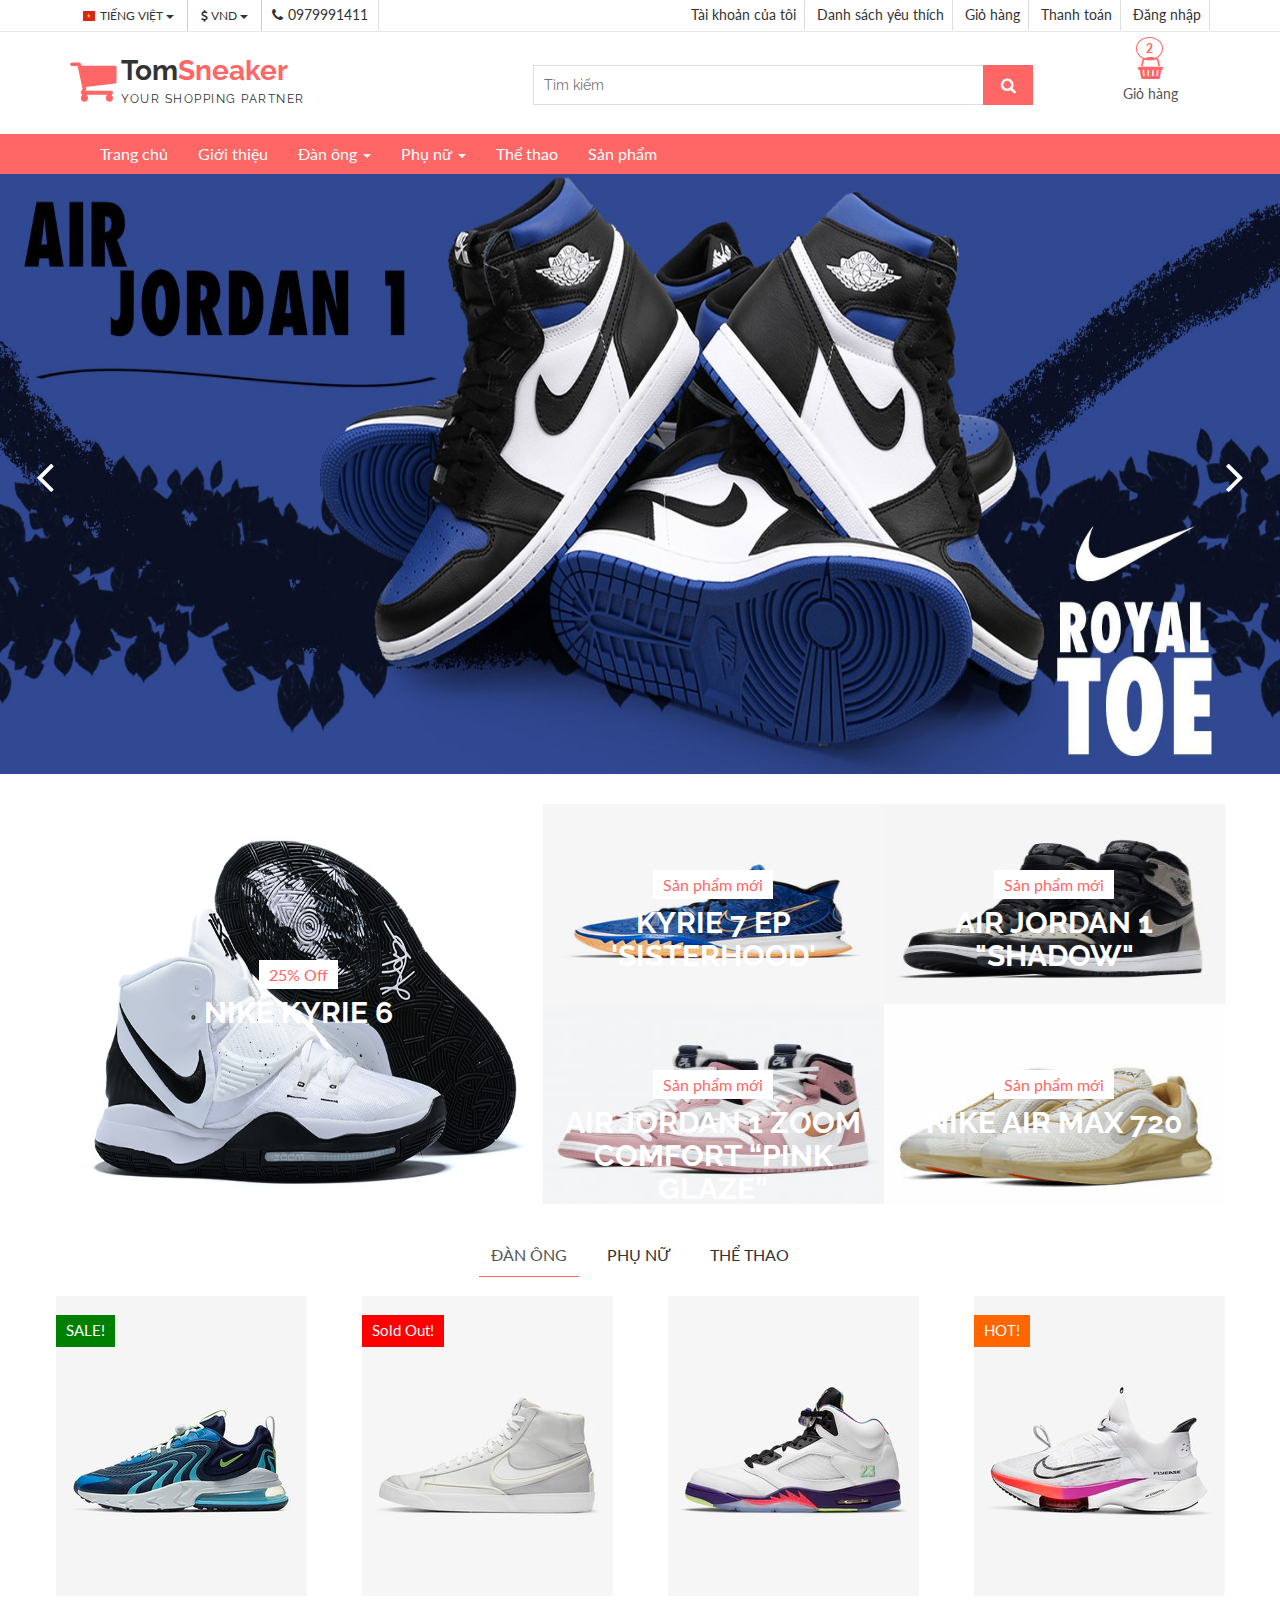
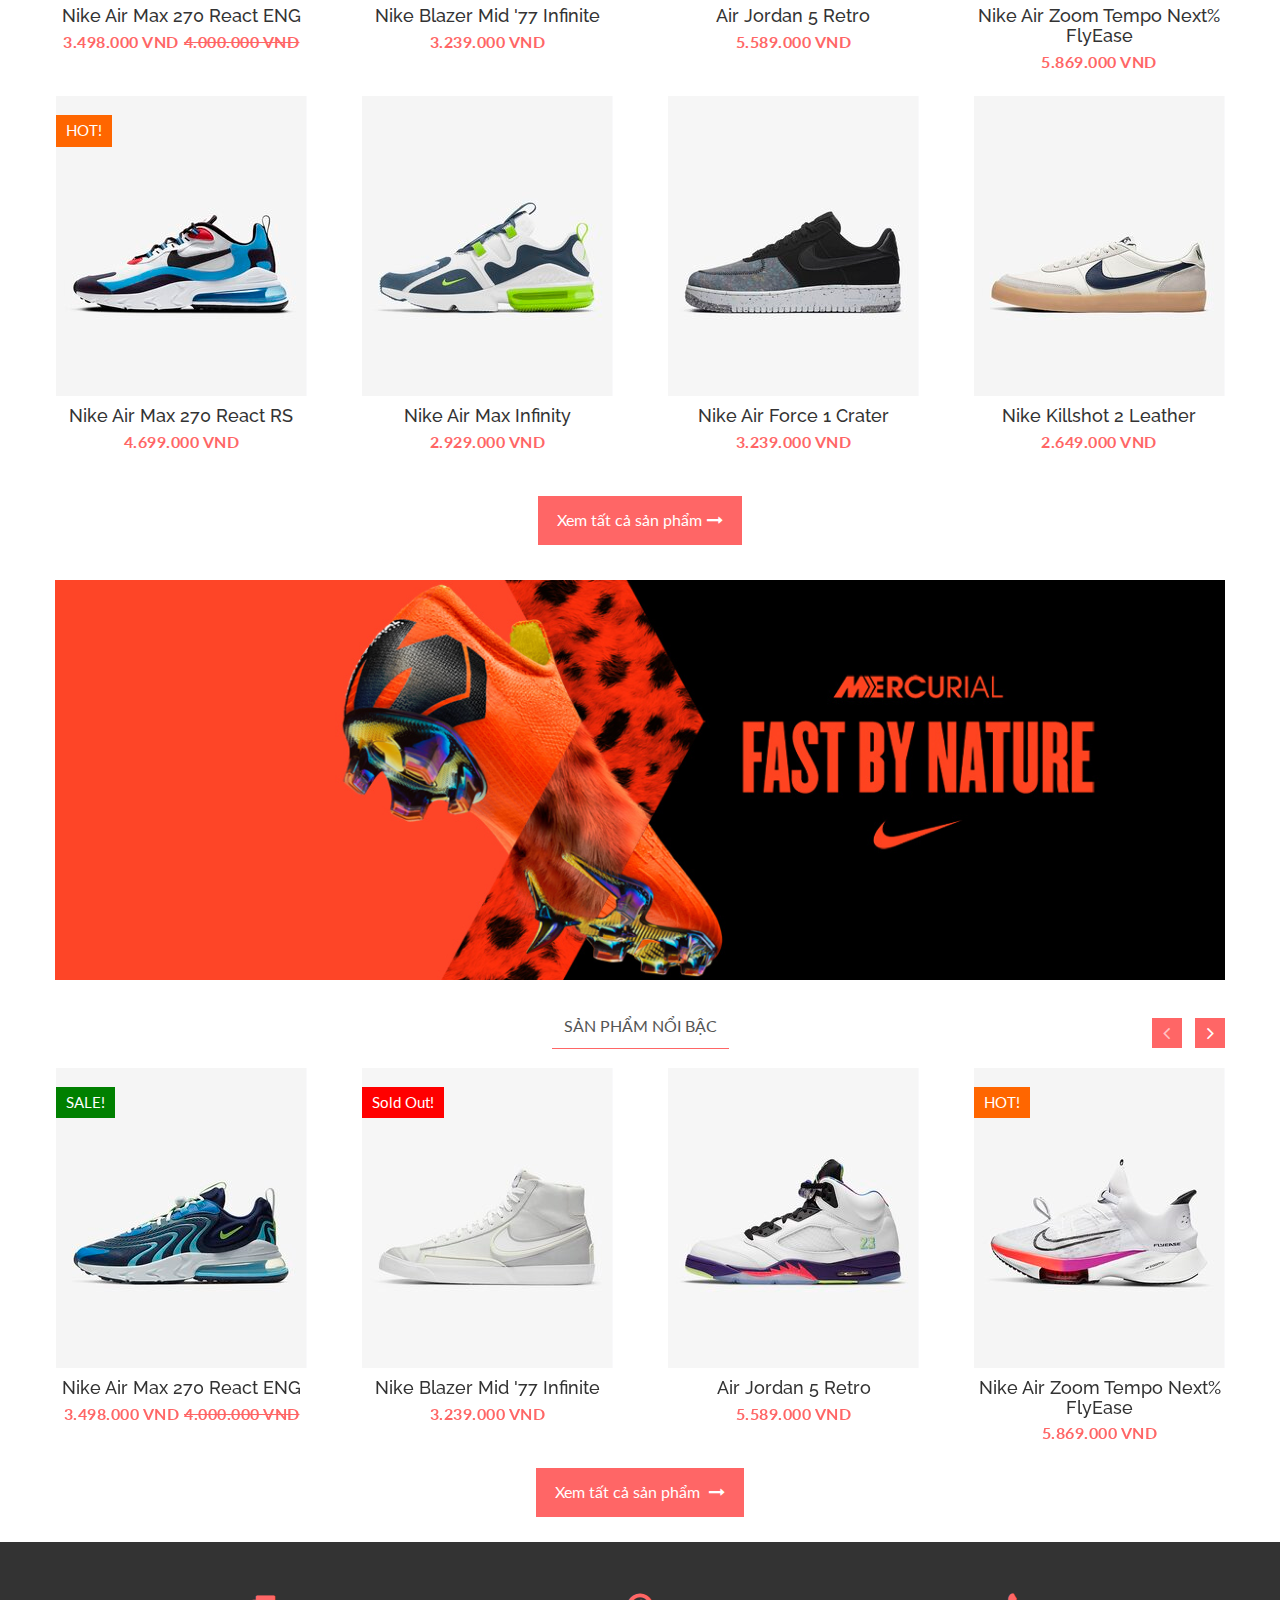
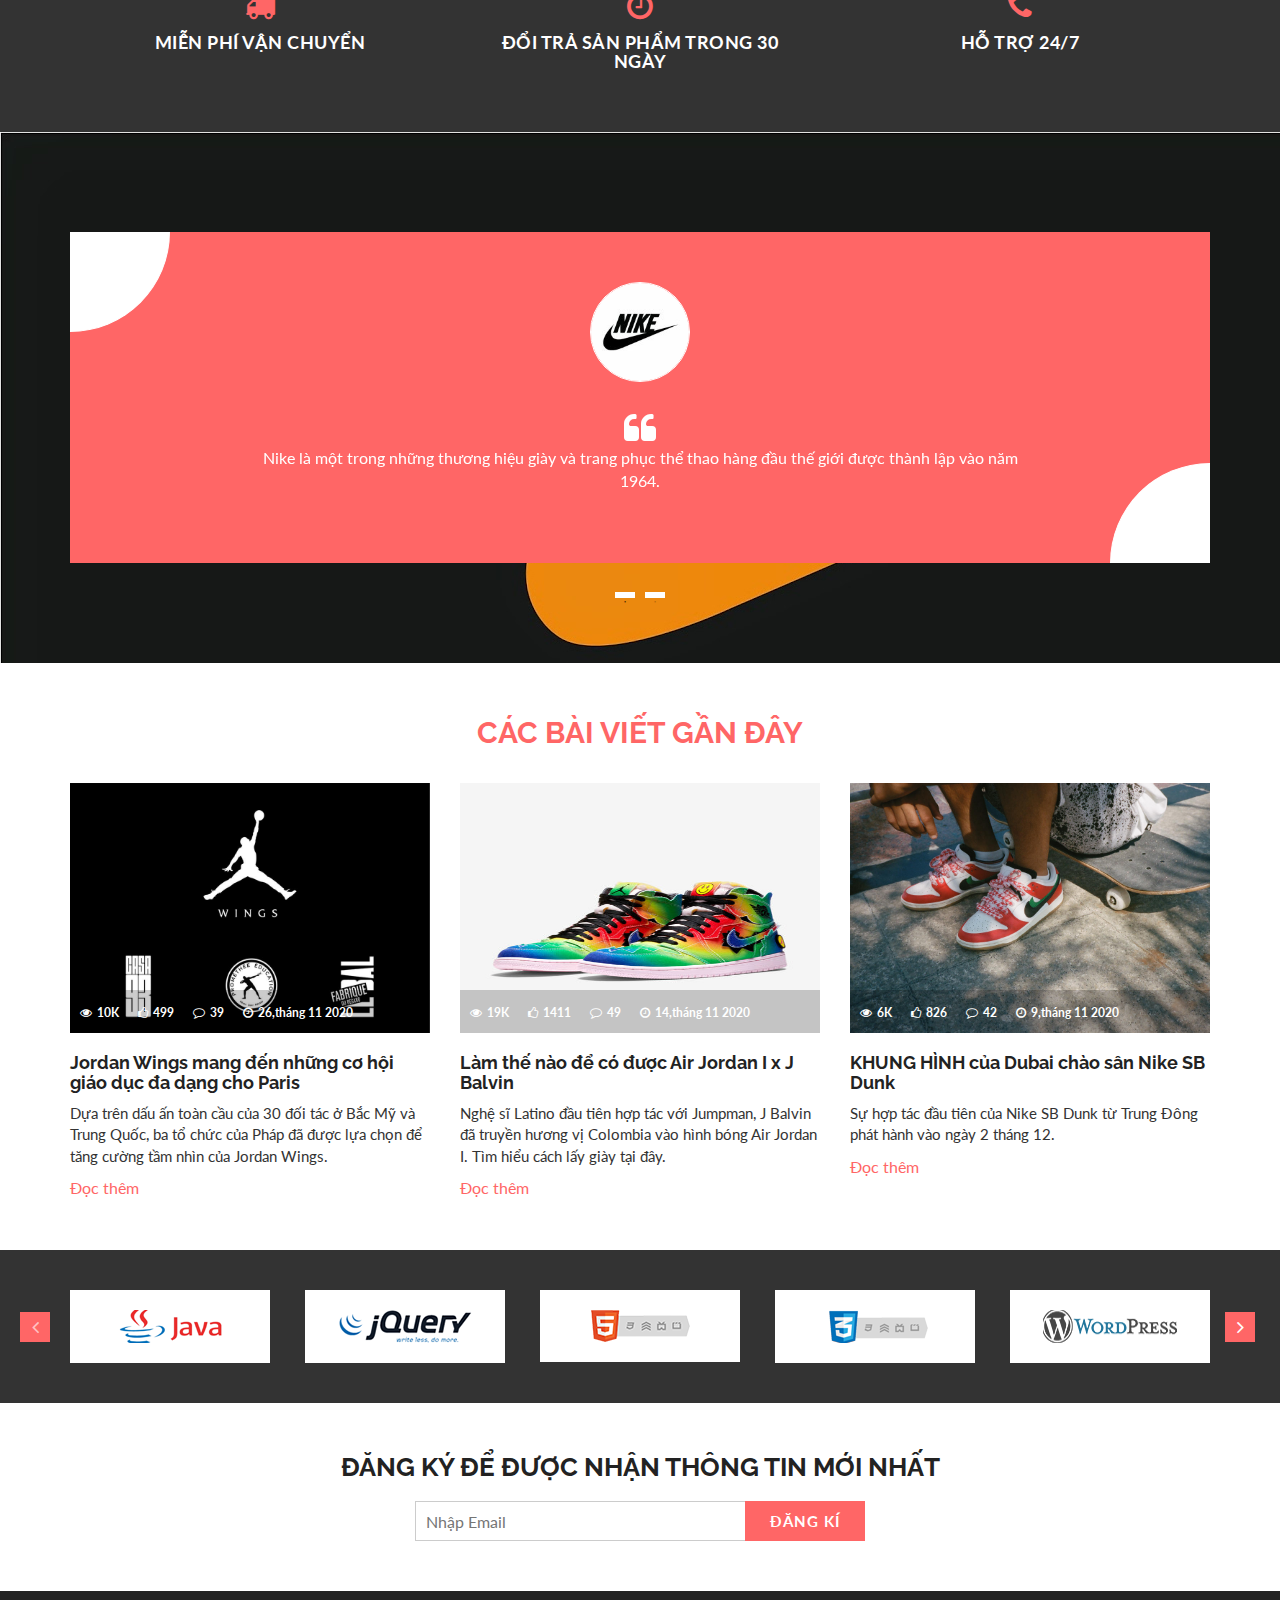
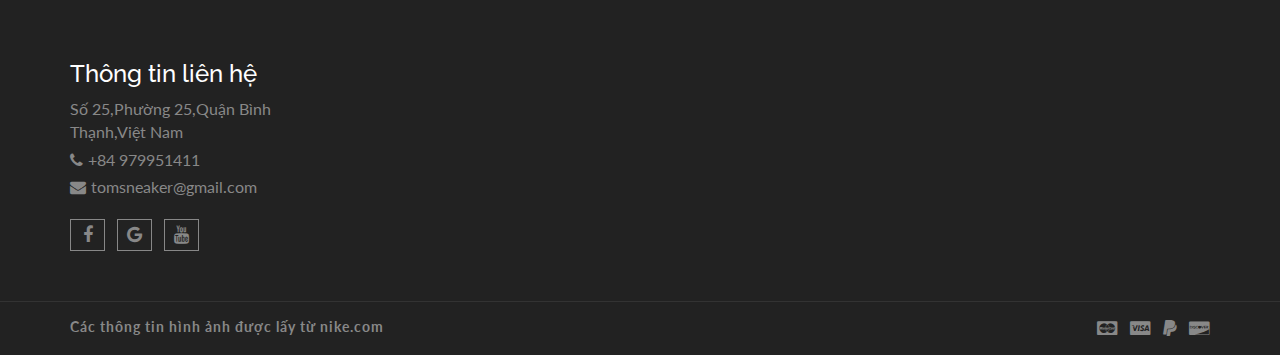
<file: shopbangiay/index.html>
<!DOCTYPE html>
<html lang="en">
  <head>
    <meta charset="utf-8">
    <meta http-equiv="X-UA-Compatible" content="IE=edge">
    <meta name="viewport" content="width=device-width, initial-scale=1">    
    <title>TOM SNEAKER | Trang chủ</title>
    
    <!-- Font awesome -->
    <link href="css/font-awesome.css" rel="stylesheet">
    <!-- Bootstrap -->
    <link href="css/bootstrap.css" rel="stylesheet">   
    <!-- SmartMenus jQuery Bootstrap Addon CSS -->
    <link href="css/jquery.smartmenus.bootstrap.css" rel="stylesheet">
    <!-- Product view slider -->
    <link rel="stylesheet" type="text/css" href="css/jquery.simpleLens.css">    
    <!-- slick slider -->
    <link rel="stylesheet" type="text/css" href="css/slick.css">
    <!-- price picker slider -->
    <link rel="stylesheet" type="text/css" href="css/nouislider.css">
    <!-- Theme color -->
    <link id="switcher" href="css/theme-color/default-theme.css" rel="stylesheet">
    <!-- <link id="switcher" href="css/theme-color/bridge-theme.css" rel="stylesheet"> -->
    <!-- Top Slider CSS -->
    <link href="css/sequence-theme.modern-slide-in.css" rel="stylesheet" media="all">

    <!-- Main style sheet -->
    <link href="css/style.css" rel="stylesheet">    

    <!-- Google Font -->
    <link href='https://fonts.googleapis.com/css?family=Lato' rel='stylesheet' type='text/css'>
    <link href='https://fonts.googleapis.com/css?family=Raleway' rel='stylesheet' type='text/css'>
    

    <!-- HTML5 shim and Respond.js for IE8 support of HTML5 elements and media queries -->
    <!-- WARNING: Respond.js doesn't work if you view the page via file:// -->
    <!--[if lt IE 9]>
      <script src="https://oss.maxcdn.com/html5shiv/3.7.2/html5shiv.min.js"></script>
      <script src="https://oss.maxcdn.com/respond/1.4.2/respond.min.js"></script>
    <![endif]-->
  

  </head>
  <body> 
   <!-- wpf loader Two -->
    <div id="wpf-loader-two">          
      <div class="wpf-loader-two-inner">
        <span>TOM</span>
      </div>
    </div> 
    <!-- / wpf loader Two -->       
  <!-- SCROLL TOP BUTTON -->
    <a class="scrollToTop" href="#"><i class="fa fa-chevron-up"></i></a>
  <!-- END SCROLL TOP BUTTON -->


  <!-- Start header section -->
  <header id="aa-header">
    <!-- start header top  -->
    <div class="aa-header-top">
      <div class="container">
        <div class="row">
          <div class="col-md-12">
            <div class="aa-header-top-area">
              <!-- start header top left -->
              <div class="aa-header-top-left">
                <!-- start language -->
                <div class="aa-language">
                  <div class="dropdown">
                    <a class="btn dropdown-toggle" href="#" type="button" id="dropdownMenu1" data-toggle="dropdown" aria-haspopup="true" aria-expanded="true">
                      <img src="img/flag/vn.png" alt="english flag">TIẾNG VIỆT
                      <span class="caret"></span>
                    </a>
                    <ul class="dropdown-menu" aria-labelledby="dropdownMenu1">
                      <li><a href="#"><img src="img/flag/english.jpg" alt="">ENGLISH</a></li>
                    </ul>
                  </div>
                </div>
                <!-- / language -->

                <!-- start currency -->
                <div class="aa-currency">
                  <div class="dropdown">
                    <a class="btn dropdown-toggle" href="#" type="button" id="dropdownMenu1" data-toggle="dropdown" aria-haspopup="true" aria-expanded="true">
                      <i class="fa fa-usd"></i>VND
                      <span class="caret"></span>
                    </a>
                    <ul class="dropdown-menu" aria-labelledby="dropdownMenu1">
                      <li><a href="#"><i class="fa fa-usd"></i>USD</a></li>
                    </ul>
                  </div>
                </div>
                <!-- / currency -->
                <!-- start cellphone -->
                <div class="cellphone hidden-xs">
                  <p><span class="fa fa-phone"></span>0979991411</p>
                </div>
                <!-- / cellphone -->
              </div>
              <!-- / header top left -->
              <div class="aa-header-top-right">
                <ul class="aa-head-top-nav-right">
                  <li><a href="TaiKhoan.html">Tài khoản của tôi</a></li>
                  <li class="hidden-xs"><a href="DSYeuThich.html">Danh sách yêu thích</a></li>
                  <li class="hidden-xs"><a href="GioHang.html">Giỏ hàng</a></li>
                  <li class="hidden-xs"><a href="ThanhToan.html">Thanh toán</a></li>
                  <li><a href="" data-toggle="modal" data-target="#login-modal">Đăng nhập</a></li>
                </ul>
              </div>
            </div>
          </div>
        </div>
      </div>
    </div>
    <!-- / header top  -->

    <!-- start header bottom  -->
    <div class="aa-header-bottom">
      <div class="container">
        <div class="row">
          <div class="col-md-12">
            <div class="aa-header-bottom-area">
              <!-- logo  -->
              <div class="aa-logo">
                <!-- Text based logo -->
                <a href="index.html">
                  <span class="fa fa-shopping-cart"></span>
                  <p>Tom<strong>Sneaker</strong> <span>Your Shopping Partner</span></p>
                </a>
                <!-- img based logo -->
                <!-- <a href="index.html"><img src="img/logo.jpg" alt="logo img"></a> -->
              </div>
              <!-- / logo  -->
               <!-- cart box -->
              <div class="aa-cartbox">
                <a class="aa-cart-link" href="#">
                  <span class="fa fa-shopping-basket"></span>
                  <span class="aa-cart-title">Giỏ hàng</span>
                  <span class="aa-cart-notify">2</span>
                </a>
                <div class="aa-cartbox-summary">
                  <ul>
                    <li>
                      <a class="aa-cartbox-img" href="#"><img src="img/air-jordan-1-mid.jpg" alt="img"></a>
                      <div class="aa-cartbox-info">
                        <h4><a href="#">Air Jordan 1 Mid</a></h4>
                        <p>1 x 2.249.000 VND</p>
                      </div>
                      <a class="aa-remove-product" href="#"><span class="fa fa-times"></span></a>
                    </li>
                    <li>
                      <a class="aa-cartbox-img" href="#"><img src="img/kybrid-s2-ep.jpg" alt="img"></a>
                      <div class="aa-cartbox-info">
                        <h4><a href="#">Kybrid S2 EP</a></h4>
                        <p>1 x 3.829.000 VND</p>
                      </div>
                      <a class="aa-remove-product" href="#"><span class="fa fa-times"></span></a>
                    </li>                    
                    <li>
                      <span class="aa-cartbox-total-title">
                        Tổng hóa đơn
                      </span>
                      <span class="aa-cartbox-total-price">
                        6.078.000 VND
                      </span>
                    </li>
                  </ul>
                  <a class="aa-cartbox-checkout aa-primary-btn" href="ThanhToan.html">Thanh Toán</a>
                </div>
              </div>
              <!-- / cart box -->
              <!-- search box -->
              <div class="aa-search-box">
                <form action="">
                  <input type="text" name="" id="" placeholder="Tìm kiếm">
                  <button type="submit"><span class="fa fa-search"></span></button>
                </form>
              </div>
              <!-- / search box -->             
            </div>
          </div>
        </div>
      </div>
    </div>
    <!-- / header bottom  -->
  </header>
  <!-- / header section -->
  <!-- menu -->
  <section id="menu">
    <div class="container">
      <div class="menu-area">
        <!-- Navbar -->
        <div class="navbar navbar-default" role="navigation">
          <div class="navbar-header">
            <button type="button" class="navbar-toggle" data-toggle="collapse" data-target=".navbar-collapse">
              <span class="sr-only">Toggle navigation</span>
              <span class="icon-bar"></span>
              <span class="icon-bar"></span>
              <span class="icon-bar"></span>
            </button>          
          </div>
          <div class="navbar-collapse collapse">
            <!-- Left nav -->
            <ul class="nav navbar-nav">
              <li><a href="index.html">Trang chủ</a></li>
              <li><a href="Gioithieu.html">Giới thiệu</a></li>
              <li><a href="#">Đàn ông <span class="caret"></span></a>
                <ul class="dropdown-menu">                
                  <li><a href="#">Bóng rổ</a></li>
                  <li><a href="#">Chạy bộ</a></li>
                  <li><a href="#">Jordan</a></li>
                  <li><a href="#">Kyrie</a></li>                                                
                </ul>
              </li>
              <li><a href="#">Phụ nữ <span class="caret"></span></a>
                <ul class="dropdown-menu">  
                  <li><a href="#">Bóng rổ</a></li>
                  <li><a href="#">Chạy bộ</a></li>
                  <li><a href="#">Jordan</a></li>
                  <li><a href="#">Kyrie</a></li>  
                </ul>
              </li>
              <li><a href="#">Thể thao</a></li>
              <li><a href="TCSP_Trang1.html">Sản phẩm</a></li>
            </ul>
          </div><!--/.nav-collapse -->
        </div>
      </div>       
    </div>
  </section>
  <!-- / menu -->
  <!-- Start slider -->
  <section id="aa-slider">
    <div class="aa-slider-area">
      <div id="sequence" class="seq">
        <div class="seq-screen">
          <ul class="seq-canvas">
            <!-- single slide item -->
            <li>
              <div class="seq-model">
                <img data-seq src="img/slider/nike1.jpg" alt="Men slide img" />
              </div>
              <!-- <div class="seq-title">          
                <h2 data-seq>Sản phẩm mới</h2>                
                <a data-seq href="#" class="aa-shop-now-btn aa-secondary-btn">Xem chi tiết</a>
              </div> -->
            </li>
            <!-- single slide item -->
            <li>
              <div class="seq-model">
                <img data-seq src="img/slider/nike2.jpg" alt="Wristwatch slide img" />
              </div>
              <!-- <div class="seq-title">             
                <h2 data-seq>Sản phẩm mới</h2>                
                <a data-seq href="#" class="aa-shop-now-btn aa-secondary-btn">Xem chi tiết</a>
              </div> -->
            </li>
            <!-- single slide item -->
            <li>
              <div class="seq-model">
                <img data-seq src="img/slider/nike3.jpg" alt="Women Jeans slide img" />
              </div>
              <!-- <div class="seq-title">             
                <h2 data-seq>Sản phẩm mới</h2>                
                <a data-seq href="#" class="aa-shop-now-btn aa-secondary-btn">Xem chi tiết</a>
              </div> -->
            </li>
            <!-- single slide item -->           
            <li>
              <div class="seq-model">
                <img data-seq src="img/slider/nike4.png" alt="Shoes slide img" />
              </div>
              <!-- <div class="seq-title">               
                <h2 data-seq>Sản phẩm mới</h2>                
                <a data-seq href="#" class="aa-shop-now-btn aa-secondary-btn">Xem chi tiết</a>
              </div> -->
            </li>
            <!-- single slide item -->  
             <li>
              <div class="seq-model">
                <img data-seq src="img/slider/nike5.jpg" alt="Male Female slide img" />
              </div>
              <!-- <div class="seq-title">           
                <h2 data-seq>Sản phẩm mới</h2>                
                <a data-seq href="#" class="aa-shop-now-btn aa-secondary-btn">Xem chi tiết</a>
              </div> -->
            </li>                   
          </ul>
        </div>
        <!-- slider navigation btn -->
        <fieldset class="seq-nav" aria-controls="sequence" aria-label="Slider buttons">
          <a type="button" class="seq-prev" aria-label="Previous"><span class="fa fa-angle-left"></span></a>
          <a type="button" class="seq-next" aria-label="Next"><span class="fa fa-angle-right"></span></a>
        </fieldset>
      </div>
    </div>
  </section>
  <!-- / slider -->
  <!-- Start Promo section -->
  <section id="aa-promo">
    <div class="container">
      <div class="row">
        <div class="col-md-12">
          <div class="aa-promo-area">
            <div class="row">
              <!-- promo left -->
              <div class="col-md-5 no-padding">                
                <div class="aa-promo-left">
                  <div class="aa-promo-banner">                    
                    <img src="img/kyrie6.jpg" alt="img">                    
                    <div class="aa-prom-content">
                      <span>25% Off</span>
                      <h4><a href="#">Nike Kyrie 6</a></h4>                      
                    </div>
                  </div>
                </div>
              </div>
              <!-- promo right -->
              <div class="col-md-7 no-padding">
                <div class="aa-promo-right">
                  <div class="aa-single-promo-right">
                    <div class="aa-promo-banner">                      
                      <img src="img/rsz_kyrie_7_ep_sisterhood.jpg" alt="img">                      
                      <div class="aa-prom-content">
                        <span>Sản phẩm mới</span>
                        <h4><a href="#">Kyrie 7 EP 'Sisterhood'</a></h4>                        
                      </div>
                    </div>
                  </div>
                  <div class="aa-single-promo-right">
                    <div class="aa-promo-banner">                      
                      <img src="img/Air Jordan 1 Shadow.jpg" alt="img">                      
                      <div class="aa-prom-content">
                        <span>Sản phẩm mới</span>
                        <h4><a href="#"> Air Jordan 1 "Shadow"</a></h4>                        
                      </div>
                    </div>
                  </div>
                  <div class="aa-single-promo-right">
                    <div class="aa-promo-banner">                      
                      <img src="img/Air-Jordan-1-Zoom-Comfort-Pink-galze.jpg" alt="img">                      
                      <div class="aa-prom-content">
                        <span>Sản phẩm mới</span>
                        <h4><a href="#">Air Jordan 1 Zoom Comfort “Pink Glaze”</a></h4>                        
                      </div>
                    </div>
                  </div>
                  <div class="aa-single-promo-right">
                    <div class="aa-promo-banner">                      
                      <img src="img/Nike Air Max 720 .jpg" alt="img">                      
                      <div class="aa-prom-content">
                        <span>Sản phẩm mới</span>
                        <h4><a href="#">Nike Air Max 720 </a></h4>                        
                      </div>
                    </div>
                  </div>
                </div>
              </div>
            </div>
          </div>
        </div>
      </div>
    </div>
  </section>
  <!-- / Promo section -->
  <!-- Products section -->
  <section id="aa-product">
    <div class="container">
      <div class="row">
        <div class="col-md-12">
          <div class="row">
            <div class="aa-product-area">
              <div class="aa-product-inner">
                <!-- start prduct navigation -->
                 <ul class="nav nav-tabs aa-products-tab">
                    <li class="active"><a href="#men" data-toggle="tab">Đàn ông</a></li>
                    <li><a href="#women" data-toggle="tab">Phụ nữ</a></li>
                    <li><a href="#electronics" data-toggle="tab">Thể thao</a></li>
                  </ul>
                  <!-- Tab panes -->
                  <div class="tab-content">
                    <!-- Start men product category -->
                    <div class="tab-pane fade in active" id="men">
                      <ul class="aa-product-catg">
                        <!-- start single product item -->
                        <li>
                          <figure>
                            <a class="aa-product-img" href="#"><img src="img/man/rsz_air-max-270-react-eng-shoe-4vld7x.jpg" alt="air max 270"></a>
                            <a class="aa-add-card-btn"href="#"><span class="fa fa-shopping-cart"></span>Thêm vào giỏ hàng</a>
                              <figcaption>
                              <h4 class="aa-product-title"><a href="#">Nike Air Max 270 React ENG</a></h4>
                              <span class="aa-product-price">3.498.000 VND</span><span class="aa-product-price"><del>4.000.000 VND</del></span>
                            </figcaption>
                          </figure>                        
                          <div class="aa-product-hvr-content">
                            <a href="#" data-toggle="tooltip" data-placement="top" title="Thêm vào danh sách yêu thích"><span class="fa fa-heart-o"></span></a>
                            <a href="#" data-toggle="tooltip" data-placement="top" title="So sánh"><span class="fa fa-exchange"></span></a>
                            <a href="#" data-toggle2="tooltip" data-placement="top" title="Xem chi tiết" data-toggle="modal" data-target="#quick-view-modal"><span class="fa fa-search"></span></a>                          
                          </div>
                          <!-- product badge -->
                          <span class="aa-badge aa-sale" href="#">SALE!</span>
                        </li>
                        <!-- start single product item -->
                        <li>
                          <figure>
                            <a class="aa-product-img" href="#"><img src="img/man/rsz_1blazer-mid-77-infinite-shoe-dcp5mm.jpg" alt="polo shirt img"></a>
                            <a class="aa-add-card-btn"href="#"><span class="fa fa-shopping-cart"></span>Thêm vào giỏ hàng</a>
                             <figcaption>
                              <h4 class="aa-product-title"><a href="#">Nike Blazer Mid '77 Infinite</a></h4>
                              <span class="aa-product-price">3.239.000 VND</span>
                            </figcaption>
                          </figure>                         
                          <div class="aa-product-hvr-content">
                            <a href="#" data-toggle="tooltip" data-placement="top" title="Thêm vào danh sách yêu thích"><span class="fa fa-heart-o"></span></a>
                            <a href="#" data-toggle="tooltip" data-placement="top" title="So sánh"><span class="fa fa-exchange"></span></a>
                            <a href="#" data-toggle2="tooltip" data-placement="top" title="Xem chi tiết" data-toggle="modal" data-target="#quick-view-modal"><span class="fa fa-search"></span></a>
                          </div>
                          <!-- product badge -->
                           <span class="aa-badge aa-sold-out" href="#">Sold Out!</span>
                        </li>
                        <!-- start single product item -->
                        <li>
                          <figure>
                            <a class="aa-product-img" href="#"><img src="img/man/rsz_air-jordan-5-retro-shoe-x5lp1l.jpg" alt="polo shirt img"></a>
                            <a class="aa-add-card-btn"href="#"><span class="fa fa-shopping-cart"></span>Thêm vào giỏ hàng</a>
                             <figcaption>
                              <h4 class="aa-product-title"><a href="#">Air Jordan 5 Retro</a></h4>
                              <span class="aa-product-price">5.589.000 VND</span>
                            </figcaption>
                          </figure>                         
                          <div class="aa-product-hvr-content">
                            <a href="#" data-toggle="tooltip" data-placement="top" title="Thêm vào danh sách yêu thích"><span class="fa fa-heart-o"></span></a>
                            <a href="#" data-toggle="tooltip" data-placement="top" title="So sánh"><span class="fa fa-exchange"></span></a>
                            <a href="#" data-toggle2="tooltip" data-placement="top" title="Xem chi tiết" data-toggle="modal" data-target="#quick-view-modal"><span class="fa fa-search"></span></a>
                          </div>
                        </li>
                        <!-- start single product item -->
                        <li>
                          <figure>
                            <a class="aa-product-img" href="#"><img src="img/man/rsz_air-zoom-tempo-next-flyease-running-shoe-40pjsq.jpg" alt="polo shirt img"></a>
                            <a class="aa-add-card-btn"href="#"><span class="fa fa-shopping-cart"></span>Thêm vào giỏ hàng</a>
                            <figcaption>
                              <h4 class="aa-product-title"><a href="#">Nike Air Zoom Tempo Next% FlyEase</a></h4>
                              <span class="aa-product-price">5.869.000 VND</span>
                            </figcaption>
                          </figure>                          
                          <div class="aa-product-hvr-content">
                            <a href="#" data-toggle="tooltip" data-placement="top" title="Thêm vào danh sách yêu thích"><span class="fa fa-heart-o"></span></a>
                            <a href="#" data-toggle="tooltip" data-placement="top" title="So sánh"><span class="fa fa-exchange"></span></a>
                            <a href="#" data-toggle2="tooltip" data-placement="top" title="Xem chi tiết" data-toggle="modal" data-target="#quick-view-modal"><span class="fa fa-search"></span></a>
                          </div>
                          <!-- product badge -->
                          <span class="aa-badge aa-hot" href="#">HOT!</span>
                        </li>
                        <!-- start single product item -->
                        <li>
                          <figure>
                            <a class="aa-product-img" href="#"><img src="img/man/rsz_air-max-270-react-rs-shoe-lff98p.jpg" alt="polo shirt img"></a>
                            <a class="aa-add-card-btn"href="#"><span class="fa fa-shopping-cart"></span>Thêm vào giỏ hàng</a>
                            <figcaption>
                              <h4 class="aa-product-title"><a href="#">Nike Air Max 270 React RS</a></h4>
                              <span class="aa-product-price">4.699.000 VND</span>
                            </figcaption>
                          </figure>                          
                          <div class="aa-product-hvr-content">
                            <a href="#" data-toggle="tooltip" data-placement="top" title="Thêm vào danh sách yêu thích"><span class="fa fa-heart-o"></span></a>
                            <a href="#" data-toggle="tooltip" data-placement="top" title="So sánh"><span class="fa fa-exchange"></span></a>
                            <a href="#" data-toggle2="tooltip" data-placement="top" title="Xem chi tiết" data-toggle="modal" data-target="#quick-view-modal"><span class="fa fa-search"></span></a>
                          </div>
                          <!-- product badge -->
                          <span class="aa-badge aa-hot" href="#">HOT!</span>
                        </li>
                        <!-- start single product item -->
                        <li>
                          <figure>
                            <a class="aa-product-img" href="#"><img src="img/man/rsz_air-max-infinity-shoe-qqr60d.jpg" alt="polo shirt img"></a>
                            <a class="aa-add-card-btn"href="#"><span class="fa fa-shopping-cart"></span>Thêm vào giỏ hàng</a>
                            <figcaption>
                              <h4 class="aa-product-title"><a href="#">Nike Air Max Infinity</a></h4>
                              <span class="aa-product-price">2.929.000 VND</span>
                            </figcaption>
                          </figure>                          
                          <div class="aa-product-hvr-content">
                            <a href="#" data-toggle="tooltip" data-placement="top" title="Thêm vào danh sách yêu thích"><span class="fa fa-heart-o"></span></a>
                            <a href="#" data-toggle="tooltip" data-placement="top" title="So sánh"><span class="fa fa-exchange"></span></a>
                            <a href="#" data-toggle2="tooltip" data-placement="top" title="Xem chi tiết" data-toggle="modal" data-target="#quick-view-modal"><span class="fa fa-search"></span></a>
                          </div>
                        </li>
                        <!-- start single product item -->
                        <li>
                          <figure>
                            <a class="aa-product-img" href="#"><img src="img/man/rsz_air-force-1-crater-shoe-z7jhnk.jpg" alt="polo shirt img"></a>
                            <a class="aa-add-card-btn"href="#"><span class="fa fa-shopping-cart"></span>Thêm vào giỏ hàng</a>
                            <figcaption>
                              <h4 class="aa-product-title"><a href="#">Nike Air Force 1 Crater</a></h4>
                              <span class="aa-product-price">3.239.000 VND</span>
                            </figcaption>
                          </figure>                          
                          <div class="aa-product-hvr-content">
                            <a href="#" data-toggle="tooltip" data-placement="top" title="Thêm vào danh sách yêu thích"><span class="fa fa-heart-o"></span></a>
                            <a href="#" data-toggle="tooltip" data-placement="top" title="So sánh"><span class="fa fa-exchange"></span></a>
                            <a href="#" data-toggle2="tooltip" data-placement="top" title="Xem chi tiết" data-toggle="modal" data-target="#quick-view-modal"><span class="fa fa-search"></span></a>
                          </div>
                        </li>
                        <!-- start single product item -->
                        <li>
                          <figure>
                            <a class="aa-product-img" href="#"><img src="img/man/rsz_killshot-2-leather-shoe-dqwz4j.jpg" alt="polo shirt img"></a>
                            <a class="aa-add-card-btn"href="#"><span class="fa fa-shopping-cart"></span>Thêm vào giỏ hàng</a>
                            <figcaption>
                              <h4 class="aa-product-title"><a href="#">Nike Killshot 2 Leather</a></h4>
                              <span class="aa-product-price">2.649.000 VND</span>
                            </figcaption>
                          </figure>                          
                          <div class="aa-product-hvr-content">
                            <a href="#" data-toggle="tooltip" data-placement="top" title="Thêm vào danh sách yêu thích"><span class="fa fa-heart-o"></span></a>
                            <a href="#" data-toggle="tooltip" data-placement="top" title="So sánh"><span class="fa fa-exchange"></span></a>
                            <a href="#" data-toggle2="tooltip" data-placement="top" title="Xem chi tiết" data-toggle="modal" data-target="#quick-view-modal"><span class="fa fa-search"></span></a>
                          </div>
                        </li>
                      </ul>
                      <a class="aa-browse-btn" href="TCSP_Trang1.html">Xem tất cả sản phẩm<span class="fa fa-long-arrow-right"></span></a>
                    </div>
                    <!-- / men product category -->
                    <!-- start women product category -->
                    <div class="tab-pane fade" id="women">
                      <ul class="aa-product-catg">
                        <!-- start single product item -->
                        <li>
                          <figure>
                            <a class="aa-product-img" href="#"><img src="img/women/rsz_vista-lite-shoe-m10k0k.jpg" alt="air max 270"></a>
                            <a class="aa-add-card-btn"href="#"><span class="fa fa-shopping-cart"></span>Thêm vào giỏ hàng</a>
                              <figcaption>
                              <h4 class="aa-product-title"><a href="#">Nike Vista Lite</a></h4>
                              <span class="aa-product-price">2.338.000 VND</span><span class="aa-product-price"><del>2.929.000 VND</del></span>
                            </figcaption>
                          </figure>                        
                          <div class="aa-product-hvr-content">
                            <a href="#" data-toggle="tooltip" data-placement="top" title="Thêm vào danh sách yêu thích"><span class="fa fa-heart-o"></span></a>
                            <a href="#" data-toggle="tooltip" data-placement="top" title="So sánh"><span class="fa fa-exchange"></span></a>
                            <a href="#" data-toggle2="tooltip" data-placement="top" title="Xem chi tiết" data-toggle="modal" data-target="#quick-view-modal"><span class="fa fa-search"></span></a>                          
                          </div>
                          <!-- product badge -->
                          <span class="aa-badge aa-sale" href="#">SALE!</span>
                        </li>
                        <!-- start single product item -->
                        <li>
                          <figure>
                            <a class="aa-product-img" href="#"><img src="img/women/rsz_react-miler-running-shoe-dq2hxp.jpg" alt="polo shirt img"></a>
                            <a class="aa-add-card-btn"href="#"><span class="fa fa-shopping-cart"></span>Thêm vào giỏ hàng</a>
                             <figcaption>
                              <h4 class="aa-product-title"><a href="#">Nike React Miler</a></h4>
                              <span class="aa-product-price">3.829.000 VND</span>
                            </figcaption>
                          </figure>                         
                          <div class="aa-product-hvr-content">
                            <a href="#" data-toggle="tooltip" data-placement="top" title="Thêm vào danh sách yêu thích"><span class="fa fa-heart-o"></span></a>
                            <a href="#" data-toggle="tooltip" data-placement="top" title="So sánh"><span class="fa fa-exchange"></span></a>
                            <a href="#" data-toggle2="tooltip" data-placement="top" title="Xem chi tiết" data-toggle="modal" data-target="#quick-view-modal"><span class="fa fa-search"></span></a>
                          </div>
                          <!-- product badge -->
                           <span class="aa-badge aa-sold-out" href="#">Sold Out!</span>
                        </li>
                        <!-- start single product item -->
                        <li>
                          <figure>
                            <a class="aa-product-img" href="#"><img src="img/women/rsz_air-max-2090-shoe-mt7qbv.jpg" alt="polo shirt img"></a>
                            <a class="aa-add-card-btn"href="#"><span class="fa fa-shopping-cart"></span>Thêm vào giỏ hàng</a>
                             <figcaption>
                              <h4 class="aa-product-title"><a href="#">Nike Air Max 2090</a></h4>
                              <span class="aa-product-price">4.109.000 VND</span>
                            </figcaption>
                          </figure>                         
                          <div class="aa-product-hvr-content">
                            <a href="#" data-toggle="tooltip" data-placement="top" title="Thêm vào danh sách yêu thích"><span class="fa fa-heart-o"></span></a>
                            <a href="#" data-toggle="tooltip" data-placement="top" title="So sánh"><span class="fa fa-exchange"></span></a>
                            <a href="#" data-toggle2="tooltip" data-placement="top" title="Xem chi tiết" data-toggle="modal" data-target="#quick-view-modal"><span class="fa fa-search"></span></a>
                          </div>
                        </li>
                        <!-- start single product item -->
                        <li>
                          <figure>
                            <a class="aa-product-img" href="#"><img src="img/women/rsz_daybreak-shoe-bs1j78.jpg" alt="polo shirt img"></a>
                            <a class="aa-add-card-btn"href="#"><span class="fa fa-shopping-cart"></span>Thêm vào giỏ hàng</a>
                            <figcaption>
                              <h4 class="aa-product-title"><a href="#">Nike Daybreak</a></h4>
                              <span class="aa-product-price">2.929.000 VND</span>
                            </figcaption>
                          </figure>                          
                          <div class="aa-product-hvr-content">
                            <a href="#" data-toggle="tooltip" data-placement="top" title="Thêm vào danh sách yêu thích"><span class="fa fa-heart-o"></span></a>
                            <a href="#" data-toggle="tooltip" data-placement="top" title="So sánh"><span class="fa fa-exchange"></span></a>
                            <a href="#" data-toggle2="tooltip" data-placement="top" title="Xem chi tiết" data-toggle="modal" data-target="#quick-view-modal"><span class="fa fa-search"></span></a>
                          </div>
                          <!-- product badge -->
                          <span class="aa-badge aa-hot" href="#">HOT!</span>
                        </li>
                        <!-- start single product item -->
                        <li>
                          <figure>
                            <a class="aa-product-img" href="#"><img src="img/women/rsz_jordan-zoom-92-shoe-8m4vhj.jpg" alt="polo shirt img"></a>
                            <a class="aa-add-card-btn"href="#"><span class="fa fa-shopping-cart"></span>Thêm vào giỏ hàng</a>
                            <figcaption>
                              <h4 class="aa-product-title"><a href="#">Jordan Zoom '92</a></h4>
                              <span class="aa-product-price">4.409.000 VND</span>
                            </figcaption>
                          </figure>                          
                          <div class="aa-product-hvr-content">
                            <a href="#" data-toggle="tooltip" data-placement="top" title="Thêm vào danh sách yêu thích"><span class="fa fa-heart-o"></span></a>
                            <a href="#" data-toggle="tooltip" data-placement="top" title="So sánh"><span class="fa fa-exchange"></span></a>
                            <a href="#" data-toggle2="tooltip" data-placement="top" title="Xem chi tiết" data-toggle="modal" data-target="#quick-view-modal"><span class="fa fa-search"></span></a>
                          </div>
                          <!-- product badge -->
                          <span class="aa-badge aa-hot" href="#">HOT!</span>
                        </li>
                        <!-- start single product item -->
                        <li>
                          <figure>
                            <a class="aa-product-img" href="#"><img src="img/women/rsz_air-force-1-shadow-shoe-klcjxd.jpg" alt="polo shirt img"></a>
                            <a class="aa-add-card-btn"href="#"><span class="fa fa-shopping-cart"></span>Thêm vào giỏ hàng</a>
                            <figcaption>
                              <h4 class="aa-product-title"><a href="#">Nike Air Force 1 Shadow</a></h4>
                              <span class="aa-product-price">3.239.000 VND</span>
                            </figcaption>
                          </figure>                          
                          <div class="aa-product-hvr-content">
                            <a href="#" data-toggle="tooltip" data-placement="top" title="Thêm vào danh sách yêu thích"><span class="fa fa-heart-o"></span></a>
                            <a href="#" data-toggle="tooltip" data-placement="top" title="So sánh"><span class="fa fa-exchange"></span></a>
                            <a href="#" data-toggle2="tooltip" data-placement="top" title="Xem chi tiết" data-toggle="modal" data-target="#quick-view-modal"><span class="fa fa-search"></span></a>
                          </div>
                        </li>
                        <!-- start single product item -->
                        <li>
                          <figure>
                            <a class="aa-product-img" href="#"><img src="img/women/rsz_air-max-verona-shoe-smjr5p.jpg" alt="polo shirt img"></a>
                            <a class="aa-add-card-btn"href="#"><span class="fa fa-shopping-cart"></span>Thêm vào giỏ hàng</a>
                            <figcaption>
                              <h4 class="aa-product-title"><a href="#">Nike Air Max Verona</a></h4>
                              <span class="aa-product-price">3.519.000 VND</span>
                            </figcaption>
                          </figure>                          
                          <div class="aa-product-hvr-content">
                            <a href="#" data-toggle="tooltip" data-placement="top" title="Thêm vào danh sách yêu thích"><span class="fa fa-heart-o"></span></a>
                            <a href="#" data-toggle="tooltip" data-placement="top" title="So sánh"><span class="fa fa-exchange"></span></a>
                            <a href="#" data-toggle2="tooltip" data-placement="top" title="Xem chi tiết" data-toggle="modal" data-target="#quick-view-modal"><span class="fa fa-search"></span></a>
                          </div>
                        </li>
                        <!-- start single product item -->
                        <li>
                          <figure>
                            <a class="aa-product-img" href="#"><img src="img/women/rsz_air-zoom-type-shoe-zxhsdg.jpg" alt="polo shirt img"></a>
                            <a class="aa-add-card-btn"href="#"><span class="fa fa-shopping-cart"></span>Thêm vào giỏ hàng</a>
                            <figcaption>
                              <h4 class="aa-product-title"><a href="#">Nike Air Zoom-Type</a></h4>
                              <span class="aa-product-price">4.409.000 VND</span>
                            </figcaption>
                          </figure>                          
                          <div class="aa-product-hvr-content">
                            <a href="#" data-toggle="tooltip" data-placement="top" title="Thêm vào danh sách yêu thích"><span class="fa fa-heart-o"></span></a>
                            <a href="#" data-toggle="tooltip" data-placement="top" title="So sánh"><span class="fa fa-exchange"></span></a>
                            <a href="#" data-toggle2="tooltip" data-placement="top" title="Xem chi tiết" data-toggle="modal" data-target="#quick-view-modal"><span class="fa fa-search"></span></a>
                          </div>
                        </li>
                      </ul>
                      <a class="aa-browse-btn" href="TCSP_Trang1.html">Xem tất cả sản phẩm<span class="fa fa-long-arrow-right"></span></a>
                    </div>
                    <!-- / sports product category -->
                    <!-- start electronic product category -->
                    <div class="tab-pane fade" id="electronics">
                       <ul class="aa-product-catg">
                        <!-- start single product item -->
                        <li>
                          <figure>
                            <a class="aa-product-img" href="#"><img src="img/sports/rsz_custom-nike-phantom-gt-elite-by-you.jpg" alt="air max 270"></a>
                            <a class="aa-add-card-btn"href="#"><span class="fa fa-shopping-cart"></span>Thêm vào giỏ hàng</a>
                              <figcaption>
                              <h4 class="aa-product-title"><a href="#">Nike Phantom GT Elite By You</a></h4>
                              <span class="aa-product-price">7.909.000 VND</span><span class="aa-product-price"><del>8.309.000 VND</del></span>
                            </figcaption>
                          </figure>                        
                          <div class="aa-product-hvr-content">
                            <a href="#" data-toggle="tooltip" data-placement="top" title="Thêm vào danh sách yêu thích"><span class="fa fa-heart-o"></span></a>
                            <a href="#" data-toggle="tooltip" data-placement="top" title="So sánh"><span class="fa fa-exchange"></span></a>
                            <a href="#" data-toggle2="tooltip" data-placement="top" title="Xem chi tiết" data-toggle="modal" data-target="#quick-view-modal"><span class="fa fa-search"></span></a>                          
                          </div>
                          <!-- product badge -->
                          <span class="aa-badge aa-sale" href="#">SALE!</span>
                        </li>
                        <!-- start single product item -->
                        <li>
                          <figure>
                            <a class="aa-product-img" href="#"><img src="img/sports/rsz_phantom-gt-academy-mg-multi-ground-football-boot-tpd31k.jpg" alt="polo shirt img"></a>
                            <a class="aa-add-card-btn"href="#"><span class="fa fa-shopping-cart"></span>Thêm vào giỏ hàng</a>
                             <figcaption>
                              <h4 class="aa-product-title"><a href="#">Nike Phantom GT</a></h4>
                              <span class="aa-product-price">2.479.000 VND</span>
                            </figcaption>
                          </figure>                         
                          <div class="aa-product-hvr-content">
                            <a href="#" data-toggle="tooltip" data-placement="top" title="Thêm vào danh sách yêu thích"><span class="fa fa-heart-o"></span></a>
                            <a href="#" data-toggle="tooltip" data-placement="top" title="So sánh"><span class="fa fa-exchange"></span></a>
                            <a href="#" data-toggle2="tooltip" data-placement="top" title="Xem chi tiết" data-toggle="modal" data-target="#quick-view-modal"><span class="fa fa-search"></span></a>
                          </div>
                          <!-- product badge -->
                           <span class="aa-badge aa-sold-out" href="#">Sold Out!</span>
                        </li>
                        <!-- start single product item -->
                        <li>
                          <figure>
                            <a class="aa-product-img" href="#"><img src="img/sports/rsz_mercurial-vapor-13-academy-mds-tf-artificial-football-shoe-hmzgfp.jpg" alt="polo shirt img"></a>
                            <a class="aa-add-card-btn"href="#"><span class="fa fa-shopping-cart"></span>Thêm vào giỏ hàng</a>
                             <figcaption>
                              <h4 class="aa-product-title"><a href="#">Nike Mercurial Vapor 13 </a></h4>
                              <span class="aa-product-price">1.638.000 VND</span><span class="aa-product-price"><del>2.349.000 VND</del></span>
                            </figcaption>
                          </figure>                         
                          <div class="aa-product-hvr-content">
                            <a href="#" data-toggle="tooltip" data-placement="top" title="Thêm vào danh sách yêu thích"><span class="fa fa-heart-o"></span></a>
                            <a href="#" data-toggle="tooltip" data-placement="top" title="So sánh"><span class="fa fa-exchange"></span></a>
                            <a href="#" data-toggle2="tooltip" data-placement="top" title="Xem chi tiết" data-toggle="modal" data-target="#quick-view-modal"><span class="fa fa-search"></span></a>
                          </div>
                          <span class="aa-badge aa-sale" href="#">SALE!</span>
                        </li>
                        <!-- start single product item -->
                        <li>
                          <figure>
                            <a class="aa-product-img" href="#"><img src="img/sports/rsz_joyride-run-flyknit-running-shoe-sqfqgq.jpg" alt="polo shirt img"></a>
                            <a class="aa-add-card-btn"href="#"><span class="fa fa-shopping-cart"></span>Thêm vào giỏ hàng</a>
                            <figcaption>
                              <h4 class="aa-product-title"><a href="#">Nike Joyride Run Flyknit</a></h4>
                              <span class="aa-product-price">4.999.000 VND</span>
                            </figcaption>
                          </figure>                          
                          <div class="aa-product-hvr-content">
                            <a href="#" data-toggle="tooltip" data-placement="top" title="Thêm vào danh sách yêu thích"><span class="fa fa-heart-o"></span></a>
                            <a href="#" data-toggle="tooltip" data-placement="top" title="So sánh"><span class="fa fa-exchange"></span></a>
                            <a href="#" data-toggle2="tooltip" data-placement="top" title="Xem chi tiết" data-toggle="modal" data-target="#quick-view-modal"><span class="fa fa-search"></span></a>
                          </div>
                          <!-- product badge -->
                          <span class="aa-badge aa-hot" href="#">HOT!</span>
                        </li>
                        <!-- start single product item -->
                        <li>
                          <figure>
                            <a class="aa-product-img" href="#"><img src="img/sports/rsz_air-zoom-wio-5-running-shoe-cnqzkd.jpg" alt="polo shirt img"></a>
                            <a class="aa-add-card-btn"href="#"><span class="fa fa-shopping-cart"></span>Thêm vào giỏ hàng</a>
                            <figcaption>
                              <h4 class="aa-product-title"><a href="#">Nike Air Zoom Winflo 5</a></h4>
                              <span class="aa-product-price">2.669.000 VND</span>
                            </figcaption>
                          </figure>                          
                          <div class="aa-product-hvr-content">
                            <a href="#" data-toggle="tooltip" data-placement="top" title="Thêm vào danh sách yêu thích"><span class="fa fa-heart-o"></span></a>
                            <a href="#" data-toggle="tooltip" data-placement="top" title="So sánh"><span class="fa fa-exchange"></span></a>
                            <a href="#" data-toggle2="tooltip" data-placement="top" title="Xem chi tiết" data-toggle="modal" data-target="#quick-view-modal"><span class="fa fa-search"></span></a>
                          </div>
                          <!-- product badge -->
                          <span class="aa-badge aa-hot" href="#">HOT!</span>
                        </li>
                        <!-- start single product item -->
                        <li>
                          <figure>
                            <a class="aa-product-img" href="#"><img src="img/sports/rsz_renew-fusion-training-shoe-mlrcbb.jpg" alt="polo shirt img"></a>
                            <a class="aa-add-card-btn"href="#"><span class="fa fa-shopping-cart"></span>Thêm vào giỏ hàng</a>
                            <figcaption>
                              <h4 class="aa-product-title"><a href="#">Nike Renew Fusion</a></h4>
                              <span class="aa-product-price">2.499.000 VND</span>
                            </figcaption>
                          </figure>                          
                          <div class="aa-product-hvr-content">
                            <a href="#" data-toggle="tooltip" data-placement="top" title="Thêm vào danh sách yêu thích"><span class="fa fa-heart-o"></span></a>
                            <a href="#" data-toggle="tooltip" data-placement="top" title="So sánh"><span class="fa fa-exchange"></span></a>
                            <a href="#" data-toggle2="tooltip" data-placement="top" title="Xem chi tiết" data-toggle="modal" data-target="#quick-view-modal"><span class="fa fa-search"></span></a>
                          </div>
                        </li>
                        <!-- start single product item -->
                        <li>
                          <figure>
                            <a class="aa-product-img" href="#"><img src="img/sports/rsz_mercurial-superfly-7-club-mg-multi-ground-football-boot-ltw0pw.jpg" alt="polo shirt img"></a>
                            <a class="aa-add-card-btn"href="#"><span class="fa fa-shopping-cart"></span>Thêm vào giỏ hàng</a>
                            <figcaption>
                              <h4 class="aa-product-title"><a href="#">Nike Mercurial Superfly 7 </a></h4>
                              <span class="aa-product-price">1.889.000 VND</span>
                            </figcaption>
                          </figure>                          
                          <div class="aa-product-hvr-content">
                            <a href="#" data-toggle="tooltip" data-placement="top" title="Thêm vào danh sách yêu thích"><span class="fa fa-heart-o"></span></a>
                            <a href="#" data-toggle="tooltip" data-placement="top" title="So sánh"><span class="fa fa-exchange"></span></a>
                            <a href="#" data-toggle2="tooltip" data-placement="top" title="Xem chi tiết" data-toggle="modal" data-target="#quick-view-modal"><span class="fa fa-search"></span></a>
                          </div>
                        </li>
                        <!-- start single product item -->
                        <li>
                          <figure>
                            <a class="aa-product-img" href="#"><img src="img/sports/rsz_air-jordan-xxxv-pf-basketball-shoe-qrrrhz.jpg" alt="polo shirt img"></a>
                            <a class="aa-add-card-btn"href="#"><span class="fa fa-shopping-cart"></span>Thêm vào giỏ hàng</a>
                            <figcaption>
                              <h4 class="aa-product-title"><a href="#">Air Jordan XXXV PF</a></h4>
                              <span class="aa-product-price">5.129.000 VND</span>
                            </figcaption>
                          </figure>                          
                          <div class="aa-product-hvr-content">
                            <a href="#" data-toggle="tooltip" data-placement="top" title="Thêm vào danh sách yêu thích"><span class="fa fa-heart-o"></span></a>
                            <a href="#" data-toggle="tooltip" data-placement="top" title="So sánh"><span class="fa fa-exchange"></span></a>
                            <a href="#" data-toggle2="tooltip" data-placement="top" title="Xem chi tiết" data-toggle="modal" data-target="#quick-view-modal"><span class="fa fa-search"></span></a>
                          </div>
                        </li>
                      </ul>
                      <a class="aa-browse-btn" href="TCSP_Trang1.html">Xem tất cả sản phẩm<span class="fa fa-long-arrow-right"></span></a>
                    </div>
                    <!-- / electronic product category -->
                  </div>
                  <!-- quick view modal -->                  
                  <div class="modal fade" id="quick-view-modal" tabindex="-1" role="dialog" aria-labelledby="myModalLabel" aria-hidden="true">
                    <div class="modal-dialog">
                      <div class="modal-content">                      
                        <div class="modal-body">
                        <button type="button" class="close" data-dismiss="modal" aria-hidden="true">&times;</button>
                          <div class="row">
                            <!-- Modal view slider -->
                            <div class="col-md-6 col-sm-6 col-xs-12">                              
                              <div class="aa-product-view-slider">                                
                                <div class="simpleLens-gallery-container" id="demo-1">
                                  <div class="simpleLens-container">
                                      <div class="simpleLens-big-image-container">
                                          <a class="simpleLens-lens-image" data-lens-image="img/hinh1x900x1024.jpg">
                                              <img src="img/man/rsz_air-max-270-react-eng-shoe-4vld7x.jpg" class="simpleLens-big-image">
                                          </a>
                                      </div>
                                  </div>
                                  <div class="simpleLens-thumbnails-container">
                                      <a href="#" class="simpleLens-thumbnail-wrapper"
                                         data-lens-image="img/view-slider/large/rsz_biggoc1.jpg"
                                         data-big-image="img/rsz_goc1.jpg">
                                          <img src="img/view-slider/thumbnail/rsz_11goc1.jpg">
                                      </a>                                    
                                      <a href="#" class="simpleLens-thumbnail-wrapper"
                                         data-lens-image="img/view-slider/large/rsz_biggoc2.jpg"
                                         data-big-image="img/rsz_goc2.jpg">
                                          <img src="img/view-slider/thumbnail/rsz_1goc2.jpg">
                                      </a>

                                      <a href="#" class="simpleLens-thumbnail-wrapper"
                                         data-lens-image="img/view-slider/large/rsz_biggoc3.jpg"
                                         data-big-image="img/rsz_goc3.jpg">
                                          <img src="img/view-slider/thumbnail/rsz_1goc3.jpg">
                                      </a>
                                  </div>
                                </div>
                              </div>
                            </div>
                            <!-- Modal view content -->
                            <div class="col-md-6 col-sm-6 col-xs-12">
                              <div class="aa-product-view-content">
                                <h3>Nike Air Max 270 React ENG</h3>
                                <div class="aa-price-block">
                                  <span class="aa-product-view-price">3.498.000 VND</span><span class="aa-product-price"><del>4.000.000 VND</del></span>
                                </div>
                                <p>Bước đi đột phá của Nike Air Max 270 React ENG.Nó kết hợp Max Air cao nhất của Nike với công nghệ Nike React đàn hồi giúp đệm có thể co giản thoải mái,cộng với phong cách và cảm hứng lấy từ không gian truyền cảm hứng cho bạn để chụp cho các vì sao.</p>
                                <h4>Size</h4>
                                <div class="aa-prod-view-size">
                                  <a href="#">39</a>
                                  <a href="#">40</a>
                                  <a href="#">41</a>
                                  <a href="#">42</a>
                                  <a href="#">43</a>
                                  <a href="#">44</a>
                                </div>
                                <div class="aa-prod-view-bottom">
                                  <a href="#" class="aa-add-to-cart-btn"><span class="fa fa-shopping-cart"></span>Thêm vào giỏ hàng</a>
                                </div>
                              </div>
                            </div>
                          </div>
                        </div>                        
                      </div><!-- /.modal-content -->
                    </div><!-- /.modal-dialog -->
                  </div><!-- / quick view modal -->              
              </div>
            </div>
          </div>
        </div>
      </div>
    </div>
  </section>
  <!-- / Products section -->
  <!-- banner section -->
  <section id="aa-banner">
    <div class="container">
      <div class="row">
        <div class="col-md-12">        
          <div class="row">
            <div class="aa-banner-area">
            <a href="#"><img src="img/buty-pilkarskie-nike-mercurial-fast-by-nature-baner-sklep-sportowy-sportbazar-1200x410n.jpg" alt="fashion banner img"></a>
          </div>
          </div>
        </div>
      </div>
    </div>
  </section>
  <!-- popular section -->
  <section id="aa-popular-category">
    <div class="container">
      <div class="row">
        <div class="col-md-12">
          <div class="row">
            <div class="aa-popular-category-area">
              <!-- start prduct navigation -->
             <ul class="nav nav-tabs aa-products-tab">
                <li class="active"><a href="#popular" data-toggle="tab">Sản phẩm nổi bậc</a></li>    
              </ul>
              <!-- Tab panes -->
              <div class="tab-content">
                <!-- Start men popular category -->
                <div class="tab-pane fade in active" id="popular">
                  <ul class="aa-product-catg aa-popular-slider">
                    <!-- start single product item -->
                    <li>
                          <figure>
                            <a class="aa-product-img" href="#"><img src="img/man/rsz_air-max-270-react-eng-shoe-4vld7x.jpg" alt="air max 270"></a>
                            <a class="aa-add-card-btn"href="#"><span class="fa fa-shopping-cart"></span>Thêm vào giỏ hàng</a>
                              <figcaption>
                              <h4 class="aa-product-title"><a href="#">Nike Air Max 270 React ENG</a></h4>
                              <span class="aa-product-price">3.498.000 VND</span><span class="aa-product-price"><del>4.000.000 VND</del></span>
                            </figcaption>
                          </figure>                        
                          <div class="aa-product-hvr-content">
                            <a href="#" data-toggle="tooltip" data-placement="top" title="Thêm vào danh sách yêu thích"><span class="fa fa-heart-o"></span></a>
                            <a href="#" data-toggle="tooltip" data-placement="top" title="So sánh"><span class="fa fa-exchange"></span></a>
                            <a href="#" data-toggle2="tooltip" data-placement="top" title="Xem chi tiết" data-toggle="modal" data-target="#quick-view-modal"><span class="fa fa-search"></span></a>                          
                          </div>
                          <!-- product badge -->
                          <span class="aa-badge aa-sale" href="#">SALE!</span>
                        </li>
                        <!-- start single product item -->
                        <li>
                          <figure>
                            <a class="aa-product-img" href="#"><img src="img/man/rsz_1blazer-mid-77-infinite-shoe-dcp5mm.jpg" alt="polo shirt img"></a>
                            <a class="aa-add-card-btn"href="#"><span class="fa fa-shopping-cart"></span>Thêm vào giỏ hàng</a>
                             <figcaption>
                              <h4 class="aa-product-title"><a href="#">Nike Blazer Mid '77 Infinite</a></h4>
                              <span class="aa-product-price">3.239.000 VND</span>
                            </figcaption>
                          </figure>                         
                          <div class="aa-product-hvr-content">
                            <a href="#" data-toggle="tooltip" data-placement="top" title="Thêm vào danh sách yêu thích"><span class="fa fa-heart-o"></span></a>
                            <a href="#" data-toggle="tooltip" data-placement="top" title="So sánh"><span class="fa fa-exchange"></span></a>
                            <a href="#" data-toggle2="tooltip" data-placement="top" title="Xem chi tiết" data-toggle="modal" data-target="#quick-view-modal"><span class="fa fa-search"></span></a>
                          </div>
                          <!-- product badge -->
                           <span class="aa-badge aa-sold-out" href="#">Sold Out!</span>
                        </li>
                        <!-- start single product item -->
                        <li>
                          <figure>
                            <a class="aa-product-img" href="#"><img src="img/man/rsz_air-jordan-5-retro-shoe-x5lp1l.jpg" alt="polo shirt img"></a>
                            <a class="aa-add-card-btn"href="#"><span class="fa fa-shopping-cart"></span>Thêm vào giỏ hàng</a>
                             <figcaption>
                              <h4 class="aa-product-title"><a href="#">Air Jordan 5 Retro</a></h4>
                              <span class="aa-product-price">5.589.000 VND</span>
                            </figcaption>
                          </figure>                         
                          <div class="aa-product-hvr-content">
                            <a href="#" data-toggle="tooltip" data-placement="top" title="Thêm vào danh sách yêu thích"><span class="fa fa-heart-o"></span></a>
                            <a href="#" data-toggle="tooltip" data-placement="top" title="So sánh"><span class="fa fa-exchange"></span></a>
                            <a href="#" data-toggle2="tooltip" data-placement="top" title="Xem chi tiết" data-toggle="modal" data-target="#quick-view-modal"><span class="fa fa-search"></span></a>
                          </div>
                        </li>
                        <!-- start single product item -->
                        <li>
                          <figure>
                            <a class="aa-product-img" href="#"><img src="img/man/rsz_air-zoom-tempo-next-flyease-running-shoe-40pjsq.jpg" alt="polo shirt img"></a>
                            <a class="aa-add-card-btn"href="#"><span class="fa fa-shopping-cart"></span>Thêm vào giỏ hàng</a>
                            <figcaption>
                              <h4 class="aa-product-title"><a href="#">Nike Air Zoom Tempo Next% FlyEase</a></h4>
                              <span class="aa-product-price">5.869.000 VND</span>
                            </figcaption>
                          </figure>                          
                          <div class="aa-product-hvr-content">
                            <a href="#" data-toggle="tooltip" data-placement="top" title="Thêm vào danh sách yêu thích"><span class="fa fa-heart-o"></span></a>
                            <a href="#" data-toggle="tooltip" data-placement="top" title="So sánh"><span class="fa fa-exchange"></span></a>
                            <a href="#" data-toggle2="tooltip" data-placement="top" title="Xem chi tiết" data-toggle="modal" data-target="#quick-view-modal"><span class="fa fa-search"></span></a>
                          </div>
                          <!-- product badge -->
                          <span class="aa-badge aa-hot" href="#">HOT!</span>
                        </li>
                        <!-- start single product item -->
                        <li>
                          <figure>
                            <a class="aa-product-img" href="#"><img src="img/man/rsz_air-max-270-react-rs-shoe-lff98p.jpg" alt="polo shirt img"></a>
                            <a class="aa-add-card-btn"href="#"><span class="fa fa-shopping-cart"></span>Thêm vào giỏ hàng</a>
                            <figcaption>
                              <h4 class="aa-product-title"><a href="#">Nike Air Max 270 React RS</a></h4>
                              <span class="aa-product-price">4.699.000 VND</span>
                            </figcaption>
                          </figure>                          
                          <div class="aa-product-hvr-content">
                            <a href="#" data-toggle="tooltip" data-placement="top" title="Thêm vào danh sách yêu thích"><span class="fa fa-heart-o"></span></a>
                            <a href="#" data-toggle="tooltip" data-placement="top" title="So sánh"><span class="fa fa-exchange"></span></a>
                            <a href="#" data-toggle2="tooltip" data-placement="top" title="Xem chi tiết" data-toggle="modal" data-target="#quick-view-modal"><span class="fa fa-search"></span></a>
                          </div>
                          <!-- product badge -->
                          <span class="aa-badge aa-hot" href="#">HOT!</span>
                        </li>
                        <!-- start single product item -->
                        <li>
                          <figure>
                            <a class="aa-product-img" href="#"><img src="img/man/rsz_air-max-infinity-shoe-qqr60d.jpg" alt="polo shirt img"></a>
                            <a class="aa-add-card-btn"href="#"><span class="fa fa-shopping-cart"></span>Thêm vào giỏ hàng</a>
                            <figcaption>
                              <h4 class="aa-product-title"><a href="#">Nike Air Max Infinity</a></h4>
                              <span class="aa-product-price">2.929.000 VND</span>
                            </figcaption>
                          </figure>                          
                          <div class="aa-product-hvr-content">
                            <a href="#" data-toggle="tooltip" data-placement="top" title="Thêm vào danh sách yêu thích"><span class="fa fa-heart-o"></span></a>
                            <a href="#" data-toggle="tooltip" data-placement="top" title="So sánh"><span class="fa fa-exchange"></span></a>
                            <a href="#" data-toggle2="tooltip" data-placement="top" title="Xem chi tiết" data-toggle="modal" data-target="#quick-view-modal"><span class="fa fa-search"></span></a>
                          </div>
                        </li>
                        <!-- start single product item -->
                        <li>
                          <figure>
                            <a class="aa-product-img" href="#"><img src="img/man/rsz_air-force-1-crater-shoe-z7jhnk.jpg" alt="polo shirt img"></a>
                            <a class="aa-add-card-btn"href="#"><span class="fa fa-shopping-cart"></span>Thêm vào giỏ hàng</a>
                            <figcaption>
                              <h4 class="aa-product-title"><a href="#">Nike Air Force 1 Crater</a></h4>
                              <span class="aa-product-price">3.239.000 VND</span>
                            </figcaption>
                          </figure>                          
                          <div class="aa-product-hvr-content">
                            <a href="#" data-toggle="tooltip" data-placement="top" title="Thêm vào danh sách yêu thích"><span class="fa fa-heart-o"></span></a>
                            <a href="#" data-toggle="tooltip" data-placement="top" title="So sánh"><span class="fa fa-exchange"></span></a>
                            <a href="#" data-toggle2="tooltip" data-placement="top" title="Xem chi tiết" data-toggle="modal" data-target="#quick-view-modal"><span class="fa fa-search"></span></a>
                          </div>
                        </li>
                        <!-- start single product item -->
                        <li>
                          <figure>
                            <a class="aa-product-img" href="#"><img src="img/man/rsz_killshot-2-leather-shoe-dqwz4j.jpg" alt="polo shirt img"></a>
                            <a class="aa-add-card-btn"href="#"><span class="fa fa-shopping-cart"></span>Thêm vào giỏ hàng</a>
                            <figcaption>
                              <h4 class="aa-product-title"><a href="#">Nike Killshot 2 Leather</a></h4>
                              <span class="aa-product-price">2.649.000 VND</span>
                            </figcaption>
                          </figure>                          
                          <div class="aa-product-hvr-content">
                            <a href="#" data-toggle="tooltip" data-placement="top" title="Thêm vào danh sách yêu thích"><span class="fa fa-heart-o"></span></a>
                            <a href="#" data-toggle="tooltip" data-placement="top" title="So sánh"><span class="fa fa-exchange"></span></a>
                            <a href="#" data-toggle2="tooltip" data-placement="top" title="Xem chi tiết" data-toggle="modal" data-target="#quick-view-modal"><span class="fa fa-search"></span></a>
                          </div>
                        </li>                        
                  </ul>
                  <a class="aa-browse-btn" href="TCSP_Trang1.html">Xem tất cả sản phẩm <span class="fa fa-long-arrow-right"></span></a>
                </div>
                <!-- / popular product category -->
                <!-- / featured product category -->
              </div>
            </div>
          </div> 
        </div>
      </div>
    </div>
  </section>
  <!-- / popular section -->
  <!-- Support section -->
  <section id="aa-support">
    <div class="container">
      <div class="row">
        <div class="col-md-12">
          <div class="aa-support-area">
            <!-- single support -->
            <div class="col-md-4 col-sm-4 col-xs-12">
              <div class="aa-support-single">
                <span class="fa fa-truck"></span>
                <h4>MIỄN PHÍ VẬN CHUYỂN</h4>
              </div>
            </div>
            <!-- single support -->
            <div class="col-md-4 col-sm-4 col-xs-12">
              <div class="aa-support-single">
                <span class="fa fa-clock-o"></span>
                <h4>ĐỔI TRẢ SẢN PHẨM TRONG 30 NGÀY</h4>
              </div>
            </div>
            <!-- single support -->
            <div class="col-md-4 col-sm-4 col-xs-12">
              <div class="aa-support-single">
                <span class="fa fa-phone"></span>
                <h4>HỖ TRỢ 24/7</h4>
              </div>
            </div>
          </div>
        </div>
      </div>
    </div>
  </section>
  <!-- / Support section -->
  <!-- Testimonial -->
  <section id="aa-testimonial">  
    <div class="container">
      <div class="row">
        <div class="col-md-12">
          <div class="aa-testimonial-area">
            <ul class="aa-testimonial-slider">
              <!-- single slide -->
              <li>
                <div class="aa-testimonial-single">
                <img class="aa-testimonial-img" src="img/logonike.jpg" alt="testimonial img">
                  <span class="fa fa-quote-left aa-testimonial-quote"></span>
                  <p>Nike là một trong những thương hiệu giày và trang phục thể thao hàng đầu thế giới được thành lập vào năm 1964.</p>
                  <div class="aa-testimonial-info">
                  </div>
                </div>
              </li>
              <!-- single slide -->
              <li>
                <div class="aa-testimonial-single">
                <img class="aa-testimonial-img" src="img/rsz_nike_1.jpg" alt="testimonial img">
                  <span class="fa fa-quote-left aa-testimonial-quote"></span>
                  <p>Chiến dịch "Just Do It" của Nike ra mắt lần đầu tiên vào năm 1988 và trở thành khẩu hiệu nổi tiếng của thương hiệu này cho đến tận bây giờ.</p>
                  <div class="aa-testimonial-info">
                  </div>
                </div>
              </li>
               <!-- single slide -->
            </ul>
          </div>
        </div>
      </div>
    </div>
  </section>
  <!-- / Testimonial -->

  <!-- Latest Blog -->
  <section id="aa-latest-blog">
    <div class="container">
      <div class="row">
        <div class="col-md-12">
          <div class="aa-latest-blog-area">
            <h2>CÁC BÀI VIẾT GẦN ĐÂY</h2>
            <div class="row">
              <!-- single latest blog -->
              <div class="col-md-4 col-sm-4">
                <div class="aa-latest-blog-single">
                  <figure class="aa-blog-img">                    
                    <a href="#"><img src="img/Jordan-Wings-Paris-Partners_native_1000.jpeg" alt="img"></a>  
                      <figcaption class="aa-blog-img-caption">
                      <span href="#"><i class="fa fa-eye"></i>10K</span>
                      <a href="#"><i class="fa fa-thumbs-o-up"></i>499</a>
                      <a href="#"><i class="fa fa-comment-o"></i>39</a>
                      <span href="#"><i class="fa fa-clock-o"></i>26,tháng 11 2020</span>
                    </figcaption>                          
                  </figure>
                  <div class="aa-blog-info">
                    <h3 class="aa-blog-title"><a href="#">Jordan Wings mang đến những cơ hội giáo dục đa dạng cho Paris</a></h3>
                    <p>Dựa trên dấu ấn toàn cầu của 30 đối tác ở Bắc Mỹ và Trung Quốc, ba tổ chức của Pháp đã được lựa chọn để tăng cường tầm nhìn của Jordan Wings.</p> 
                    <a href="https://news.nike.com/news/jordan-wings-paris" class="aa-read-mor-btn">Đọc thêm <span class="fa fa-long-arrow-right"></span></a>
                  </div>
                </div>
              </div>
              <!-- single latest blog -->
              <div class="col-md-4 col-sm-4">
                <div class="aa-latest-blog-single">
                  <figure class="aa-blog-img">                    
                    <a href="#"><img src="img/ixj.jpg" alt="img"></a>  
                      <figcaption class="aa-blog-img-caption">
                      <span href="#"><i class="fa fa-eye"></i>19K</span>
                      <a href="#"><i class="fa fa-thumbs-o-up"></i>1411</a>
                      <a href="#"><i class="fa fa-comment-o"></i>49</a>
                      <span href="#"><i class="fa fa-clock-o"></i>14,tháng 11 2020</span>
                    </figcaption>                          
                  </figure>
                  <div class="aa-blog-info">
                    <h3 class="aa-blog-title"><a href="#">Làm thế nào để có được Air Jordan I x J Balvin</a></h3>
                    <p>Nghệ sĩ Latino đầu tiên hợp tác với Jumpman, J Balvin đã truyền hương vị Colombia vào hình bóng Air Jordan I. Tìm hiểu cách lấy giày tại đây.</p> 
                     <a href="https://news.nike.com/footwear/jordan-brand-air-jordan-i-x-j-balvin-official-images-and-release-date" class="aa-read-mor-btn">Đọc thêm <span class="fa fa-long-arrow-right"></span></a>         
                  </div>
                </div>
              </div>
              <!-- single latest blog -->
              <div class="col-md-4 col-sm-4">
                <div class="aa-latest-blog-single">
                  <figure class="aa-blog-img">                    
                    <a href="#"><img src="img/Nike-SB-FRAME-Social-Asset-Retailers-7_native_1000.jpg" alt="img"></a>  
                      <figcaption class="aa-blog-img-caption">
                      <span href="#"><i class="fa fa-eye"></i>6K</span>
                      <a href="#"><i class="fa fa-thumbs-o-up"></i>826</a>
                      <a href="#"><i class="fa fa-comment-o"></i>42</a>
                      <span href="#"><i class="fa fa-clock-o"></i>9,tháng 11 2020</span>
                    </figcaption>                          
                  </figure>
                  <div class="aa-blog-info">
                    <h3 class="aa-blog-title"><a href="#">KHUNG HÌNH của Dubai chào sân Nike SB Dunk</a></h3>
                    <p>Sự hợp tác đầu tiên của Nike SB Dunk từ Trung Đông phát hành vào ngày 2 tháng 12.</p> 
                    <a href="https://news.nike.com/footwear/nike-sb-x-frame-dunk" class="aa-read-mor-btn">Đọc thêm <span class="fa fa-long-arrow-right"></span></a>
                  </div>
                </div>
              </div>
            </div>
          </div>
        </div>    
      </div>
    </div>
  </section>
  <!-- / Latest Blog -->

  <!-- Client Brand -->
  <section id="aa-client-brand">
    <div class="container">
      <div class="row">
        <div class="col-md-12">
          <div class="aa-client-brand-area">
            <ul class="aa-client-brand-slider">
              <li><a href="#"><img src="img/client-brand-java.png" alt="java img"></a></li>
              <li><a href="#"><img src="img/client-brand-jquery.png" alt="jquery img"></a></li>
              <li><a href="#"><img src="img/client-brand-html5.png" alt="html5 img"></a></li>
              <li><a href="#"><img src="img/client-brand-css3.png" alt="css3 img"></a></li>
              <li><a href="#"><img src="img/client-brand-wordpress.png" alt="wordPress img"></a></li>
              <li><a href="#"><img src="img/client-brand-joomla.png" alt="joomla img"></a></li>
              <li><a href="#"><img src="img/client-brand-java.png" alt="java img"></a></li>
              <li><a href="#"><img src="img/client-brand-jquery.png" alt="jquery img"></a></li>
              <li><a href="#"><img src="img/client-brand-html5.png" alt="html5 img"></a></li>
              <li><a href="#"><img src="img/client-brand-css3.png" alt="css3 img"></a></li>
              <li><a href="#"><img src="img/client-brand-wordpress.png" alt="wordPress img"></a></li>
            </ul>
          </div>
        </div>
      </div>
    </div>
  </section>
  <!-- / Client Brand -->

  <!-- Subscribe section -->
  <section id="aa-subscribe">
    <div class="container">
      <div class="row">
        <div class="col-md-12">
          <div class="aa-subscribe-area">
            <h3>Đăng ký để được nhận thông tin mới nhất</h3>
            <form action="" class="aa-subscribe-form">
              <input type="email" name="" id="" placeholder="Nhập Email">
              <input type="submit" value="Đăng kí">
            </form>
          </div>
        </div>
      </div>
    </div>
  </section>
  <!-- / Subscribe section -->

  <!-- footer -->  
  <footer id="aa-footer">
    <!-- footer bottom -->
    <div class="aa-footer-top">
     <div class="container">
        <div class="row">
        <div class="col-md-12">
          <div class="aa-footer-top-area" >
            <div class="row">
              <!-- <div class="col-md-3 col-sm-6">
                <div class="aa-footer-widget">
                  <h3>Main Menu</h3>
                  <ul class="aa-footer-nav">
                    <li><a href="#">Home</a></li>
                    <li><a href="#">Our Services</a></li>
                    <li><a href="#">Our Products</a></li>
                    <li><a href="#">About Us</a></li>
                    <li><a href="#">Contact Us</a></li>
                  </ul>
                </div>
              </div> -->
              <div class="col-md-3 col-sm-6">
                <div class="aa-footer-widget">
                  <div class="aa-footer-widget">
                    <h3>Thông tin liên hệ</h3>
                    <address>
                      <p> Số 25,Phường 25,Quận Bình Thạnh,Việt Nam</p>
                      <p><span class="fa fa-phone"></span>+84 979951411</p>
                      <p><span class="fa fa-envelope"></span>tomsneaker@gmail.com</p>
                    </address>
                    <div class="aa-footer-social">
                      <a href="https://facebook.com/"><span class="fa fa-facebook"></span></a>
                      <a href="https://google.com/"><span class="fa fa-google"></span></a>
                      <a href="https://youtube.com/"><span class="fa fa-youtube"></span></a>
                    </div>
                  </div>
                </div>
              </div>
            </div>
          </div>
        </div>
      </div>
     </div>
    </div>
    <!-- footer-bottom -->
    <div class="aa-footer-bottom">
      <div class="container">
        <div class="row">
        <div class="col-md-12">
          <div class="aa-footer-bottom-area">
            <p>Các thông tin hình ảnh được lấy từ <a href="http://nike.com/">nike.com</a></p>
            <div class="aa-footer-payment">
              <span class="fa fa-cc-mastercard"></span>
              <span class="fa fa-cc-visa"></span>
              <span class="fa fa-paypal"></span>
              <span class="fa fa-cc-discover"></span>
            </div>
          </div>
        </div>
      </div>
      </div>
    </div>
  </footer>
  <!-- / footer -->

  <!-- Login Modal -->  
  <div class="modal fade" id="login-modal" tabindex="-1" role="dialog" aria-labelledby="myModalLabel" aria-hidden="true">
    <div class="modal-dialog">
      <div class="modal-content">                      
        <div class="modal-body">
        <button type="button" class="close" data-dismiss="modal" aria-hidden="true">&times;</button>
          <h4>Đăng nhập hoặc Đăng ký</h4>
          <form class="aa-login-form" action="">
            <label for="">Tên người dùng hoặc địa chỉ Email<span>*</span></label>
            <input type="text" placeholder="Nhập tên hoặc email">
            <label for="">Mật khẩu<span>*</span></label>
            <input type="password" placeholder="Mật khẩu">
            <button class="aa-browse-btn" type="submit">Đăng nhập</button>
            <label for="rememberme" class="rememberme"><input type="checkbox" id="rememberme"> Ghi nhớ Đăng nhập </label>
            <p class="aa-lost-password"><a href="#">Quên mật khẩu?</a></p>
            <div class="aa-register-now">
              không có tài khoản?<a href="account.html">Đăng ký ngay!</a>
            </div>
          </form>
        </div>                        
      </div><!-- /.modal-content -->
    </div><!-- /.modal-dialog -->
  </div>    

  <!-- jQuery library -->
  <script src="https://ajax.googleapis.com/ajax/libs/jquery/1.11.3/jquery.min.js"></script>
  <!-- Include all compiled plugins (below), or include individual files as needed -->
  <script src="js/bootstrap.js"></script>  
  <!-- SmartMenus jQuery plugin -->
  <script type="text/javascript" src="js/jquery.smartmenus.js"></script>
  <!-- SmartMenus jQuery Bootstrap Addon -->
  <script type="text/javascript" src="js/jquery.smartmenus.bootstrap.js"></script>  
  <!-- To Slider JS -->
  <script src="js/sequence.js"></script>
  <script src="js/sequence-theme.modern-slide-in.js"></script>  
  <!-- Product view slider -->
  <script type="text/javascript" src="js/jquery.simpleGallery.js"></script>
  <script type="text/javascript" src="js/jquery.simpleLens.js"></script>
  <!-- slick slider -->
  <script type="text/javascript" src="js/slick.js"></script>
  <!-- Price picker slider -->
  <script type="text/javascript" src="js/nouislider.js"></script>
  <!-- Custom js -->
  <script src="js/custom.js"></script> 

  </body>
</html>
</file>
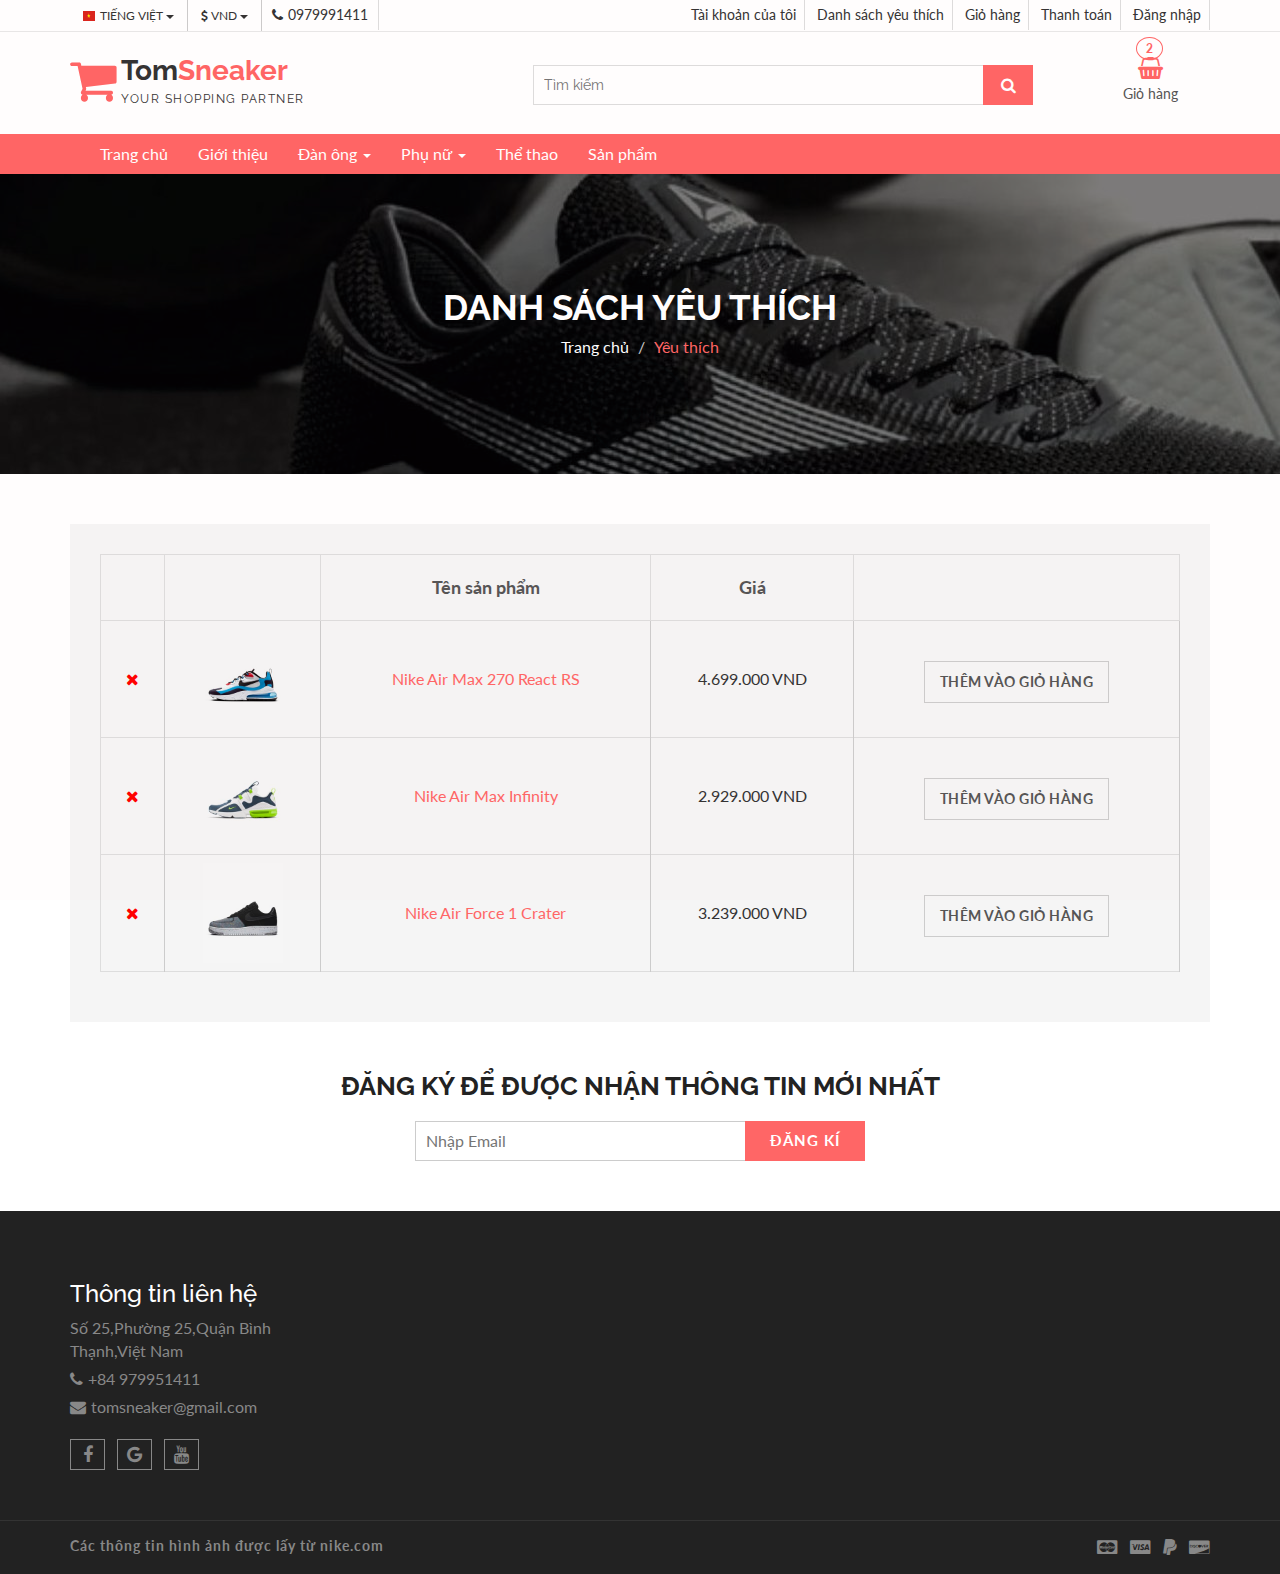
<file: shopbangiay/DSYeuThich.html>
<!DOCTYPE html>
<html lang="en">
  <head>
    <meta charset="utf-8">
    <meta http-equiv="X-UA-Compatible" content="IE=edge">
    <meta name="viewport" content="width=device-width, initial-scale=1">    
    <title>TOM SNEAKER | Danh sách yêu thich </title>
    
    <!-- Font awesome -->
    <link href="css/font-awesome.css" rel="stylesheet">
    <!-- Bootstrap -->
    <link href="css/bootstrap.css" rel="stylesheet">   
    <!-- SmartMenus jQuery Bootstrap Addon CSS -->
    <link href="css/jquery.smartmenus.bootstrap.css" rel="stylesheet">
    <!-- Product view slider -->
    <link rel="stylesheet" type="text/css" href="css/jquery.simpleLens.css">    
    <!-- slick slider -->
    <link rel="stylesheet" type="text/css" href="css/slick.css">
    <!-- price picker slider -->
    <link rel="stylesheet" type="text/css" href="css/nouislider.css">
    <!-- Theme color -->
    <link id="switcher" href="css/theme-color/default-theme.css" rel="stylesheet">
    <!-- <link id="switcher" href="css/theme-color/bridge-theme.css" rel="stylesheet"> -->
    <!-- Top Slider CSS -->
    <link href="css/sequence-theme.modern-slide-in.css" rel="stylesheet" media="all">

    <!-- Main style sheet -->
    <link href="css/style.css" rel="stylesheet">    

    <!-- Google Font -->
    <link href='https://fonts.googleapis.com/css?family=Lato' rel='stylesheet' type='text/css'>
    <link href='https://fonts.googleapis.com/css?family=Raleway' rel='stylesheet' type='text/css'>
    

    <!-- HTML5 shim and Respond.js for IE8 support of HTML5 elements and media queries -->
    <!-- WARNING: Respond.js doesn't work if you view the page via file:// -->
    <!--[if lt IE 9]>
      <script src="https://oss.maxcdn.com/html5shiv/3.7.2/html5shiv.min.js"></script>
      <script src="https://oss.maxcdn.com/respond/1.4.2/respond.min.js"></script>
    <![endif]-->
  

  </head>
  <body> 
   <!-- wpf loader Two -->
    <div id="wpf-loader-two">          
      <div class="wpf-loader-two-inner">
        <span>TOM</span>
      </div>
    </div> 
    <!-- / wpf loader Two -->       
  <!-- SCROLL TOP BUTTON -->
    <a class="scrollToTop" href="#"><i class="fa fa-chevron-up"></i></a>
  <!-- END SCROLL TOP BUTTON -->


  <!-- Start header section -->
  <header id="aa-header">
    <!-- start header top  -->
    <div class="aa-header-top">
      <div class="container">
        <div class="row">
          <div class="col-md-12">
            <div class="aa-header-top-area">
              <!-- start header top left -->
              <div class="aa-header-top-left">
                <!-- start language -->
                <div class="aa-language">
                  <div class="dropdown">
                    <a class="btn dropdown-toggle" href="#" type="button" id="dropdownMenu1" data-toggle="dropdown" aria-haspopup="true" aria-expanded="true">
                      <img src="img/flag/vn.png" alt="english flag">TIẾNG VIỆT
                      <span class="caret"></span>
                    </a>
                    <ul class="dropdown-menu" aria-labelledby="dropdownMenu1">
                      <li><a href="#"><img src="img/flag/english.jpg" alt="">ENGLISH</a></li>
                    </ul>
                  </div>
                </div>
                <!-- / language -->

                <!-- start currency -->
                <div class="aa-currency">
                  <div class="dropdown">
                    <a class="btn dropdown-toggle" href="#" type="button" id="dropdownMenu1" data-toggle="dropdown" aria-haspopup="true" aria-expanded="true">
                      <i class="fa fa-usd"></i>VND
                      <span class="caret"></span>
                    </a>
                    <ul class="dropdown-menu" aria-labelledby="dropdownMenu1">
                      <li><a href="#"><i class="fa fa-usd"></i>USD</a></li>
                    </ul>
                  </div>
                </div>
                <!-- / currency -->
                <!-- start cellphone -->
                <div class="cellphone hidden-xs">
                  <p><span class="fa fa-phone"></span>0979991411</p>
                </div>
                <!-- / cellphone -->
              </div>
              <!-- / header top left -->
              <div class="aa-header-top-right">
                <ul class="aa-head-top-nav-right">
                  <li><a href="TaiKhoan.html">Tài khoản của tôi</a></li>
                  <li class="hidden-xs"><a href="DSYeuThich.html">Danh sách yêu thích</a></li>
                  <li class="hidden-xs"><a href="GioHang.html">Giỏ hàng</a></li>
                  <li class="hidden-xs"><a href="ThanhToan.html">Thanh toán</a></li>
                  <li><a href="" data-toggle="modal" data-target="#login-modal">Đăng nhập</a></li>
                </ul>
              </div>
            </div>
          </div>
        </div>
      </div>
    </div>
    <!-- / header top  -->

    <!-- start header bottom  -->
    <div class="aa-header-bottom">
      <div class="container">
        <div class="row">
          <div class="col-md-12">
            <div class="aa-header-bottom-area">
              <!-- logo  -->
              <div class="aa-logo">
                <!-- Text based logo -->
                <a href="index.html">
                  <span class="fa fa-shopping-cart"></span>
                  <p>Tom<strong>Sneaker</strong> <span>Your Shopping Partner</span></p>
                </a>
                <!-- img based logo -->
                <!-- <a href="index.html"><img src="img/logo.jpg" alt="logo img"></a> -->
              </div>
              <!-- / logo  -->
               <!-- cart box -->
              <div class="aa-cartbox">
                <a class="aa-cart-link" href="#">
                  <span class="fa fa-shopping-basket"></span>
                  <span class="aa-cart-title">Giỏ hàng</span>
                  <span class="aa-cart-notify">2</span>
                </a>
                <div class="aa-cartbox-summary">
                  <ul>
                    <li>
                      <a class="aa-cartbox-img" href="#"><img src="img/air-jordan-1-mid.jpg" alt="img"></a>
                      <div class="aa-cartbox-info">
                        <h4><a href="#">Air Jordan 1 Mid</a></h4>
                        <p>1 x 2.249.000 VND</p>
                      </div>
                      <a class="aa-remove-product" href="#"><span class="fa fa-times"></span></a>
                    </li>
                    <li>
                      <a class="aa-cartbox-img" href="#"><img src="img/kybrid-s2-ep.jpg" alt="img"></a>
                      <div class="aa-cartbox-info">
                        <h4><a href="#">Kybrid S2 EP</a></h4>
                        <p>1 x 3.829.000 VND</p>
                      </div>
                      <a class="aa-remove-product" href="#"><span class="fa fa-times"></span></a>
                    </li>                    
                    <li>
                      <span class="aa-cartbox-total-title">
                        Tổng hóa đơn
                      </span>
                      <span class="aa-cartbox-total-price">
                        6.078.000 VND
                      </span>
                    </li>
                  </ul>
                  <a class="aa-cartbox-checkout aa-primary-btn" href="ThanhToan.html">Thanh Toán</a>
                </div>
              </div>
              <!-- / cart box -->
              <!-- search box -->
              <div class="aa-search-box">
                <form action="">
                  <input type="text" name="" id="" placeholder="Tìm kiếm">
                  <button type="submit"><span class="fa fa-search"></span></button>
                </form>
              </div>
              <!-- / search box -->             
            </div>
          </div>
        </div>
      </div>
    </div>
    <!-- / header bottom  -->
  </header>
  <!-- / header section -->
  <!-- menu -->
  <section id="menu">
    <div class="container">
      <div class="menu-area">
        <!-- Navbar -->
        <div class="navbar navbar-default" role="navigation">
          <div class="navbar-header">
            <button type="button" class="navbar-toggle" data-toggle="collapse" data-target=".navbar-collapse">
              <span class="sr-only">Toggle navigation</span>
              <span class="icon-bar"></span>
              <span class="icon-bar"></span>
              <span class="icon-bar"></span>
            </button>          
          </div>
          <div class="navbar-collapse collapse">
            <!-- Left nav -->
            <ul class="nav navbar-nav">
              <li><a href="index.html">Trang chủ</a></li>
              <li><a href="Gioithieu.html">Giới thiệu</a></li>
              <li><a href="#">Đàn ông <span class="caret"></span></a>
                <ul class="dropdown-menu">                
                  <li><a href="#">Bóng rổ</a></li>
                  <li><a href="#">Chạy bộ</a></li>
                  <li><a href="#">Jordan</a></li>
                  <li><a href="#">Kyrie</a></li>                                                
                </ul>
              </li>
              <li><a href="#">Phụ nữ <span class="caret"></span></a>
                <ul class="dropdown-menu">  
                  <li><a href="#">Bóng rổ</a></li>
                  <li><a href="#">Chạy bộ</a></li>
                  <li><a href="#">Jordan</a></li>
                  <li><a href="#">Kyrie</a></li>  
                </ul>
              </li>
              <li><a href="#">Thể thao</a></li>
              <li><a href="TCSP_Trang1.html">Sản phẩm</a></li>
            </ul>
          </div><!--/.nav-collapse -->
        </div>
      </div>       
    </div>
  </section>
  <!-- / menu -->
 
  <!-- catg header banner section -->
  <section id="aa-catg-head-banner">
   <img src="img/fashion/yeuthich1920x300.jpg" alt="fashion img">
   <div class="aa-catg-head-banner-area">
     <div class="container">
      <div class="aa-catg-head-banner-content">
        <h2>Danh sách yêu thích</h2>
        <ol class="breadcrumb">
          <li><a href="index.html">Trang chủ</a></li>                   
          <li class="active">Yêu thích</li>
        </ol>
      </div>
     </div>
   </div>
  </section>
  <!-- / catg header banner section -->

 <!-- Cart view section -->
 <section id="cart-view">
   <div class="container">
     <div class="row">
       <div class="col-md-12">
         <div class="cart-view-area">
           <div class="cart-view-table aa-wishlist-table">
             <form action="">
               <div class="table-responsive">
                  <table class="table">
                    <thead>
                      <tr>
                        <th></th>
                        <th></th>
                        <th>Tên sản phẩm</th>
                        <th>Giá</th>
                        <th></th>
                      </tr>
                    </thead>
                    <tbody>
                      <tr>
                        <td><a class="remove" href="#"><fa class="fa fa-close"></fa></a></td>
                        <td><a href="#"><img src="img/man/rsz_air-max-270-react-rs-shoe-lff98p.jpg" alt="img"></a></td>
                        <td><a class="aa-cart-title" href="#">Nike Air Max 270 React RS</a></td>
                        <td>4.699.000 VND</td>
                        <td><a href="#" class="aa-add-to-cart-btn">Thêm vào giỏ hàng</a></td>
                      </tr>
                      <tr>
                        <td><a class="remove" href="#"><fa class="fa fa-close"></fa></a></td>
                        <td><a href="#"><img src="img/man/rsz_air-max-infinity-shoe-qqr60d.jpg" alt="img"></a></td>
                        <td><a class="aa-cart-title" href="#">Nike Air Max Infinity</a></td>
                        <td>2.929.000 VND</td>
                        <td><a href="#" class="aa-add-to-cart-btn">Thêm vào giỏ hàng</a></td>
                      </tr>
                      <tr>
                        <td><a class="remove" href="#"><fa class="fa fa-close"></fa></a></td>
                        <td><a href="#"><img src="img/man/rsz_air-force-1-crater-shoe-z7jhnk.jpg" alt="img"></a></td>
                        <td><a class="aa-cart-title" href="#">Nike Air Force 1 Crater</a></td>
                        <td>3.239.000 VND</td>
                        <td><a href="#" class="aa-add-to-cart-btn">Thêm vào giỏ hàng</a></td>
                      </tr>                     
                      </tbody>
                  </table>
                </div>
             </form>             
           </div>
         </div>
       </div>
     </div>
   </div>
 </section>
 <!-- / Cart view section -->


  <!-- Subscribe section -->
  <section id="aa-subscribe">
    <div class="container">
      <div class="row">
        <div class="col-md-12">
          <div class="aa-subscribe-area">
            <h3>Đăng ký để được nhận thông tin mới nhất</h3>
            <form action="" class="aa-subscribe-form">
              <input type="email" name="" id="" placeholder="Nhập Email">
              <input type="submit" value="Đăng kí">
            </form>
          </div>
        </div>
      </div>
    </div>
  </section>
  <!-- / Subscribe section -->

  <!-- footer -->  
  <footer id="aa-footer">
    <!-- footer bottom -->
    <div class="aa-footer-top">
     <div class="container">
        <div class="row">
        <div class="col-md-12">
          <div class="aa-footer-top-area" >
            <div class="row">
              <!-- <div class="col-md-3 col-sm-6">
                <div class="aa-footer-widget">
                  <h3>Main Menu</h3>
                  <ul class="aa-footer-nav">
                    <li><a href="#">Home</a></li>
                    <li><a href="#">Our Services</a></li>
                    <li><a href="#">Our Products</a></li>
                    <li><a href="#">About Us</a></li>
                    <li><a href="#">Contact Us</a></li>
                  </ul>
                </div>
              </div> -->
              <div class="col-md-3 col-sm-6">
                <div class="aa-footer-widget">
                  <div class="aa-footer-widget">
                    <h3>Thông tin liên hệ</h3>
                    <address>
                      <p> Số 25,Phường 25,Quận Bình Thạnh,Việt Nam</p>
                      <p><span class="fa fa-phone"></span>+84 979951411</p>
                      <p><span class="fa fa-envelope"></span>tomsneaker@gmail.com</p>
                    </address>
                    <div class="aa-footer-social">
                      <a href="https://facebook.com/"><span class="fa fa-facebook"></span></a>
                      <a href="https://google.com/"><span class="fa fa-google"></span></a>
                      <a href="https://youtube.com/"><span class="fa fa-youtube"></span></a>
                    </div>
                  </div>
                </div>
              </div>
            </div>
          </div>
        </div>
      </div>
     </div>
    </div>
    <!-- footer-bottom -->
    <div class="aa-footer-bottom">
      <div class="container">
        <div class="row">
        <div class="col-md-12">
          <div class="aa-footer-bottom-area">
            <p>Các thông tin hình ảnh được lấy từ <a href="http://nike.com/">nike.com</a></p>
            <div class="aa-footer-payment">
              <span class="fa fa-cc-mastercard"></span>
              <span class="fa fa-cc-visa"></span>
              <span class="fa fa-paypal"></span>
              <span class="fa fa-cc-discover"></span>
            </div>
          </div>
        </div>
      </div>
      </div>
    </div>
  </footer>
  <!-- / footer -->
  <!-- / footer -->
  <!-- Login Modal -->  
  <div class="modal fade" id="login-modal" tabindex="-1" role="dialog" aria-labelledby="myModalLabel" aria-hidden="true">
    <div class="modal-dialog">
      <div class="modal-content">                      
        <div class="modal-body">
        <button type="button" class="close" data-dismiss="modal" aria-hidden="true">&times;</button>
          <h4>Đăng nhập hoặc Đăng ký</h4>
          <form class="aa-login-form" action="">
            <label for="">Tên người dùng hoặc địa chỉ Email<span>*</span></label>
            <input type="text" placeholder="Nhập tên hoặc email">
            <label for="">Mật khẩu<span>*</span></label>
            <input type="password" placeholder="Mật khẩu">
            <button class="aa-browse-btn" type="submit">Đăng nhập</button>
            <label for="rememberme" class="rememberme"><input type="checkbox" id="rememberme"> Ghi nhớ Đăng nhập </label>
            <p class="aa-lost-password"><a href="#">Quên mật khẩu?</a></p>
            <div class="aa-register-now">
              không có tài khoản?<a href="TaiKhoan.html">Đăng ký ngay!</a>
            </div>
          </form>
        </div>                        
      </div><!-- /.modal-content -->
    </div><!-- /.modal-dialog -->
  </div>    



  <!-- jQuery library -->
  <script src="https://ajax.googleapis.com/ajax/libs/jquery/1.11.3/jquery.min.js"></script>
  <!-- Include all compiled plugins (below), or include individual files as needed -->
  <script src="js/bootstrap.js"></script>  
  <!-- SmartMenus jQuery plugin -->
  <script type="text/javascript" src="js/jquery.smartmenus.js"></script>
  <!-- SmartMenus jQuery Bootstrap Addon -->
  <script type="text/javascript" src="js/jquery.smartmenus.bootstrap.js"></script>  
  <!-- To Slider JS -->
  <script src="js/sequence.js"></script>
  <script src="js/sequence-theme.modern-slide-in.js"></script>  
  <!-- Product view slider -->
  <script type="text/javascript" src="js/jquery.simpleGallery.js"></script>
  <script type="text/javascript" src="js/jquery.simpleLens.js"></script>
  <!-- slick slider -->
  <script type="text/javascript" src="js/slick.js"></script>
  <!-- Price picker slider -->
  <script type="text/javascript" src="js/nouislider.js"></script>
  <!-- Custom js -->
  <script src="js/custom.js"></script> 
  

  </body>
</html>
</file>
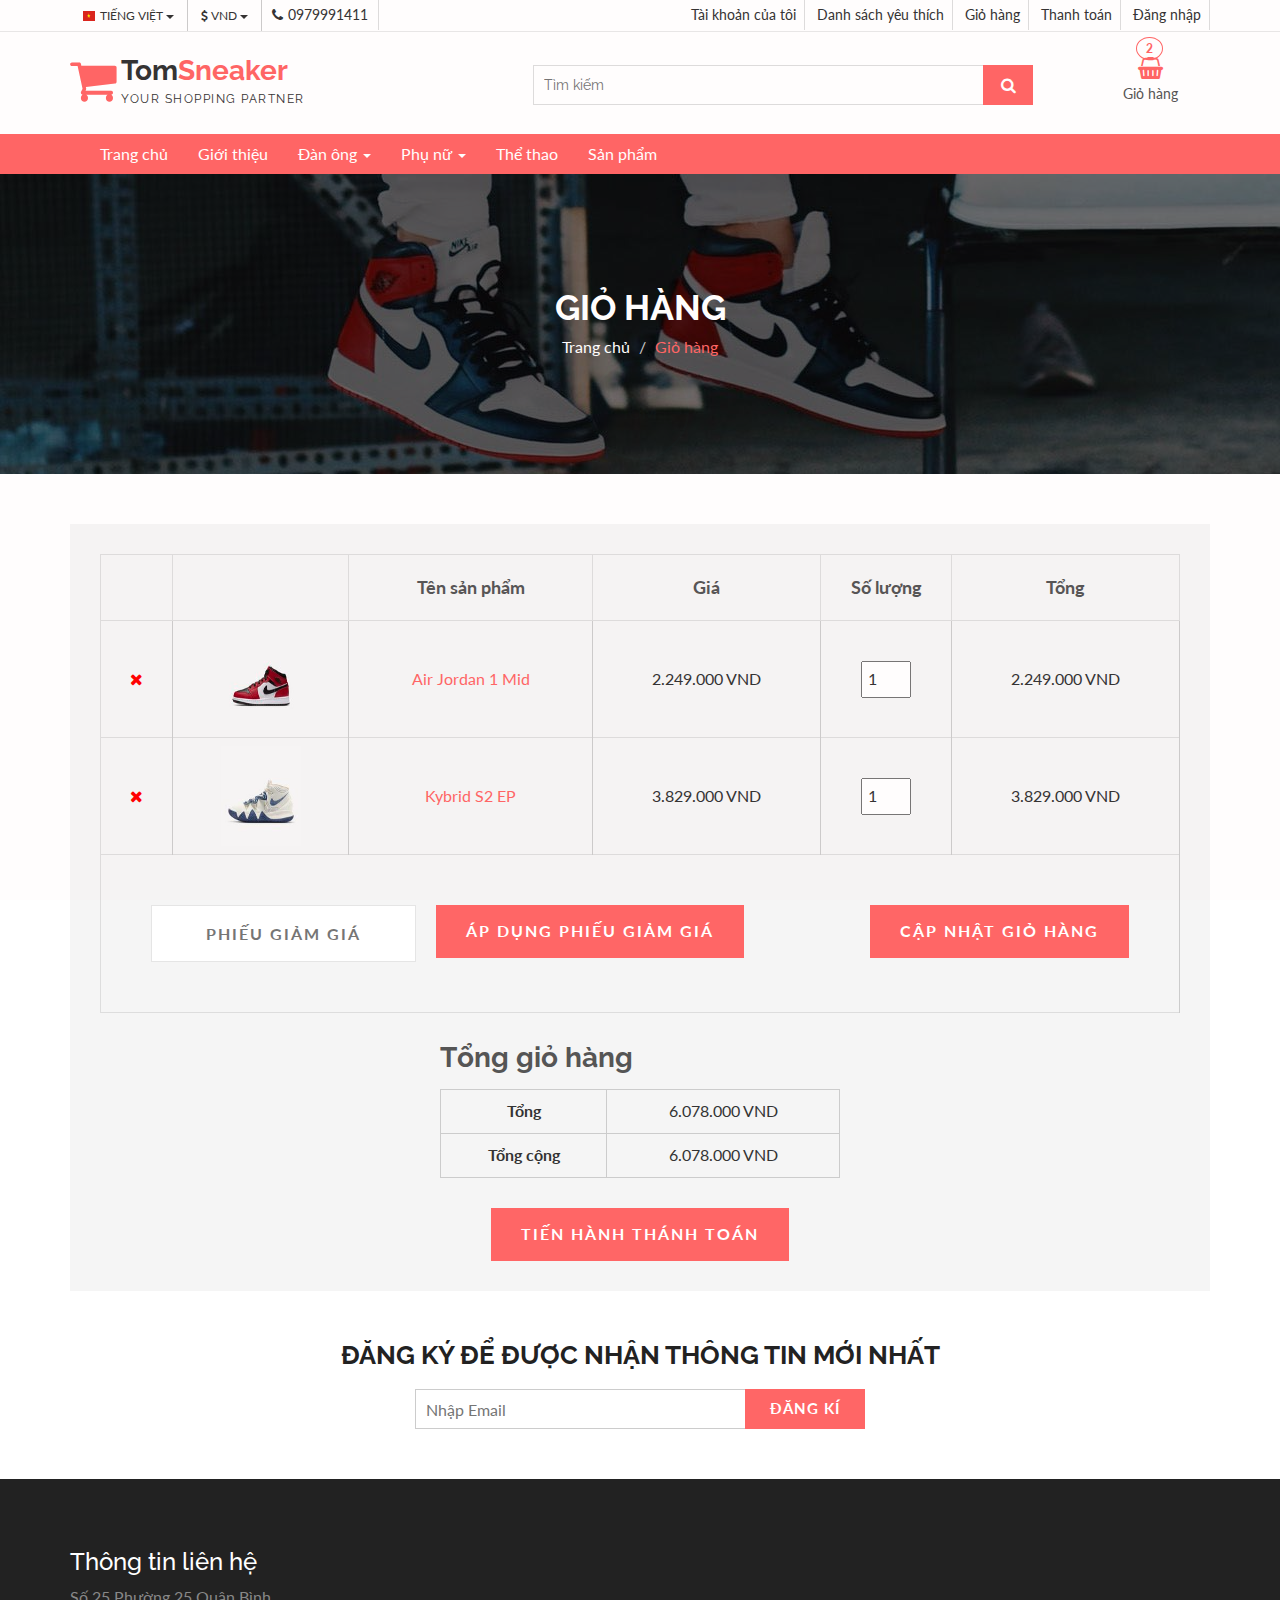
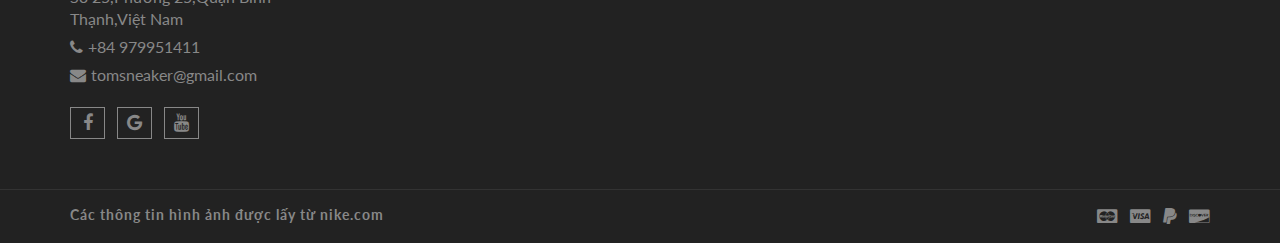
<file: shopbangiay/GioHang.html>
<!DOCTYPE html>
<html lang="en">
  <head>
    <meta charset="utf-8">
    <meta http-equiv="X-UA-Compatible" content="IE=edge">
    <meta name="viewport" content="width=device-width, initial-scale=1">    
    <title>TOM SNEAKER | Giỏ hàng</title>
    
    <!-- Font awesome -->
    <link href="css/font-awesome.css" rel="stylesheet">
    <!-- Bootstrap -->
    <link href="css/bootstrap.css" rel="stylesheet">   
    <!-- SmartMenus jQuery Bootstrap Addon CSS -->
    <link href="css/jquery.smartmenus.bootstrap.css" rel="stylesheet">
    <!-- Product view slider -->
    <link rel="stylesheet" type="text/css" href="css/jquery.simpleLens.css">    
    <!-- slick slider -->
    <link rel="stylesheet" type="text/css" href="css/slick.css">
    <!-- price picker slider -->
    <link rel="stylesheet" type="text/css" href="css/nouislider.css">
    <!-- Theme color -->
    <link id="switcher" href="css/theme-color/default-theme.css" rel="stylesheet">
    <!-- <link id="switcher" href="css/theme-color/bridge-theme.css" rel="stylesheet"> -->
    <!-- Top Slider CSS -->
    <link href="css/sequence-theme.modern-slide-in.css" rel="stylesheet" media="all">

    <!-- Main style sheet -->
    <link href="css/style.css" rel="stylesheet">    

    <!-- Google Font -->
    <link href='https://fonts.googleapis.com/css?family=Lato' rel='stylesheet' type='text/css'>
    <link href='https://fonts.googleapis.com/css?family=Raleway' rel='stylesheet' type='text/css'>
    

    <!-- HTML5 shim and Respond.js for IE8 support of HTML5 elements and media queries -->
    <!-- WARNING: Respond.js doesn't work if you view the page via file:// -->
    <!--[if lt IE 9]>
      <script src="https://oss.maxcdn.com/html5shiv/3.7.2/html5shiv.min.js"></script>
      <script src="https://oss.maxcdn.com/respond/1.4.2/respond.min.js"></script>
    <![endif]-->
  

  </head>
  <body> 
   <!-- wpf loader Two -->
    <div id="wpf-loader-two">          
      <div class="wpf-loader-two-inner">
        <span>TOM</span>
      </div>
    </div> 
    <!-- / wpf loader Two -->       
  <!-- SCROLL TOP BUTTON -->
    <a class="scrollToTop" href="#"><i class="fa fa-chevron-up"></i></a>
  <!-- END SCROLL TOP BUTTON -->


  <!-- Start header section -->
  <header id="aa-header">
    <!-- start header top  -->
    <div class="aa-header-top">
      <div class="container">
        <div class="row">
          <div class="col-md-12">
            <div class="aa-header-top-area">
              <!-- start header top left -->
              <div class="aa-header-top-left">
                <!-- start language -->
                <div class="aa-language">
                  <div class="dropdown">
                    <a class="btn dropdown-toggle" href="#" type="button" id="dropdownMenu1" data-toggle="dropdown" aria-haspopup="true" aria-expanded="true">
                      <img src="img/flag/vn.png" alt="english flag">TIẾNG VIỆT
                      <span class="caret"></span>
                    </a>
                    <ul class="dropdown-menu" aria-labelledby="dropdownMenu1">
                      <li><a href="#"><img src="img/flag/english.jpg" alt="">ENGLISH</a></li>
                    </ul>
                  </div>
                </div>
                <!-- / language -->

                <!-- start currency -->
                <div class="aa-currency">
                  <div class="dropdown">
                    <a class="btn dropdown-toggle" href="#" type="button" id="dropdownMenu1" data-toggle="dropdown" aria-haspopup="true" aria-expanded="true">
                      <i class="fa fa-usd"></i>VND
                      <span class="caret"></span>
                    </a>
                    <ul class="dropdown-menu" aria-labelledby="dropdownMenu1">
                      <li><a href="#"><i class="fa fa-usd"></i>USD</a></li>
                    </ul>
                  </div>
                </div>
                <!-- / currency -->
                <!-- start cellphone -->
                <div class="cellphone hidden-xs">
                  <p><span class="fa fa-phone"></span>0979991411</p>
                </div>
                <!-- / cellphone -->
              </div>
              <!-- / header top left -->
              <div class="aa-header-top-right">
                <ul class="aa-head-top-nav-right">
                  <li><a href="TaiKhoan.html">Tài khoản của tôi</a></li>
                  <li class="hidden-xs"><a href="DSYeuThich.html">Danh sách yêu thích</a></li>
                  <li class="hidden-xs"><a href="GioHang.html">Giỏ hàng</a></li>
                  <li class="hidden-xs"><a href="ThanhToan.html">Thanh toán</a></li>
                  <li><a href="" data-toggle="modal" data-target="#login-modal">Đăng nhập</a></li>
                </ul>
              </div>
            </div>
          </div>
        </div>
      </div>
    </div>
    <!-- / header top  -->

    <!-- start header bottom  -->
    <div class="aa-header-bottom">
      <div class="container">
        <div class="row">
          <div class="col-md-12">
            <div class="aa-header-bottom-area">
              <!-- logo  -->
              <div class="aa-logo">
                <!-- Text based logo -->
                <a href="index.html">
                  <span class="fa fa-shopping-cart"></span>
                  <p>Tom<strong>Sneaker</strong> <span>Your Shopping Partner</span></p>
                </a>
                <!-- img based logo -->
                <!-- <a href="index.html"><img src="img/logo.jpg" alt="logo img"></a> -->
              </div>
              <!-- / logo  -->
               <!-- cart box -->
              <div class="aa-cartbox">
                <a class="aa-cart-link" href="#">
                  <span class="fa fa-shopping-basket"></span>
                  <span class="aa-cart-title">Giỏ hàng</span>
                  <span class="aa-cart-notify">2</span>
                </a>
                <div class="aa-cartbox-summary">
                  <ul>
                    <li>
                      <a class="aa-cartbox-img" href="#"><img src="img/air-jordan-1-mid.jpg" alt="img"></a>
                      <div class="aa-cartbox-info">
                        <h4><a href="#">Air Jordan 1 Mid</a></h4>
                        <p>1 x 2.249.000 VND</p>
                      </div>
                      <a class="aa-remove-product" href="#"><span class="fa fa-times"></span></a>
                    </li>
                    <li>
                      <a class="aa-cartbox-img" href="#"><img src="img/kybrid-s2-ep.jpg" alt="img"></a>
                      <div class="aa-cartbox-info">
                        <h4><a href="#">Kybrid S2 EP</a></h4>
                        <p>1 x 3.829.000 VND</p>
                      </div>
                      <a class="aa-remove-product" href="#"><span class="fa fa-times"></span></a>
                    </li>                    
                    <li>
                      <span class="aa-cartbox-total-title">
                        Tổng hóa đơn
                      </span>
                      <span class="aa-cartbox-total-price">
                        6.078.000 VND
                      </span>
                    </li>
                  </ul>
                  <a class="aa-cartbox-checkout aa-primary-btn" href="ThanhToan.html">Thanh Toán</a>
                </div>
              </div>
              <!-- / cart box -->
              <!-- search box -->
              <div class="aa-search-box">
                <form action="">
                  <input type="text" name="" id="" placeholder="Tìm kiếm">
                  <button type="submit"><span class="fa fa-search"></span></button>
                </form>
              </div>
              <!-- / search box -->             
            </div>
          </div>
        </div>
      </div>
    </div>
    <!-- / header bottom  -->
  </header>
  <!-- / header section -->
  <!-- menu -->
  <section id="menu">
    <div class="container">
      <div class="menu-area">
        <!-- Navbar -->
        <div class="navbar navbar-default" role="navigation">
          <div class="navbar-header">
            <button type="button" class="navbar-toggle" data-toggle="collapse" data-target=".navbar-collapse">
              <span class="sr-only">Toggle navigation</span>
              <span class="icon-bar"></span>
              <span class="icon-bar"></span>
              <span class="icon-bar"></span>
            </button>          
          </div>
          <div class="navbar-collapse collapse">
            <!-- Left nav -->
            <ul class="nav navbar-nav">
              <li><a href="index.html">Trang chủ</a></li>
              <li><a href="Gioithieu.html">Giới thiệu</a></li>
              <li><a href="#">Đàn ông <span class="caret"></span></a>
                <ul class="dropdown-menu">                
                  <li><a href="#">Bóng rổ</a></li>
                  <li><a href="#">Chạy bộ</a></li>
                  <li><a href="#">Jordan</a></li>
                  <li><a href="#">Kyrie</a></li>                                                
                </ul>
              </li>
              <li><a href="#">Phụ nữ <span class="caret"></span></a>
                <ul class="dropdown-menu">  
                  <li><a href="#">Bóng rổ</a></li>
                  <li><a href="#">Chạy bộ</a></li>
                  <li><a href="#">Jordan</a></li>
                  <li><a href="#">Kyrie</a></li>  
                </ul>
              </li>
              <li><a href="#">Thể thao</a></li>
              <li><a href="TCSP_Trang1.html">Sản phẩm</a></li>
            </ul>
          </div><!--/.nav-collapse -->
        </div>
      </div>       
    </div>
  </section>
  <!-- / menu -->
 
  <!-- catg header banner section -->
  <section id="aa-catg-head-banner">
   <img src="img/fashion/cart1920x300.jpg" alt="fashion img">
   <div class="aa-catg-head-banner-area">
     <div class="container">
      <div class="aa-catg-head-banner-content">
        <h2>Giỏ hàng</h2>
        <ol class="breadcrumb">
          <li><a href="index.html">Trang chủ</a></li>                   
          <li class="active">Giỏ hàng</li>
        </ol>
      </div>
     </div>
   </div>
  </section>
  <!-- / catg header banner section -->

 <!-- Cart view section -->
 <section id="cart-view">
   <div class="container">
     <div class="row">
       <div class="col-md-12">
         <div class="cart-view-area">
           <div class="cart-view-table">
             <form action="">
               <div class="table-responsive">
                  <table class="table">
                    <thead>
                      <tr>
                        <th></th>
                        <th></th>
                        <th>Tên sản phẩm</th>
                        <th>Giá</th>
                        <th>Số lượng</th>
                        <th>Tổng</th>
                      </tr>
                    </thead>
                    <tbody>
                      <tr>
                        <td><a class="remove" href="#"><fa class="fa fa-close"></fa></a></td>
                        <td><a href="#"><img src="img/air-jordan-1-mid.jpg" alt="img"></a></td>
                        <td><a class="aa-cart-title" href="#">Air Jordan 1 Mid</a></td>
                        <td>2.249.000 VND</td>
                        <td><input class="aa-cart-quantity" type="number" value="1"></td>
                        <td>2.249.000 VND</td>
                      </tr>
                      <tr>
                        <td><a class="remove" href="#"><fa class="fa fa-close"></fa></a></td>
                        <td><a href="#"><img src="img/kybrid-s2-ep.jpg" alt="img"></a></td>
                        <td><a class="aa-cart-title" href="#">Kybrid S2 EP</a></td>
                        <td>3.829.000 VND</td>
                        <td><input class="aa-cart-quantity" type="number" value="1"></td>
                        <td>3.829.000 VND</td>
                      </tr>
                      <tr>
                        <td colspan="6" class="aa-cart-view-bottom">
                          <div class="aa-cart-coupon">
                            <input class="aa-coupon-code" type="text" placeholder="Phiếu giảm giá">
                            <input class="aa-cart-view-btn" type="submit" value="Áp dụng phiếu giảm giá">
                          </div>
                          <input class="aa-cart-view-btn" type="submit" value="Cập nhật giỏ hàng">
                        </td>
                      </tr>
                      </tbody>
                  </table>
                </div>
             </form>
             <!-- Cart Total view -->
             <div class="cart-view-total">
               <h4>Tổng giỏ hàng</h4>
               <table class="aa-totals-table">
                 <tbody>
                   <tr>
                     <th>Tổng</th>
                     <td>6.078.000 VND</td>
                   </tr>
                   <tr>
                     <th>Tổng cộng</th>
                     <td>6.078.000 VND</td>
                   </tr>
                 </tbody>
               </table>
               <a href="#" class="aa-cart-view-btn">Tiến hành thánh toán</a>
             </div>
           </div>
         </div>
       </div>
     </div>
   </div>
 </section>
 <!-- / Cart view section -->


  <!-- Subscribe section -->
  <section id="aa-subscribe">
    <div class="container">
      <div class="row">
        <div class="col-md-12">
          <div class="aa-subscribe-area">
            <h3>Đăng ký để được nhận thông tin mới nhất</h3>
            <form action="" class="aa-subscribe-form">
              <input type="email" name="" id="" placeholder="Nhập Email">
              <input type="submit" value="Đăng kí">
            </form>
          </div>
        </div>
      </div>
    </div>
  </section>
  <!-- / Subscribe section -->

  <!-- footer -->  
  <footer id="aa-footer">
    <!-- footer bottom -->
    <div class="aa-footer-top">
     <div class="container">
        <div class="row">
        <div class="col-md-12">
          <div class="aa-footer-top-area" >
            <div class="row">
              <!-- <div class="col-md-3 col-sm-6">
                <div class="aa-footer-widget">
                  <h3>Main Menu</h3>
                  <ul class="aa-footer-nav">
                    <li><a href="#">Home</a></li>
                    <li><a href="#">Our Services</a></li>
                    <li><a href="#">Our Products</a></li>
                    <li><a href="#">About Us</a></li>
                    <li><a href="#">Contact Us</a></li>
                  </ul>
                </div>
              </div> -->
              <div class="col-md-3 col-sm-6">
                <div class="aa-footer-widget">
                  <div class="aa-footer-widget">
                    <h3>Thông tin liên hệ</h3>
                    <address>
                      <p> Số 25,Phường 25,Quận Bình Thạnh,Việt Nam</p>
                      <p><span class="fa fa-phone"></span>+84 979951411</p>
                      <p><span class="fa fa-envelope"></span>tomsneaker@gmail.com</p>
                    </address>
                    <div class="aa-footer-social">
                      <a href="https://facebook.com/"><span class="fa fa-facebook"></span></a>
                      <a href="https://google.com/"><span class="fa fa-google"></span></a>
                      <a href="https://youtube.com/"><span class="fa fa-youtube"></span></a>
                    </div>
                  </div>
                </div>
              </div>
            </div>
          </div>
        </div>
      </div>
     </div>
    </div>
    <!-- footer-bottom -->
    <div class="aa-footer-bottom">
      <div class="container">
        <div class="row">
        <div class="col-md-12">
          <div class="aa-footer-bottom-area">
            <p>Các thông tin hình ảnh được lấy từ <a href="http://nike.com/">nike.com</a></p>
            <div class="aa-footer-payment">
              <span class="fa fa-cc-mastercard"></span>
              <span class="fa fa-cc-visa"></span>
              <span class="fa fa-paypal"></span>
              <span class="fa fa-cc-discover"></span>
            </div>
          </div>
        </div>
      </div>
      </div>
    </div>
  </footer>
  <!-- / footer -->

  <!-- Login Modal -->  
  <div class="modal fade" id="login-modal" tabindex="-1" role="dialog" aria-labelledby="myModalLabel" aria-hidden="true">
    <div class="modal-dialog">
      <div class="modal-content">                      
        <div class="modal-body">
        <button type="button" class="close" data-dismiss="modal" aria-hidden="true">&times;</button>
          <h4>Đăng nhập hoặc Đăng ký</h4>
          <form class="aa-login-form" action="">
            <label for="">Tên người dùng hoặc địa chỉ Email<span>*</span></label>
            <input type="text" placeholder="Nhập tên hoặc email">
            <label for="">Mật khẩu<span>*</span></label>
            <input type="password" placeholder="Mật khẩu">
            <button class="aa-browse-btn" type="submit">Đăng nhập</button>
            <label for="rememberme" class="rememberme"><input type="checkbox" id="rememberme"> Ghi nhớ Đăng nhập </label>
            <p class="aa-lost-password"><a href="#">Quên mật khẩu?</a></p>
            <div class="aa-register-now">
              không có tài khoản?<a href="TaiKhoan.html">Đăng ký ngay!</a>
            </div>
          </form>
        </div>                        
      </div><!-- /.modal-content -->
    </div><!-- /.modal-dialog -->
  </div>    


    
    <!-- jQuery library -->
    <script src="https://ajax.googleapis.com/ajax/libs/jquery/1.11.3/jquery.min.js"></script>
    <!-- Include all compiled plugins (below), or include individual files as needed -->
    <script src="js/bootstrap.js"></script>  
    <!-- SmartMenus jQuery plugin -->
    <script type="text/javascript" src="js/jquery.smartmenus.js"></script>
    <!-- SmartMenus jQuery Bootstrap Addon -->
    <script type="text/javascript" src="js/jquery.smartmenus.bootstrap.js"></script>  
    <!-- To Slider JS -->
    <script src="js/sequence.js"></script>
    <script src="js/sequence-theme.modern-slide-in.js"></script>  
    <!-- Product view slider -->
    <script type="text/javascript" src="js/jquery.simpleGallery.js"></script>
    <script type="text/javascript" src="js/jquery.simpleLens.js"></script>
    <!-- slick slider -->
    <script type="text/javascript" src="js/slick.js"></script>
    <!-- Price picker slider -->
    <script type="text/javascript" src="js/nouislider.js"></script>
    <!-- Custom js -->
    <script src="js/custom.js"></script> 

  </body>
</html>
</file>
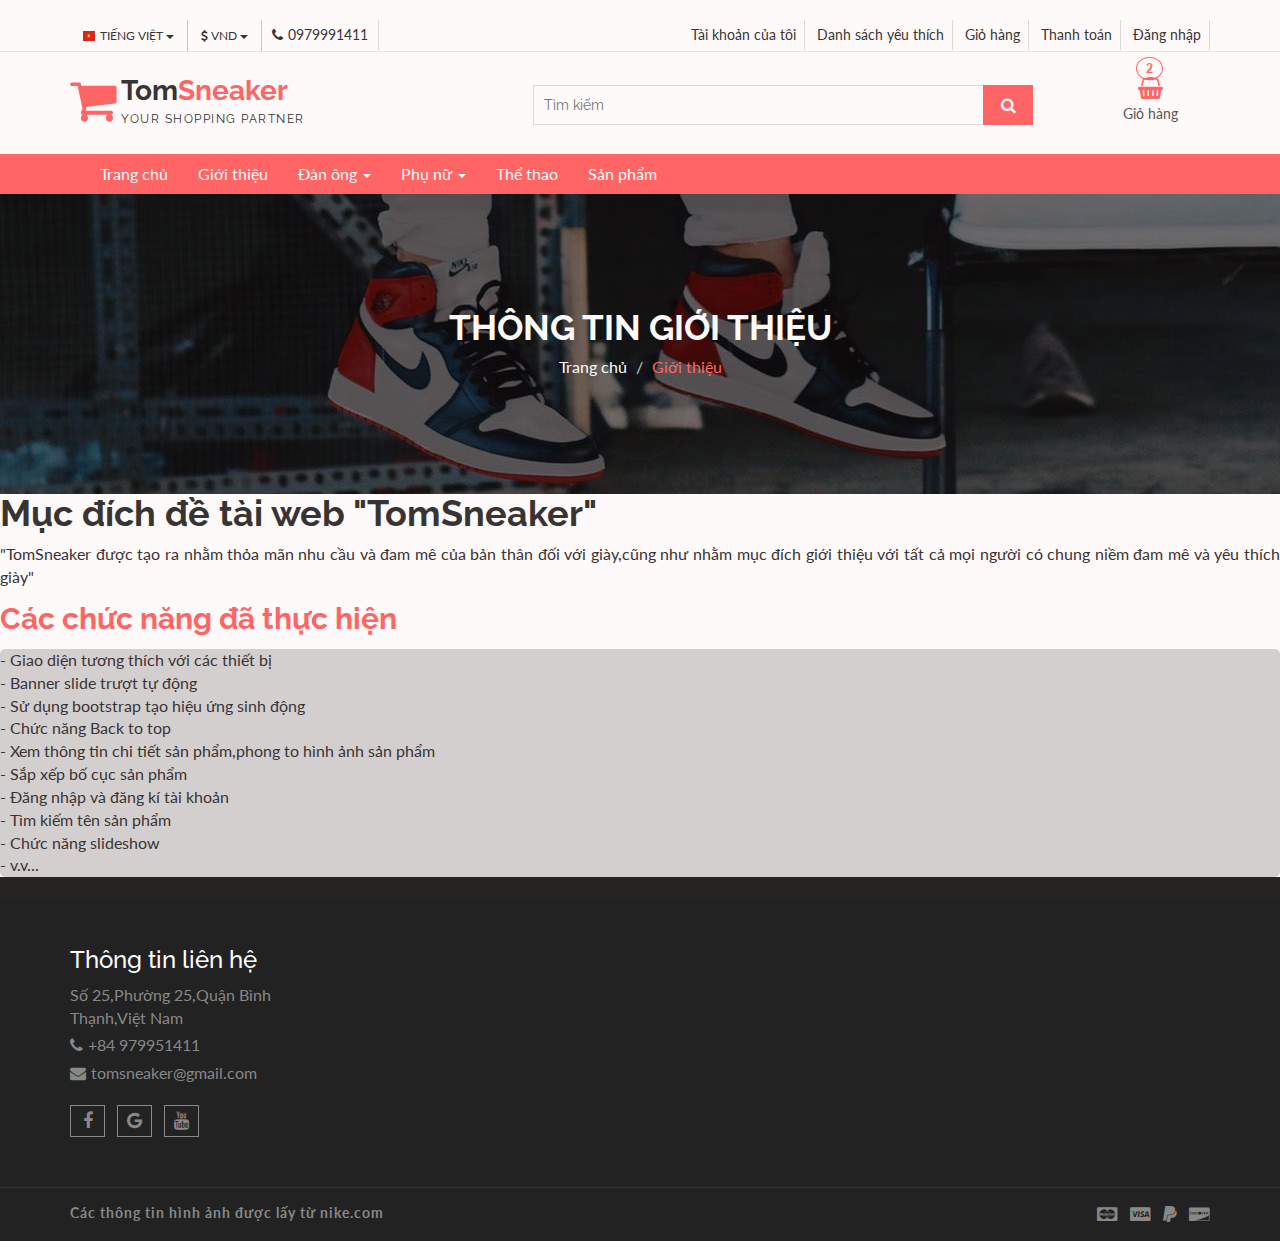
<file: shopbangiay/Gioithieu.html>
<!DOCTYPE html>
<html lang="en">
  <head>
    <meta charset="utf-8">
    <meta http-equiv="X-UA-Compatible" content="IE=edge">
    <meta name="viewport" content="width=device-width, initial-scale=1">    
    <title>TOM SNEAKER | Giới thiệu</title>
    
    <!-- Font awesome -->
    <link href="css/font-awesome.css" rel="stylesheet">
    <!-- Bootstrap -->
    <link href="css/bootstrap.css" rel="stylesheet">   
    <!-- SmartMenus jQuery Bootstrap Addon CSS -->
    <link href="css/jquery.smartmenus.bootstrap.css" rel="stylesheet">
    <!-- Product view slider -->
    <link rel="stylesheet" type="text/css" href="css/jquery.simpleLens.css">    
    <!-- slick slider -->
    <link rel="stylesheet" type="text/css" href="css/slick.css">
    <!-- price picker slider -->
    <link rel="stylesheet" type="text/css" href="css/nouislider.css">
    <!-- Theme color -->
    <link id="switcher" href="css/theme-color/default-theme.css" rel="stylesheet">
    <!-- <link id="switcher" href="css/theme-color/bridge-theme.css" rel="stylesheet"> -->
    <!-- Top Slider CSS -->
    <link href="css/sequence-theme.modern-slide-in.css" rel="stylesheet" media="all">

    <!-- Main style sheet -->
    <link href="css/style.css" rel="stylesheet">    

    <!-- Google Font -->
    <link href='https://fonts.googleapis.com/css?family=Lato' rel='stylesheet' type='text/css'>
    <link href='https://fonts.googleapis.com/css?family=Raleway' rel='stylesheet' type='text/css'>
    

    <!-- HTML5 shim and Respond.js for IE8 support of HTML5 elements and media queries -->
    <!-- WARNING: Respond.js doesn't work if you view the page via file:// -->
    <!--[if lt IE 9]>
      <script src="https://oss.maxcdn.com/html5shiv/3.7.2/html5shiv.min.js"></script>
      <script src="https://oss.maxcdn.com/respond/1.4.2/respond.min.js"></script>
    <![endif]-->
  

  </head>
  <body> 
   <!-- wpf loader Two -->
    <div id="wpf-loader-two">          
      <div class="wpf-loader-two-inner">
        <span>TOM</span>
      </div>
    </div> 
    <!-- / wpf loader Two -->       
  <!-- SCROLL TOP BUTTON -->
    <a class="scrollToTop" href="#"><i class="fa fa-chevron-up"></i></a>
  <!-- END SCROLL TOP BUTTON -->


  <!-- Start header section -->
  <header id="aa-header">
    <!-- start header top  -->
    <div class="aa-header-top">
      <div class="container">
        <div class="row">
          <div class="col-md-12">
            <div class="aa-header-top-area">
              <!-- start header top left -->
              <div class="aa-header-top-left">
                <!-- start language -->
                <div class="aa-language">
                  <div class="dropdown">
                    <a class="btn dropdown-toggle" href="#" type="button" id="dropdownMenu1" data-toggle="dropdown" aria-haspopup="true" aria-expanded="true">
                      <img src="img/flag/vn.png" alt="english flag">TIẾNG VIỆT
                      <span class="caret"></span>
                    </a>
                    <ul class="dropdown-menu" aria-labelledby="dropdownMenu1">
                      <li><a href="#"><img src="img/flag/english.jpg" alt="">ENGLISH</a></li>
                    </ul>
                  </div>
                </div>
                <!-- / language -->

                <!-- start currency -->
                <div class="aa-currency">
                  <div class="dropdown">
                    <a class="btn dropdown-toggle" href="#" type="button" id="dropdownMenu1" data-toggle="dropdown" aria-haspopup="true" aria-expanded="true">
                      <i class="fa fa-usd"></i>VND
                      <span class="caret"></span>
                    </a>
                    <ul class="dropdown-menu" aria-labelledby="dropdownMenu1">
                      <li><a href="#"><i class="fa fa-usd"></i>USD</a></li>
                    </ul>
                  </div>
                </div>
                <!-- / currency -->
                <!-- start cellphone -->
                <div class="cellphone hidden-xs">
                  <p><span class="fa fa-phone"></span>0979991411</p>
                </div>
                <!-- / cellphone -->
              </div>
              <!-- / header top left -->
              <div class="aa-header-top-right">
                <ul class="aa-head-top-nav-right">
                  <li><a href="TaiKhoan.html">Tài khoản của tôi</a></li>
                  <li class="hidden-xs"><a href="DSYeuThich.html">Danh sách yêu thích</a></li>
                  <li class="hidden-xs"><a href="GioHang.html">Giỏ hàng</a></li>
                  <li class="hidden-xs"><a href="ThanhToan.html">Thanh toán</a></li>
                  <li><a href="" data-toggle="modal" data-target="#login-modal">Đăng nhập</a></li>
                </ul>
              </div>
            </div>
          </div>
        </div>
      </div>
    </div>
    <!-- / header top  -->

    <!-- start header bottom  -->
    <div class="aa-header-bottom">
      <div class="container">
        <div class="row">
          <div class="col-md-12">
            <div class="aa-header-bottom-area">
              <!-- logo  -->
              <div class="aa-logo">
                <!-- Text based logo -->
                <a href="index.html">
                  <span class="fa fa-shopping-cart"></span>
                  <p>Tom<strong>Sneaker</strong> <span>Your Shopping Partner</span></p>
                </a>
                <!-- img based logo -->
                <!-- <a href="index.html"><img src="img/logo.jpg" alt="logo img"></a> -->
              </div>
              <!-- / logo  -->
               <!-- cart box -->
              <div class="aa-cartbox">
                <a class="aa-cart-link" href="#">
                  <span class="fa fa-shopping-basket"></span>
                  <span class="aa-cart-title">Giỏ hàng</span>
                  <span class="aa-cart-notify">2</span>
                </a>
                <div class="aa-cartbox-summary">
                  <ul>
                    <li>
                      <a class="aa-cartbox-img" href="#"><img src="img/air-jordan-1-mid.jpg" alt="img"></a>
                      <div class="aa-cartbox-info">
                        <h4><a href="#">Air Jordan 1 Mid</a></h4>
                        <p>1 x 2.249.000 VND</p>
                      </div>
                      <a class="aa-remove-product" href="#"><span class="fa fa-times"></span></a>
                    </li>
                    <li>
                      <a class="aa-cartbox-img" href="#"><img src="img/kybrid-s2-ep.jpg" alt="img"></a>
                      <div class="aa-cartbox-info">
                        <h4><a href="#">Kybrid S2 EP</a></h4>
                        <p>1 x 3.829.000 VND</p>
                      </div>
                      <a class="aa-remove-product" href="#"><span class="fa fa-times"></span></a>
                    </li>                    
                    <li>
                      <span class="aa-cartbox-total-title">
                        Tổng hóa đơn
                      </span>
                      <span class="aa-cartbox-total-price">
                        6.078.000 VND
                      </span>
                    </li>
                  </ul>
                  <a class="aa-cartbox-checkout aa-primary-btn" href="ThanhToan.html">Thanh Toán</a>
                </div>
              </div>
              <!-- / cart box -->
              <!-- search box -->
              <div class="aa-search-box">
                <form action="">
                  <input type="text" name="" id="" placeholder="Tìm kiếm">
                  <button type="submit"><span class="fa fa-search"></span></button>
                </form>
              </div>
              <!-- / search box -->             
            </div>
          </div>
        </div>
      </div>
    </div>
    <!-- / header bottom  -->
  </header>
  <!-- / header section -->
  <!-- menu -->
  <section id="menu">
    <div class="container">
      <div class="menu-area">
        <!-- Navbar -->
        <div class="navbar navbar-default" role="navigation">
          <div class="navbar-header">
            <button type="button" class="navbar-toggle" data-toggle="collapse" data-target=".navbar-collapse">
              <span class="sr-only">Toggle navigation</span>
              <span class="icon-bar"></span>
              <span class="icon-bar"></span>
              <span class="icon-bar"></span>
            </button>          
          </div>
          <div class="navbar-collapse collapse">
            <!-- Left nav -->
            <ul class="nav navbar-nav">
              <li><a href="index.html">Trang chủ</a></li>
              <li><a href="Gioithieu.html">Giới thiệu</a></li>
              <li><a href="#">Đàn ông <span class="caret"></span></a>
                <ul class="dropdown-menu">                
                  <li><a href="#">Bóng rổ</a></li>
                  <li><a href="#">Chạy bộ</a></li>
                  <li><a href="#">Jordan</a></li>
                  <li><a href="#">Kyrie</a></li>                                                
                </ul>
              </li>
              <li><a href="#">Phụ nữ <span class="caret"></span></a>
                <ul class="dropdown-menu">  
                  <li><a href="#">Bóng rổ</a></li>
                  <li><a href="#">Chạy bộ</a></li>
                  <li><a href="#">Jordan</a></li>
                  <li><a href="#">Kyrie</a></li>  
                </ul>
              </li>
              <li><a href="#">Thể thao</a></li>
              <li><a href="TCSP_Trang1.html">Sản phẩm</a></li>
            </ul>
          </div><!--/.nav-collapse -->
        </div>
      </div>       
    </div>
  </section>
  <!-- / menu -->
 
  <!-- catg header banner section -->
  <section id="aa-catg-head-banner">
   <img src="img/fashion/cart1920x300.jpg" alt="fashion img">
   <div class="aa-catg-head-banner-area">
     <div class="container">
      <div class="aa-catg-head-banner-content">
        <h2>Thông tin giới thiệu</h2>
        <ol class="breadcrumb">
          <li><a href="index.html">Trang chủ</a></li>                   
          <li class="active">Giới thiệu</li>
        </ol>
      </div>
     </div>
   </div>
  </section>
  <!-- / catg header banner section -->
  
  <h1 >
    <strong > Mục đích đề tài web "TomSneaker" </strong>
  </h1>
  <p style="text-align: justify;">
    "TomSneaker được tạo ra nhằm thỏa mãn nhu cầu và đam mê của bản thân đối với giày,cũng như nhằm mục đích giới thiệu với tất cả mọi người có chung niềm đam mê và yêu thích giày"
  </p>
  <h2 >
    <strong>Các chức năng đã thực hiện</strong>
  </h2>
  <div style="text-align: justify; background-color: lightgrey; border-radius: 5px;" >
<ul style="list-style-type:disc;" >
  <li>- Giao diện tương thích với các thiết bị</li>
  <li>- Banner slide trượt tự động</li>
  <li>- Sử dụng bootstrap tạo hiệu ứng sinh động</li>
  <li>- Chức năng Back to top</li>
  <li>- Xem thông tin chi tiết sản phẩm,phong to hình ảnh sản phẩm</li>
  <li>- Sắp xếp bố cục sản phẩm </li>
  <li>- Đăng nhập và đăng kí tài khoản</li>
  <li>- Tìm kiếm tên sản phẩm </li>
  <li>- Chức năng slideshow </li>
  <li>- v.v...</li>
</ul>
</div>

  <!-- footer -->  
  <footer id="aa-footer">
    <!-- footer bottom -->
    <div class="aa-footer-top">
     <div class="container">
        <div class="row">
        <div class="col-md-12">
          <div class="aa-footer-top-area" >
            <div class="row">
              <!-- <div class="col-md-3 col-sm-6">
                <div class="aa-footer-widget">
                  <h3>Main Menu</h3>
                  <ul class="aa-footer-nav">
                    <li><a href="#">Home</a></li>
                    <li><a href="#">Our Services</a></li>
                    <li><a href="#">Our Products</a></li>
                    <li><a href="#">About Us</a></li>
                    <li><a href="#">Contact Us</a></li>
                  </ul>
                </div>
              </div> -->
              <div class="col-md-3 col-sm-6">
                <div class="aa-footer-widget">
                  <div class="aa-footer-widget">
                    <h3>Thông tin liên hệ</h3>
                    <address>
                      <p> Số 25,Phường 25,Quận Bình Thạnh,Việt Nam</p>
                      <p><span class="fa fa-phone"></span>+84 979951411</p>
                      <p><span class="fa fa-envelope"></span>tomsneaker@gmail.com</p>
                    </address>
                    <div class="aa-footer-social">
                      <a href="https://facebook.com/"><span class="fa fa-facebook"></span></a>
                      <a href="https://google.com/"><span class="fa fa-google"></span></a>
                      <a href="https://youtube.com/"><span class="fa fa-youtube"></span></a>
                    </div>
                  </div>
                </div>
              </div>
            </div>
          </div>
        </div>
      </div>
     </div>
    </div>
    <!-- footer-bottom -->
    <div class="aa-footer-bottom">
      <div class="container">
        <div class="row">
        <div class="col-md-12">
          <div class="aa-footer-bottom-area">
            <p>Các thông tin hình ảnh được lấy từ <a href="http://nike.com/">nike.com</a></p>
            <div class="aa-footer-payment">
              <span class="fa fa-cc-mastercard"></span>
              <span class="fa fa-cc-visa"></span>
              <span class="fa fa-paypal"></span>
              <span class="fa fa-cc-discover"></span>
            </div>
          </div>
        </div>
      </div>
      </div>
    </div>
  </footer>
  <!-- / footer -->

  <!-- Login Modal -->  
  <div class="modal fade" id="login-modal" tabindex="-1" role="dialog" aria-labelledby="myModalLabel" aria-hidden="true">
    <div class="modal-dialog">
      <div class="modal-content">                      
        <div class="modal-body">
        <button type="button" class="close" data-dismiss="modal" aria-hidden="true">&times;</button>
          <h4>Đăng nhập hoặc Đăng ký</h4>
          <form class="aa-login-form" action="">
            <label for="">Tên người dùng hoặc địa chỉ Email<span>*</span></label>
            <input type="text" placeholder="Nhập tên hoặc email">
            <label for="">Mật khẩu<span>*</span></label>
            <input type="password" placeholder="Mật khẩu">
            <button class="aa-browse-btn" type="submit">Đăng nhập</button>
            <label for="rememberme" class="rememberme"><input type="checkbox" id="rememberme"> Ghi nhớ Đăng nhập </label>
            <p class="aa-lost-password"><a href="#">Quên mật khẩu?</a></p>
            <div class="aa-register-now">
              không có tài khoản?<a href="TaiKhoan.html">Đăng ký ngay!</a>
            </div>
          </form>
        </div>                        
      </div><!-- /.modal-content -->
    </div><!-- /.modal-dialog -->
  </div>    


    
    <!-- jQuery library -->
    <script src="https://ajax.googleapis.com/ajax/libs/jquery/1.11.3/jquery.min.js"></script>
    <!-- Include all compiled plugins (below), or include individual files as needed -->
    <script src="js/bootstrap.js"></script>  
    <!-- SmartMenus jQuery plugin -->
    <script type="text/javascript" src="js/jquery.smartmenus.js"></script>
    <!-- SmartMenus jQuery Bootstrap Addon -->
    <script type="text/javascript" src="js/jquery.smartmenus.bootstrap.js"></script>  
    <!-- To Slider JS -->
    <script src="js/sequence.js"></script>
    <script src="js/sequence-theme.modern-slide-in.js"></script>  
    <!-- Product view slider -->
    <script type="text/javascript" src="js/jquery.simpleGallery.js"></script>
    <script type="text/javascript" src="js/jquery.simpleLens.js"></script>
    <!-- slick slider -->
    <script type="text/javascript" src="js/slick.js"></script>
    <!-- Price picker slider -->
    <script type="text/javascript" src="js/nouislider.js"></script>
    <!-- Custom js -->
    <script src="js/custom.js"></script> 

  </body>
</html>
</file>
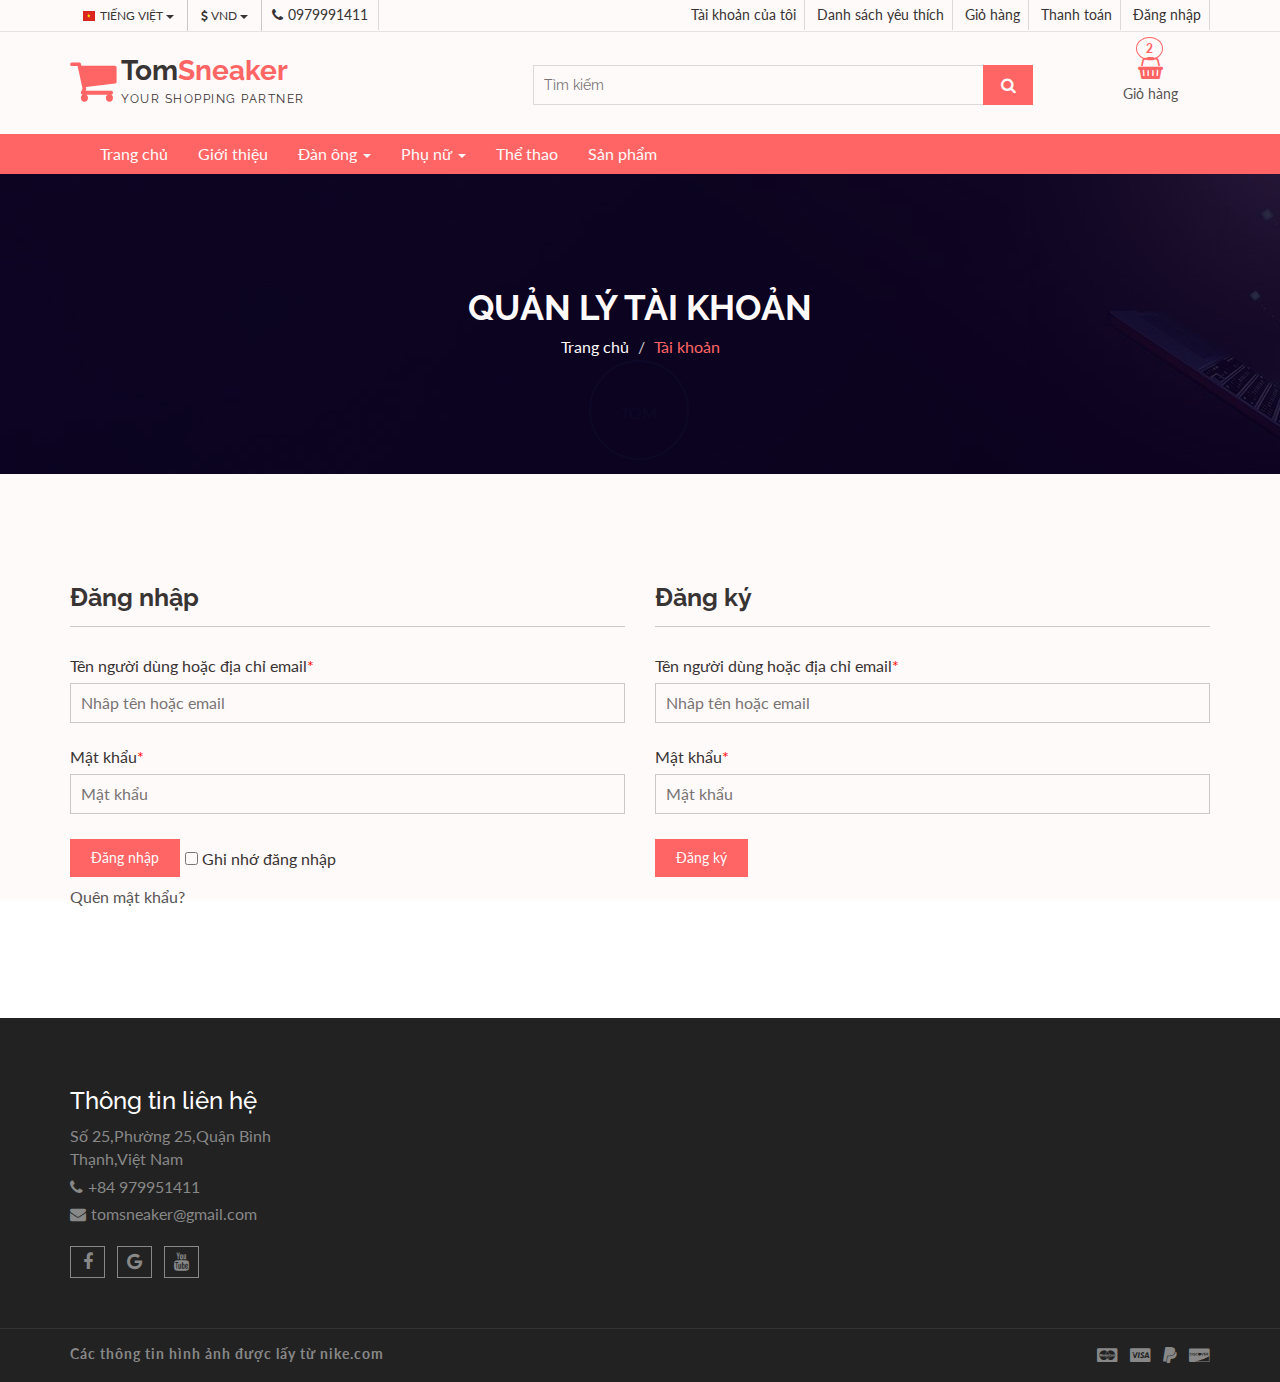
<file: shopbangiay/TaiKhoan.html>
<!DOCTYPE html>
<html lang="en">
  <head>
    <meta charset="utf-8">
    <meta http-equiv="X-UA-Compatible" content="IE=edge">
    <meta name="viewport" content="width=device-width, initial-scale=1">    
    <title>TOM SNEAKER | Tài khoản</title>
    
    <!-- Font awesome -->
    <link href="css/font-awesome.css" rel="stylesheet">
    <!-- Bootstrap -->
    <link href="css/bootstrap.css" rel="stylesheet">   
    <!-- SmartMenus jQuery Bootstrap Addon CSS -->
    <link href="css/jquery.smartmenus.bootstrap.css" rel="stylesheet">
    <!-- Product view slider -->
    <link rel="stylesheet" type="text/css" href="css/jquery.simpleLens.css">    
    <!-- slick slider -->
    <link rel="stylesheet" type="text/css" href="css/slick.css">
    <!-- price picker slider -->
    <link rel="stylesheet" type="text/css" href="css/nouislider.css">
    <!-- Theme color -->
    <link id="switcher" href="css/theme-color/default-theme.css" rel="stylesheet">
    <!-- <link id="switcher" href="css/theme-color/bridge-theme.css" rel="stylesheet"> -->
    <!-- Top Slider CSS -->
    <link href="css/sequence-theme.modern-slide-in.css" rel="stylesheet" media="all">

    <!-- Main style sheet -->
    <link href="css/style.css" rel="stylesheet">    

    <!-- Google Font -->
    <link href='https://fonts.googleapis.com/css?family=Lato' rel='stylesheet' type='text/css'>
    <link href='https://fonts.googleapis.com/css?family=Raleway' rel='stylesheet' type='text/css'>
    

    <!-- HTML5 shim and Respond.js for IE8 support of HTML5 elements and media queries -->
    <!-- WARNING: Respond.js doesn't work if you view the page via file:// -->
    <!--[if lt IE 9]>
      <script src="https://oss.maxcdn.com/html5shiv/3.7.2/html5shiv.min.js"></script>
      <script src="https://oss.maxcdn.com/respond/1.4.2/respond.min.js"></script>
    <![endif]-->
  

  </head>
  <body> 
   <!-- wpf loader Two -->
    <div id="wpf-loader-two">          
      <div class="wpf-loader-two-inner">
        <span>TOM</span>
      </div>
    </div> 
    <!-- / wpf loader Two -->       
  <!-- SCROLL TOP BUTTON -->
    <a class="scrollToTop" href="#"><i class="fa fa-chevron-up"></i></a>
  <!-- END SCROLL TOP BUTTON -->


  <!-- Start header section -->
  <header id="aa-header">
    <!-- start header top  -->
    <div class="aa-header-top">
      <div class="container">
        <div class="row">
          <div class="col-md-12">
            <div class="aa-header-top-area">
              <!-- start header top left -->
              <div class="aa-header-top-left">
                <!-- start language -->
                <div class="aa-language">
                  <div class="dropdown">
                    <a class="btn dropdown-toggle" href="#" type="button" id="dropdownMenu1" data-toggle="dropdown" aria-haspopup="true" aria-expanded="true">
                      <img src="img/flag/vn.png" alt="english flag">TIẾNG VIỆT
                      <span class="caret"></span>
                    </a>
                    <ul class="dropdown-menu" aria-labelledby="dropdownMenu1">
                      <li><a href="#"><img src="img/flag/english.jpg" alt="">ENGLISH</a></li>
                    </ul>
                  </div>
                </div>
                <!-- / language -->

                <!-- start currency -->
                <div class="aa-currency">
                  <div class="dropdown">
                    <a class="btn dropdown-toggle" href="#" type="button" id="dropdownMenu1" data-toggle="dropdown" aria-haspopup="true" aria-expanded="true">
                      <i class="fa fa-usd"></i>VND
                      <span class="caret"></span>
                    </a>
                    <ul class="dropdown-menu" aria-labelledby="dropdownMenu1">
                      <li><a href="#"><i class="fa fa-usd"></i>USD</a></li>
                    </ul>
                  </div>
                </div>
                <!-- / currency -->
                <!-- start cellphone -->
                <div class="cellphone hidden-xs">
                  <p><span class="fa fa-phone"></span>0979991411</p>
                </div>
                <!-- / cellphone -->
              </div>
              <!-- / header top left -->
              <div class="aa-header-top-right">
                <ul class="aa-head-top-nav-right">
                  <li><a href="TaiKhoan.html">Tài khoản của tôi</a></li>
                  <li class="hidden-xs"><a href="DSYeuThich.html">Danh sách yêu thích</a></li>
                  <li class="hidden-xs"><a href="GioHang.html">Giỏ hàng</a></li>
                  <li class="hidden-xs"><a href="ThanhToan.html">Thanh toán</a></li>
                  <li><a href="" data-toggle="modal" data-target="#login-modal">Đăng nhập</a></li>
                </ul>
              </div>
            </div>
          </div>
        </div>
      </div>
    </div>
    <!-- / header top  -->

    <!-- start header bottom  -->
    <div class="aa-header-bottom">
      <div class="container">
        <div class="row">
          <div class="col-md-12">
            <div class="aa-header-bottom-area">
              <!-- logo  -->
              <div class="aa-logo">
                <!-- Text based logo -->
                <a href="index.html">
                  <span class="fa fa-shopping-cart"></span>
                  <p>Tom<strong>Sneaker</strong> <span>Your Shopping Partner</span></p>
                </a>
                <!-- img based logo -->
                <!-- <a href="index.html"><img src="img/logo.jpg" alt="logo img"></a> -->
              </div>
              <!-- / logo  -->
               <!-- cart box -->
              <div class="aa-cartbox">
                <a class="aa-cart-link" href="#">
                  <span class="fa fa-shopping-basket"></span>
                  <span class="aa-cart-title">Giỏ hàng</span>
                  <span class="aa-cart-notify">2</span>
                </a>
                <div class="aa-cartbox-summary">
                  <ul>
                    <li>
                      <a class="aa-cartbox-img" href="#"><img src="img/air-jordan-1-mid.jpg" alt="img"></a>
                      <div class="aa-cartbox-info">
                        <h4><a href="#">Air Jordan 1 Mid</a></h4>
                        <p>1 x 2.249.000 VND</p>
                      </div>
                      <a class="aa-remove-product" href="#"><span class="fa fa-times"></span></a>
                    </li>
                    <li>
                      <a class="aa-cartbox-img" href="#"><img src="img/kybrid-s2-ep.jpg" alt="img"></a>
                      <div class="aa-cartbox-info">
                        <h4><a href="#">Kybrid S2 EP</a></h4>
                        <p>1 x 3.829.000 VND</p>
                      </div>
                      <a class="aa-remove-product" href="#"><span class="fa fa-times"></span></a>
                    </li>                    
                    <li>
                      <span class="aa-cartbox-total-title">
                        Tổng hóa đơn
                      </span>
                      <span class="aa-cartbox-total-price">
                        6.078.000 VND
                      </span>
                    </li>
                  </ul>
                  <a class="aa-cartbox-checkout aa-primary-btn" href="ThanhToan.html">Thanh Toán</a>
                </div>
              </div>
              <!-- / cart box -->
              <!-- search box -->
              <div class="aa-search-box">
                <form action="">
                  <input type="text" name="" id="" placeholder="Tìm kiếm">
                  <button type="submit"><span class="fa fa-search"></span></button>
                </form>
              </div>
              <!-- / search box -->             
            </div>
          </div>
        </div>
      </div>
    </div>
    <!-- / header bottom  -->
  </header>
  <!-- / header section -->
  <!-- menu -->
  <section id="menu">
    <div class="container">
      <div class="menu-area">
        <!-- Navbar -->
        <div class="navbar navbar-default" role="navigation">
          <div class="navbar-header">
            <button type="button" class="navbar-toggle" data-toggle="collapse" data-target=".navbar-collapse">
              <span class="sr-only">Toggle navigation</span>
              <span class="icon-bar"></span>
              <span class="icon-bar"></span>
              <span class="icon-bar"></span>
            </button>          
          </div>
          <div class="navbar-collapse collapse">
            <!-- Left nav -->
            <ul class="nav navbar-nav">
              <li><a href="index.html">Trang chủ</a></li>
              <li><a href="Gioithieu.html">Giới thiệu</a></li>
              <li><a href="#">Đàn ông <span class="caret"></span></a>
                <ul class="dropdown-menu">                
                  <li><a href="#">Bóng rổ</a></li>
                  <li><a href="#">Chạy bộ</a></li>
                  <li><a href="#">Jordan</a></li>
                  <li><a href="#">Kyrie</a></li>                                                
                </ul>
              </li>
              <li><a href="#">Phụ nữ <span class="caret"></span></a>
                <ul class="dropdown-menu">  
                  <li><a href="#">Bóng rổ</a></li>
                  <li><a href="#">Chạy bộ</a></li>
                  <li><a href="#">Jordan</a></li>
                  <li><a href="#">Kyrie</a></li>  
                </ul>
              </li>
              <li><a href="#">Thể thao</a></li>
              <li><a href="TCSP_Trang1.html">Sản phẩm</a></li>
            </ul>
          </div><!--/.nav-collapse -->
        </div>
      </div>       
    </div>
  </section>
  <!-- / menu -->
 
  <!-- catg header banner section -->
  <section id="aa-catg-head-banner">
    <img src="img/fashion/acc1920x300.jpg" alt="fashion img">
    <div class="aa-catg-head-banner-area">
     <div class="container">
      <div class="aa-catg-head-banner-content">
        <h2>Quản lý tài khoản</h2>
        <ol class="breadcrumb">
          <li><a href="index.html">Trang chủ</a></li>                   
          <li class="active">Tài khoản</li>
        </ol>
      </div>
     </div>
   </div>
  </section>
  <!-- / catg header banner section -->

 <!-- Cart view section -->
 <section id="aa-myaccount">
   <div class="container">
     <div class="row">
       <div class="col-md-12">
        <div class="aa-myaccount-area">         
            <div class="row">
              <div class="col-md-6">
                <div class="aa-myaccount-login">
                <h4>Đăng nhập</h4>
                 <form action="" class="aa-login-form">
                  <label for="">Tên người dùng hoặc địa chỉ email<span>*</span></label>
                   <input type="text" placeholder="Nhâp tên hoặc email">
                   <label for="">Mật khẩu<span>*</span></label>
                    <input type="password" placeholder="Mật khẩu">
                    <button type="submit" class="aa-browse-btn">Đăng nhập</button>
                    <label class="rememberme" for="rememberme"><input type="checkbox" id="rememberme"> Ghi nhớ đăng nhập </label>
                    <p class="aa-lost-password"><a href="#">Quên mật khẩu?</a></p>
                  </form>
                </div>
              </div>
              <div class="col-md-6">
                <div class="aa-myaccount-register">                 
                 <h4>Đăng ký</h4>
                 <form action="" class="aa-login-form">
                    <label for="">Tên người dùng hoặc địa chỉ email<span>*</span></label>
                    <input type="text" placeholder="Nhâp tên hoặc email">
                    <label for="">Mật khẩu<span>*</span></label>
                    <input type="password" placeholder="Mật khẩu">
                    <button type="submit" class="aa-browse-btn">Đăng ký</button>                    
                  </form>
                </div>
              </div>
            </div>          
         </div>
       </div>
     </div>
   </div>
 </section>
 <!-- / Cart view section -->

  <!-- footer -->  
  <footer id="aa-footer">
    <!-- footer bottom -->
    <div class="aa-footer-top">
     <div class="container">
        <div class="row">
        <div class="col-md-12">
          <div class="aa-footer-top-area" >
            <div class="row">
              <!-- <div class="col-md-3 col-sm-6">
                <div class="aa-footer-widget">
                  <h3>Main Menu</h3>
                  <ul class="aa-footer-nav">
                    <li><a href="#">Home</a></li>
                    <li><a href="#">Our Services</a></li>
                    <li><a href="#">Our Products</a></li>
                    <li><a href="#">About Us</a></li>
                    <li><a href="#">Contact Us</a></li>
                  </ul>
                </div>
              </div> -->
              <div class="col-md-3 col-sm-6">
                <div class="aa-footer-widget">
                  <div class="aa-footer-widget">
                    <h3>Thông tin liên hệ</h3>
                    <address>
                      <p> Số 25,Phường 25,Quận Bình Thạnh,Việt Nam</p>
                      <p><span class="fa fa-phone"></span>+84 979951411</p>
                      <p><span class="fa fa-envelope"></span>tomsneaker@gmail.com</p>
                    </address>
                    <div class="aa-footer-social">
                      <a href="https://facebook.com/"><span class="fa fa-facebook"></span></a>
                      <a href="https://google.com/"><span class="fa fa-google"></span></a>
                      <a href="https://youtube.com/"><span class="fa fa-youtube"></span></a>
                    </div>
                  </div>
                </div>
              </div>
            </div>
          </div>
        </div>
      </div>
     </div>
    </div>
    <!-- footer-bottom -->
    <div class="aa-footer-bottom">
      <div class="container">
        <div class="row">
        <div class="col-md-12">
          <div class="aa-footer-bottom-area">
            <p>Các thông tin hình ảnh được lấy từ <a href="http://nike.com/">nike.com</a></p>
            <div class="aa-footer-payment">
              <span class="fa fa-cc-mastercard"></span>
              <span class="fa fa-cc-visa"></span>
              <span class="fa fa-paypal"></span>
              <span class="fa fa-cc-discover"></span>
            </div>
          </div>
        </div>
      </div>
      </div>
    </div>
  </footer>
  <!-- / footer -->
  <!-- Login Modal -->  
  <div class="modal fade" id="login-modal" tabindex="-1" role="dialog" aria-labelledby="myModalLabel" aria-hidden="true">
    <div class="modal-dialog">
      <div class="modal-content">                      
        <div class="modal-body">
        <button type="button" class="close" data-dismiss="modal" aria-hidden="true">&times;</button>
          <h4>Đăng nhập hoặc Đăng ký</h4>
          <form class="aa-login-form" action="">
            <label for="">Tên người dùng hoặc địa chỉ Email<span>*</span></label>
            <input type="text" placeholder="Nhập tên hoặc email">
            <label for="">Mật khẩu<span>*</span></label>
            <input type="password" placeholder="Mật khẩu">
            <button class="aa-browse-btn" type="submit">Đăng nhập</button>
            <label for="rememberme" class="rememberme"><input type="checkbox" id="rememberme"> Ghi nhớ Đăng nhập </label>
            <p class="aa-lost-password"><a href="#">Quên mật khẩu?</a></p>
            <div class="aa-register-now">
              không có tài khoản?<a href="TaiKhoan.html">Đăng ký ngay!</a>
            </div>
          </form>
        </div>                        
      </div><!-- /.modal-content -->
    </div><!-- /.modal-dialog -->
  </div>    


    
  <!-- jQuery library -->
  <script src="https://ajax.googleapis.com/ajax/libs/jquery/1.11.3/jquery.min.js"></script>
  <!-- Include all compiled plugins (below), or include individual files as needed -->
  <script src="js/bootstrap.js"></script>  
  <!-- SmartMenus jQuery plugin -->
  <script type="text/javascript" src="js/jquery.smartmenus.js"></script>
  <!-- SmartMenus jQuery Bootstrap Addon -->
  <script type="text/javascript" src="js/jquery.smartmenus.bootstrap.js"></script>  
  <!-- To Slider JS -->
  <script src="js/sequence.js"></script>
  <script src="js/sequence-theme.modern-slide-in.js"></script>  
  <!-- Product view slider -->
  <script type="text/javascript" src="js/jquery.simpleGallery.js"></script>
  <script type="text/javascript" src="js/jquery.simpleLens.js"></script>
  <!-- slick slider -->
  <script type="text/javascript" src="js/slick.js"></script>
  <!-- Price picker slider -->
  <script type="text/javascript" src="js/nouislider.js"></script>
  <!-- Custom js -->
  <script src="js/custom.js"></script> 
  

  </body>
</html>
</file>
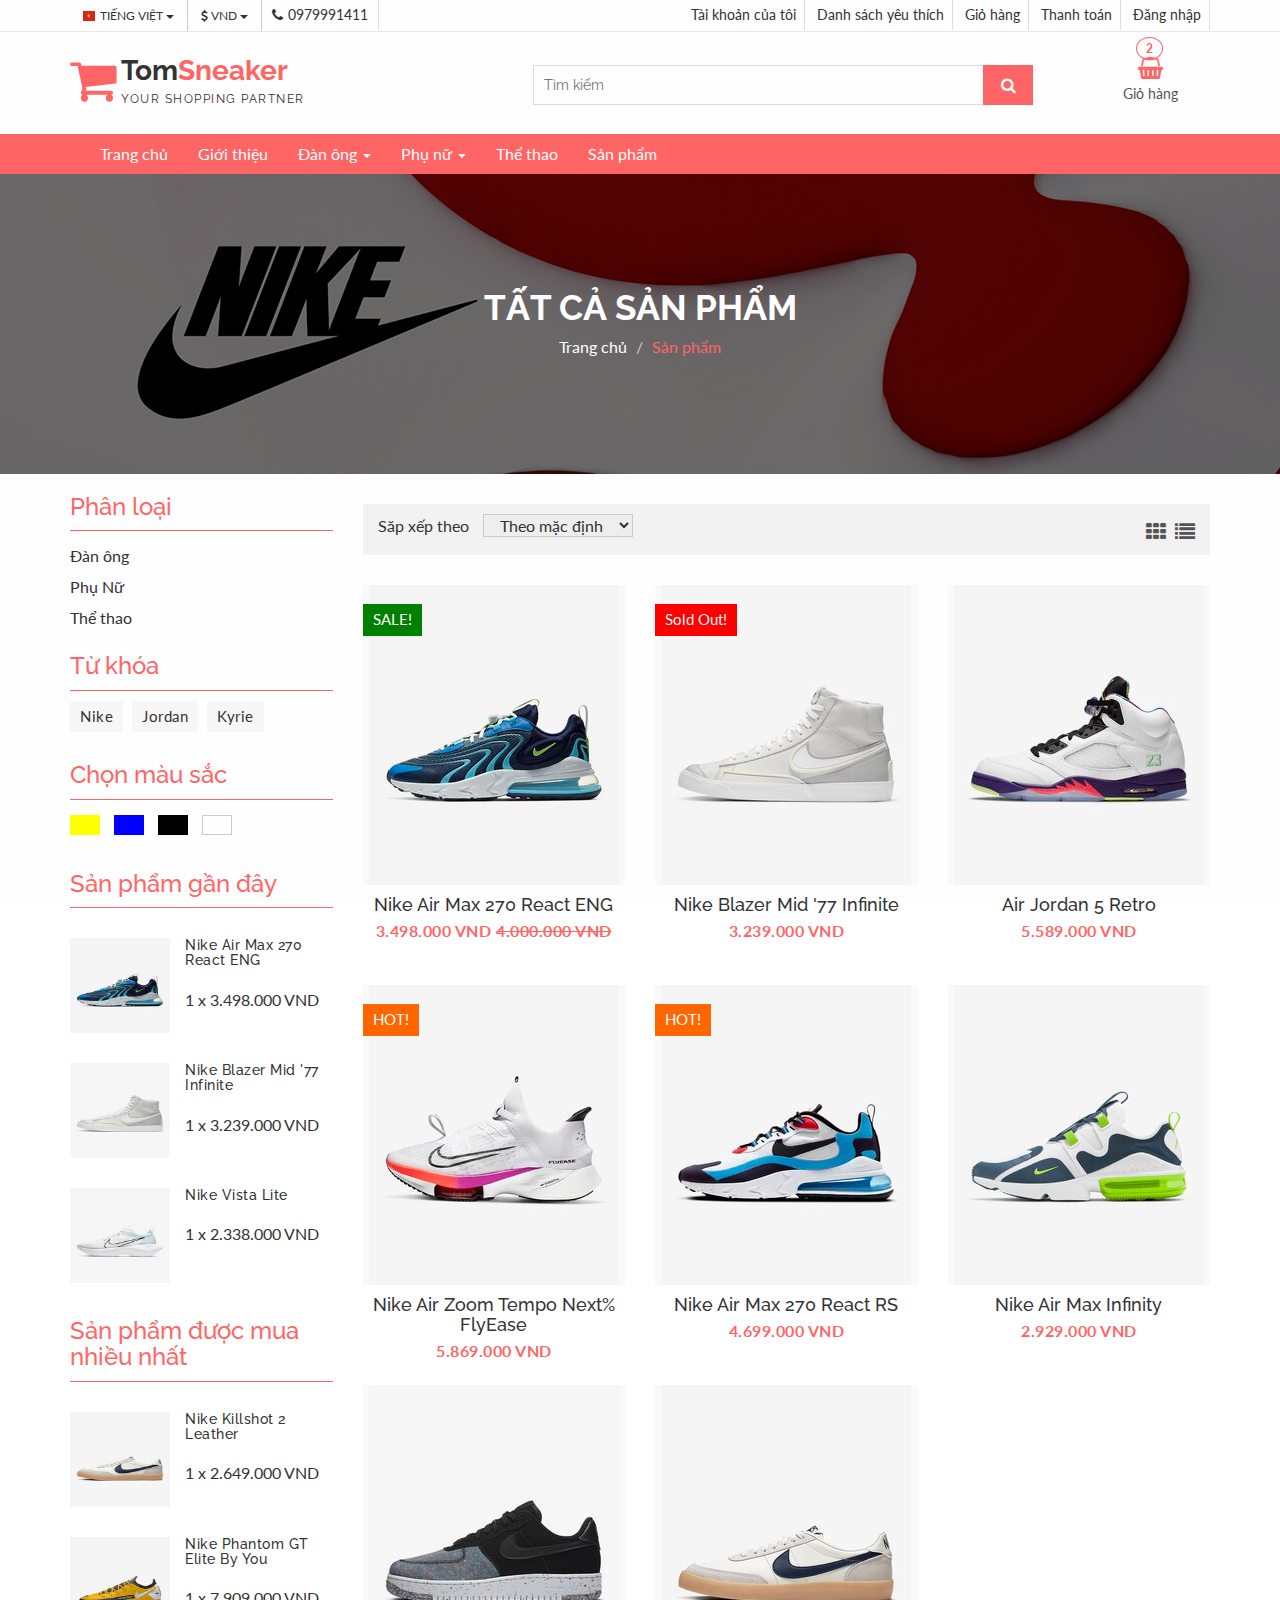
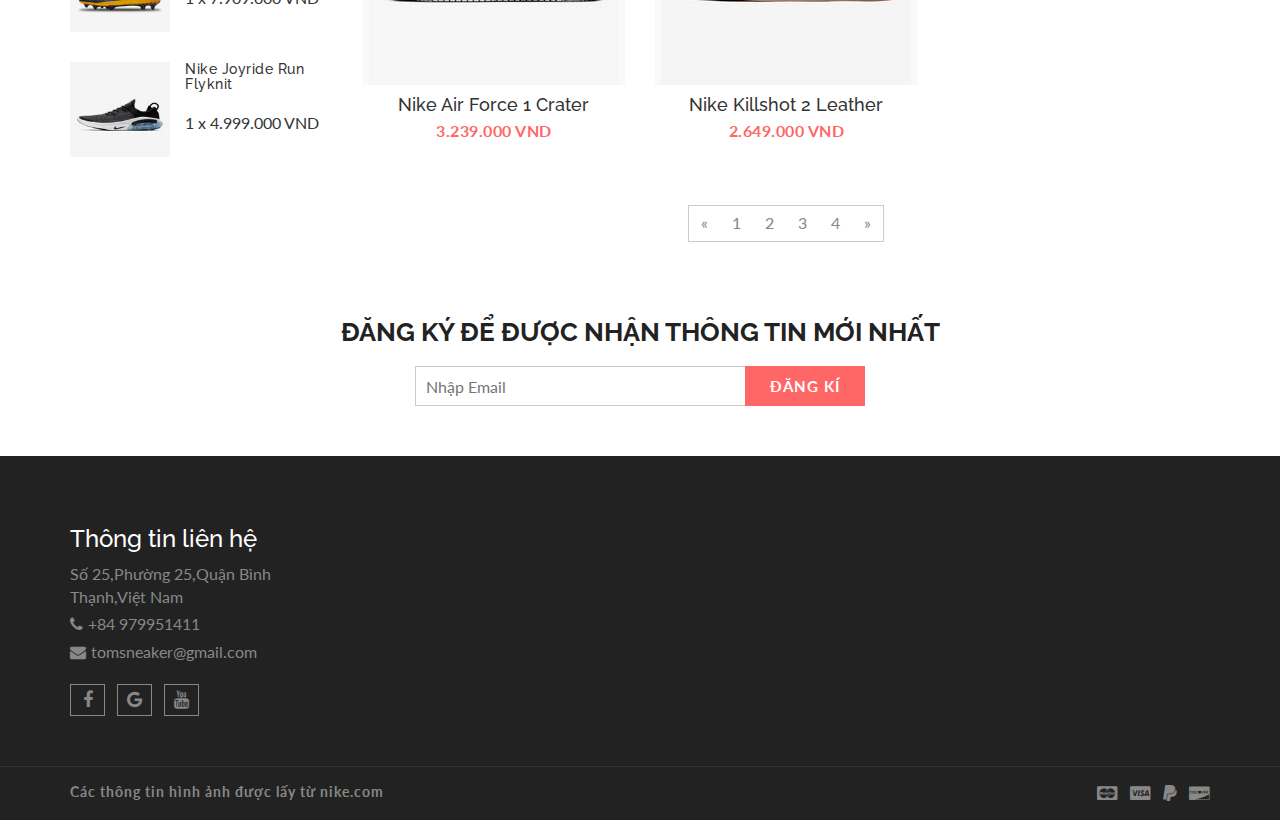
<file: shopbangiay/TCSP_Trang1.html>
<!DOCTYPE html>
<html lang="en">
  <head>
    <meta charset="utf-8">
    <meta http-equiv="X-UA-Compatible" content="IE=edge">
    <meta name="viewport" content="width=device-width, initial-scale=1">    
    <title>TOM SNEAKER | Sản phẩm</title>
    
    <!-- Font awesome -->
    <link href="css/font-awesome.css" rel="stylesheet">
    <!-- Bootstrap -->
    <link href="css/bootstrap.css" rel="stylesheet">   
    <!-- SmartMenus jQuery Bootstrap Addon CSS -->
    <link href="css/jquery.smartmenus.bootstrap.css" rel="stylesheet">
    <!-- Product view slider -->
    <link rel="stylesheet" type="text/css" href="css/jquery.simpleLens.css">    
    <!-- slick slider -->
    <link rel="stylesheet" type="text/css" href="css/slick.css">
    <!-- price picker slider -->
    <link rel="stylesheet" type="text/css" href="css/nouislider.css">
    <!-- Theme color -->
    <link id="switcher" href="css/theme-color/default-theme.css" rel="stylesheet">
    <!-- <link id="switcher" href="css/theme-color/bridge-theme.css" rel="stylesheet"> -->
    <!-- Top Slider CSS -->
    <link href="css/sequence-theme.modern-slide-in.css" rel="stylesheet" media="all">

    <!-- Main style sheet -->
    <link href="css/style.css" rel="stylesheet">    

    <!-- Google Font -->
    <link href='https://fonts.googleapis.com/css?family=Lato' rel='stylesheet' type='text/css'>
    <link href='https://fonts.googleapis.com/css?family=Raleway' rel='stylesheet' type='text/css'>
    

    <!-- HTML5 shim and Respond.js for IE8 support of HTML5 elements and media queries -->
    <!-- WARNING: Respond.js doesn't work if you view the page via file:// -->
    <!--[if lt IE 9]>
      <script src="https://oss.maxcdn.com/html5shiv/3.7.2/html5shiv.min.js"></script>
      <script src="https://oss.maxcdn.com/respond/1.4.2/respond.min.js"></script>
    <![endif]-->
  

  </head>
  <body> 
   <!-- wpf loader Two -->
    <div id="wpf-loader-two">          
      <div class="wpf-loader-two-inner">
        <span>TOM</span>
      </div>
    </div> 
    <!-- / wpf loader Two -->       
  <!-- SCROLL TOP BUTTON -->
    <a class="scrollToTop" href="#"><i class="fa fa-chevron-up"></i></a>
  <!-- END SCROLL TOP BUTTON -->


  <!-- Start header section -->
  <header id="aa-header">
    <!-- start header top  -->
    <div class="aa-header-top">
      <div class="container">
        <div class="row">
          <div class="col-md-12">
            <div class="aa-header-top-area">
              <!-- start header top left -->
              <div class="aa-header-top-left">
                <!-- start language -->
                <div class="aa-language">
                  <div class="dropdown">
                    <a class="btn dropdown-toggle" href="#" type="button" id="dropdownMenu1" data-toggle="dropdown" aria-haspopup="true" aria-expanded="true">
                      <img src="img/flag/vn.png" alt="english flag">TIẾNG VIỆT
                      <span class="caret"></span>
                    </a>
                    <ul class="dropdown-menu" aria-labelledby="dropdownMenu1">
                      <li><a href="#"><img src="img/flag/english.jpg" alt="">ENGLISH</a></li>
                    </ul>
                  </div>
                </div>
                <!-- / language -->

                <!-- start currency -->
                <div class="aa-currency">
                  <div class="dropdown">
                    <a class="btn dropdown-toggle" href="#" type="button" id="dropdownMenu1" data-toggle="dropdown" aria-haspopup="true" aria-expanded="true">
                      <i class="fa fa-usd"></i>VND
                      <span class="caret"></span>
                    </a>
                    <ul class="dropdown-menu" aria-labelledby="dropdownMenu1">
                      <li><a href="#"><i class="fa fa-usd"></i>USD</a></li>
                    </ul>
                  </div>
                </div>
                <!-- / currency -->
                <!-- start cellphone -->
                <div class="cellphone hidden-xs">
                  <p><span class="fa fa-phone"></span>0979991411</p>
                </div>
                <!-- / cellphone -->
              </div>
              <!-- / header top left -->
              <div class="aa-header-top-right">
                <ul class="aa-head-top-nav-right">
                  <li><a href="TaiKhoan.html">Tài khoản của tôi</a></li>
                  <li class="hidden-xs"><a href="DSYeuThich.html">Danh sách yêu thích</a></li>
                  <li class="hidden-xs"><a href="GioHang.html">Giỏ hàng</a></li>
                  <li class="hidden-xs"><a href="ThanhToan.html">Thanh toán</a></li>
                  <li><a href="" data-toggle="modal" data-target="#login-modal">Đăng nhập</a></li>
                </ul>
              </div>
            </div>
          </div>
        </div>
      </div>
    </div>
    <!-- / header top  -->

    <!-- start header bottom  -->
    <div class="aa-header-bottom">
      <div class="container">
        <div class="row">
          <div class="col-md-12">
            <div class="aa-header-bottom-area">
              <!-- logo  -->
              <div class="aa-logo">
                <!-- Text based logo -->
                <a href="index.html">
                  <span class="fa fa-shopping-cart"></span>
                  <p>Tom<strong>Sneaker</strong> <span>Your Shopping Partner</span></p>
                </a>
                <!-- img based logo -->
                <!-- <a href="index.html"><img src="img/logo.jpg" alt="logo img"></a> -->
              </div>
              <!-- / logo  -->
               <!-- cart box -->
              <div class="aa-cartbox">
                <a class="aa-cart-link" href="#">
                  <span class="fa fa-shopping-basket"></span>
                  <span class="aa-cart-title">Giỏ hàng</span>
                  <span class="aa-cart-notify">2</span>
                </a>
                <div class="aa-cartbox-summary">
                  <ul>
                    <li>
                      <a class="aa-cartbox-img" href="#"><img src="img/air-jordan-1-mid.jpg" alt="img"></a>
                      <div class="aa-cartbox-info">
                        <h4><a href="#">Air Jordan 1 Mid</a></h4>
                        <p>1 x 2.249.000 VND</p>
                      </div>
                      <a class="aa-remove-product" href="#"><span class="fa fa-times"></span></a>
                    </li>
                    <li>
                      <a class="aa-cartbox-img" href="#"><img src="img/kybrid-s2-ep.jpg" alt="img"></a>
                      <div class="aa-cartbox-info">
                        <h4><a href="#">Kybrid S2 EP</a></h4>
                        <p>1 x 3.829.000 VND</p>
                      </div>
                      <a class="aa-remove-product" href="#"><span class="fa fa-times"></span></a>
                    </li>                    
                    <li>
                      <span class="aa-cartbox-total-title">
                        Tổng hóa đơn
                      </span>
                      <span class="aa-cartbox-total-price">
                        6.078.000 VND
                      </span>
                    </li>
                  </ul>
                  <a class="aa-cartbox-checkout aa-primary-btn" href="ThanhToan.html">Thanh Toán</a>
                </div>
              </div>
              <!-- / cart box -->
              <!-- search box -->
              <div class="aa-search-box">
                <form action="">
                  <input type="text" name="" id="" placeholder="Tìm kiếm">
                  <button type="submit"><span class="fa fa-search"></span></button>
                </form>
              </div>
              <!-- / search box -->             
            </div>
          </div>
        </div>
      </div>
    </div>
    <!-- / header bottom  -->
  </header>
  <!-- / header section -->
 <!-- menu -->
  <section id="menu">
    <div class="container">
      <div class="menu-area">
        <!-- Navbar -->
        <div class="navbar navbar-default" role="navigation">
          <div class="navbar-header">
            <button type="button" class="navbar-toggle" data-toggle="collapse" data-target=".navbar-collapse">
              <span class="sr-only">Toggle navigation</span>
              <span class="icon-bar"></span>
              <span class="icon-bar"></span>
              <span class="icon-bar"></span>
            </button>          
          </div>
          <div class="navbar-collapse collapse">
            <!-- Left nav -->
            <ul class="nav navbar-nav">
              <li><a href="index.html">Trang chủ</a></li>
              <li><a href="Gioithieu.html">Giới thiệu</a></li>
              <li><a href="#">Đàn ông <span class="caret"></span></a>
                <ul class="dropdown-menu">                
                  <li><a href="#">Bóng rổ</a></li>
                  <li><a href="#">Chạy bộ</a></li>
                  <li><a href="#">Jordan</a></li>
                  <li><a href="#">Kyrie</a></li>                                                
                </ul>
              </li>
              <li><a href="#">Phụ nữ <span class="caret"></span></a>
                <ul class="dropdown-menu">  
                  <li><a href="#">Bóng rổ</a></li>
                  <li><a href="#">Chạy bộ</a></li>
                  <li><a href="#">Jordan</a></li>
                  <li><a href="#">Kyrie</a></li>  
                </ul>
              </li>
              <li><a href="#">Thể thao</a></li>
              <li><a href="TCSP_Trang1.html">Sản phẩm</a></li>
            </ul>
          </div><!--/.nav-collapse -->
        </div>
      </div>       
    </div>
  </section>
  <!-- / menu -->
 
  <!-- catg header banner section -->
  <section id="aa-catg-head-banner">
   <img src="img/fashion/tatcasanpham.jpg" alt="fashion img">
   <div class="aa-catg-head-banner-area">
     <div class="container">
      <div class="aa-catg-head-banner-content">
        <h2>Tất cả sản phẩm</h2>
        <ol class="breadcrumb">
          <li><a href="index.html">Trang chủ</a></li>         
          <li class="active">Sản phẩm</li>
        </ol>
      </div>
     </div>
   </div>
  </section>
  <!-- / catg header banner section -->

  <!-- product category -->
  <section id="aa-product-category">
    <div class="container">
      <div class="row">
        <div class="col-lg-9 col-md-9 col-sm-8 col-md-push-3">
          <div class="aa-product-catg-content">
            <div class="aa-product-catg-head">
              <div class="aa-product-catg-head-left">
                <form action="" class="aa-sort-form">
                  <label for="">Săp xếp theo</label>
                  <select name="">
                    <option value="1" selected="Default">Theo mặc định</option>
                    <option value="2">Tên</option>
                    <option value="3">Giá</option>
                    <option value="4">Ngày</option>
                  </select>
                </form>
              </div>
              <div class="aa-product-catg-head-right">
                <a id="grid-catg" href="#"><span class="fa fa-th"></span></a>
                <a id="list-catg" href="#"><span class="fa fa-list"></span></a>
              </div>
            </div>
            <div class="aa-product-catg-body">
              <ul class="aa-product-catg">
                <!-- start single product item -->
                <li>
                          <figure>
                            <a class="aa-product-img" href="#"><img src="img/man/rsz_air-max-270-react-eng-shoe-4vld7x.jpg" alt="air max 270"></a>
                            <a class="aa-add-card-btn"href="#"><span class="fa fa-shopping-cart"></span>Thêm vào giỏ hàng</a>
                              <figcaption>
                              <h4 class="aa-product-title"><a href="#">Nike Air Max 270 React ENG</a></h4>
                              <span class="aa-product-price">3.498.000 VND</span><span class="aa-product-price"><del>4.000.000 VND</del></span>
                            </figcaption>
                          </figure>                        
                          <div class="aa-product-hvr-content">
                            <a href="#" data-toggle="tooltip" data-placement="top" title="Thêm vào danh sách yêu thích"><span class="fa fa-heart-o"></span></a>
                            <a href="#" data-toggle="tooltip" data-placement="top" title="So sánh"><span class="fa fa-exchange"></span></a>
                            <a href="#" data-toggle2="tooltip" data-placement="top" title="Xem chi tiết" data-toggle="modal" data-target="#quick-view-modal"><span class="fa fa-search"></span></a>                          
                          </div>
                          <!-- product badge -->
                          <span class="aa-badge aa-sale" href="#">SALE!</span>
                        </li>
                <!-- start single product item -->
                <li>
                         <figure>
                            <a class="aa-product-img" href="#"><img src="img/man/rsz_1blazer-mid-77-infinite-shoe-dcp5mm.jpg" alt="polo shirt img"></a>
                            <a class="aa-add-card-btn"href="#"><span class="fa fa-shopping-cart"></span>Thêm vào giỏ hàng</a>
                             <figcaption>
                              <h4 class="aa-product-title"><a href="#">Nike Blazer Mid '77 Infinite</a></h4>
                              <span class="aa-product-price">3.239.000 VND</span>
                            </figcaption>
                          </figure>                         
                          <div class="aa-product-hvr-content">
                            <a href="#" data-toggle="tooltip" data-placement="top" title="Thêm vào danh sách yêu thích"><span class="fa fa-heart-o"></span></a>
                            <a href="#" data-toggle="tooltip" data-placement="top" title="So sánh"><span class="fa fa-exchange"></span></a>
                            <a href="#" data-toggle2="tooltip" data-placement="top" title="Xem chi tiết" data-toggle="modal" data-target="#quick-view-modal"><span class="fa fa-search"></span></a>
                          </div>
                          <!-- product badge -->
                           <span class="aa-badge aa-sold-out" href="#">Sold Out!</span>
                        </li>
                <!-- start single product item -->
                <li>
                          <figure>
                            <a class="aa-product-img" href="#"><img src="img/man/rsz_air-jordan-5-retro-shoe-x5lp1l.jpg" alt="polo shirt img"></a>
                            <a class="aa-add-card-btn"href="#"><span class="fa fa-shopping-cart"></span>Thêm vào giỏ hàng</a>
                             <figcaption>
                              <h4 class="aa-product-title"><a href="#">Air Jordan 5 Retro</a></h4>
                              <span class="aa-product-price">5.589.000 VND</span>
                            </figcaption>
                          </figure>                         
                          <div class="aa-product-hvr-content">
                            <a href="#" data-toggle="tooltip" data-placement="top" title="Thêm vào danh sách yêu thích"><span class="fa fa-heart-o"></span></a>
                            <a href="#" data-toggle="tooltip" data-placement="top" title="So sánh"><span class="fa fa-exchange"></span></a>
                            <a href="#" data-toggle2="tooltip" data-placement="top" title="Xem chi tiết" data-toggle="modal" data-target="#quick-view-modal"><span class="fa fa-search"></span></a>
                          </div>
                        </li>
                <!-- start single product item -->
                <li>
                          <figure>
                            <a class="aa-product-img" href="#"><img src="img/man/rsz_air-zoom-tempo-next-flyease-running-shoe-40pjsq.jpg" alt="polo shirt img"></a>
                            <a class="aa-add-card-btn"href="#"><span class="fa fa-shopping-cart"></span>Thêm vào giỏ hàng</a>
                            <figcaption>
                              <h4 class="aa-product-title"><a href="#">Nike Air Zoom Tempo Next% FlyEase</a></h4>
                              <span class="aa-product-price">5.869.000 VND</span>
                            </figcaption>
                          </figure>                          
                          <div class="aa-product-hvr-content">
                            <a href="#" data-toggle="tooltip" data-placement="top" title="Thêm vào danh sách yêu thích"><span class="fa fa-heart-o"></span></a>
                            <a href="#" data-toggle="tooltip" data-placement="top" title="So sánh"><span class="fa fa-exchange"></span></a>
                            <a href="#" data-toggle2="tooltip" data-placement="top" title="Xem chi tiết" data-toggle="modal" data-target="#quick-view-modal"><span class="fa fa-search"></span></a>
                          </div>
                          <!-- product badge -->
                          <span class="aa-badge aa-hot" href="#">HOT!</span>
                        </li>
                <!-- start single product item -->
                <li>
                          <figure>
                            <a class="aa-product-img" href="#"><img src="img/man/rsz_air-max-270-react-rs-shoe-lff98p.jpg" alt="polo shirt img"></a>
                            <a class="aa-add-card-btn"href="#"><span class="fa fa-shopping-cart"></span>Thêm vào giỏ hàng</a>
                            <figcaption>
                              <h4 class="aa-product-title"><a href="#">Nike Air Max 270 React RS</a></h4>
                              <span class="aa-product-price">4.699.000 VND</span>
                            </figcaption>
                          </figure>                          
                          <div class="aa-product-hvr-content">
                            <a href="#" data-toggle="tooltip" data-placement="top" title="Thêm vào danh sách yêu thích"><span class="fa fa-heart-o"></span></a>
                            <a href="#" data-toggle="tooltip" data-placement="top" title="So sánh"><span class="fa fa-exchange"></span></a>
                            <a href="#" data-toggle2="tooltip" data-placement="top" title="Xem chi tiết" data-toggle="modal" data-target="#quick-view-modal"><span class="fa fa-search"></span></a>
                          </div>
                          <!-- product badge -->
                          <span class="aa-badge aa-hot" href="#">HOT!</span>
                        </li>
                <!-- start single product item -->
                <li>
                          <figure>
                            <a class="aa-product-img" href="#"><img src="img/man/rsz_air-max-infinity-shoe-qqr60d.jpg" alt="polo shirt img"></a>
                            <a class="aa-add-card-btn"href="#"><span class="fa fa-shopping-cart"></span>Thêm vào giỏ hàng</a>
                            <figcaption>
                              <h4 class="aa-product-title"><a href="#">Nike Air Max Infinity</a></h4>
                              <span class="aa-product-price">2.929.000 VND</span>
                            </figcaption>
                          </figure>                          
                          <div class="aa-product-hvr-content">
                            <a href="#" data-toggle="tooltip" data-placement="top" title="Thêm vào danh sách yêu thích"><span class="fa fa-heart-o"></span></a>
                            <a href="#" data-toggle="tooltip" data-placement="top" title="So sánh"><span class="fa fa-exchange"></span></a>
                            <a href="#" data-toggle2="tooltip" data-placement="top" title="Xem chi tiết" data-toggle="modal" data-target="#quick-view-modal"><span class="fa fa-search"></span></a>
                          </div>
                        </li>
                <!-- start single product item -->
                <li>
                          <figure>
                            <a class="aa-product-img" href="#"><img src="img/man/rsz_air-force-1-crater-shoe-z7jhnk.jpg" alt="polo shirt img"></a>
                            <a class="aa-add-card-btn"href="#"><span class="fa fa-shopping-cart"></span>Thêm vào giỏ hàng</a>
                            <figcaption>
                              <h4 class="aa-product-title"><a href="#">Nike Air Force 1 Crater</a></h4>
                              <span class="aa-product-price">3.239.000 VND</span>
                            </figcaption>
                          </figure>                          
                          <div class="aa-product-hvr-content">
                            <a href="#" data-toggle="tooltip" data-placement="top" title="Thêm vào danh sách yêu thích"><span class="fa fa-heart-o"></span></a>
                            <a href="#" data-toggle="tooltip" data-placement="top" title="So sánh"><span class="fa fa-exchange"></span></a>
                            <a href="#" data-toggle2="tooltip" data-placement="top" title="Xem chi tiết" data-toggle="modal" data-target="#quick-view-modal"><span class="fa fa-search"></span></a>
                          </div>
                        </li>
                <!-- start single product item -->
                <li>
                          <figure>
                            <a class="aa-product-img" href="#"><img src="img/man/rsz_killshot-2-leather-shoe-dqwz4j.jpg" alt="polo shirt img"></a>
                            <a class="aa-add-card-btn"href="#"><span class="fa fa-shopping-cart"></span>Thêm vào giỏ hàng</a>
                            <figcaption>
                              <h4 class="aa-product-title"><a href="#">Nike Killshot 2 Leather</a></h4>
                              <span class="aa-product-price">2.649.000 VND</span>
                            </figcaption>
                          </figure>                          
                          <div class="aa-product-hvr-content">
                            <a href="#" data-toggle="tooltip" data-placement="top" title="Thêm vào danh sách yêu thích"><span class="fa fa-heart-o"></span></a>
                            <a href="#" data-toggle="tooltip" data-placement="top" title="So sánh"><span class="fa fa-exchange"></span></a>
                            <a href="#" data-toggle2="tooltip" data-placement="top" title="Xem chi tiết" data-toggle="modal" data-target="#quick-view-modal"><span class="fa fa-search"></span></a>
                          </div>
                        </li>                             
              </ul>
              <!-- quick view modal -->                  
                  <div class="modal fade" id="quick-view-modal" tabindex="-1" role="dialog" aria-labelledby="myModalLabel" aria-hidden="true">
                    <div class="modal-dialog">
                      <div class="modal-content">                      
                        <div class="modal-body">
                        <button type="button" class="close" data-dismiss="modal" aria-hidden="true">&times;</button>
                          <div class="row">
                            <!-- Modal view slider -->
                            <div class="col-md-6 col-sm-6 col-xs-12">                              
                              <div class="aa-product-view-slider">                                
                                <div class="simpleLens-gallery-container" id="demo-1">
                                  <div class="simpleLens-container">
                                      <div class="simpleLens-big-image-container">
                                          <a class="simpleLens-lens-image" data-lens-image="img/hinh1x900x1024.jpg">
                                              <img src="img/man/rsz_air-max-270-react-eng-shoe-4vld7x.jpg" class="simpleLens-big-image">
                                          </a>
                                      </div>
                                  </div>
                                  <div class="simpleLens-thumbnails-container">
                                      <a href="#" class="simpleLens-thumbnail-wrapper"
                                         data-lens-image="img/view-slider/large/rsz_biggoc1.jpg"
                                         data-big-image="img/rsz_goc1.jpg">
                                          <img src="img/view-slider/thumbnail/rsz_11goc1.jpg">
                                      </a>                                    
                                      <a href="#" class="simpleLens-thumbnail-wrapper"
                                         data-lens-image="img/view-slider/large/rsz_biggoc2.jpg"
                                         data-big-image="img/rsz_goc2.jpg">
                                          <img src="img/view-slider/thumbnail/rsz_1goc2.jpg">
                                      </a>

                                      <a href="#" class="simpleLens-thumbnail-wrapper"
                                         data-lens-image="img/view-slider/large/rsz_biggoc3.jpg"
                                         data-big-image="img/rsz_goc3.jpg">
                                          <img src="img/view-slider/thumbnail/rsz_1goc3.jpg">
                                      </a>
                                  </div>
                                </div>
                              </div>
                            </div>
                            <!-- Modal view content -->
                            <div class="col-md-6 col-sm-6 col-xs-12">
                              <div class="aa-product-view-content">
                                <h3>Nike Air Max 270 React ENG</h3>
                                <div class="aa-price-block">
                                  <span class="aa-product-view-price">3.498.000 VND</span><span class="aa-product-price"><del>4.000.000 VND</del></span>
                                </div>
                                <p>Bước đi đột phá của Nike Air Max 270 React ENG.Nó kết hợp Max Air cao nhất của Nike với công nghệ Nike React đàn hồi giúp đệm có thể co giản thoải mái,cộng với phong cách và cảm hứng lấy từ không gian truyền cảm hứng cho bạn để chụp cho các vì sao.</p>
                                <h4>Size</h4>
                                <div class="aa-prod-view-size">
                                  <a href="#">39</a>
                                  <a href="#">40</a>
                                  <a href="#">41</a>
                                  <a href="#">42</a>
                                  <a href="#">43</a>
                                  <a href="#">44</a>
                                </div>
                                <div class="aa-prod-view-bottom">
                                  <a href="#" class="aa-add-to-cart-btn"><span class="fa fa-shopping-cart"></span>Thêm vào giỏ hàng</a>
                                </div>
                              </div>
                            </div>
                          </div>
                        </div>                        
                      </div><!-- /.modal-content -->
                    </div><!-- /.modal-dialog -->
                  </div><!-- / quick view modal -->           
            </div>
            <div class="aa-product-catg-pagination">
              <nav>
                <ul class="pagination">
                  <li>
                    <a href="#" aria-label="Previous">
                      <span aria-hidden="true">&laquo;</span>
                    </a>
                  </li>
                  <li><a href="#">1</a></li>
                  <li><a href="TCSP_Trang2.html">2</a></li>
                  <li><a href="TCSP_Trang3.html">3</a></li>
                  <li><a href="#">4</a></li>
                  <li>
                    <a href="#" aria-label="Next">
                      <span aria-hidden="true">&raquo;</span>
                    </a>
                  </li>
                </ul>
              </nav>
            </div>
          </div>
        </div>
        <div class="col-lg-3 col-md-3 col-sm-4 col-md-pull-9">
          <aside class="aa-sidebar">
            <!-- single sidebar -->
            <div class="aa-sidebar-widget">
              <h3>Phân loại</h3>
              <ul class="aa-catg-nav">
                <li><a href="#">Đàn ông</a></li>
                <li><a href="#">Phụ Nữ</a></li>
                <li><a href="#">Thể thao</a></li>
              </ul>
            </div>
            <!-- single sidebar -->
            <div class="aa-sidebar-widget">
              <h3>Từ khóa</h3>
              <div class="tag-cloud">
                <a href="#">Nike</a>
                <a href="#">Jordan</a>
                <a href="#">Kyrie</a>
              </div>
            </div>
            <!-- single sidebar -->
            <!-- single sidebar -->
            <div class="aa-sidebar-widget">
              <h3>Chọn màu sắc</h3>
              <div class="aa-color-tag">
                <a class="aa-color-yellow" href="#"></a>
                <a class="aa-color-blue" href="#"></a>
                <a class="aa-color-black" href="#"></a>
                <a class="aa-color-white" href="#"></a>
              </div>                            
            </div>
            <!-- single sidebar -->
            <div class="aa-sidebar-widget">
              <h3>Sản phẩm gần đây</h3>
              <div class="aa-recently-views">
                <ul>
                  <li>
                    <a href="#" class="aa-cartbox-img"><img alt="img" src="img/man/150_air-max-270-react-eng-shoe-4vld7x.jpg"></a>
                    <div class="aa-cartbox-info">
                      <h4><a href="#">Nike Air Max 270 React ENG</a></h4>
                      <p>1 x 3.498.000 VND</p>
                    </div>                    
                  </li>
                  <li>
                    <a href="#" class="aa-cartbox-img"><img alt="img" src="img/man/150_blazer-mid-77-infinite-shoe-dcp5mm.jpg"></a>
                    <div class="aa-cartbox-info">
                      <h4><a href="#">Nike Blazer Mid '77 Infinite</a></h4>
                      <p>1 x 3.239.000 VND</p>
                    </div>                    
                  </li>
                   <li>
                    <a href="#" class="aa-cartbox-img"><img alt="img" src="img/women/150_vista-lite-shoe-m10k0k.jpg"></a>
                    <div class="aa-cartbox-info">
                      <h4><a href="#">Nike Vista Lite</a></h4>
                      <p>1 x 2.338.000 VND</p>
                    </div>                    
                  </li>                                      
                </ul>
              </div>                            
            </div>
            <!-- single sidebar -->
            <div class="aa-sidebar-widget">
              <h3>Sản phẩm được mua nhiều nhất</h3>
              <div class="aa-recently-views">
                <ul>
                  <li>
                    <a href="#" class="aa-cartbox-img"><img alt="img" src="img/man/150_1killshot-2-leather-shoe-dqwz4j.jpg"></a>
                    <div class="aa-cartbox-info">
                      <h4><a href="#">Nike Killshot 2 Leather</a></h4>
                      <p>1 x 2.649.000 VND</p>
                    </div>                    
                  </li>
                  <li>
                    <a href="#" class="aa-cartbox-img"><img alt="img" src="img/sports/150_custom-nike-phantom-gt-elite-by-you.jpg"></a>
                    <div class="aa-cartbox-info">
                      <h4><a href="#">Nike Phantom GT Elite By You</a></h4>
                      <p>1 x 7.909.000 VND</p>
                    </div>                    
                  </li>
                   <li>
                    <a href="#" class="aa-cartbox-img"><img alt="img" src="img/sports/150_joyride-run-flyknit-running-shoe-sqfqgq (1).jpg"></a>
                    <div class="aa-cartbox-info">
                      <h4><a href="#">Nike Joyride Run Flyknit</a></h4>
                      <p>1 x 4.999.000 VND</p>
                    </div>                    
                  </li>                                      
                </ul>
              </div>                            
            </div>
          </aside>
        </div>
       
      </div>
    </div>
  </section>
  <!-- / product category -->


  <!-- Subscribe section -->
  <section id="aa-subscribe">
    <div class="container">
      <div class="row">
        <div class="col-md-12">
          <div class="aa-subscribe-area">
            <h3>Đăng ký để được nhận thông tin mới nhất</h3>
            <form action="" class="aa-subscribe-form">
              <input type="email" name="" id="" placeholder="Nhập Email">
              <input type="submit" value="Đăng kí">
            </form>
          </div>
        </div>
      </div>
    </div>
  </section>
  <!-- / Subscribe section -->

  <!-- footer -->  
  <footer id="aa-footer">
    <!-- footer bottom -->
    <div class="aa-footer-top">
     <div class="container">
        <div class="row">
        <div class="col-md-12">
          <div class="aa-footer-top-area" >
            <div class="row">
              <!-- <div class="col-md-3 col-sm-6">
                <div class="aa-footer-widget">
                  <h3>Main Menu</h3>
                  <ul class="aa-footer-nav">
                    <li><a href="#">Home</a></li>
                    <li><a href="#">Our Services</a></li>
                    <li><a href="#">Our Products</a></li>
                    <li><a href="#">About Us</a></li>
                    <li><a href="#">Contact Us</a></li>
                  </ul>
                </div>
              </div> -->
              <div class="col-md-3 col-sm-6">
                <div class="aa-footer-widget">
                  <div class="aa-footer-widget">
                    <h3>Thông tin liên hệ</h3>
                    <address>
                      <p> Số 25,Phường 25,Quận Bình Thạnh,Việt Nam</p>
                      <p><span class="fa fa-phone"></span>+84 979951411</p>
                      <p><span class="fa fa-envelope"></span>tomsneaker@gmail.com</p>
                    </address>
                    <div class="aa-footer-social">
                      <a href="https://facebook.com/"><span class="fa fa-facebook"></span></a>
                      <a href="https://google.com/"><span class="fa fa-google"></span></a>
                      <a href="https://youtube.com/"><span class="fa fa-youtube"></span></a>
                    </div>
                  </div>
                </div>
              </div>
            </div>
          </div>
        </div>
      </div>
     </div>
    </div>
    <!-- footer-bottom -->
    <div class="aa-footer-bottom">
      <div class="container">
        <div class="row">
        <div class="col-md-12">
          <div class="aa-footer-bottom-area">
            <p>Các thông tin hình ảnh được lấy từ <a href="http://nike.com/">nike.com</a></p>
            <div class="aa-footer-payment">
              <span class="fa fa-cc-mastercard"></span>
              <span class="fa fa-cc-visa"></span>
              <span class="fa fa-paypal"></span>
              <span class="fa fa-cc-discover"></span>
            </div>
          </div>
        </div>
      </div>
      </div>
    </div>
  </footer>
  <!-- / footer -->
  <!-- Login Modal -->  
  <div class="modal fade" id="login-modal" tabindex="-1" role="dialog" aria-labelledby="myModalLabel" aria-hidden="true">
    <div class="modal-dialog">
      <div class="modal-content">                      
        <div class="modal-body">
        <button type="button" class="close" data-dismiss="modal" aria-hidden="true">&times;</button>
          <h4>Đăng nhập hoặc Đăng ký</h4>
          <form class="aa-login-form" action="">
            <label for="">Tên người dùng hoặc địa chỉ Email<span>*</span></label>
            <input type="text" placeholder="Nhập tên hoặc email">
            <label for="">Mật khẩu<span>*</span></label>
            <input type="password" placeholder="Mật khẩu">
            <button class="aa-browse-btn" type="submit">Đăng nhập</button>
            <label for="rememberme" class="rememberme"><input type="checkbox" id="rememberme"> Ghi nhớ Đăng nhập </label>
            <p class="aa-lost-password"><a href="#">Quên mật khẩu?</a></p>
            <div class="aa-register-now">
              không có tài khoản?<a href="TaiKhoan.html">Đăng ký ngay!</a>
            </div>
          </form>
        </div>                        
      </div><!-- /.modal-content -->
    </div><!-- /.modal-dialog -->
  </div>    


    

  <!-- jQuery library -->
  <script src="https://ajax.googleapis.com/ajax/libs/jquery/1.11.3/jquery.min.js"></script>
  <!-- Include all compiled plugins (below), or include individual files as needed -->
  <script src="js/bootstrap.js"></script>  
  <!-- SmartMenus jQuery plugin -->
  <script type="text/javascript" src="js/jquery.smartmenus.js"></script>
  <!-- SmartMenus jQuery Bootstrap Addon -->
  <script type="text/javascript" src="js/jquery.smartmenus.bootstrap.js"></script>  
  <!-- To Slider JS -->
  <script src="js/sequence.js"></script>
  <script src="js/sequence-theme.modern-slide-in.js"></script>  
  <!-- Product view slider -->
  <script type="text/javascript" src="js/jquery.simpleGallery.js"></script>
  <script type="text/javascript" src="js/jquery.simpleLens.js"></script>
  <!-- slick slider -->
  <script type="text/javascript" src="js/slick.js"></script>
  <!-- Price picker slider -->
  <script type="text/javascript" src="js/nouislider.js"></script>
  <!-- Custom js -->
  <script src="js/custom.js"></script> 
  

  </body>
</html>
</file>
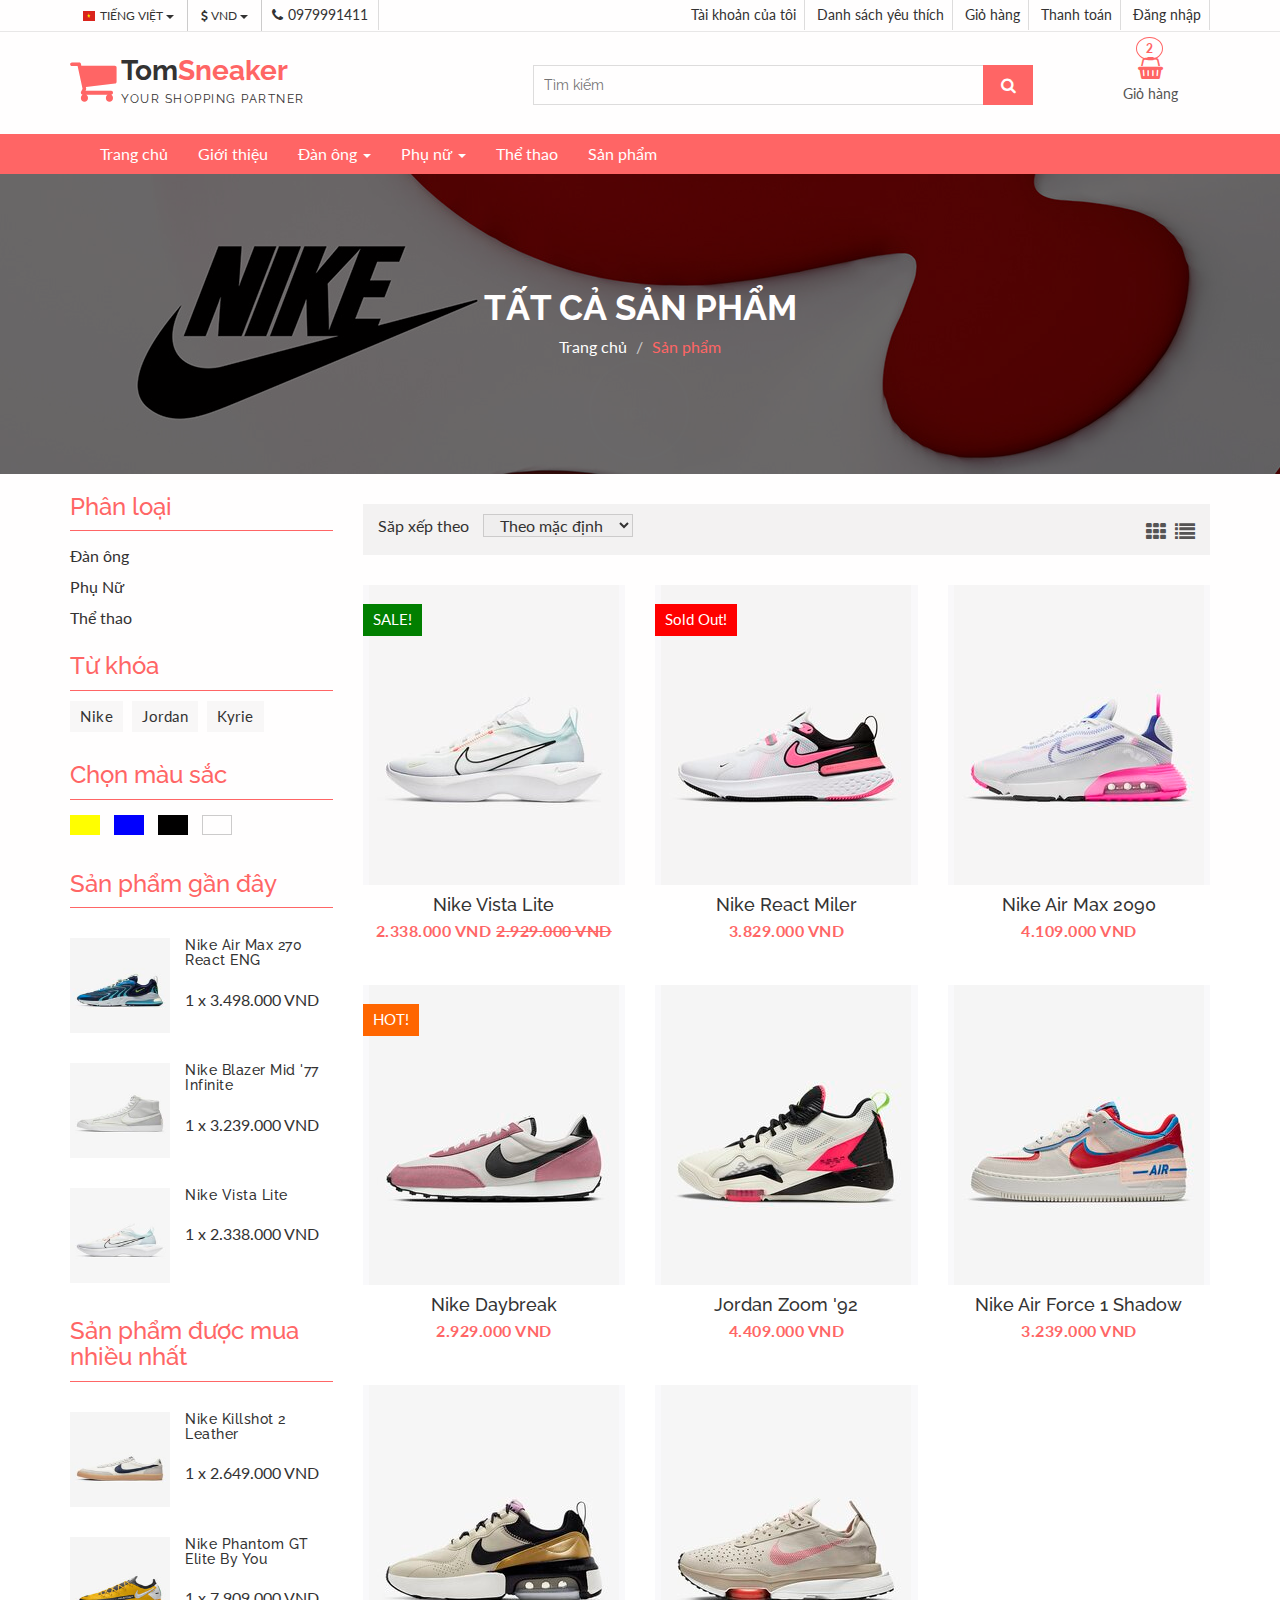
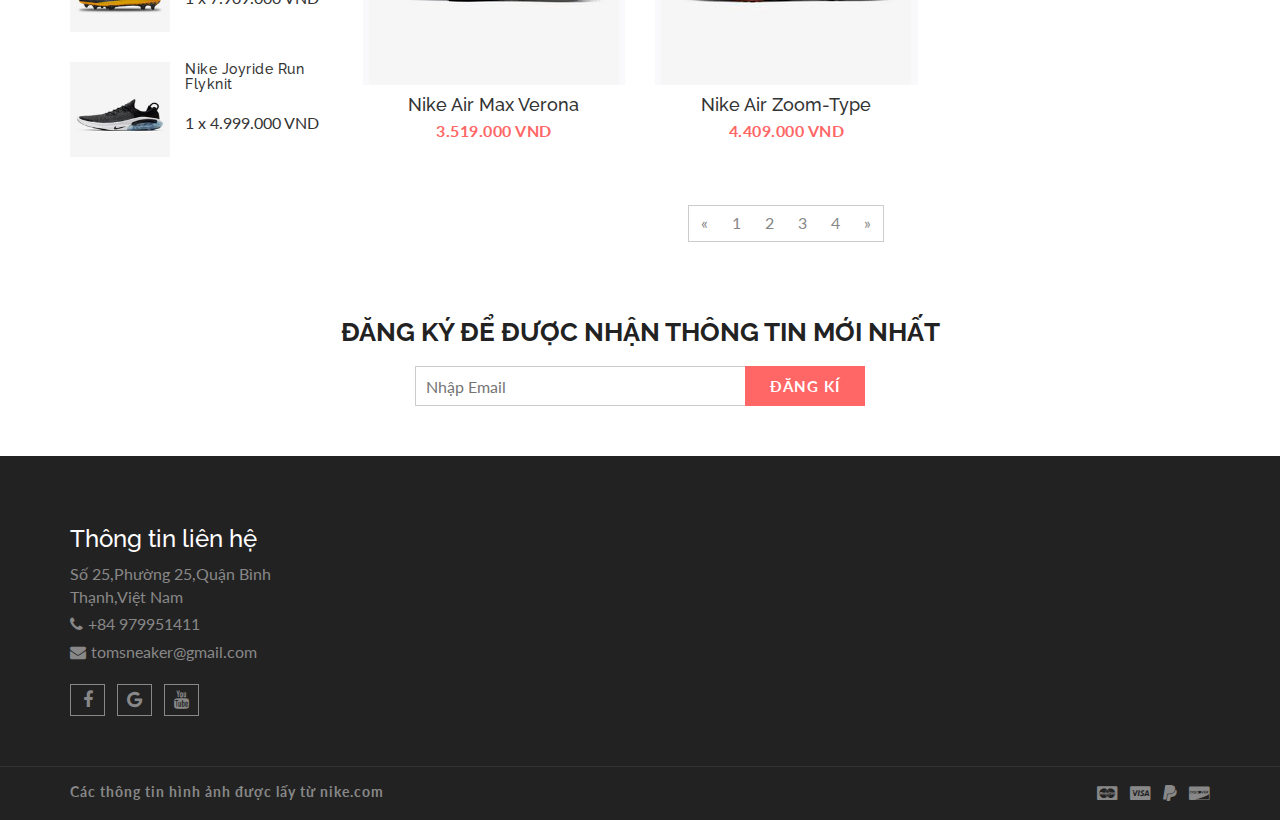
<file: shopbangiay/TCSP_Trang2.html>
<!DOCTYPE html>
<html lang="en">
  <head>
    <meta charset="utf-8">
    <meta http-equiv="X-UA-Compatible" content="IE=edge">
    <meta name="viewport" content="width=device-width, initial-scale=1">    
    <title>TOM SNEAKER | Sản phẩm</title>
    
    <!-- Font awesome -->
    <link href="css/font-awesome.css" rel="stylesheet">
    <!-- Bootstrap -->
    <link href="css/bootstrap.css" rel="stylesheet">   
    <!-- SmartMenus jQuery Bootstrap Addon CSS -->
    <link href="css/jquery.smartmenus.bootstrap.css" rel="stylesheet">
    <!-- Product view slider -->
    <link rel="stylesheet" type="text/css" href="css/jquery.simpleLens.css">    
    <!-- slick slider -->
    <link rel="stylesheet" type="text/css" href="css/slick.css">
    <!-- price picker slider -->
    <link rel="stylesheet" type="text/css" href="css/nouislider.css">
    <!-- Theme color -->
    <link id="switcher" href="css/theme-color/default-theme.css" rel="stylesheet">
    <!-- <link id="switcher" href="css/theme-color/bridge-theme.css" rel="stylesheet"> -->
    <!-- Top Slider CSS -->
    <link href="css/sequence-theme.modern-slide-in.css" rel="stylesheet" media="all">

    <!-- Main style sheet -->
    <link href="css/style.css" rel="stylesheet">    

    <!-- Google Font -->
    <link href='https://fonts.googleapis.com/css?family=Lato' rel='stylesheet' type='text/css'>
    <link href='https://fonts.googleapis.com/css?family=Raleway' rel='stylesheet' type='text/css'>
    

    <!-- HTML5 shim and Respond.js for IE8 support of HTML5 elements and media queries -->
    <!-- WARNING: Respond.js doesn't work if you view the page via file:// -->
    <!--[if lt IE 9]>
      <script src="https://oss.maxcdn.com/html5shiv/3.7.2/html5shiv.min.js"></script>
      <script src="https://oss.maxcdn.com/respond/1.4.2/respond.min.js"></script>
    <![endif]-->
  

  </head>
  <body> 
   <!-- wpf loader Two -->
    <div id="wpf-loader-two">          
      <div class="wpf-loader-two-inner">
        <span>TOM</span>
      </div>
    </div> 
    <!-- / wpf loader Two -->       
  <!-- SCROLL TOP BUTTON -->
    <a class="scrollToTop" href="#"><i class="fa fa-chevron-up"></i></a>
  <!-- END SCROLL TOP BUTTON -->


  <!-- Start header section -->
  <header id="aa-header">
    <!-- start header top  -->
    <div class="aa-header-top">
      <div class="container">
        <div class="row">
          <div class="col-md-12">
            <div class="aa-header-top-area">
              <!-- start header top left -->
              <div class="aa-header-top-left">
                <!-- start language -->
                <div class="aa-language">
                  <div class="dropdown">
                    <a class="btn dropdown-toggle" href="#" type="button" id="dropdownMenu1" data-toggle="dropdown" aria-haspopup="true" aria-expanded="true">
                      <img src="img/flag/vn.png" alt="english flag">TIẾNG VIỆT
                      <span class="caret"></span>
                    </a>
                    <ul class="dropdown-menu" aria-labelledby="dropdownMenu1">
                      <li><a href="#"><img src="img/flag/english.jpg" alt="">ENGLISH</a></li>
                    </ul>
                  </div>
                </div>
                <!-- / language -->

                <!-- start currency -->
                <div class="aa-currency">
                  <div class="dropdown">
                    <a class="btn dropdown-toggle" href="#" type="button" id="dropdownMenu1" data-toggle="dropdown" aria-haspopup="true" aria-expanded="true">
                      <i class="fa fa-usd"></i>VND
                      <span class="caret"></span>
                    </a>
                    <ul class="dropdown-menu" aria-labelledby="dropdownMenu1">
                      <li><a href="#"><i class="fa fa-usd"></i>USD</a></li>
                    </ul>
                  </div>
                </div>
                <!-- / currency -->
                <!-- start cellphone -->
                <div class="cellphone hidden-xs">
                  <p><span class="fa fa-phone"></span>0979991411</p>
                </div>
                <!-- / cellphone -->
              </div>
              <!-- / header top left -->
              <div class="aa-header-top-right">
                <ul class="aa-head-top-nav-right">
                  <li><a href="TaiKhoan.html">Tài khoản của tôi</a></li>
                  <li class="hidden-xs"><a href="DSYeuThich.html">Danh sách yêu thích</a></li>
                  <li class="hidden-xs"><a href="GioHang.html">Giỏ hàng</a></li>
                  <li class="hidden-xs"><a href="ThanhToan.html">Thanh toán</a></li>
                  <li><a href="" data-toggle="modal" data-target="#login-modal">Đăng nhập</a></li>
                </ul>
              </div>
            </div>
          </div>
        </div>
      </div>
    </div>
    <!-- / header top  -->

    <!-- start header bottom  -->
    <div class="aa-header-bottom">
      <div class="container">
        <div class="row">
          <div class="col-md-12">
            <div class="aa-header-bottom-area">
              <!-- logo  -->
              <div class="aa-logo">
                <!-- Text based logo -->
                <a href="index.html">
                  <span class="fa fa-shopping-cart"></span>
                  <p>Tom<strong>Sneaker</strong> <span>Your Shopping Partner</span></p>
                </a>
                <!-- img based logo -->
                <!-- <a href="index.html"><img src="img/logo.jpg" alt="logo img"></a> -->
              </div>
              <!-- / logo  -->
               <!-- cart box -->
              <div class="aa-cartbox">
                <a class="aa-cart-link" href="#">
                  <span class="fa fa-shopping-basket"></span>
                  <span class="aa-cart-title">Giỏ hàng</span>
                  <span class="aa-cart-notify">2</span>
                </a>
                <div class="aa-cartbox-summary">
                  <ul>
                    <li>
                      <a class="aa-cartbox-img" href="#"><img src="img/air-jordan-1-mid.jpg" alt="img"></a>
                      <div class="aa-cartbox-info">
                        <h4><a href="#">Air Jordan 1 Mid</a></h4>
                        <p>1 x 2.249.000 VND</p>
                      </div>
                      <a class="aa-remove-product" href="#"><span class="fa fa-times"></span></a>
                    </li>
                    <li>
                      <a class="aa-cartbox-img" href="#"><img src="img/kybrid-s2-ep.jpg" alt="img"></a>
                      <div class="aa-cartbox-info">
                        <h4><a href="#">Kybrid S2 EP</a></h4>
                        <p>1 x 3.829.000 VND</p>
                      </div>
                      <a class="aa-remove-product" href="#"><span class="fa fa-times"></span></a>
                    </li>                    
                    <li>
                      <span class="aa-cartbox-total-title">
                        Tổng hóa đơn
                      </span>
                      <span class="aa-cartbox-total-price">
                        6.078.000 VND
                      </span>
                    </li>
                  </ul>
                  <a class="aa-cartbox-checkout aa-primary-btn" href="ThanhToan.html">Thanh Toán</a>
                </div>
              </div>
              <!-- / cart box -->
              <!-- search box -->
              <div class="aa-search-box">
                <form action="">
                  <input type="text" name="" id="" placeholder="Tìm kiếm">
                  <button type="submit"><span class="fa fa-search"></span></button>
                </form>
              </div>
              <!-- / search box -->             
            </div>
          </div>
        </div>
      </div>
    </div>
    <!-- / header bottom  -->
  </header>
  <!-- / header section -->
  <!-- menu -->
  <section id="menu">
    <div class="container">
      <div class="menu-area">
        <!-- Navbar -->
        <div class="navbar navbar-default" role="navigation">
          <div class="navbar-header">
            <button type="button" class="navbar-toggle" data-toggle="collapse" data-target=".navbar-collapse">
              <span class="sr-only">Toggle navigation</span>
              <span class="icon-bar"></span>
              <span class="icon-bar"></span>
              <span class="icon-bar"></span>
            </button>          
          </div>
          <div class="navbar-collapse collapse">
            <!-- Left nav -->
            <ul class="nav navbar-nav">
              <li><a href="index.html">Trang chủ</a></li>
              <li><a href="Gioithieu.html">Giới thiệu</a></li>
              <li><a href="#">Đàn ông <span class="caret"></span></a>
                <ul class="dropdown-menu">                
                  <li><a href="#">Bóng rổ</a></li>
                  <li><a href="#">Chạy bộ</a></li>
                  <li><a href="#">Jordan</a></li>
                  <li><a href="#">Kyrie</a></li>                                                
                </ul>
              </li>
              <li><a href="#">Phụ nữ <span class="caret"></span></a>
                <ul class="dropdown-menu">  
                  <li><a href="#">Bóng rổ</a></li>
                  <li><a href="#">Chạy bộ</a></li>
                  <li><a href="#">Jordan</a></li>
                  <li><a href="#">Kyrie</a></li>  
                </ul>
              </li>
              <li><a href="#">Thể thao</a></li>
              <li><a href="TCSP_Trang1.html">Sản phẩm</a></li>
            </ul>
          </div><!--/.nav-collapse -->
        </div>
      </div>       
    </div>
  </section>
  <!-- / menu -->
 
  <!-- catg header banner section -->
  <section id="aa-catg-head-banner">
   <img src="img/fashion/tatcasanpham.jpg" alt="fashion img">
   <div class="aa-catg-head-banner-area">
     <div class="container">
      <div class="aa-catg-head-banner-content">
        <h2>Tất cả sản phẩm</h2>
        <ol class="breadcrumb">
          <li><a href="index.html">Trang chủ</a></li>         
          <li class="active">Sản phẩm</li>
        </ol>
      </div>
     </div>
   </div>
  </section>
  <!-- / catg header banner section -->

  <!-- product category -->
  <section id="aa-product-category">
    <div class="container">
      <div class="row">
        <div class="col-lg-9 col-md-9 col-sm-8 col-md-push-3">
          <div class="aa-product-catg-content">
            <div class="aa-product-catg-head">
              <div class="aa-product-catg-head-left">
                <form action="" class="aa-sort-form">
                  <label for="">Săp xếp theo</label>
                  <select name="">
                    <option value="1" selected="Default">Theo mặc định</option>
                    <option value="2">Tên</option>
                    <option value="3">Giá</option>
                    <option value="4">Ngày</option>
                  </select>
                </form>
              </div>
              <div class="aa-product-catg-head-right">
                <a id="grid-catg" href="#"><span class="fa fa-th"></span></a>
                <a id="list-catg" href="#"><span class="fa fa-list"></span></a>
              </div>
            </div>
            <div class="aa-product-catg-body">
              <ul class="aa-product-catg">
                <!-- start single product item -->
                <li>
                          <figure>
                            <a class="aa-product-img" href="#"><img src="img/women/rsz_vista-lite-shoe-m10k0k.jpg" alt="air max 270"></a>
                            <a class="aa-add-card-btn"href="#"><span class="fa fa-shopping-cart"></span>Thêm vào giỏ hàng</a>
                              <figcaption>
                              <h4 class="aa-product-title"><a href="#">Nike Vista Lite</a></h4>
                              <span class="aa-product-price">2.338.000 VND</span><span class="aa-product-price"><del>2.929.000 VND</del></span>
                            </figcaption>
                          </figure>                        
                          <div class="aa-product-hvr-content">
                            <a href="#" data-toggle="tooltip" data-placement="top" title="Thêm vào danh sách yêu thích"><span class="fa fa-heart-o"></span></a>
                            <a href="#" data-toggle="tooltip" data-placement="top" title="So sánh"><span class="fa fa-exchange"></span></a>
                            <a href="#" data-toggle2="tooltip" data-placement="top" title="Xem chi tiết" data-toggle="modal" data-target="#quick-view-modal"><span class="fa fa-search"></span></a>                          
                          </div>
                          <!-- product badge -->
                          <span class="aa-badge aa-sale" href="#">SALE!</span>
                        </li>
                <!-- start single product item -->
                <li>
                          <figure>
                            <a class="aa-product-img" href="#"><img src="img/women/rsz_react-miler-running-shoe-dq2hxp.jpg" alt="polo shirt img"></a>
                            <a class="aa-add-card-btn"href="#"><span class="fa fa-shopping-cart"></span>Thêm vào giỏ hàng</a>
                             <figcaption>
                              <h4 class="aa-product-title"><a href="#">Nike React Miler</a></h4>
                              <span class="aa-product-price">3.829.000 VND</span>
                            </figcaption>
                          </figure>                         
                          <div class="aa-product-hvr-content">
                            <a href="#" data-toggle="tooltip" data-placement="top" title="Thêm vào danh sách yêu thích"><span class="fa fa-heart-o"></span></a>
                            <a href="#" data-toggle="tooltip" data-placement="top" title="So sánh"><span class="fa fa-exchange"></span></a>
                            <a href="#" data-toggle2="tooltip" data-placement="top" title="Xem chi tiết" data-toggle="modal" data-target="#quick-view-modal"><span class="fa fa-search"></span></a>
                          </div>
                          <!-- product badge -->
                           <span class="aa-badge aa-sold-out" href="#">Sold Out!</span>
                        </li>
                <!-- start single product item -->
                <li>
                          <figure>
                            <a class="aa-product-img" href="#"><img src="img/women/rsz_air-max-2090-shoe-mt7qbv.jpg" alt="polo shirt img"></a>
                            <a class="aa-add-card-btn"href="#"><span class="fa fa-shopping-cart"></span>Thêm vào giỏ hàng</a>
                             <figcaption>
                              <h4 class="aa-product-title"><a href="#">Nike Air Max 2090</a></h4>
                              <span class="aa-product-price">4.109.000 VND</span>
                            </figcaption>
                          </figure>                         
                          <div class="aa-product-hvr-content">
                            <a href="#" data-toggle="tooltip" data-placement="top" title="Thêm vào danh sách yêu thích"><span class="fa fa-heart-o"></span></a>
                            <a href="#" data-toggle="tooltip" data-placement="top" title="So sánh"><span class="fa fa-exchange"></span></a>
                            <a href="#" data-toggle2="tooltip" data-placement="top" title="Xem chi tiết" data-toggle="modal" data-target="#quick-view-modal"><span class="fa fa-search"></span></a>
                          </div>
                        </li>
                <!-- start single product item -->
                <li>
                          <figure>
                            <a class="aa-product-img" href="#"><img src="img/women/rsz_daybreak-shoe-bs1j78.jpg" alt="polo shirt img"></a>
                            <a class="aa-add-card-btn"href="#"><span class="fa fa-shopping-cart"></span>Thêm vào giỏ hàng</a>
                            <figcaption>
                              <h4 class="aa-product-title"><a href="#">Nike Daybreak</a></h4>
                              <span class="aa-product-price">2.929.000 VND</span>
                            </figcaption>
                          </figure>                          
                          <div class="aa-product-hvr-content">
                            <a href="#" data-toggle="tooltip" data-placement="top" title="Thêm vào danh sách yêu thích"><span class="fa fa-heart-o"></span></a>
                            <a href="#" data-toggle="tooltip" data-placement="top" title="So sánh"><span class="fa fa-exchange"></span></a>
                            <a href="#" data-toggle2="tooltip" data-placement="top" title="Xem chi tiết" data-toggle="modal" data-target="#quick-view-modal"><span class="fa fa-search"></span></a>
                          </div>
                          <!-- product badge -->
                          <span class="aa-badge aa-hot" href="#">HOT!</span>
                        </li>
                <!-- start single product item -->
                <li>
                          <figure>
                            <a class="aa-product-img" href="#"><img src="img/women/rsz_jordan-zoom-92-shoe-8m4vhj.jpg" alt="polo shirt img"></a>
                            <a class="aa-add-card-btn"href="#"><span class="fa fa-shopping-cart"></span>Thêm vào giỏ hàng</a>
                            <figcaption>
                              <h4 class="aa-product-title"><a href="#">Jordan Zoom '92</a></h4>
                              <span class="aa-product-price">4.409.000 VND</span>
                            </figcaption>
                          </figure>                          
                          <div class="aa-product-hvr-content">
                            <a href="#" data-toggle="tooltip" data-placement="top" title="Thêm vào danh sách yêu thích"><span class="fa fa-heart-o"></span></a>
                            <a href="#" data-toggle="tooltip" data-placement="top" title="So sánh"><span class="fa fa-exchange"></span></a>
                            <a href="#" data-toggle2="tooltip" data-placement="top" title="Xem chi tiết" data-toggle="modal" data-target="#quick-view-modal"><span class="fa fa-search"></span></a>
                          </div>
                <!-- start single product item -->
                <li>
                          <figure>
                            <a class="aa-product-img" href="#"><img src="img/women/rsz_air-force-1-shadow-shoe-klcjxd.jpg" alt="polo shirt img"></a>
                            <a class="aa-add-card-btn"href="#"><span class="fa fa-shopping-cart"></span>Thêm vào giỏ hàng</a>
                            <figcaption>
                              <h4 class="aa-product-title"><a href="#">Nike Air Force 1 Shadow</a></h4>
                              <span class="aa-product-price">3.239.000 VND</span>
                            </figcaption>
                          </figure>                          
                          <div class="aa-product-hvr-content">
                            <a href="#" data-toggle="tooltip" data-placement="top" title="Thêm vào danh sách yêu thích"><span class="fa fa-heart-o"></span></a>
                            <a href="#" data-toggle="tooltip" data-placement="top" title="So sánh"><span class="fa fa-exchange"></span></a>
                            <a href="#" data-toggle2="tooltip" data-placement="top" title="Xem chi tiết" data-toggle="modal" data-target="#quick-view-modal"><span class="fa fa-search"></span></a>
                          </div>
                        </li>
                <!-- start single product item -->
                <li>
                          <figure>
                            <a class="aa-product-img" href="#"><img src="img/women/rsz_air-max-verona-shoe-smjr5p.jpg" alt="polo shirt img"></a>
                            <a class="aa-add-card-btn"href="#"><span class="fa fa-shopping-cart"></span>Thêm vào giỏ hàng</a>
                            <figcaption>
                              <h4 class="aa-product-title"><a href="#">Nike Air Max Verona</a></h4>
                              <span class="aa-product-price">3.519.000 VND</span>
                            </figcaption>
                          </figure>                          
                          <div class="aa-product-hvr-content">
                            <a href="#" data-toggle="tooltip" data-placement="top" title="Thêm vào danh sách yêu thích"><span class="fa fa-heart-o"></span></a>
                            <a href="#" data-toggle="tooltip" data-placement="top" title="So sánh"><span class="fa fa-exchange"></span></a>
                            <a href="#" data-toggle2="tooltip" data-placement="top" title="Xem chi tiết" data-toggle="modal" data-target="#quick-view-modal"><span class="fa fa-search"></span></a>
                          </div>
                        </li>
                <!-- start single product item -->
                <li>
                          <figure>
                            <a class="aa-product-img" href="#"><img src="img/women/rsz_air-zoom-type-shoe-zxhsdg.jpg" alt="polo shirt img"></a>
                            <a class="aa-add-card-btn"href="#"><span class="fa fa-shopping-cart"></span>Thêm vào giỏ hàng</a>
                            <figcaption>
                              <h4 class="aa-product-title"><a href="#">Nike Air Zoom-Type</a></h4>
                              <span class="aa-product-price">4.409.000 VND</span>
                            </figcaption>
                          </figure>                          
                          <div class="aa-product-hvr-content">
                            <a href="#" data-toggle="tooltip" data-placement="top" title="Thêm vào danh sách yêu thích"><span class="fa fa-heart-o"></span></a>
                            <a href="#" data-toggle="tooltip" data-placement="top" title="So sánh"><span class="fa fa-exchange"></span></a>
                            <a href="#" data-toggle2="tooltip" data-placement="top" title="Xem chi tiết" data-toggle="modal" data-target="#quick-view-modal"><span class="fa fa-search"></span></a>
                          </div>
                        </li>           
              </ul>
              <!-- quick view modal -->                  
                  <div class="modal fade" id="quick-view-modal" tabindex="-1" role="dialog" aria-labelledby="myModalLabel" aria-hidden="true">
                    <div class="modal-dialog">
                      <div class="modal-content">                      
                        <div class="modal-body">
                        <button type="button" class="close" data-dismiss="modal" aria-hidden="true">&times;</button>
                          <div class="row">
                            <!-- Modal view slider -->
                            <div class="col-md-6 col-sm-6 col-xs-12">                              
                              <div class="aa-product-view-slider">                                
                                <div class="simpleLens-gallery-container" id="demo-1">
                                  <div class="simpleLens-container">
                                      <div class="simpleLens-big-image-container">
                                          <a class="simpleLens-lens-image" data-lens-image="img/hinh1x900x1024.jpg">
                                              <img src="img/man/rsz_air-max-270-react-eng-shoe-4vld7x.jpg" class="simpleLens-big-image">
                                          </a>
                                      </div>
                                  </div>
                                  <div class="simpleLens-thumbnails-container">
                                      <a href="#" class="simpleLens-thumbnail-wrapper"
                                         data-lens-image="img/view-slider/large/rsz_biggoc1.jpg"
                                         data-big-image="img/rsz_goc1.jpg">
                                          <img src="img/view-slider/thumbnail/rsz_11goc1.jpg">
                                      </a>                                    
                                      <a href="#" class="simpleLens-thumbnail-wrapper"
                                         data-lens-image="img/view-slider/large/rsz_biggoc2.jpg"
                                         data-big-image="img/rsz_goc2.jpg">
                                          <img src="img/view-slider/thumbnail/rsz_1goc2.jpg">
                                      </a>

                                      <a href="#" class="simpleLens-thumbnail-wrapper"
                                         data-lens-image="img/view-slider/large/rsz_biggoc3.jpg"
                                         data-big-image="img/rsz_goc3.jpg">
                                          <img src="img/view-slider/thumbnail/rsz_1goc3.jpg">
                                      </a>
                                  </div>
                                </div>
                              </div>
                            </div>
                            <!-- Modal view content -->
                            <div class="col-md-6 col-sm-6 col-xs-12">
                              <div class="aa-product-view-content">
                                <h3>Nike Air Max 270 React ENG</h3>
                                <div class="aa-price-block">
                                  <span class="aa-product-view-price">3.498.000 VND</span><span class="aa-product-price"><del>4.000.000 VND</del></span>
                                </div>
                                <p>Bước đi đột phá của Nike Air Max 270 React ENG.Nó kết hợp Max Air cao nhất của Nike với công nghệ Nike React đàn hồi giúp đệm có thể co giản thoải mái,cộng với phong cách và cảm hứng lấy từ không gian truyền cảm hứng cho bạn để chụp cho các vì sao.</p>
                                <h4>Size</h4>
                                <div class="aa-prod-view-size">
                                  <a href="#">39</a>
                                  <a href="#">40</a>
                                  <a href="#">41</a>
                                  <a href="#">42</a>
                                  <a href="#">43</a>
                                  <a href="#">44</a>
                                </div>
                                <div class="aa-prod-view-bottom">
                                  <a href="#" class="aa-add-to-cart-btn"><span class="fa fa-shopping-cart"></span>Thêm vào giỏ hàng</a>
                                </div>
                              </div>
                            </div>
                          </div>
                        </div>                        
                      </div><!-- /.modal-content -->
                    </div><!-- /.modal-dialog -->
                  </div><!-- / quick view modal -->           
            </div>
            <div class="aa-product-catg-pagination">
              <nav>
                <ul class="pagination">
                  <li>
                    <a href="#" aria-label="Previous">
                      <span aria-hidden="true">&laquo;</span>
                    </a>
                  </li>
                  <li><a href="TCSP_Trang1.html">1</a></li>
                  <li><a href="#">2</a></li>
                  <li><a href="TCSP_Trang3.html">3</a></li>
                  <li><a href="#">4</a></li>
                  <li>
                    <a href="#" aria-label="Next">
                      <span aria-hidden="true">&raquo;</span>
                    </a>
                  </li>
                </ul>
              </nav>
            </div>
          </div>
        </div>
        <div class="col-lg-3 col-md-3 col-sm-4 col-md-pull-9">
          <aside class="aa-sidebar">
            <!-- single sidebar -->
            <div class="aa-sidebar-widget">
              <h3>Phân loại</h3>
              <ul class="aa-catg-nav">
                <li><a href="#">Đàn ông</a></li>
                <li><a href="#">Phụ Nữ</a></li>
                <li><a href="#">Thể thao</a></li>
              </ul>
            </div>
            <!-- single sidebar -->
            <div class="aa-sidebar-widget">
              <h3>Từ khóa</h3>
              <div class="tag-cloud">
                <a href="#">Nike</a>
                <a href="#">Jordan</a>
                <a href="#">Kyrie</a>
              </div>
            </div>
            <!-- single sidebar -->
            <!-- single sidebar -->
            <div class="aa-sidebar-widget">
              <h3>Chọn màu sắc</h3>
              <div class="aa-color-tag">
                <a class="aa-color-yellow" href="#"></a>
                <a class="aa-color-blue" href="#"></a>
                <a class="aa-color-black" href="#"></a>
                <a class="aa-color-white" href="#"></a>
              </div>                            
            </div>
            <!-- single sidebar -->
            <div class="aa-sidebar-widget">
              <h3>Sản phẩm gần đây</h3>
              <div class="aa-recently-views">
                <ul>
                  <li>
                    <a href="#" class="aa-cartbox-img"><img alt="img" src="img/man/150_air-max-270-react-eng-shoe-4vld7x.jpg"></a>
                    <div class="aa-cartbox-info">
                      <h4><a href="#">Nike Air Max 270 React ENG</a></h4>
                      <p>1 x 3.498.000 VND</p>
                    </div>                    
                  </li>
                  <li>
                    <a href="#" class="aa-cartbox-img"><img alt="img" src="img/man/150_blazer-mid-77-infinite-shoe-dcp5mm.jpg"></a>
                    <div class="aa-cartbox-info">
                      <h4><a href="#">Nike Blazer Mid '77 Infinite</a></h4>
                      <p>1 x 3.239.000 VND</p>
                    </div>                    
                  </li>
                   <li>
                    <a href="#" class="aa-cartbox-img"><img alt="img" src="img/women/150_vista-lite-shoe-m10k0k.jpg"></a>
                    <div class="aa-cartbox-info">
                      <h4><a href="#">Nike Vista Lite</a></h4>
                      <p>1 x 2.338.000 VND</p>
                    </div>                    
                  </li>                                      
                </ul>
              </div>                            
            </div>
            <!-- single sidebar -->
            <div class="aa-sidebar-widget">
              <h3>Sản phẩm được mua nhiều nhất</h3>
              <div class="aa-recently-views">
                <ul>
                  <li>
                    <a href="#" class="aa-cartbox-img"><img alt="img" src="img/man/150_1killshot-2-leather-shoe-dqwz4j.jpg"></a>
                    <div class="aa-cartbox-info">
                      <h4><a href="#">Nike Killshot 2 Leather</a></h4>
                      <p>1 x 2.649.000 VND</p>
                    </div>                    
                  </li>
                  <li>
                    <a href="#" class="aa-cartbox-img"><img alt="img" src="img/sports/150_custom-nike-phantom-gt-elite-by-you.jpg"></a>
                    <div class="aa-cartbox-info">
                      <h4><a href="#">Nike Phantom GT Elite By You</a></h4>
                      <p>1 x 7.909.000 VND</p>
                    </div>                    
                  </li>
                   <li>
                    <a href="#" class="aa-cartbox-img"><img alt="img" src="img/sports/150_joyride-run-flyknit-running-shoe-sqfqgq (1).jpg"></a>
                    <div class="aa-cartbox-info">
                      <h4><a href="#">Nike Joyride Run Flyknit</a></h4>
                      <p>1 x 4.999.000 VND</p>
                    </div>                    
                  </li>                                      
                </ul>
              </div>                            
            </div>
          </aside>
        </div>
       
      </div>
    </div>
  </section>
  <!-- / product category -->


  <!-- Subscribe section -->
  <section id="aa-subscribe">
    <div class="container">
      <div class="row">
        <div class="col-md-12">
          <div class="aa-subscribe-area">
            <h3>Đăng ký để được nhận thông tin mới nhất</h3>
            <form action="" class="aa-subscribe-form">
              <input type="email" name="" id="" placeholder="Nhập Email">
              <input type="submit" value="Đăng kí">
            </form>
          </div>
        </div>
      </div>
    </div>
  </section>
  <!-- / Subscribe section -->

  <!-- footer -->  
  <footer id="aa-footer">
    <!-- footer bottom -->
    <div class="aa-footer-top">
     <div class="container">
        <div class="row">
        <div class="col-md-12">
          <div class="aa-footer-top-area" >
            <div class="row">
              <!-- <div class="col-md-3 col-sm-6">
                <div class="aa-footer-widget">
                  <h3>Main Menu</h3>
                  <ul class="aa-footer-nav">
                    <li><a href="#">Home</a></li>
                    <li><a href="#">Our Services</a></li>
                    <li><a href="#">Our Products</a></li>
                    <li><a href="#">About Us</a></li>
                    <li><a href="#">Contact Us</a></li>
                  </ul>
                </div>
              </div> -->
              <div class="col-md-3 col-sm-6">
                <div class="aa-footer-widget">
                  <div class="aa-footer-widget">
                    <h3>Thông tin liên hệ</h3>
                    <address>
                      <p> Số 25,Phường 25,Quận Bình Thạnh,Việt Nam</p>
                      <p><span class="fa fa-phone"></span>+84 979951411</p>
                      <p><span class="fa fa-envelope"></span>tomsneaker@gmail.com</p>
                    </address>
                    <div class="aa-footer-social">
                      <a href="https://facebook.com/"><span class="fa fa-facebook"></span></a>
                      <a href="https://google.com/"><span class="fa fa-google"></span></a>
                      <a href="https://youtube.com/"><span class="fa fa-youtube"></span></a>
                    </div>
                  </div>
                </div>
              </div>
            </div>
          </div>
        </div>
      </div>
     </div>
    </div>
    <!-- footer-bottom -->
    <div class="aa-footer-bottom">
      <div class="container">
        <div class="row">
        <div class="col-md-12">
          <div class="aa-footer-bottom-area">
            <p>Các thông tin hình ảnh được lấy từ <a href="http://nike.com/">nike.com</a></p>
            <div class="aa-footer-payment">
              <span class="fa fa-cc-mastercard"></span>
              <span class="fa fa-cc-visa"></span>
              <span class="fa fa-paypal"></span>
              <span class="fa fa-cc-discover"></span>
            </div>
          </div>
        </div>
      </div>
      </div>
    </div>
  </footer>
  <!-- / footer -->
  <!-- Login Modal -->  
  <div class="modal fade" id="login-modal" tabindex="-1" role="dialog" aria-labelledby="myModalLabel" aria-hidden="true">
    <div class="modal-dialog">
      <div class="modal-content">                      
        <div class="modal-body">
        <button type="button" class="close" data-dismiss="modal" aria-hidden="true">&times;</button>
          <h4>Đăng nhập hoặc Đăng ký</h4>
          <form class="aa-login-form" action="">
            <label for="">Tên người dùng hoặc địa chỉ Email<span>*</span></label>
            <input type="text" placeholder="Nhập tên hoặc email">
            <label for="">Mật khẩu<span>*</span></label>
            <input type="password" placeholder="Mật khẩu">
            <button class="aa-browse-btn" type="submit">Đăng nhập</button>
            <label for="rememberme" class="rememberme"><input type="checkbox" id="rememberme"> Ghi nhớ Đăng nhập </label>
            <p class="aa-lost-password"><a href="#">Quên mật khẩu?</a></p>
            <div class="aa-register-now">
              không có tài khoản?<a href="TaiKhoan.html">Đăng ký ngay!</a>
            </div>
          </form>
        </div>                        
      </div><!-- /.modal-content -->
    </div><!-- /.modal-dialog -->
  </div>    


    

  <!-- jQuery library -->
  <script src="https://ajax.googleapis.com/ajax/libs/jquery/1.11.3/jquery.min.js"></script>
  <!-- Include all compiled plugins (below), or include individual files as needed -->
  <script src="js/bootstrap.js"></script>  
  <!-- SmartMenus jQuery plugin -->
  <script type="text/javascript" src="js/jquery.smartmenus.js"></script>
  <!-- SmartMenus jQuery Bootstrap Addon -->
  <script type="text/javascript" src="js/jquery.smartmenus.bootstrap.js"></script>  
  <!-- To Slider JS -->
  <script src="js/sequence.js"></script>
  <script src="js/sequence-theme.modern-slide-in.js"></script>  
  <!-- Product view slider -->
  <script type="text/javascript" src="js/jquery.simpleGallery.js"></script>
  <script type="text/javascript" src="js/jquery.simpleLens.js"></script>
  <!-- slick slider -->
  <script type="text/javascript" src="js/slick.js"></script>
  <!-- Price picker slider -->
  <script type="text/javascript" src="js/nouislider.js"></script>
  <!-- Custom js -->
  <script src="js/custom.js"></script> 
  

  </body>
</html>
</file>
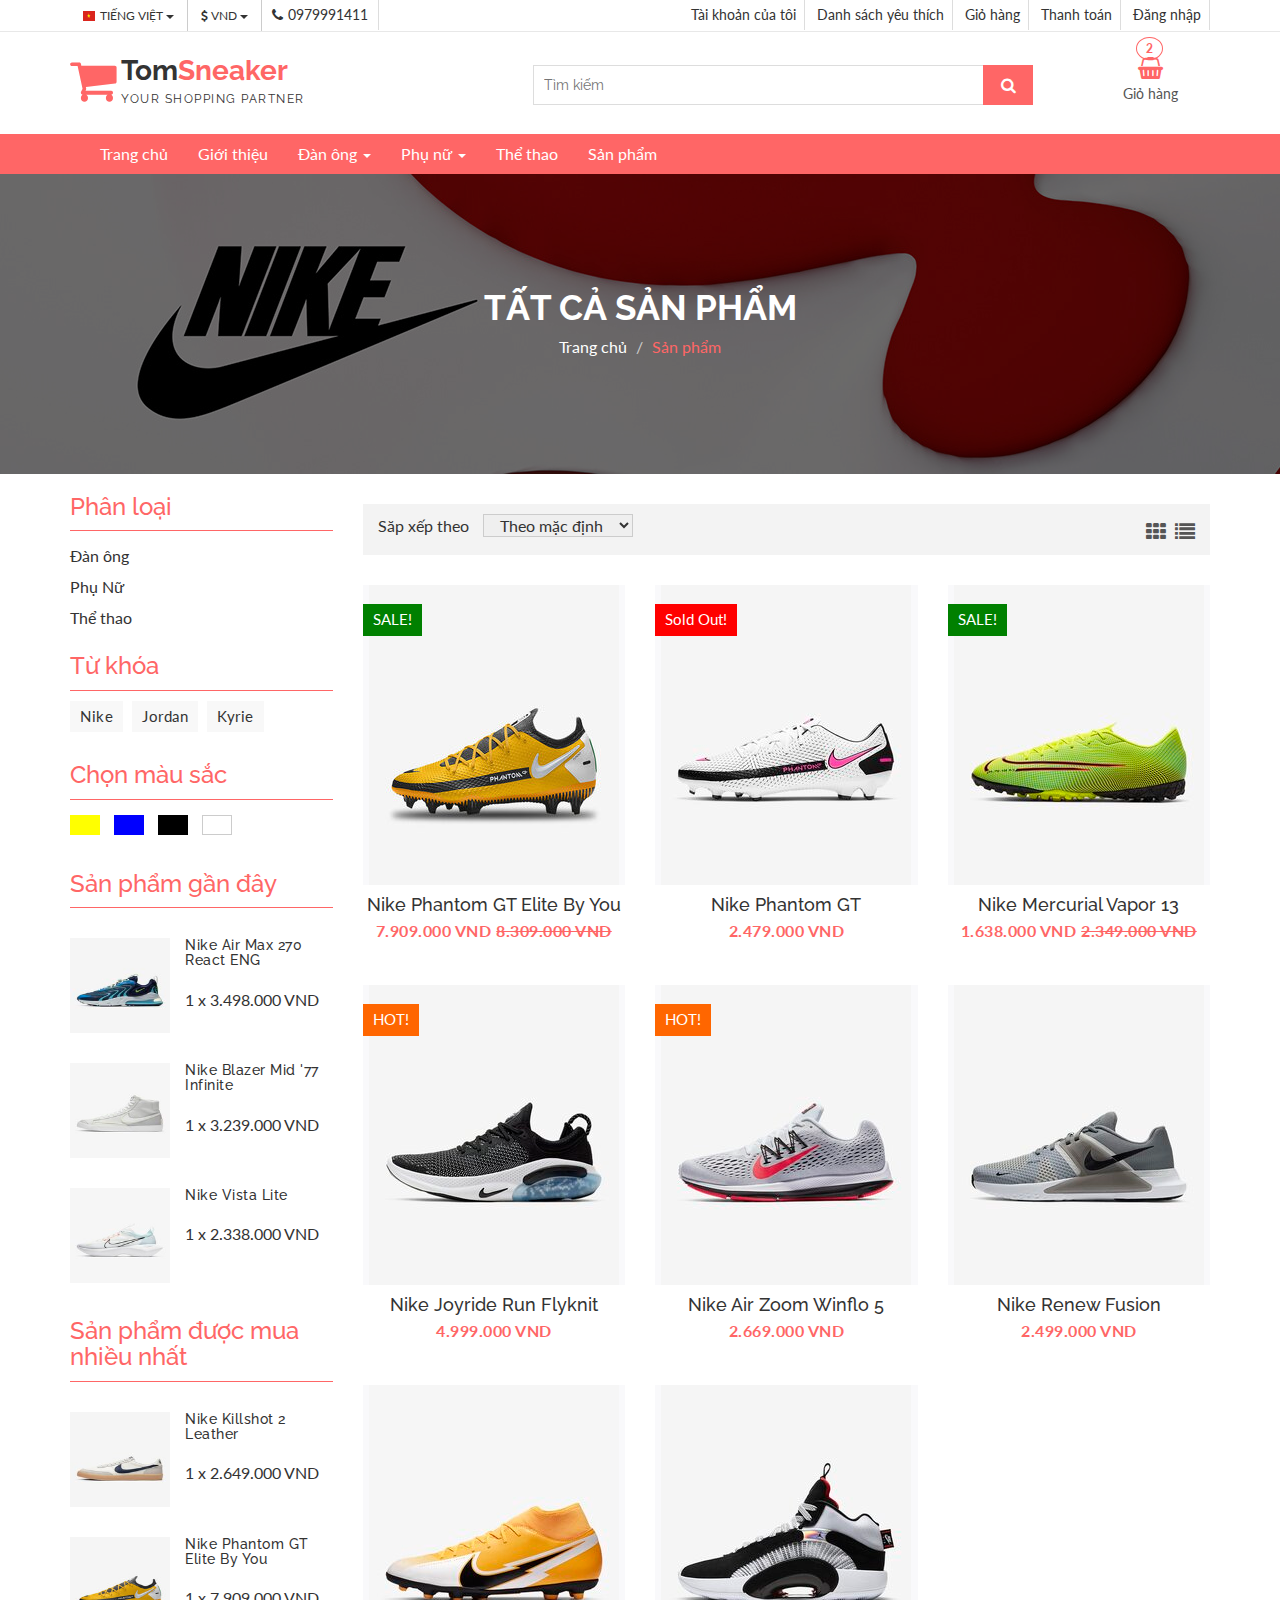
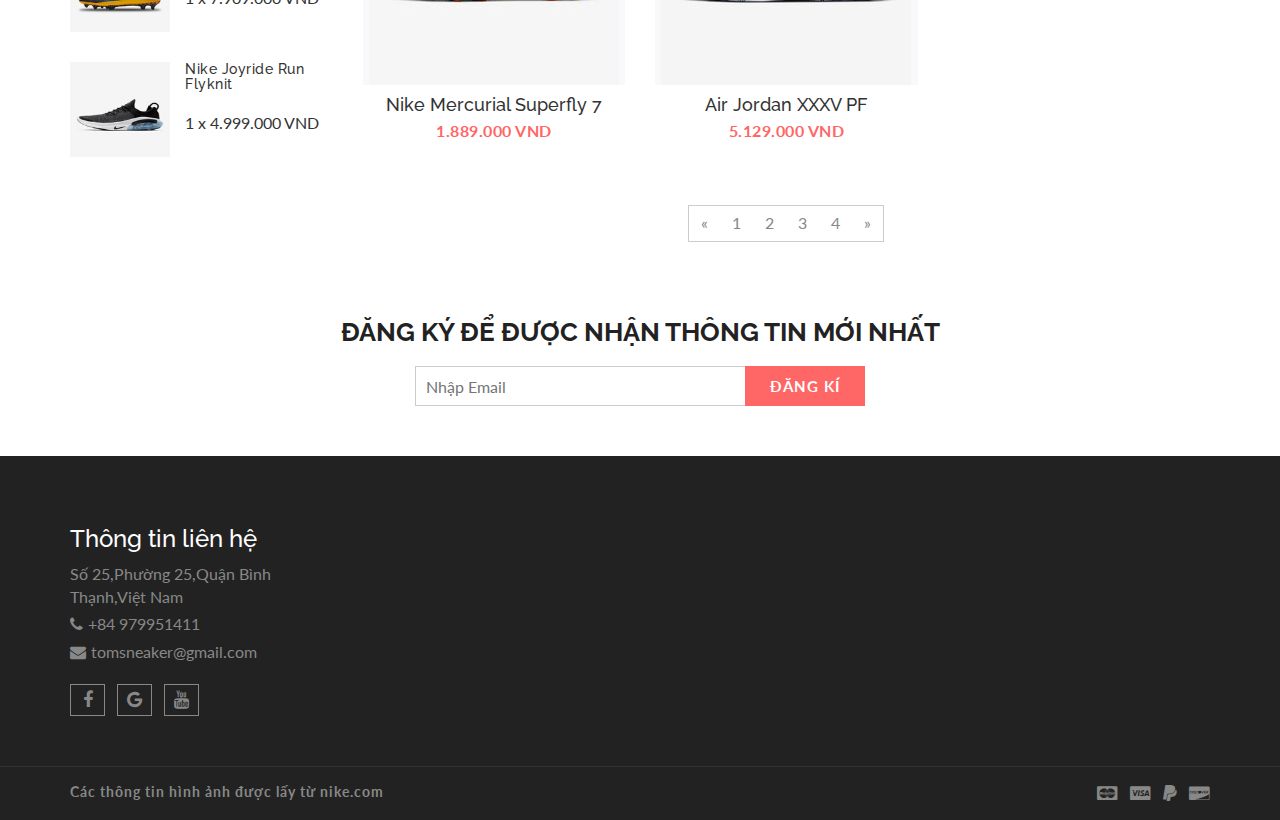
<file: shopbangiay/TCSP_Trang3.html>
<!DOCTYPE html>
<html lang="en">
  <head>
    <meta charset="utf-8">
    <meta http-equiv="X-UA-Compatible" content="IE=edge">
    <meta name="viewport" content="width=device-width, initial-scale=1">    
    <title>TOM SNEAKER | Sản phẩm</title>
    
    <!-- Font awesome -->
    <link href="css/font-awesome.css" rel="stylesheet">
    <!-- Bootstrap -->
    <link href="css/bootstrap.css" rel="stylesheet">   
    <!-- SmartMenus jQuery Bootstrap Addon CSS -->
    <link href="css/jquery.smartmenus.bootstrap.css" rel="stylesheet">
    <!-- Product view slider -->
    <link rel="stylesheet" type="text/css" href="css/jquery.simpleLens.css">    
    <!-- slick slider -->
    <link rel="stylesheet" type="text/css" href="css/slick.css">
    <!-- price picker slider -->
    <link rel="stylesheet" type="text/css" href="css/nouislider.css">
    <!-- Theme color -->
    <link id="switcher" href="css/theme-color/default-theme.css" rel="stylesheet">
    <!-- <link id="switcher" href="css/theme-color/bridge-theme.css" rel="stylesheet"> -->
    <!-- Top Slider CSS -->
    <link href="css/sequence-theme.modern-slide-in.css" rel="stylesheet" media="all">

    <!-- Main style sheet -->
    <link href="css/style.css" rel="stylesheet">    

    <!-- Google Font -->
    <link href='https://fonts.googleapis.com/css?family=Lato' rel='stylesheet' type='text/css'>
    <link href='https://fonts.googleapis.com/css?family=Raleway' rel='stylesheet' type='text/css'>
    

    <!-- HTML5 shim and Respond.js for IE8 support of HTML5 elements and media queries -->
    <!-- WARNING: Respond.js doesn't work if you view the page via file:// -->
    <!--[if lt IE 9]>
      <script src="https://oss.maxcdn.com/html5shiv/3.7.2/html5shiv.min.js"></script>
      <script src="https://oss.maxcdn.com/respond/1.4.2/respond.min.js"></script>
    <![endif]-->
  

  </head>
  <body> 
   <!-- wpf loader Two -->
    <div id="wpf-loader-two">          
      <div class="wpf-loader-two-inner">
        <span>TOM</span>
      </div>
    </div> 
    <!-- / wpf loader Two -->       
  <!-- SCROLL TOP BUTTON -->
    <a class="scrollToTop" href="#"><i class="fa fa-chevron-up"></i></a>
  <!-- END SCROLL TOP BUTTON -->


  <!-- Start header section -->
  <header id="aa-header">
    <!-- start header top  -->
    <div class="aa-header-top">
      <div class="container">
        <div class="row">
          <div class="col-md-12">
            <div class="aa-header-top-area">
              <!-- start header top left -->
              <div class="aa-header-top-left">
                <!-- start language -->
                <div class="aa-language">
                  <div class="dropdown">
                    <a class="btn dropdown-toggle" href="#" type="button" id="dropdownMenu1" data-toggle="dropdown" aria-haspopup="true" aria-expanded="true">
                      <img src="img/flag/vn.png" alt="english flag">TIẾNG VIỆT
                      <span class="caret"></span>
                    </a>
                    <ul class="dropdown-menu" aria-labelledby="dropdownMenu1">
                      <li><a href="#"><img src="img/flag/english.jpg" alt="">ENGLISH</a></li>
                    </ul>
                  </div>
                </div>
                <!-- / language -->

                <!-- start currency -->
                <div class="aa-currency">
                  <div class="dropdown">
                    <a class="btn dropdown-toggle" href="#" type="button" id="dropdownMenu1" data-toggle="dropdown" aria-haspopup="true" aria-expanded="true">
                      <i class="fa fa-usd"></i>VND
                      <span class="caret"></span>
                    </a>
                    <ul class="dropdown-menu" aria-labelledby="dropdownMenu1">
                      <li><a href="#"><i class="fa fa-usd"></i>USD</a></li>
                    </ul>
                  </div>
                </div>
                <!-- / currency -->
                <!-- start cellphone -->
                <div class="cellphone hidden-xs">
                  <p><span class="fa fa-phone"></span>0979991411</p>
                </div>
                <!-- / cellphone -->
              </div>
              <!-- / header top left -->
              <div class="aa-header-top-right">
                <ul class="aa-head-top-nav-right">
                  <li><a href="TaiKhoan.html">Tài khoản của tôi</a></li>
                  <li class="hidden-xs"><a href="DSYeuThich.html">Danh sách yêu thích</a></li>
                  <li class="hidden-xs"><a href="GioHang.html">Giỏ hàng</a></li>
                  <li class="hidden-xs"><a href="ThanhToan.html">Thanh toán</a></li>
                  <li><a href="" data-toggle="modal" data-target="#login-modal">Đăng nhập</a></li>
                </ul>
              </div>
            </div>
          </div>
        </div>
      </div>
    </div>
    <!-- / header top  -->

    <!-- start header bottom  -->
    <div class="aa-header-bottom">
      <div class="container">
        <div class="row">
          <div class="col-md-12">
            <div class="aa-header-bottom-area">
              <!-- logo  -->
              <div class="aa-logo">
                <!-- Text based logo -->
                <a href="index.html">
                  <span class="fa fa-shopping-cart"></span>
                  <p>Tom<strong>Sneaker</strong> <span>Your Shopping Partner</span></p>
                </a>
                <!-- img based logo -->
                <!-- <a href="index.html"><img src="img/logo.jpg" alt="logo img"></a> -->
              </div>
              <!-- / logo  -->
               <!-- cart box -->
              <div class="aa-cartbox">
                <a class="aa-cart-link" href="#">
                  <span class="fa fa-shopping-basket"></span>
                  <span class="aa-cart-title">Giỏ hàng</span>
                  <span class="aa-cart-notify">2</span>
                </a>
                <div class="aa-cartbox-summary">
                  <ul>
                    <li>
                      <a class="aa-cartbox-img" href="#"><img src="img/air-jordan-1-mid.jpg" alt="img"></a>
                      <div class="aa-cartbox-info">
                        <h4><a href="#">Air Jordan 1 Mid</a></h4>
                        <p>1 x 2.249.000 VND</p>
                      </div>
                      <a class="aa-remove-product" href="#"><span class="fa fa-times"></span></a>
                    </li>
                    <li>
                      <a class="aa-cartbox-img" href="#"><img src="img/kybrid-s2-ep.jpg" alt="img"></a>
                      <div class="aa-cartbox-info">
                        <h4><a href="#">Kybrid S2 EP</a></h4>
                        <p>1 x 3.829.000 VND</p>
                      </div>
                      <a class="aa-remove-product" href="#"><span class="fa fa-times"></span></a>
                    </li>                    
                    <li>
                      <span class="aa-cartbox-total-title">
                        Tổng hóa đơn
                      </span>
                      <span class="aa-cartbox-total-price">
                        6.078.000 VND
                      </span>
                    </li>
                  </ul>
                  <a class="aa-cartbox-checkout aa-primary-btn" href="ThanhToan.html">Thanh Toán</a>
                </div>
              </div>
              <!-- / cart box -->
              <!-- search box -->
              <div class="aa-search-box">
                <form action="">
                  <input type="text" name="" id="" placeholder="Tìm kiếm">
                  <button type="submit"><span class="fa fa-search"></span></button>
                </form>
              </div>
              <!-- / search box -->             
            </div>
          </div>
        </div>
      </div>
    </div>
    <!-- / header bottom  -->
  </header>
  <!-- / header section -->
  <!-- menu -->
  <section id="menu">
    <div class="container">
      <div class="menu-area">
        <!-- Navbar -->
        <div class="navbar navbar-default" role="navigation">
          <div class="navbar-header">
            <button type="button" class="navbar-toggle" data-toggle="collapse" data-target=".navbar-collapse">
              <span class="sr-only">Toggle navigation</span>
              <span class="icon-bar"></span>
              <span class="icon-bar"></span>
              <span class="icon-bar"></span>
            </button>          
          </div>
          <div class="navbar-collapse collapse">
            <!-- Left nav -->
            <ul class="nav navbar-nav">
              <li><a href="index.html">Trang chủ</a></li>
              <li><a href="Gioithieu.html">Giới thiệu</a></li>
              <li><a href="#">Đàn ông <span class="caret"></span></a>
                <ul class="dropdown-menu">                
                  <li><a href="#">Bóng rổ</a></li>
                  <li><a href="#">Chạy bộ</a></li>
                  <li><a href="#">Jordan</a></li>
                  <li><a href="#">Kyrie</a></li>                                                
                </ul>
              </li>
              <li><a href="#">Phụ nữ <span class="caret"></span></a>
                <ul class="dropdown-menu">  
                  <li><a href="#">Bóng rổ</a></li>
                  <li><a href="#">Chạy bộ</a></li>
                  <li><a href="#">Jordan</a></li>
                  <li><a href="#">Kyrie</a></li>  
                </ul>
              </li>
              <li><a href="#">Thể thao</a></li>
              <li><a href="TCSP_Trang1.html">Sản phẩm</a></li>
            </ul>
          </div><!--/.nav-collapse -->
        </div>
      </div>       
    </div>
  </section>
  <!-- / menu -->
 
  <!-- catg header banner section -->
  <section id="aa-catg-head-banner">
   <img src="img/fashion/tatcasanpham.jpg" alt="fashion img">
   <div class="aa-catg-head-banner-area">
     <div class="container">
      <div class="aa-catg-head-banner-content">
        <h2>Tất cả sản phẩm</h2>
        <ol class="breadcrumb">
          <li><a href="index.html">Trang chủ</a></li>         
          <li class="active">Sản phẩm</li>
        </ol>
      </div>
     </div>
   </div>
  </section>
  <!-- / catg header banner section -->

  <!-- product category -->
  <section id="aa-product-category">
    <div class="container">
      <div class="row">
        <div class="col-lg-9 col-md-9 col-sm-8 col-md-push-3">
          <div class="aa-product-catg-content">
            <div class="aa-product-catg-head">
              <div class="aa-product-catg-head-left">
                <form action="" class="aa-sort-form">
                  <label for="">Săp xếp theo</label>
                  <select name="">
                    <option value="1" selected="Default">Theo mặc định</option>
                    <option value="2">Tên</option>
                    <option value="3">Giá</option>
                    <option value="4">Ngày</option>
                  </select>
                </form>
              </div>
              <div class="aa-product-catg-head-right">
                <a id="grid-catg" href="#"><span class="fa fa-th"></span></a>
                <a id="list-catg" href="#"><span class="fa fa-list"></span></a>
              </div>
            </div>
            <div class="aa-product-catg-body">
              <ul class="aa-product-catg">
                <!-- start single product item -->
                <li>
                          <figure>
                            <a class="aa-product-img" href="#"><img src="img/sports/rsz_custom-nike-phantom-gt-elite-by-you.jpg" alt="air max 270"></a>
                            <a class="aa-add-card-btn"href="#"><span class="fa fa-shopping-cart"></span>Thêm vào giỏ hàng</a>
                              <figcaption>
                              <h4 class="aa-product-title"><a href="#">Nike Phantom GT Elite By You</a></h4>
                              <span class="aa-product-price">7.909.000 VND</span><span class="aa-product-price"><del>8.309.000 VND</del></span>
                            </figcaption>
                          </figure>                        
                          <div class="aa-product-hvr-content">
                            <a href="#" data-toggle="tooltip" data-placement="top" title="Thêm vào danh sách yêu thích"><span class="fa fa-heart-o"></span></a>
                            <a href="#" data-toggle="tooltip" data-placement="top" title="So sánh"><span class="fa fa-exchange"></span></a>
                            <a href="#" data-toggle2="tooltip" data-placement="top" title="Xem chi tiết" data-toggle="modal" data-target="#quick-view-modal"><span class="fa fa-search"></span></a>                          
                          </div>
                          <!-- product badge -->
                          <span class="aa-badge aa-sale" href="#">SALE!</span>
                        </li>
                <!-- start single product item -->
                <li>
                          <figure>
                            <a class="aa-product-img" href="#"><img src="img/sports/rsz_phantom-gt-academy-mg-multi-ground-football-boot-tpd31k.jpg" alt="polo shirt img"></a>
                            <a class="aa-add-card-btn"href="#"><span class="fa fa-shopping-cart"></span>Thêm vào giỏ hàng</a>
                             <figcaption>
                              <h4 class="aa-product-title"><a href="#">Nike Phantom GT</a></h4>
                              <span class="aa-product-price">2.479.000 VND</span>
                            </figcaption>
                          </figure>                         
                          <div class="aa-product-hvr-content">
                            <a href="#" data-toggle="tooltip" data-placement="top" title="Thêm vào danh sách yêu thích"><span class="fa fa-heart-o"></span></a>
                            <a href="#" data-toggle="tooltip" data-placement="top" title="So sánh"><span class="fa fa-exchange"></span></a>
                            <a href="#" data-toggle2="tooltip" data-placement="top" title="Xem chi tiết" data-toggle="modal" data-target="#quick-view-modal"><span class="fa fa-search"></span></a>
                          </div>
                          <!-- product badge -->
                           <span class="aa-badge aa-sold-out" href="#">Sold Out!</span>
                        </li>
                <!-- start single product item -->
                <li>
                          <figure>
                            <a class="aa-product-img" href="#"><img src="img/sports/rsz_mercurial-vapor-13-academy-mds-tf-artificial-football-shoe-hmzgfp.jpg" alt="polo shirt img"></a>
                            <a class="aa-add-card-btn"href="#"><span class="fa fa-shopping-cart"></span>Thêm vào giỏ hàng</a>
                             <figcaption>
                              <h4 class="aa-product-title"><a href="#">Nike Mercurial Vapor 13 </a></h4>
                              <span class="aa-product-price">1.638.000 VND</span><span class="aa-product-price"><del>2.349.000 VND</del></span>
                            </figcaption>
                          </figure>                         
                          <div class="aa-product-hvr-content">
                            <a href="#" data-toggle="tooltip" data-placement="top" title="Thêm vào danh sách yêu thích"><span class="fa fa-heart-o"></span></a>
                            <a href="#" data-toggle="tooltip" data-placement="top" title="So sánh"><span class="fa fa-exchange"></span></a>
                            <a href="#" data-toggle2="tooltip" data-placement="top" title="Xem chi tiết" data-toggle="modal" data-target="#quick-view-modal"><span class="fa fa-search"></span></a>
                          </div>
                          <span class="aa-badge aa-sale" href="#">SALE!</span>
                        </li>
                <!-- start single product item -->
                <li>
                          <figure>
                            <a class="aa-product-img" href="#"><img src="img/sports/rsz_joyride-run-flyknit-running-shoe-sqfqgq.jpg" alt="polo shirt img"></a>
                            <a class="aa-add-card-btn"href="#"><span class="fa fa-shopping-cart"></span>Thêm vào giỏ hàng</a>
                            <figcaption>
                              <h4 class="aa-product-title"><a href="#">Nike Joyride Run Flyknit</a></h4>
                              <span class="aa-product-price">4.999.000 VND</span>
                            </figcaption>
                          </figure>                          
                          <div class="aa-product-hvr-content">
                            <a href="#" data-toggle="tooltip" data-placement="top" title="Thêm vào danh sách yêu thích"><span class="fa fa-heart-o"></span></a>
                            <a href="#" data-toggle="tooltip" data-placement="top" title="So sánh"><span class="fa fa-exchange"></span></a>
                            <a href="#" data-toggle2="tooltip" data-placement="top" title="Xem chi tiết" data-toggle="modal" data-target="#quick-view-modal"><span class="fa fa-search"></span></a>
                          </div>
                          <!-- product badge -->
                          <span class="aa-badge aa-hot" href="#">HOT!</span>
                        </li>
                <!-- start single product item -->
                <li>
                          <figure>
                            <a class="aa-product-img" href="#"><img src="img/sports/rsz_air-zoom-wio-5-running-shoe-cnqzkd.jpg" alt="polo shirt img"></a>
                            <a class="aa-add-card-btn"href="#"><span class="fa fa-shopping-cart"></span>Thêm vào giỏ hàng</a>
                            <figcaption>
                              <h4 class="aa-product-title"><a href="#">Nike Air Zoom Winflo 5</a></h4>
                              <span class="aa-product-price">2.669.000 VND</span>
                            </figcaption>
                          </figure>                          
                          <div class="aa-product-hvr-content">
                            <a href="#" data-toggle="tooltip" data-placement="top" title="Thêm vào danh sách yêu thích"><span class="fa fa-heart-o"></span></a>
                            <a href="#" data-toggle="tooltip" data-placement="top" title="So sánh"><span class="fa fa-exchange"></span></a>
                            <a href="#" data-toggle2="tooltip" data-placement="top" title="Xem chi tiết" data-toggle="modal" data-target="#quick-view-modal"><span class="fa fa-search"></span></a>
                          </div>
                          <!-- product badge -->
                          <span class="aa-badge aa-hot" href="#">HOT!</span>
                        </li>
                <!-- start single product item -->
                <li>
                          <figure>
                            <a class="aa-product-img" href="#"><img src="img/sports/rsz_renew-fusion-training-shoe-mlrcbb.jpg" alt="polo shirt img"></a>
                            <a class="aa-add-card-btn"href="#"><span class="fa fa-shopping-cart"></span>Thêm vào giỏ hàng</a>
                            <figcaption>
                              <h4 class="aa-product-title"><a href="#">Nike Renew Fusion</a></h4>
                              <span class="aa-product-price">2.499.000 VND</span>
                            </figcaption>
                          </figure>                          
                          <div class="aa-product-hvr-content">
                            <a href="#" data-toggle="tooltip" data-placement="top" title="Thêm vào danh sách yêu thích"><span class="fa fa-heart-o"></span></a>
                            <a href="#" data-toggle="tooltip" data-placement="top" title="So sánh"><span class="fa fa-exchange"></span></a>
                            <a href="#" data-toggle2="tooltip" data-placement="top" title="Xem chi tiết" data-toggle="modal" data-target="#quick-view-modal"><span class="fa fa-search"></span></a>
                          </div>
                        </li>
                <!-- start single product item -->
                <li>
                          <figure>
                            <a class="aa-product-img" href="#"><img src="img/sports/rsz_mercurial-superfly-7-club-mg-multi-ground-football-boot-ltw0pw.jpg" alt="polo shirt img"></a>
                            <a class="aa-add-card-btn"href="#"><span class="fa fa-shopping-cart"></span>Thêm vào giỏ hàng</a>
                            <figcaption>
                              <h4 class="aa-product-title"><a href="#">Nike Mercurial Superfly 7 </a></h4>
                              <span class="aa-product-price">1.889.000 VND</span>
                            </figcaption>
                          </figure>                          
                          <div class="aa-product-hvr-content">
                            <a href="#" data-toggle="tooltip" data-placement="top" title="Thêm vào danh sách yêu thích"><span class="fa fa-heart-o"></span></a>
                            <a href="#" data-toggle="tooltip" data-placement="top" title="So sánh"><span class="fa fa-exchange"></span></a>
                            <a href="#" data-toggle2="tooltip" data-placement="top" title="Xem chi tiết" data-toggle="modal" data-target="#quick-view-modal"><span class="fa fa-search"></span></a>
                          </div>
                        </li>
                <!-- start single product item -->
                <li>
                          <figure>
                            <a class="aa-product-img" href="#"><img src="img/sports/rsz_air-jordan-xxxv-pf-basketball-shoe-qrrrhz.jpg" alt="polo shirt img"></a>
                            <a class="aa-add-card-btn"href="#"><span class="fa fa-shopping-cart"></span>Thêm vào giỏ hàng</a>
                            <figcaption>
                              <h4 class="aa-product-title"><a href="#">Air Jordan XXXV PF</a></h4>
                              <span class="aa-product-price">5.129.000 VND</span>
                            </figcaption>
                          </figure>                          
                          <div class="aa-product-hvr-content">
                            <a href="#" data-toggle="tooltip" data-placement="top" title="Thêm vào danh sách yêu thích"><span class="fa fa-heart-o"></span></a>
                            <a href="#" data-toggle="tooltip" data-placement="top" title="So sánh"><span class="fa fa-exchange"></span></a>
                            <a href="#" data-toggle2="tooltip" data-placement="top" title="Xem chi tiết" data-toggle="modal" data-target="#quick-view-modal"><span class="fa fa-search"></span></a>
                          </div>
                        </li>
              </ul>
              <!-- quick view modal -->                  
                  <div class="modal fade" id="quick-view-modal" tabindex="-1" role="dialog" aria-labelledby="myModalLabel" aria-hidden="true">
                    <div class="modal-dialog">
                      <div class="modal-content">                      
                        <div class="modal-body">
                        <button type="button" class="close" data-dismiss="modal" aria-hidden="true">&times;</button>
                          <div class="row">
                            <!-- Modal view slider -->
                            <div class="col-md-6 col-sm-6 col-xs-12">                              
                              <div class="aa-product-view-slider">                                
                                <div class="simpleLens-gallery-container" id="demo-1">
                                  <div class="simpleLens-container">
                                      <div class="simpleLens-big-image-container">
                                          <a class="simpleLens-lens-image" data-lens-image="img/hinh1x900x1024.jpg">
                                              <img src="img/man/rsz_air-max-270-react-eng-shoe-4vld7x.jpg" class="simpleLens-big-image">
                                          </a>
                                      </div>
                                  </div>
                                  <div class="simpleLens-thumbnails-container">
                                      <a href="#" class="simpleLens-thumbnail-wrapper"
                                         data-lens-image="img/view-slider/large/rsz_biggoc1.jpg"
                                         data-big-image="img/rsz_goc1.jpg">
                                          <img src="img/view-slider/thumbnail/rsz_11goc1.jpg">
                                      </a>                                    
                                      <a href="#" class="simpleLens-thumbnail-wrapper"
                                         data-lens-image="img/view-slider/large/rsz_biggoc2.jpg"
                                         data-big-image="img/rsz_goc2.jpg">
                                          <img src="img/view-slider/thumbnail/rsz_1goc2.jpg">
                                      </a>

                                      <a href="#" class="simpleLens-thumbnail-wrapper"
                                         data-lens-image="img/view-slider/large/rsz_biggoc3.jpg"
                                         data-big-image="img/rsz_goc3.jpg">
                                          <img src="img/view-slider/thumbnail/rsz_1goc3.jpg">
                                      </a>
                                  </div>
                                </div>
                              </div>
                            </div>
                            <!-- Modal view content -->
                            <div class="col-md-6 col-sm-6 col-xs-12">
                              <div class="aa-product-view-content">
                                <h3>Nike Air Max 270 React ENG</h3>
                                <div class="aa-price-block">
                                  <span class="aa-product-view-price">3.498.000 VND</span><span class="aa-product-price"><del>4.000.000 VND</del></span>
                                </div>
                                <p>Bước đi đột phá của Nike Air Max 270 React ENG.Nó kết hợp Max Air cao nhất của Nike với công nghệ Nike React đàn hồi giúp đệm có thể co giản thoải mái,cộng với phong cách và cảm hứng lấy từ không gian truyền cảm hứng cho bạn để chụp cho các vì sao.</p>
                                <h4>Size</h4>
                                <div class="aa-prod-view-size">
                                  <a href="#">39</a>
                                  <a href="#">40</a>
                                  <a href="#">41</a>
                                  <a href="#">42</a>
                                  <a href="#">43</a>
                                  <a href="#">44</a>
                                </div>
                                <div class="aa-prod-view-bottom">
                                  <a href="#" class="aa-add-to-cart-btn"><span class="fa fa-shopping-cart"></span>Thêm vào giỏ hàng</a>
                                </div>
                              </div>
                            </div>
                          </div>
                        </div>                        
                      </div><!-- /.modal-content -->
                    </div><!-- /.modal-dialog -->
                  </div><!-- / quick view modal -->           
            </div>
            <div class="aa-product-catg-pagination">
              <nav>
                <ul class="pagination">
                  <li>
                    <a href="#" aria-label="Previous">
                      <span aria-hidden="true">&laquo;</span>
                    </a>
                  </li>
                  <li><a href="TCSP_Trang1.html">1</a></li>
                  <li><a href="TCSP_Trang2.html">2</a></li>
                  <li><a href="#">3</a></li>
                  <li><a href="#">4</a></li>
                  <li>
                    <a href="#" aria-label="Next">
                      <span aria-hidden="true">&raquo;</span>
                    </a>
                  </li>
                </ul>
              </nav>
            </div>
          </div>
        </div>
        <div class="col-lg-3 col-md-3 col-sm-4 col-md-pull-9">
          <aside class="aa-sidebar">
            <!-- single sidebar -->
            <div class="aa-sidebar-widget">
              <h3>Phân loại</h3>
              <ul class="aa-catg-nav">
                <li><a href="#">Đàn ông</a></li>
                <li><a href="#">Phụ Nữ</a></li>
                <li><a href="#">Thể thao</a></li>
              </ul>
            </div>
            <!-- single sidebar -->
            <div class="aa-sidebar-widget">
              <h3>Từ khóa</h3>
              <div class="tag-cloud">
                <a href="#">Nike</a>
                <a href="#">Jordan</a>
                <a href="#">Kyrie</a>
              </div>
            </div>
            <!-- single sidebar -->
            <!-- single sidebar -->
            <div class="aa-sidebar-widget">
              <h3>Chọn màu sắc</h3>
              <div class="aa-color-tag">
                <a class="aa-color-yellow" href="#"></a>
                <a class="aa-color-blue" href="#"></a>
                <a class="aa-color-black" href="#"></a>
                <a class="aa-color-white" href="#"></a>
              </div>                            
            </div>
            <!-- single sidebar -->
            <div class="aa-sidebar-widget">
              <h3>Sản phẩm gần đây</h3>
              <div class="aa-recently-views">
                <ul>
                  <li>
                    <a href="#" class="aa-cartbox-img"><img alt="img" src="img/man/150_air-max-270-react-eng-shoe-4vld7x.jpg"></a>
                    <div class="aa-cartbox-info">
                      <h4><a href="#">Nike Air Max 270 React ENG</a></h4>
                      <p>1 x 3.498.000 VND</p>
                    </div>                    
                  </li>
                  <li>
                    <a href="#" class="aa-cartbox-img"><img alt="img" src="img/man/150_blazer-mid-77-infinite-shoe-dcp5mm.jpg"></a>
                    <div class="aa-cartbox-info">
                      <h4><a href="#">Nike Blazer Mid '77 Infinite</a></h4>
                      <p>1 x 3.239.000 VND</p>
                    </div>                    
                  </li>
                   <li>
                    <a href="#" class="aa-cartbox-img"><img alt="img" src="img/women/150_vista-lite-shoe-m10k0k.jpg"></a>
                    <div class="aa-cartbox-info">
                      <h4><a href="#">Nike Vista Lite</a></h4>
                      <p>1 x 2.338.000 VND</p>
                    </div>                    
                  </li>                                      
                </ul>
              </div>                            
            </div>
            <!-- single sidebar -->
            <div class="aa-sidebar-widget">
              <h3>Sản phẩm được mua nhiều nhất</h3>
              <div class="aa-recently-views">
                <ul>
                  <li>
                    <a href="#" class="aa-cartbox-img"><img alt="img" src="img/man/150_1killshot-2-leather-shoe-dqwz4j.jpg"></a>
                    <div class="aa-cartbox-info">
                      <h4><a href="#">Nike Killshot 2 Leather</a></h4>
                      <p>1 x 2.649.000 VND</p>
                    </div>                    
                  </li>
                  <li>
                    <a href="#" class="aa-cartbox-img"><img alt="img" src="img/sports/150_custom-nike-phantom-gt-elite-by-you.jpg"></a>
                    <div class="aa-cartbox-info">
                      <h4><a href="#">Nike Phantom GT Elite By You</a></h4>
                      <p>1 x 7.909.000 VND</p>
                    </div>                    
                  </li>
                   <li>
                    <a href="#" class="aa-cartbox-img"><img alt="img" src="img/sports/150_joyride-run-flyknit-running-shoe-sqfqgq (1).jpg"></a>
                    <div class="aa-cartbox-info">
                      <h4><a href="#">Nike Joyride Run Flyknit</a></h4>
                      <p>1 x 4.999.000 VND</p>
                    </div>                    
                  </li>                                      
                </ul>
              </div>                            
            </div>
          </aside>
        </div>
       
      </div>
    </div>
  </section>
  <!-- / product category -->


  <!-- Subscribe section -->
  <section id="aa-subscribe">
    <div class="container">
      <div class="row">
        <div class="col-md-12">
          <div class="aa-subscribe-area">
            <h3>Đăng ký để được nhận thông tin mới nhất</h3>
            <form action="" class="aa-subscribe-form">
              <input type="email" name="" id="" placeholder="Nhập Email">
              <input type="submit" value="Đăng kí">
            </form>
          </div>
        </div>
      </div>
    </div>
  </section>
  <!-- / Subscribe section -->

  <!-- footer -->  
  <footer id="aa-footer">
    <!-- footer bottom -->
    <div class="aa-footer-top">
     <div class="container">
        <div class="row">
        <div class="col-md-12">
          <div class="aa-footer-top-area" >
            <div class="row">
              <!-- <div class="col-md-3 col-sm-6">
                <div class="aa-footer-widget">
                  <h3>Main Menu</h3>
                  <ul class="aa-footer-nav">
                    <li><a href="#">Home</a></li>
                    <li><a href="#">Our Services</a></li>
                    <li><a href="#">Our Products</a></li>
                    <li><a href="#">About Us</a></li>
                    <li><a href="#">Contact Us</a></li>
                  </ul>
                </div>
              </div> -->
              <div class="col-md-3 col-sm-6">
                <div class="aa-footer-widget">
                  <div class="aa-footer-widget">
                    <h3>Thông tin liên hệ</h3>
                    <address>
                      <p> Số 25,Phường 25,Quận Bình Thạnh,Việt Nam</p>
                      <p><span class="fa fa-phone"></span>+84 979951411</p>
                      <p><span class="fa fa-envelope"></span>tomsneaker@gmail.com</p>
                    </address>
                    <div class="aa-footer-social">
                      <a href="https://facebook.com/"><span class="fa fa-facebook"></span></a>
                      <a href="https://google.com/"><span class="fa fa-google"></span></a>
                      <a href="https://youtube.com/"><span class="fa fa-youtube"></span></a>
                    </div>
                  </div>
                </div>
              </div>
            </div>
          </div>
        </div>
      </div>
     </div>
    </div>
    <!-- footer-bottom -->
    <div class="aa-footer-bottom">
      <div class="container">
        <div class="row">
        <div class="col-md-12">
          <div class="aa-footer-bottom-area">
            <p>Các thông tin hình ảnh được lấy từ <a href="http://nike.com/">nike.com</a></p>
            <div class="aa-footer-payment">
              <span class="fa fa-cc-mastercard"></span>
              <span class="fa fa-cc-visa"></span>
              <span class="fa fa-paypal"></span>
              <span class="fa fa-cc-discover"></span>
            </div>
          </div>
        </div>
      </div>
      </div>
    </div>
  </footer>
  <!-- / footer -->
  <!-- Login Modal -->  
  <div class="modal fade" id="login-modal" tabindex="-1" role="dialog" aria-labelledby="myModalLabel" aria-hidden="true">
    <div class="modal-dialog">
      <div class="modal-content">                      
        <div class="modal-body">
        <button type="button" class="close" data-dismiss="modal" aria-hidden="true">&times;</button>
          <h4>Đăng nhập hoặc Đăng ký</h4>
          <form class="aa-login-form" action="">
            <label for="">Tên người dùng hoặc địa chỉ Email<span>*</span></label>
            <input type="text" placeholder="Nhập tên hoặc email">
            <label for="">Mật khẩu<span>*</span></label>
            <input type="password" placeholder="Mật khẩu">
            <button class="aa-browse-btn" type="submit">Đăng nhập</button>
            <label for="rememberme" class="rememberme"><input type="checkbox" id="rememberme"> Ghi nhớ Đăng nhập </label>
            <p class="aa-lost-password"><a href="#">Quên mật khẩu?</a></p>
            <div class="aa-register-now">
              không có tài khoản?<a href="TaiKhoan.html">Đăng ký ngay!</a>
            </div>
          </form>
        </div>                        
      </div><!-- /.modal-content -->
    </div><!-- /.modal-dialog -->
  </div>    


    

  <!-- jQuery library -->
  <script src="https://ajax.googleapis.com/ajax/libs/jquery/1.11.3/jquery.min.js"></script>
  <!-- Include all compiled plugins (below), or include individual files as needed -->
  <script src="js/bootstrap.js"></script>  
  <!-- SmartMenus jQuery plugin -->
  <script type="text/javascript" src="js/jquery.smartmenus.js"></script>
  <!-- SmartMenus jQuery Bootstrap Addon -->
  <script type="text/javascript" src="js/jquery.smartmenus.bootstrap.js"></script>  
  <!-- To Slider JS -->
  <script src="js/sequence.js"></script>
  <script src="js/sequence-theme.modern-slide-in.js"></script>  
  <!-- Product view slider -->
  <script type="text/javascript" src="js/jquery.simpleGallery.js"></script>
  <script type="text/javascript" src="js/jquery.simpleLens.js"></script>
  <!-- slick slider -->
  <script type="text/javascript" src="js/slick.js"></script>
  <!-- Price picker slider -->
  <script type="text/javascript" src="js/nouislider.js"></script>
  <!-- Custom js -->
  <script src="js/custom.js"></script> 
  

  </body>
</html>
</file>
<file: shopbangiay/css/nouislider.css>
/* Functional styling;
 * These styles are required for noUiSlider to function.
 * You don't need to change these rules to apply your design.
 */
.noUi-target,
.noUi-target * {
-webkit-touch-callout: none;
-webkit-user-select: none;
-ms-touch-action: none;
	touch-action: none;
-ms-user-select: none;
-moz-user-select: none;
	user-select: none;
-moz-box-sizing: border-box;
	box-sizing: border-box;
}
.noUi-target {
	position: relative;
	direction: ltr;
}
.noUi-base {
	width: 100%;
	height: 100%;
	position: relative;
	z-index: 1; /* Fix 401 */
}
.noUi-origin {
	position: absolute;
	right: 0;
	top: 0;
	left: 0;
	bottom: 0;
}
.noUi-handle {
	position: relative;
	z-index: 1;
}
.noUi-stacking .noUi-handle {
/* This class is applied to the lower origin when
   its values is > 50%. */
	z-index: 10;
}
.noUi-state-tap .noUi-origin {
-webkit-transition: left 0.3s, top 0.3s;
	transition: left 0.3s, top 0.3s;
}
.noUi-state-drag * {
	cursor: inherit !important;
}

/* Painting and performance;
 * Browsers can paint handles in their own layer.
 */
.noUi-base,
.noUi-handle {
	-webkit-transform: translate3d(0,0,0);
	transform: translate3d(0,0,0);
}

/* Slider size and handle placement;
 */
.noUi-horizontal {
	height: 5px;
}
.noUi-horizontal .noUi-handle {
	cursor: w-resize;
	height: 23px;
	left: -17px;
	top: -10px;
	width: 28px;
}
.noUi-vertical {
	width: 18px;
}
.noUi-vertical .noUi-handle {
	width: 28px;
	height: 34px;
	left: -6px;
	top: -17px;
}

/* Styling;
 */
.noUi-background {
	background: #FAFAFA;
	box-shadow: inset 0 1px 1px #f0f0f0;
}
.noUi-connect {
	background: #ccc;
	box-shadow: inset 0 0 3px rgba(51,51,51,0.45);
-webkit-transition: background 450ms;
	transition: background 450ms;
}
.noUi-origin {
	border-radius: 2px;
}
.noUi-target {
	border-radius: 0px;
	border: 1px solid #D3D3D3;
	box-shadow: inset 0 1px 1px #F0F0F0, 0 3px 6px -5px #BBB;
	margin-top: 30px;
	margin-bottom: 10px;
}
.noUi-target.noUi-connect {
	box-shadow: inset 0 0 3px rgba(51,51,51,0.45), 0 3px 6px -5px #BBB;
}

/* Handles and cursors;
 */
.noUi-draggable {
	cursor: w-resize;
}
.noUi-vertical .noUi-draggable {
	cursor: n-resize;
}
.noUi-handle {
	border: 1px solid #D9D9D9;
	border-radius: 0px;
	background: #FFF;
	cursor: default;
	box-shadow: inset 0 0 1px #FFF,
				inset 0 1px 7px #EBEBEB,
				0 3px 6px -3px #BBB;
}
.noUi-active {
	box-shadow: inset 0 0 1px #FFF,
				inset 0 1px 7px #DDD,
				0 3px 6px -3px #BBB;
}

/* Handle stripes;
 */
.noUi-handle:before,
.noUi-handle:after {
	content: "";
	display: block;
	position: absolute;
	height: 10px;
	width: 1px;
	background: #E8E7E6;
	left: 9px;
	top: 5px;
}
.noUi-handle:after {
	left: 15px;
}
.noUi-vertical .noUi-handle:before,
.noUi-vertical .noUi-handle:after {
	width: 14px;
	height: 1px;
	left: 6px;
	top: 14px;
}
.noUi-vertical .noUi-handle:after {
	top: 17px;
}

/* Disabled state;
 */
[disabled].noUi-connect,
[disabled] .noUi-connect {
	background: #B8B8B8;
}
[disabled].noUi-origin,
[disabled] .noUi-handle {
	cursor: not-allowed;
}
</file>
<file: shopbangiay/css/theme-color/default-theme.css>
/*=======================================
Template Design By MarkUps.
Author URI : http://www.markups.io/
========================================*/


h2 {
  color: #ff6666;  
}
.aa-primary-btn:hover, .aa-primary-btn:focus {
  color: #ff6666; 
  border-color: #ff6666;
}
.aa-secondary-btn {  
  color: #ff6666;  
}
.aa-secondary-btn:hover, .aa-secondary-btn:focus {
  background-color: #ff6666;  
}
.aa-browse-btn {
  background-color: #ff6666;  
  border: 1px solid #ff6666;  
}
.aa-browse-btn:hover, .aa-browse-btn:focus {
  color: #ff6666;
}
.aa-add-to-cart-btn:hover, .aa-add-to-cart-btn:focus {
  color: #ff6666;
  border-color: #ff6666;
}
.aa-filter-btn {
  background-color: #ff6666;
  border: 1px solid #ff6666;  
}
.aa-cart-view-btn {
  background-color: #ff6666;  
}
#aa-header .aa-header-bottom .aa-header-bottom-area .aa-logo a > span {
  color: #ff6666;  
}
#aa-header .aa-header-bottom .aa-header-bottom-area .aa-logo a strong {
  color: #ff6666;
}
#aa-header .aa-header-bottom .aa-header-bottom-area .aa-search-box button {
  background-color: #ff6666;  
}
#aa-header .aa-header-bottom .aa-cartbox .aa-cart-link {
  color: #ff6666;  
}
#aa-header .aa-header-bottom .aa-cartbox .aa-cart-link .aa-cart-notify {
  border: 1px solid #ff6666;  
  color: #ff6666;  
}
#aa-header .aa-header-bottom .aa-cartbox .aa-cart-link .aa-cart-notify:after { 
  border-top-color: #ff6666;  
}
#aa-header .aa-header-bottom .aa-cartbox .aa-cartbox-summary ul li .aa-remove-product:hover, #aa-header .aa-header-bottom .aa-cartbox .aa-cartbox-summary ul li .aa-remove-product:focus {
  border-color: #ff6666;
}
#menu {
  background-color: #ff6666; 
}
#menu .menu-area .navbar-default .navbar-nav .open a {
  color: #ff6666;
}
#menu .menu-area .navbar-default .navbar-nav .dropdown-menu li a {
  color: #ff6666;
}
#menu .menu-area .navbar-default .navbar-nav .dropdown-menu li a:hover, #menu .menu-area .navbar-default .navbar-nav .dropdown-menu li a:focus { 
  background-color: #ff6666;
}
.scrollToTop {
  background-color: #ff6666;
  border: 1px solid #ff6666;  
}
.scrollToTop:hover,
.scrollToTop:focus { 
  color: #ff6666; 
}
#wpf-loader-two .wpf-loader-two-inner:before {
  background: #ff6666;  
}
#wpf-loader-two .wpf-loader-two-inner:after {
  background: #ff6666;  
}
#wpf-loader-two {
  background-color: #ff6666;  
}
#aa-slider .aa-slider-area .seq-title span {
  color: #ff6666;  
}
#aa-slider .aa-slider-area .seq .seq-next:hover, #aa-slider .aa-slider-area .seq .seq-next:focus {  
  background-color: #ff6666;
}
#aa-slider .aa-slider-area .seq .seq-prev:hover, #aa-slider .aa-slider-area .seq .seq-prev:focus {  
  background-color: #ff6666;
}
#aa-promo .aa-promo-area .aa-promo-banner .aa-prom-content span {  
  color: #ff6666;
}
#aa-promo .aa-promo-area .aa-promo-banner .aa-prom-content h4 a:hover {
  color: #ff6666 !important;
}
.aa-products-tab li a:hover, .aa-products-tab li a:focus {  
  border-bottom: 1px solid #ff6666;
}
.aa-products-tab li.active a {
  border-bottom: 1px solid #ff6666 !important;  
}
.aa-products-tab li.active a:hover, .aa-products-tab li.active a:focus {  
  border-bottom: 1px solid #ff6666;
}
.aa-product-catg li figure .aa-add-card-btn:hover {
  color: #ff6666;
}
.aa-product-catg li .aa-product-title a:hover, .aa-product-catg li .aa-product-title a:focus {
  color: #ff6666;
}
.aa-product-catg li .aa-product-price {
  color: #ff6666;  
}
.aa-product-catg li .aa-product-hvr-content a:hover, .aa-product-catg li .aa-product-hvr-content a:focus {
  color: #ff6666;
}
#quick-view-modal .modal-content button.close:hover {
  color: #ff6666; 
}
#quick-view-modal .modal-content .aa-product-view-content .aa-price-block .aa-product-avilability span {
  color: #ff6666;
}
#quick-view-modal .modal-content .aa-product-view-content .aa-prod-view-size a:hover, #quick-view-modal .modal-content .aa-product-view-content .aa-prod-view-size a:focus {
  border-color: #ff6666;
  color: #ff6666;
}
#quick-view-modal .modal-content .aa-product-view-content .aa-prod-quantity .aa-prod-category a {
  color: #ff6666; 
}
.slick-prev,
.slick-next {
  background-color: #ff6666;
}
#aa-support .aa-support-area .aa-support-single span {
  color: #ff6666; 
}
#aa-testimonial .aa-testimonial-area .aa-testimonial-slider li.slick-active {
  background-color: #ff6666;
}
.aa-latest-blog-single .aa-blog-img:hover .aa-blog-img-caption {
  background-color: #ff6666;
}
.aa-latest-blog-single .aa-blog-info .aa-blog-title a:hover {
  color: #ff6666;
}
.aa-latest-blog-single .aa-blog-info .aa-read-mor-btn {
  color: #ff6666;  
}
.aa-latest-blog-single .aa-blog-info .aa-read-mor-btn:hover span, .aa-latest-blog-single .aa-blog-info .aa-read-mor-btn:focus span {  
  color: #ff6666;
}
#aa-subscribe .aa-subscribe-area .aa-subscribe-form input[type="submit"] {
  background: #ff6666 none repeat scroll 0 0;
  border: 1px solid #ff6666;  
}
#aa-footer .aa-footer-bottom .aa-footer-bottom-area > p a:hover, #aa-footer .aa-footer-bottom .aa-footer-bottom-area > p a:focus {
  color: #ff6666;
}
#aa-catg-head-banner .aa-catg-head-banner-area .aa-catg-head-banner-content .breadcrumb .active {
  color: #ff6666;
}
#aa-product-category .aa-sidebar .aa-sidebar-widget h3 {
  color: #ff6666;
  border-bottom: 1px solid #ff6666;
}
#aa-product-category .aa-sidebar .aa-sidebar-widget .aa-catg-nav li a:hover, #aa-product-category .aa-sidebar .aa-sidebar-widget .aa-catg-nav li a:focus {
  color: #ff6666;
}
#aa-product-category .aa-sidebar .aa-sidebar-widget .tag-cloud a:hover, #aa-product-category .aa-sidebar .aa-sidebar-widget .tag-cloud a:focus {
  background-color: #ff6666;
}
#aa-product-category .aa-sidebar .aa-sidebar-widget .aa-recently-views ul li .aa-cartbox-info h4 a:hover, #aa-product-category .aa-sidebar .aa-sidebar-widget .aa-recently-views ul li .aa-cartbox-info h4 a:focus {
  color: #ff6666;
}
#aa-product-category .aa-product-catg-content .aa-product-catg-head .aa-product-catg-head-right a:hover, #aa-product-category .aa-product-catg-content .aa-product-catg-head .aa-product-catg-head-right a:focus {
  color: #ff6666;
}
#aa-product-category .aa-product-catg-content .aa-product-catg-pagination .pagination li a:hover,
#aa-product-category .aa-product-catg-content .aa-product-catg-pagination .pagination li span:hover {
  color: #ff6666;
}
#aa-product-category .aa-product-catg-content .aa-product-catg-pagination .pagination li a:focus,
#aa-product-category .aa-product-catg-content .aa-product-catg-pagination .pagination li span:focus {
  background-color: #ff6666;
}
#aa-product-details .aa-product-details-area .aa-product-details-content .aa-product-view-content .aa-prod-quantity .aa-prod-category a {
  color: #ff6666;
}
#aa-product-details .aa-product-details-area .aa-product-details-bottom .nav-tabs li a:hover, #aa-product-details .aa-product-details-area .aa-product-details-bottom .nav-tabs li a:focus {
  color: #ff6666;
}
#aa-product-details .aa-product-details-area .aa-product-details-bottom .aa-review-form .aa-review-submit {  
  background-color: #ff6666;  
  border-color: #ff6666;  
}
#aa-product-details .aa-product-details-area .aa-product-details-bottom .aa-review-form .form-control:focus {
  border-color: #ff6666;
}
#cart-view .cart-view-area .cart-view-table .table tbody tr td .aa-cart-title {
  color: #ff6666;
}
#cart-view .cart-view-area .cart-view-table .table tbody tr td .aa-cart-title:hover {
  color: #ff6666;
}
#checkout .checkout-area .checkout-left .panel-group .panel-default .panel-heading .panel-title a { 
  color: #ff6666;
}
#checkout .checkout-area .checkout-right h4 { 
  color: #ff6666;
}
#login-modal .modal-dialog .aa-register-now a {
  color: #ff6666;
}
#aa-blog-archive .aa-blog-archive-area .aa-blog-content .aa-blog-content-single h4 a:hover, #aa-blog-archive .aa-blog-archive-area .aa-blog-content .aa-blog-content-single h4 a:focus {
  color: #ff6666;
}
#aa-blog-archive .aa-blog-archive-area .aa-blog-content .aa-blog-content-single .aa-article-bottom .aa-post-author a {
  border-bottom: 1px solid #ff6666;
  color: #ff6666;
}
#aa-blog-archive .aa-blog-archive-area .aa-blog-sidebar .aa-sidebar-widget h3 {
  color: #ff6666;
  border-bottom: 1px solid #ff6666;  
}
#aa-blog-archive .aa-blog-archive-area .aa-blog-sidebar .aa-sidebar-widget .aa-catg-nav li a:hover, #aa-blog-archive .aa-blog-archive-area .aa-blog-sidebar .aa-sidebar-widget .aa-catg-nav li a:focus {
  color: #ff6666;
}
#aa-blog-archive .aa-blog-archive-area .aa-blog-sidebar .aa-sidebar-widget .tag-cloud a:hover, #aa-blog-archive .aa-blog-archive-area .aa-blog-sidebar .aa-sidebar-widget .tag-cloud a:focus {
  background-color: #ff6666;
}
#aa-blog-archive .aa-blog-archive-area .aa-blog-sidebar .aa-sidebar-widget .aa-sidebar-price-range .noUi-connect {
  background: #ff6666;
}
#aa-blog-archive .aa-blog-archive-area .aa-blog-sidebar .aa-sidebar-widget .aa-recently-views ul li .aa-cartbox-info h4 a:hover, #aa-blog-archive .aa-blog-archive-area .aa-blog-sidebar .aa-sidebar-widget .aa-recently-views ul li .aa-cartbox-info h4 a:focus {
  color: #ff6666;
}
#aa-blog-archive .aa-blog-archive-area .aa-blog-archive-pagination .pagination li a:hover,
#aa-blog-archive .aa-blog-archive-area .aa-blog-archive-pagination .pagination li span:hover {
  color: #ff6666;
}
#aa-blog-archive .aa-blog-archive-area .aa-blog-archive-pagination .pagination li a:focus,
#aa-blog-archive .aa-blog-archive-area .aa-blog-archive-pagination .pagination li span:focus {
  background-color: #ff6666;
}
#aa-blog-archive .aa-blog-archive-area .aa-blog-archive-pagination .pagination .active a {
  background-color: #ff6666;
}
.aa-blog-details h2 a:hover, .aa-blog-details h2 a:focus {
  color: #ff6666;
}
.aa-blog-details .aa-blog-content-single .blog-single-tag a:hover, .aa-blog-details .aa-blog-content-single .blog-single-tag a:focus {
  color: #ff6666; 
}
.aa-blog-details .aa-blog-content-single .blog-single-social a:hover, .aa-blog-details .aa-blog-content-single .blog-single-social a:focus {
  color: #ff6666; 
}
.aa-blog-details .aa-blog-navigation .aa-blog-prev {
  background-color: #ff6666;
  border: 1px solid #ff6666;  
}
.aa-blog-details .aa-blog-navigation .aa-blog-next {
  background-color: #ff6666;
  border: 1px solid #ff6666;  
}
.aa-blog-details .aa-blog-comment-threat .comments .commentlist li .reply-btn {
  background-color: #ff6666;  
}
.aa-blog-details .aa-blog-comment-threat .comments .commentlist li .author-tag {
  background-color: #ff6666;  
}
.aa-blog-details #respond input[type="text"]:focus,
.aa-blog-details #respond input[type="email"]:focus,
.aa-blog-details #respond input[type="url"]:focus {
  border-color: #ff6666;
}
.aa-blog-details #respond textarea:focus {
  border-color: #ff6666;
}
.aa-blog-details #respond .form-submit input:hover {
  color: #ff6666 !important;
}
#aa-contact .aa-contact-area .aa-contact-address .aa-contact-address-left .comments-form .form-control:focus {
  border-color: #ff6666;
}
#aa-contact .aa-contact-area .aa-contact-address .aa-contact-address-left .comments-form button {
  border: 1px solid #ff6666;  
}
#aa-error .aa-error-area {
  border: 5px solid #ff6666;  
}
#aa-error .aa-error-area h2 {
  border-bottom: 3px solid #ff6666;  
}
#aa-error .aa-error-area a:hover, #aa-error .aa-error-area a:focus {
  color: #ff6666;
  border-color: #ff6666;
}
#aa-footer .aa-footer-bottom .aa-footer-bottom-area > p a:hover, #aa-footer .aa-footer-bottom .aa-footer-bottom-area > p a:focus {
  color: #ff6666;
}
.navbar-default .navbar-toggle:hover,
.navbar-default .navbar-toggle:focus {
  background-color: #ff6666;
}




/*=======================================
Template Design By MarkUps.
Author URI : http://www.markups.io/
========================================*/
</file>
<file: shopbangiay/css/theme-color/bridge-theme.css>
/*=======================================
Template Design By MarkUps.
Author URI : http://www.markups.io/
========================================*/


h2 {
  color: #a5d549;  
}
.aa-primary-btn:hover, .aa-primary-btn:focus {
  color: #a5d549; 
  border-color: #a5d549;
}
.aa-secondary-btn {  
  color: #a5d549;  
}
.aa-secondary-btn:hover, .aa-secondary-btn:focus {
  background-color: #a5d549;  
}
.aa-browse-btn {
  background-color: #a5d549;  
  border: 1px solid #a5d549;  
}
.aa-browse-btn:hover, .aa-browse-btn:focus {
  color: #a5d549;
}
.aa-add-to-cart-btn:hover, .aa-add-to-cart-btn:focus {
  color: #a5d549;
  border-color: #a5d549;
}
.aa-filter-btn {
  background-color: #a5d549;
  border: 1px solid #a5d549;  
}
.aa-cart-view-btn {
  background-color: #a5d549;  
}
#aa-header .aa-header-bottom .aa-header-bottom-area .aa-logo a > span {
  color: #a5d549;  
}
#aa-header .aa-header-bottom .aa-header-bottom-area .aa-logo a strong {
  color: #a5d549;
}
#aa-header .aa-header-bottom .aa-header-bottom-area .aa-search-box button {
  background-color: #a5d549;  
}
#aa-header .aa-header-bottom .aa-cartbox .aa-cart-link {
  color: #a5d549;  
}
#aa-header .aa-header-bottom .aa-cartbox .aa-cart-link .aa-cart-notify {
  border: 1px solid #a5d549;  
  color: #a5d549;  
}
#aa-header .aa-header-bottom .aa-cartbox .aa-cart-link .aa-cart-notify:after { 
  border-top-color: #a5d549;  
}
#aa-header .aa-header-bottom .aa-cartbox .aa-cartbox-summary ul li .aa-remove-product:hover, #aa-header .aa-header-bottom .aa-cartbox .aa-cartbox-summary ul li .aa-remove-product:focus {
  border-color: #a5d549;
}
#menu {
  background-color: #a5d549; 
}
#menu .menu-area .navbar-default .navbar-nav .open a {
  color: #a5d549;
}
#menu .menu-area .navbar-default .navbar-nav .dropdown-menu li a {
  color: #a5d549;
}
#menu .menu-area .navbar-default .navbar-nav .dropdown-menu li a:hover, #menu .menu-area .navbar-default .navbar-nav .dropdown-menu li a:focus { 
  background-color: #a5d549;
}
.scrollToTop {
  background-color: #a5d549;
  border: 1px solid #a5d549;  
}
.scrollToTop:hover,
.scrollToTop:focus { 
  color: #a5d549; 
}
#wpf-loader-two .wpf-loader-two-inner:before {
  background: #a5d549;  
}
#wpf-loader-two .wpf-loader-two-inner:after {
  background: #a5d549;  
}
#wpf-loader-two {
  background-color: #a5d549;  
}
#aa-slider .aa-slider-area .seq-title span {
  color: #a5d549;  
}
#aa-slider .aa-slider-area .seq .seq-next:hover, #aa-slider .aa-slider-area .seq .seq-next:focus {  
  background-color: #a5d549;
}
#aa-slider .aa-slider-area .seq .seq-prev:hover, #aa-slider .aa-slider-area .seq .seq-prev:focus {  
  background-color: #a5d549;
}
#aa-promo .aa-promo-area .aa-promo-banner .aa-prom-content span {  
  color: #a5d549;
}
#aa-promo .aa-promo-area .aa-promo-banner .aa-prom-content h4 a:hover {
  color: #a5d549 !important;
}
.aa-products-tab li a:hover, .aa-products-tab li a:focus {  
  border-bottom: 1px solid #a5d549;
}
.aa-products-tab li.active a {
  border-bottom: 1px solid #a5d549 !important;  
}
.aa-products-tab li.active a:hover, .aa-products-tab li.active a:focus {  
  border-bottom: 1px solid #a5d549;
}
.aa-product-catg li figure .aa-add-card-btn:hover {
  color: #a5d549;
}
.aa-product-catg li .aa-product-title a:hover, .aa-product-catg li .aa-product-title a:focus {
  color: #a5d549;
}
.aa-product-catg li .aa-product-price {
  color: #a5d549;  
}
.aa-product-catg li .aa-product-hvr-content a:hover, .aa-product-catg li .aa-product-hvr-content a:focus {
  color: #a5d549;
}
#quick-view-modal .modal-content button.close:hover {
  color: #a5d549; 
}
#quick-view-modal .modal-content .aa-product-view-content .aa-price-block .aa-product-avilability span {
  color: #a5d549;
}
#quick-view-modal .modal-content .aa-product-view-content .aa-prod-view-size a:hover, #quick-view-modal .modal-content .aa-product-view-content .aa-prod-view-size a:focus {
  border-color: #a5d549;
  color: #a5d549;
}
#quick-view-modal .modal-content .aa-product-view-content .aa-prod-quantity .aa-prod-category a {
  color: #a5d549; 
}
.slick-prev,
.slick-next {
  background-color: #a5d549;
}
#aa-support .aa-support-area .aa-support-single span {
  color: #a5d549; 
}
#aa-testimonial .aa-testimonial-area .aa-testimonial-slider li.slick-active {
  background-color: #a5d549;
}
.aa-latest-blog-single .aa-blog-img:hover .aa-blog-img-caption {
  background-color: #a5d549;
}
.aa-latest-blog-single .aa-blog-info .aa-blog-title a:hover {
  color: #a5d549;
}
.aa-latest-blog-single .aa-blog-info .aa-read-mor-btn {
  color: #a5d549;  
}
.aa-latest-blog-single .aa-blog-info .aa-read-mor-btn:hover span, .aa-latest-blog-single .aa-blog-info .aa-read-mor-btn:focus span {  
  color: #a5d549;
}
#aa-subscribe .aa-subscribe-area .aa-subscribe-form input[type="submit"] {
  background: #a5d549 none repeat scroll 0 0;
  border: 1px solid #a5d549;  
}
#aa-footer .aa-footer-bottom .aa-footer-bottom-area > p a:hover, #aa-footer .aa-footer-bottom .aa-footer-bottom-area > p a:focus {
  color: #a5d549;
}
#aa-catg-head-banner .aa-catg-head-banner-area .aa-catg-head-banner-content .breadcrumb .active {
  color: #a5d549;
}
#aa-product-category .aa-sidebar .aa-sidebar-widget h3 {
  color: #a5d549;
  border-bottom: 1px solid #a5d549;
}
#aa-product-category .aa-sidebar .aa-sidebar-widget .aa-catg-nav li a:hover, #aa-product-category .aa-sidebar .aa-sidebar-widget .aa-catg-nav li a:focus {
  color: #a5d549;
}
#aa-product-category .aa-sidebar .aa-sidebar-widget .tag-cloud a:hover, #aa-product-category .aa-sidebar .aa-sidebar-widget .tag-cloud a:focus {
  background-color: #a5d549;
}
#aa-product-category .aa-sidebar .aa-sidebar-widget .aa-recently-views ul li .aa-cartbox-info h4 a:hover, #aa-product-category .aa-sidebar .aa-sidebar-widget .aa-recently-views ul li .aa-cartbox-info h4 a:focus {
  color: #a5d549;
}
#aa-product-category .aa-product-catg-content .aa-product-catg-head .aa-product-catg-head-right a:hover, #aa-product-category .aa-product-catg-content .aa-product-catg-head .aa-product-catg-head-right a:focus {
  color: #a5d549;
}
#aa-product-category .aa-product-catg-content .aa-product-catg-pagination .pagination li a:hover,
#aa-product-category .aa-product-catg-content .aa-product-catg-pagination .pagination li span:hover {
  color: #a5d549;
}
#aa-product-category .aa-product-catg-content .aa-product-catg-pagination .pagination li a:focus,
#aa-product-category .aa-product-catg-content .aa-product-catg-pagination .pagination li span:focus {
  background-color: #a5d549;
}
#aa-product-details .aa-product-details-area .aa-product-details-content .aa-product-view-content .aa-prod-quantity .aa-prod-category a {
  color: #a5d549;
}
#aa-product-details .aa-product-details-area .aa-product-details-bottom .nav-tabs li a:hover, #aa-product-details .aa-product-details-area .aa-product-details-bottom .nav-tabs li a:focus {
  color: #a5d549;
}
#aa-product-details .aa-product-details-area .aa-product-details-bottom .aa-review-form .aa-review-submit {  
  background-color: #a5d549;  
  border-color: #a5d549;  
}
#aa-product-details .aa-product-details-area .aa-product-details-bottom .aa-review-form .form-control:focus {
  border-color: #a5d549;
}
#cart-view .cart-view-area .cart-view-table .table tbody tr td .aa-cart-title {
  color: #a5d549;
}
#cart-view .cart-view-area .cart-view-table .table tbody tr td .aa-cart-title:hover {
  color: #a5d549;
}
#checkout .checkout-area .checkout-left .panel-group .panel-default .panel-heading .panel-title a { 
  color: #a5d549;
}
#checkout .checkout-area .checkout-right h4 { 
  color: #a5d549;
}
#login-modal .modal-dialog .aa-register-now a {
  color: #a5d549;
}
#aa-blog-archive .aa-blog-archive-area .aa-blog-content .aa-blog-content-single h4 a:hover, #aa-blog-archive .aa-blog-archive-area .aa-blog-content .aa-blog-content-single h4 a:focus {
  color: #a5d549;
}
#aa-blog-archive .aa-blog-archive-area .aa-blog-content .aa-blog-content-single .aa-article-bottom .aa-post-author a {
  border-bottom: 1px solid #a5d549;
  color: #a5d549;
}
#aa-blog-archive .aa-blog-archive-area .aa-blog-sidebar .aa-sidebar-widget h3 {
  color: #a5d549;
  border-bottom: 1px solid #a5d549;  
}
#aa-blog-archive .aa-blog-archive-area .aa-blog-sidebar .aa-sidebar-widget .aa-catg-nav li a:hover, #aa-blog-archive .aa-blog-archive-area .aa-blog-sidebar .aa-sidebar-widget .aa-catg-nav li a:focus {
  color: #a5d549;
}
#aa-blog-archive .aa-blog-archive-area .aa-blog-sidebar .aa-sidebar-widget .tag-cloud a:hover, #aa-blog-archive .aa-blog-archive-area .aa-blog-sidebar .aa-sidebar-widget .tag-cloud a:focus {
  background-color: #a5d549;
}
#aa-blog-archive .aa-blog-archive-area .aa-blog-sidebar .aa-sidebar-widget .aa-sidebar-price-range .noUi-connect {
  background: #a5d549;
}
#aa-blog-archive .aa-blog-archive-area .aa-blog-sidebar .aa-sidebar-widget .aa-recently-views ul li .aa-cartbox-info h4 a:hover, #aa-blog-archive .aa-blog-archive-area .aa-blog-sidebar .aa-sidebar-widget .aa-recently-views ul li .aa-cartbox-info h4 a:focus {
  color: #a5d549;
}
#aa-blog-archive .aa-blog-archive-area .aa-blog-archive-pagination .pagination li a:hover,
#aa-blog-archive .aa-blog-archive-area .aa-blog-archive-pagination .pagination li span:hover {
  color: #a5d549;
}
#aa-blog-archive .aa-blog-archive-area .aa-blog-archive-pagination .pagination li a:focus,
#aa-blog-archive .aa-blog-archive-area .aa-blog-archive-pagination .pagination li span:focus {
  background-color: #a5d549;
}
#aa-blog-archive .aa-blog-archive-area .aa-blog-archive-pagination .pagination .active a {
  background-color: #a5d549;
}
.aa-blog-details h2 a:hover, .aa-blog-details h2 a:focus {
  color: #a5d549;
}
.aa-blog-details .aa-blog-content-single .blog-single-tag a:hover, .aa-blog-details .aa-blog-content-single .blog-single-tag a:focus {
  color: #a5d549; 
}
.aa-blog-details .aa-blog-content-single .blog-single-social a:hover, .aa-blog-details .aa-blog-content-single .blog-single-social a:focus {
  color: #a5d549; 
}
.aa-blog-details .aa-blog-navigation .aa-blog-prev {
  background-color: #a5d549;
  border: 1px solid #a5d549;  
}
.aa-blog-details .aa-blog-navigation .aa-blog-next {
  background-color: #a5d549;
  border: 1px solid #a5d549;  
}
.aa-blog-details .aa-blog-comment-threat .comments .commentlist li .reply-btn {
  background-color: #a5d549;  
}
.aa-blog-details .aa-blog-comment-threat .comments .commentlist li .author-tag {
  background-color: #a5d549;  
}
.aa-blog-details #respond input[type="text"]:focus,
.aa-blog-details #respond input[type="email"]:focus,
.aa-blog-details #respond input[type="url"]:focus {
  border-color: #a5d549;
}
.aa-blog-details #respond textarea:focus {
  border-color: #a5d549;
}
.aa-blog-details #respond .form-submit input:hover {
  color: #a5d549 !important;
}
#aa-contact .aa-contact-area .aa-contact-address .aa-contact-address-left .comments-form .form-control:focus {
  border-color: #a5d549;
}
#aa-contact .aa-contact-area .aa-contact-address .aa-contact-address-left .comments-form button {
  border: 1px solid #a5d549;  
}
#aa-error .aa-error-area {
  border: 5px solid #a5d549;  
}
#aa-error .aa-error-area h2 {
  border-bottom: 3px solid #a5d549;  
}
#aa-error .aa-error-area a:hover, #aa-error .aa-error-area a:focus {
  color: #a5d549;
  border-color: #a5d549;
}
#aa-footer .aa-footer-bottom .aa-footer-bottom-area > p a:hover, #aa-footer .aa-footer-bottom .aa-footer-bottom-area > p a:focus {
  color: #a5d549;
}
.navbar-default .navbar-toggle:hover,
.navbar-default .navbar-toggle:focus {
  background-color: #a5d549;
}

/*=======================================
Template Design By MarkUps.
Author URI : http://www.markups.io/
========================================*/
</file>
<file: shopbangiay/css/sequence-theme.modern-slide-in.css>
@charset "UTF-8";

/**
 * Theme Name: Modern Slide In
 * Version: 2.0.0
 * Theme URL: http://sequencejs.com/themes/modern-slide-in/
 *
 * A minimalist theme for showcasing products
 *
 * This theme is powered by Sequence.js - The
 * responsive CSS animation framework for creating unique sliders,
 * presentations, banners, and other step-based applications.
 *
 * Author: Ian Lunn
 * Author URL: http://ianlunn.co.uk/
 *
 * Theme License: http://sequencejs.com/licenses/#free-theme
 * Sequence.js Licenses: http://sequencejs.com/licenses/
 *
 * Copyright © 2015 Ian Lunn Design Limited unless otherwise stated.
 */

@import url(http://fonts.googleapis.com/css?family=Oxygen:700|Source+Sans+Pro:300);

body,
html,
.seq {
  /* Uncomment to make the theme full-screen */
  /* width: 100% !important; */
  /* max-width: 100% !important; */
  /* height: 100% !important; */
  /* max-height: 100% !important; */
}

.seq {
  position: relative;
  /*background: #D9D9D9 url("../images/bg-sequence.jpg") no-repeat;*/
  background-position: 0% 100%;
  background-size: cover;
  /* Dimensions */
  height: 360px;
  width: 100%;
  /*max-width: 1280px;*/
  max-width: 100%;
  /* Hide anything that goes beyond the boundaries of the Sequence container */
  overflow: hidden;
  /* Center the Sequence container on the page */
  margin: 0 auto;
  padding: 0;
}

.seq .seq-preloader {
  background: #D9D9D9;
}

.seq .seq-screen,
.seq .seq-canvas,
.seq .seq-canvas > * {
  /* Reset the canvas and steps for more browser consistency */
  margin: 0;
  padding: 0;
  height: 100%;
  width: 100%;
  list-style: none;
}

.seq .seq-canvas > * {
  position: absolute;
}

.seq.seq-fallback {
  /* Fallback styles */
}

.seq.seq-fallback .seq-canvas {
  max-width: 1280px;
}

.seq.seq-fallback .seq-pagination li {
  position: relative;
}

.seq.seq-fallback .seq-pagination li img {
  border: none;
}

.seq.seq-fallback .seq-pagination li a {
  display: block;
  width: 100%;
  height: 100%;
}

.seq.seq-fallback .seq-next:focus,
.seq.seq-fallback .seq-next:hover,
.seq.seq-fallback .seq-prev:focus,
.seq.seq-fallback .seq-prev:hover,
.seq.seq-fallback .seq-pagination li:focus,
.seq.seq-fallback .seq-pagination li:hover {
  top: -4px;
}

.seq .seq-canvas {
  /*max-width: 1280px;*/
  width: 100%;
  overflow: hidden;
  position: relative;
  display: block;
  margin: 0 auto;
}

.seq .seq-nav,
.seq .seq-pagination {
  /* Hide navigation when JS is disabled */
  display: none;
}

.seq.seq-active .seq-nav {
  /* Show navigation and pagination if JS is enabled */
  display: block;
}

.seq .seq-nav {
  /* Styles for next/previous buttons and pagination */
  position: absolute;
  z-index: 999;
  top: 50%;
  width: 100%;
  max-width: 100%;
  margin: 0 auto;
  padding: 0;
  pointer-events: none;
  border: none;
}

.seq .seq-next,
.seq .seq-prev {
  color:#fff;
  position: absolute;
  top: 50%;
  margin-top: -33px;
  padding: 10px 15px;  
  line-height: 45px;
  border: 1px solid transparent;  
  cursor: pointer;
  text-align: center;
  pointer-events: auto;
  -webkit-transition-duration: .2s;
  transition-duration: .2s;
  -webkit-transform: translate3d(0, 0, 0);
  -ms-transform: translate3d(0, 0, 0);
  transform: translate3d(0, 0, 0);    
  font-size:50px;
  text-shadow: none; 
}

.seq .seq-next {
  right: 20px;
  /*background: url("../img/slider/bt-next.png");*/
}

.seq .seq-next:focus,
.seq .seq-next:hover {  
  -webkit-transform: translate3d(4px, 0, 0);
  -ms-transform: translate3d(4px, 0, 0);
  transform: translate3d(4px, 0, 0);
}

.seq .seq-prev {
  left: 20px;
  /*background: url("../img/slider/bt-prev.png");*/
}

.seq .seq-prev:focus,
.seq .seq-prev:hover {
  -webkit-transform: translate3d(-4px, 0, 0);
  -ms-transform: translate3d(-4px, 0, 0);
  transform: translate3d(-4px, 0, 0);
}

.seq .seq-model,
.seq .seq-title {
  position: absolute;
}

.seq .seq-title {
  bottom: 5%;
  margin: 0 2.5%;
  width: 95%;
}

.seq .seq-model {
  bottom: 15%;
  height: 100%;
  width: 100%;
  /* Don't allow the image to exceed its original height */
  /*max-height: 568px;*/
  max-height: 100%;
}

.seq .seq-model img {
  /* Don't allow the image to exceed its original height */
  /*max-height: 568px;*/
  max-height: 100%;
  display: block;
  height: 100%;
  width: auto;
  margin: 0 auto;
  opacity: 0;
  -webkit-transform: translate3d(60px, 0, 0);
  -ms-transform: translate3d(60px, 0, 0);
  transform: translate3d(60px, 0, 0);
  -webkit-transition-duration: .3s;
  transition-duration: .3s;
  -webkit-transition-properties: transform, opacity;
  transition-properties: transform, opacity;
  -webkit-transition-timing-function: ease-out !important;
  transition-timing-function: ease-out !important;
}

.seq .seq-title br {
  display: none;
}

.seq .seq-title h2,
.seq .seq-title p {
  display: block;
  width: 98%;
  vertical-align: middle;
  text-align: center;
  margin: 0;
  opacity: 0;
  font-size: 16px;
  -webkit-transition-duration: .3s;
  transition-duration: .3s;
  -webkit-transition-properties: opacity;
  transition-properties: opacity;
}

.seq .seq-title h2 {
  padding: .2em 1%;
  font-family: 'Oxygen', sans-serif;
  color: white;
  background: black;
  float: left;
}

.seq .seq-title p {
  display: none;
  clear: left;
}

.seq .seq-in {
  /* Animate in positions for content */
}

.seq .seq-in .seq-model img {
  -webkit-transform: translate3d(0, 0, 0);
  -ms-transform: translate3d(0, 0, 0);
  transform: translate3d(0, 0, 0);
  opacity: 1;
}

.seq .seq-in .seq-title h2,
.seq .seq-in .seq-title p {
  opacity: 1;
  -webkit-transform: translate3d(0, 0, 0);
  -ms-transform: translate3d(0, 0, 0);
  transform: translate3d(0, 0, 0);
}

.seq .seq-out {
  /* Animate out positions for content */
}

.seq .seq-out .seq-model img {
  -webkit-transform: translate3d(-60px, 0, 0);
  -ms-transform: translate3d(-60px, 0, 0);
  transform: translate3d(-60px, 0, 0);
  opacity: 0;
}

.seq .seq-out .seq-title h2,
.seq .seq-out .seq-title p {
  opacity: 0;
  -webkit-transform: translate3d(0, 0, 0);
  -ms-transform: translate3d(0, 0, 0);
  transform: translate3d(0, 0, 0);
}

@media only screen and (min-width: 640px) {
  .seq {
    /* Make the container 16:9 but no bigger than 90% of the screen height */
    position: relative;
    height: auto;
    /*height: 100%;*/
    height: 600px;
    /*max-height: 90vh;*/
    max-height: 100%;
    min-height: 360px;
    /* Move the background radial to the left */
    background-position: 50% 100%;
  }

  .seq:before {
    /* Make an element a certain aspect ratio */
    /*display: block;*/
    display: none;
    content: "";
    width: 100%;
    padding-top: 56.25%;
  }

  .seq .seq-screen {
    position: absolute;
    top: 0;
    left: 0;
    right: 0;
    bottom: 0;
  }

  .seq .seq-canvas > *:before {
    /* Vertically align the content using a :before element */
/*    content: "";
    height: 100%;
    display: inline-block;
    vertical-align: middle;*/
  }

  .seq .seq-model,
  .seq .seq-title {
    /*position: relative;*/
    display: inline-block;
    /*vertical-align: middle;*/
    /*margin: 0 5% 0 2.5%;*/
  }

  .seq .seq-model {
    top: 0;
    bottom: 0;
    width: 100%;    
  }

  .seq .seq-model img {
    float: right;
    opacity: 0;
    -webkit-transform: translate3d(60px, 0, 0);
    -ms-transform: translate3d(60px, 0, 0);
    transform: translate3d(60px, 0, 0);
    -webkit-transition-properties: transform, opacity;
    transition-properties: transform, opacity;
  }

  .seq .seq-title {
    bottom: 0;
    width: 40%;
    margin-right: 12.5%;
  }

  .seq .seq-title h2,
  .seq .seq-title p {
    display: inline-block;
    width: auto;
    margin: 0;
    opacity: 0;
    text-align: left;
    font-size: 18px;
    -webkit-transition-duration: .3s;
    transition-duration: .3s;
    -webkit-transition-properties: transform, opacity;
    transition-properties: transform, opacity;
  }

  .seq .seq-title h2 {
    margin-bottom: .4em;
    padding: .2em .6em;
    font-family: 'Oxygen', sans-serif;
    color: white;
    background: black;
    -webkit-transform: translate3d(-120px, 0, 0);
    -ms-transform: translate3d(-120px, 0, 0);
    transform: translate3d(-120px, 0, 0);
  }

  .seq .seq-title h3 {
    display: block;
    font-family: 'Source Sans Pro', sans-serif;
    -webkit-transform: translate3d(120px, 0, 0);
    -ms-transform: translate3d(120px, 0, 0);
    transform: translate3d(120px, 0, 0);
  }

  .seq .seq-in {
    /* Animate in positions for content */
  }

  .seq .seq-in .seq-model img {
    height: 100%;
    -webkit-transform: translate3d(0, 0, 0);
    -ms-transform: translate3d(0, 0, 0);
    transform: translate3d(0, 0, 0);
    opacity: 1;
    width: 100%;
  }

  .seq .seq-out {
    /* Animate out positions for content */
  }

  .seq .seq-out .seq-model img {
    -webkit-transform: translate3d(-60px, 0, 0);
    -ms-transform: translate3d(-60px, 0, 0);
    transform: translate3d(-60px, 0, 0);
  }
}

@media only screen and (min-width: 768px) {
  .seq.seq-active .seq-pagination {
    /* Show navigation and pagination if JS is enabled */
    display: block;
  }

  .seq .seq-pagination {
    pointer-events: none;
    display: block;
    position: absolute;
    left: 0;
    right: 0;
    z-index: 10;
    bottom: 5px;
    margin: 0 auto;
    padding: 0 20px;
    max-width: 1240px;
    text-align: right;
  }

  .seq .seq-pagination li {
    display: inline-block;
    list-style: none;
    margin: 0 10px;
    padding: 0;
    cursor: pointer;
  }

  .seq .seq-pagination li img {
    opacity: .4;
    pointer-events: auto;
    -webkit-transform: translate3d(0, 0, 0);
    -ms-transform: translate3d(0, 0, 0);
    transform: translate3d(0, 0, 0);
    -webkit-transition-duration: .2s;
    transition-duration: .2s;
    -webkit-transition-properties: transform, opacity;
    transition-properties: transform, opacity;
  }

  .seq .seq-pagination li.seq-current img {
    opacity: 1;
  }

  .seq .seq-pagination li:focus img,
  .seq .seq-pagination li:hover img {
    -webkit-transform: translate3d(0, -4px, 0);
    -ms-transform: translate3d(0, -4px, 0);
    transform: translate3d(0, -4px, 0);
  }
}

@media only screen and (min-width: 860px) {
  /*.seq .seq-model {
    margin-left: 10%;
    width: 27.5%;
  }

  .seq .seq-title {
    width: 42.5%;
    margin-right: 10%;
  }

  .seq .seq-title br {
    display: inline-block;
  }*/
}

@media only screen and (min-width: 1020px) {
 /* .seq .seq-model {
    margin-left: 5%;
    width: 32.5%;
  }

  .seq .seq-title {
    width: 47.5%;
    margin-right: 5%;
  }*/
}

@media only screen and (min-width: 1120px) {
 /*.seq .seq-model {
  height: 100%;
  margin-left: 0;
  margin-right: 0;
  width: 100%;
}

  .seq .seq-title {
   left: 38%;
margin-right: 0;
position: absolute;
top: 38%;
width: 52.5%;
  }*/
}

@media (min--moz-device-pixel-ratio: 1.5), (-o-min-device-pixel-ratio: 3 / 2), (-webkit-min-device-pixel-ratio: 1.5), (min-device-pixel-ratio: 1.5), (min-resolution: 144dpi), (min-resolution: 1.5dppx) {
  .seq {
    /* Apply Retina (@2x) Images */
  }

  .seq .seq-next {
    /*background: url("../images/bt-next@2x.png");*/
    background-size: 35px 66px;
  }

  .seq .seq-prev {
    /*background: url("../images/bt-prev@2x.png");*/
    background-size: 35px 66px;
  }
}

/*# sourceMappingURL=sequence-theme.modern-slide-in.css.map */
</file>
<file: shopbangiay/css/style.css>
/*
  Template Name: Daily Shop
  Author : MarkUps
  Author URI: http://www.markups.io/
  Version: 1.0
  Tags: light, white, ecommerce, online store, multi page, custom-colors, Bootstrap,responsive, html5, css3, Sass, template, web template

*/

/* Table of Content
==================================================
#BASIC TYPOGRAPHY
#HEADER SECTION
#NAVBAR SECTION
#SLIDER SECTION
#PROMO SECTION
#PRODUCT SECTION
#BANNER SECTION
#POPULAR SECTION
#SUPPORT SECTION
#TESTIMONIAL SECTION
#LATEST BLOG SECTION
#CLIENT BRAND SECTION
#PRODUCT PAGE
#PRODUCT DETAILS PAGE
#CART VIEW PAGE
#CHECKOUT PAGE
#MY ACCOUNT  PAGE
#BLOG ARCHIVE  PAGE
#BLOG DETAILS  PAGE
#CONTACT  PAGE
#ERROR  PAGE
#FOOTER SECTION
#RESPONSIVE DESIGN

*/

/* BASE - Base tyles, Variables, Mixins, etc. */
body {
  background-color: #ffffff;
  font-family: "Lato", sans-serif;
  color: #333333;
  font-size: 16px;
  overflow-x: hidden;
}

.no-padding {
  padding: 0;
}

/* MODULES - Individual site components */
ul {
  padding: 0;
  margin: 0;
  list-style: none;
}

a {
  text-decoration: none;
  color: #333333;
}

a:hover,
a:focus {
  outline: none;
  text-decoration: none;
}

h1, h2, h3, h4, h5, h6 {
  font-family: "Raleway", sans-serif;
}

h2 {
  font-size: 30px;
  font-weight: 700;
  line-height: 40px;
  margin: 0;
  padding-bottom: 10px;
}

img {
  border: none;
}

.aa-primary-btn {
  font-size: 16px;
  padding: 10px 30px;
  border: 1px solid #e9e9e9;
  margin-top: 10px;
  display: inline-block;
  -webkit-transition: 0.5s;
  -moz-transition: 0.5s;
  -ms-transition: 0.5s;
  -o-transition: 0.5s;
  transition: 0.5s;
}
.aa-primary-btn:hover, .aa-primary-btn:focus {
  text-decoration: none;
}
.aa-primary-btn span {
  margin-right: 5px;
}

.aa-secondary-btn {
  background-color: #fff;
  font-size: 16px;
  padding: 10px 22px;
  margin-top: 10px;
  display: inline-block;
  -webkit-border-radius: 4px;
  -moz-border-radius: 4px;
  -ms--border-radius: 4px;
  border-radius: 4px;
  -webkit-transition: 0.5s;
  -moz-transition: 0.5s;
  -ms-transition: 0.5s;
  -o-transition: 0.5s;
  transition: 0.5s;
}
.aa-secondary-btn:hover, .aa-secondary-btn:focus {
  text-decoration: none;
  color: #fff;
}

.aa-browse-btn {
  display: inline-block;
  font-size: 16px;
  padding: 12px 18px;
  color: #fff;
  -webkit-transition: all 0.5s;
  -moz-transition: all 0.5s;
  -ms-transition: all 0.5s;
  -o-transition: all 0.5s;
  transition: all 0.5s;
}
.aa-browse-btn span {
  margin-left: 5px;
}
.aa-browse-btn:hover, .aa-browse-btn:focus {
  background-color: #fff;
}

.aa-add-to-cart-btn {
  border: 1px solid #ccc;
  color: #555;
  display: inline-block;
  font-size: 14px;
  font-weight: bold;
  letter-spacing: 0.5px;
  margin-top: 5px;
  padding: 10px 15px;
  text-transform: uppercase;
  transition: all 0.5s ease 0s;
}
.aa-add-to-cart-btn span {
  margin-right: 5px;
}

.aa-filter-btn {  
  color: #fff;
  font-size: 15px;
  height: 30px;
  width: 80px;
}

.aa-cart-view-btn {
  float: right;
  border: none;
  color: #fff;
  font-size: 16px;
  font-weight: 700;
  letter-spacing: 2px;
  padding: 15px 30px;
  text-align: center;
  text-decoration: none;
  text-transform: uppercase;
  -webkit-transition: all 0.5s;
  -moz-transition: all 0.5s;
  -ms-transition: all 0.5s;
  -o-transition: all 0.5s;
  transition: all 0.5s;
}
.aa-cart-view-btn:hover {
  background-color: #000;
  color: #fff;
}

/* LAYOUTS - Page layout styles */
/*==================
 HEADER SECTION
====================*/
/*---- Cartbox transition ----*/
@-webkit-keyframes cartbox-transition {
  33.33% {
    top: -13px;
  }

  66.66% {
    top: -17px;
  }

  100% {
    top: -15px;
  }
}

@keyframes cartbox-transition {
  33.33% {
    top: -13px;
  }

  66.66% {
    top: -17px;
  }

  100% {
    top: -15px;
  }
}

#aa-header {
  display: inline;
  float: left;
  width: 100%;
}
#aa-header .aa-header-top {
  border-bottom: 1px solid #E8E8E8;
  display: inline;
  float: left;
  width: 100%;
}
#aa-header .aa-header-top .aa-header-top-area {
  display: inline;
  float: left;
  width: 100%;
}
#aa-header .aa-header-top .aa-header-top-left {
  float: left;
}
#aa-header .aa-header-top .aa-header-top-left .aa-language {
  border-right: 1px solid #ccc;
  float: left;
}
#aa-header .aa-header-top .aa-header-top-left .aa-language .btn {
  font-size: 12px;
}
#aa-header .aa-header-top .aa-header-top-left .aa-language .btn img {
  display: inline;
  height: 10px;
  margin-right: 5px;
  margin-top: -2px;
  width: 12px;
}
#aa-header .aa-header-top .aa-header-top-left .aa-language .dropdown-menu {
  border-radius: 0;
  min-width: 110px;
}
#aa-header .aa-header-top .aa-header-top-left .aa-language .dropdown-menu a {
  font-size: 12px;
}
#aa-header .aa-header-top .aa-header-top-left .aa-language .dropdown-menu a img {
  height: 10px;
  margin-right: 5px;
  margin-top: -2px;
  width: 12px;
}
#aa-header .aa-header-top .aa-header-top-left .aa-language .dropdown-menu:after, #aa-header .aa-header-top .aa-header-top-left .aa-language .dropdown-menu:before {
  bottom: 100%;
  left: 50%;
  border: solid transparent;
  content: " ";
  height: 0;
  width: 0;
  position: absolute;
  pointer-events: none;
}
#aa-header .aa-header-top .aa-header-top-left .aa-language .dropdown-menu:after {
  border-color: rgba(255, 255, 255, 0);
  border-bottom-color: #fff;
  border-width: 6px;
  margin-left: 0px;
}
#aa-header .aa-header-top .aa-header-top-left .aa-language .dropdown-menu:before {
  border-color: rgba(221, 221, 221, 0);
  border-bottom-color: #ddd;
  border-width: 8px;
  margin-left: -2px;
}
#aa-header .aa-header-top .aa-header-top-left .aa-currency {
  border-right: 1px solid #ccc;
  float: left;
}
#aa-header .aa-header-top .aa-header-top-left .aa-currency .btn {
  font-size: 12px;
}
#aa-header .aa-header-top .aa-header-top-left .aa-currency .btn i {
  display: inline;
  font-size: 12px;
  margin-right: 3px;
}
#aa-header .aa-header-top .aa-header-top-left .aa-currency .dropdown-menu {
  border-radius: 0;
  min-width: 110px;
}
#aa-header .aa-header-top .aa-header-top-left .aa-currency .dropdown-menu a {
  font-size: 12px;
}
#aa-header .aa-header-top .aa-header-top-left .aa-currency .dropdown-menu a i {
  display: inline;
  font-size: 12px;
  margin-right: 3px;
}
#aa-header .aa-header-top .aa-header-top-left .aa-currency .dropdown-menu:after, #aa-header .aa-header-top .aa-header-top-left .aa-currency .dropdown-menu:before {
  bottom: 100%;
  left: 43%;
  border: solid transparent;
  content: " ";
  height: 0;
  width: 0;
  position: absolute;
  pointer-events: none;
}
#aa-header .aa-header-top .aa-header-top-left .aa-currency .dropdown-menu:after {
  border-color: rgba(255, 255, 255, 0);
  border-bottom-color: #fff;
  border-width: 6px;
  margin-left: 0px;
}
#aa-header .aa-header-top .aa-header-top-left .aa-currency .dropdown-menu:before {
  border-color: rgba(221, 221, 221, 0);
  border-bottom-color: #ddd;
  border-width: 8px;
  margin-left: -2px;
}
#aa-header .aa-header-top .aa-header-top-left .cellphone {
  border-right: 1px solid #ddd;
  float: left;
}
#aa-header .aa-header-top .aa-header-top-left .cellphone p {
  font-size: 14px;
  margin-bottom: 0;
  padding: 5px 10px;
}
#aa-header .aa-header-top .aa-header-top-left .cellphone p span {
  margin-right: 5px;
}
#aa-header .aa-header-top .aa-header-top-right {
  float: right;
}
#aa-header .aa-header-top .aa-header-top-right .aa-head-top-nav-right {
  display: inline-block;
  text-align: right;
}
#aa-header .aa-header-top .aa-header-top-right .aa-head-top-nav-right li {
  display: inline-block;
  text-align: right;
}
#aa-header .aa-header-top .aa-header-top-right .aa-head-top-nav-right li a {
  display: inline-block;
  color: #333333;
  border-right: 1px solid #ddd;
  font-size: 14px;
  padding: 5px 8px;
}
#aa-header .aa-header-bottom {
  float: left;
  display: inline;
  width: 100%;
  padding: 20px 0;
}
#aa-header .aa-header-bottom .aa-header-bottom-area {
  float: left;
  display: inline;
  width: 100%;
}
#aa-header .aa-header-bottom .aa-header-bottom-area .aa-logo {
  float: left;
  margin-top: 4px;
}
#aa-header .aa-header-bottom .aa-header-bottom-area .aa-logo a {
  font-family: "Raleway", sans-serif;
  font-size: 28px;
}
#aa-header .aa-header-bottom .aa-header-bottom-area .aa-logo a:hover {  
  color: #333;
}
#aa-header .aa-header-bottom .aa-header-bottom-area .aa-logo a > span {
  display: inline-block;
  float: left;
  font-size: 50px;
}
#aa-header .aa-header-bottom .aa-header-bottom-area .aa-logo a p {
  display: inline-block;
  float: left;
  font-weight: bold;
  margin-bottom: 0;
  margin-left: 5px;
  margin-top: -5px;
}
#aa-header .aa-header-bottom .aa-header-bottom-area .aa-logo a p span {
  display: block;
  font-size: 12px;
  font-weight: normal;
  letter-spacing: 1.5px;
  text-transform: uppercase;
}

#aa-header .aa-header-bottom .aa-header-bottom-area .aa-search-box {
  float: right;
  margin-right: 5%;
  margin-top: 13px;
  position: relative;
  width: 500px;
}
#aa-header .aa-header-bottom .aa-header-bottom-area .aa-search-box input[type="text"] {
  border: 1px solid #ddd;
  color: #555;
  font-size: 14px;
  font-family: "Raleway", sans-serif;
  height: 40px;
  padding: 10px 55px 10px 10px;
  width: 100%;
}
#aa-header .aa-header-bottom .aa-header-bottom-area .aa-search-box button {
  border: medium none;
  color: #fff;
  height: 100%;
  position: absolute;
  right: 0;
  top: 0;
  width: 50px;
  -webkit-transition: all 0.5s;
  -moz-transition: all 0.5s;
  -ms-transition: all 0.5s;
  -o-transition: all 0.5s;
  transition: all 0.5s;
}
#aa-header .aa-header-bottom .aa-header-bottom-area .aa-search-box button:hover {
  opacity: 0.8;
}
#aa-header .aa-header-bottom .aa-cartbox {
  float: right;
  text-align: center;
  position: relative;
  padding-bottom: 10px;
}
#aa-header .aa-header-bottom .aa-cartbox .aa-cart-link {
  font-size: 22px;
  position: relative;
  width: 120px;
  height: auto;
  display: block;
}
#aa-header .aa-header-bottom .aa-cartbox .aa-cart-link .fa-shopping-basket {
  z-index: 99;
  position: relative;
}
#aa-header .aa-header-bottom .aa-cartbox .aa-cart-link .aa-cart-title {
  color: #555;
  display: block;
  font-size: 14px;
}
#aa-header .aa-header-bottom .aa-cartbox .aa-cart-link .aa-cart-notify {
  background-color: #fff;
  border-radius: 50%;
  font-size: 12px;
  font-weight: bold;
  padding: 2px 9px;
  position: absolute;
  right: 39%;
  top: -15px;
  z-index: 10;
  -webkit-animation-name: cartbox-transition;
  -webkit-animation-duration: 2s;
  -webkit-animation-timing-function: linear;
  -webkit-animation-iteration-count: infinite;
  animation-name: cartbox-transition;
  animation-duration: 2s;
  animation-timing-function: linear;
  animation-iteration-count: infinite;
}
#aa-header .aa-header-bottom .aa-cartbox .aa-cart-link .aa-cart-notify:after, #aa-header .aa-header-bottom .aa-cartbox .aa-cart-link .aa-cart-notify:before {
  top: 100%;
  left: 50%;
  border: solid transparent;
  content: " ";
  height: 0;
  width: 0;
  position: absolute;
  pointer-events: none;
}
#aa-header .aa-header-bottom .aa-cartbox .aa-cart-link .aa-cart-notify:after {
  border-color: rgba(255, 102, 102, 0);
  border-width: 5px;
  margin-left: -5px;
}
#aa-header .aa-header-bottom .aa-cartbox .aa-cart-link .aa-cart-notify:before {
  border-color: rgba(0, 0, 0, 0);
  border-width: 6px;
  margin-left: -6px;
}
#aa-header .aa-header-bottom .aa-cartbox .aa-cartbox-summary {
  background-color: #fff;
  border: 1px solid #E9E9E9;
  display: none;
  padding: 20px;
  position: absolute;
  right: 0;
  top: 100%;
  width: 300px;
  z-index: 9999;
}
#aa-header .aa-header-bottom .aa-cartbox .aa-cartbox-summary:after, #aa-header .aa-header-bottom .aa-cartbox .aa-cartbox-summary:before {
  bottom: 100%;
  left: 81%;
  border: solid transparent;
  content: " ";
  height: 0;
  width: 0;
  position: absolute;
  pointer-events: none;
}
#aa-header .aa-header-bottom .aa-cartbox .aa-cartbox-summary:after {
  border-color: rgba(255, 255, 255, 0);
  border-bottom-color: #fff;
  border-width: 10px;
  margin-left: -10px;
}
#aa-header .aa-header-bottom .aa-cartbox .aa-cartbox-summary:before {
  border-color: rgba(233, 233, 233, 0);
  border-bottom-color: #e9e9e9;
  border-width: 11px;
  margin-left: -11px;
}
#aa-header .aa-header-bottom .aa-cartbox .aa-cartbox-summary ul li {
  border-bottom: 1px solid #e2e2e2;
  display: block;
  float: left;
  margin-bottom: 15px;
  padding-bottom: 15px;
  width: 100%;
  position: relative;
}
#aa-header .aa-header-bottom .aa-cartbox .aa-cartbox-summary ul li:last-child {
  border: none;
  margin-bottom: 0px;
}
#aa-header .aa-header-bottom .aa-cartbox .aa-cartbox-summary ul li .aa-cartbox-img {
  display: block;
  float: left;
  height: 95px;
  width: 80px;
}
#aa-header .aa-header-bottom .aa-cartbox .aa-cartbox-summary ul li .aa-cartbox-img img {
  width: 100%;
  height: 100%;
}
#aa-header .aa-header-bottom .aa-cartbox .aa-cartbox-summary ul li .aa-cartbox-info {
  display: block;
  float: left;
  margin-left: 10px;
  width: 55%;
}
#aa-header .aa-header-bottom .aa-cartbox .aa-cartbox-summary ul li .aa-cartbox-info h4 {
  font-size: 14px;
  color: #333333;
  margin-bottom: 20px;
  margin-top: 0;
}
#aa-header .aa-header-bottom .aa-cartbox .aa-cartbox-summary ul li .aa-cartbox-info h4 a {
  color: #333333;
  letter-spacing: 0.5px;
}
#aa-header .aa-header-bottom .aa-cartbox .aa-cartbox-summary ul li .aa-cartbox-info p {
  font-size: 16px;
}
#aa-header .aa-header-bottom .aa-cartbox .aa-cartbox-summary ul li .aa-remove-product {
  border: 1px solid transparent;
  border-radius: 50%;
  color: #c0c0c0;
  font-size: 12px;
  height: 20px;
  line-height: 17px;
  position: absolute;
  right: 0;
  top: 30%;
  width: 20px;
  -webkit-transition: all 0.5s;
  -moz-transition: all 0.5s;
  -ms-transition: all 0.5s;
  -o-transition: all 0.5s;
  transition: all 0.5s;
}
#aa-header .aa-header-bottom .aa-cartbox .aa-cartbox-summary ul li .aa-remove-product:hover, #aa-header .aa-header-bottom .aa-cartbox .aa-cartbox-summary ul li .aa-remove-product:focus {
  color: #333;
}
#aa-header .aa-header-bottom .aa-cartbox .aa-cartbox-summary ul li .aa-cartbox-total-title {
  float: left;
  font-weight: bold;
  font-size: 16px;
  font-family: "Lato", sans-serif;
  letter-spacing: 0.5px;
}
#aa-header .aa-header-bottom .aa-cartbox .aa-cartbox-summary ul li .aa-cartbox-total-price {
  float: right;
  font-weight: bold;
  font-size: 16px;
  font-family: "Lato", sans-serif;
  letter-spacing: 0.5px;
}

/*==================
 NAVBAR SECTION
====================*/

#menu {
  display: inline;
  float: left;
  width: 100%;
}
#menu .menu-area {
  float: left;
  display: inline;
  width: 100%;
}
#menu .menu-area .navbar-default {
  background-color: transparent;
  border: medium none;
  border-radius: 0;
  margin-bottom: 0;
  min-height: auto;
}
#menu .menu-area .navbar-default .navbar-nav {
  display: inline-block;
  float: left;
  margin: 0;
  text-align: center;
  width: 100%;
}
#menu .menu-area .navbar-default .navbar-nav li a {
  color: #fff;
  font-size: 16px;
  padding: 10px 15px;
  -webkit-transition: all 0.5s;
  -moz-transition: all 0.5s;
  -ms-transition: all 0.5s;
  -o-transition: all 0.5s;
  transition: all 0.5s;
}
#menu .menu-area .navbar-default .navbar-nav .open a {
  background-color: #fff;
}
#menu .menu-area .navbar-default .navbar-nav .dropdown-menu li a {
  padding: 8px 15px;
}
#menu .menu-area .navbar-default .navbar-nav .dropdown-menu li a:hover, #menu .menu-area .navbar-default .navbar-nav .dropdown-menu li a:focus {
  color: #fff; 
}
#menu .menu-area .navbar-default .navbar-nav .dropdown-menu .dropdown-header {
  color: #555;
  display: block;
  font-size: 16px;
  padding: 3px 20px;
  text-transform: uppercase;
}

/* ALL SECTION */
/*scrol to top*/
.scrollToTop {
  bottom: 60px;
  color: #fff;
  display: none;
  font-size: 23px;
  height: 50px;
  line-height: 45px;
  position: fixed;
  right: 20px;
  text-align: center;
  text-decoration: none;
  -webkit-transition: all 0.5s ease 0s;
  -moz-transition: all 0.5s ease 0s;
  -ms-transition: all 0.5s ease 0s;
  -o-transition: all 0.5s ease 0s;
  transition: all 0.5s ease 0s;
  width: 50px;
  z-index: 999;
}

.scrollToTop:hover,
.scrollToTop:focus {
  background-color: #FFF;
  text-decoration: none;
  outline: none;
}

/*Preloader*/
@-webkit-keyframes loader-two-before-transition {
  50% {
    left: -154px;
  }

  100% {
    left: -97px;
  }
}

@keyframes loader-two-before-transition {
  50% {
    left: -154px;
  }

  100% {
    left: -97px;
  }
}

@-webkit-keyframes loader-two-after-transition {
  50% {
    left: 54px;
  }

  100% {
    left: -4px;
  }
}

@keyframes loader-two-after-transition {
  50% {
    left: 54px;
  }

  100% {
    left: -4px;
  }
}

#wpf-loader-two {
  height: 100%;
  bottom: 0;
  left: 0;
  position: fixed;
  right: 0;
  top: 0;
  width: 100%;
  z-index: 99999;
}

#wpf-loader-two .wpf-loader-two-inner {
  border: 2px solid #fff;
  border-radius: 50%;
  height: 100px;
  left: 46%;
  position: absolute;
  top: 40%;
  width: 100px;
  text-align: center;
}

#wpf-loader-two .wpf-loader-two-inner:before {
  content: "";
  height: 57%;
  left: -204px;
  position: absolute;
  top: -5px;
  transition: all 0.5s ease 0s;
  width: 200px;
  -webkit-animation-name: loader-two-before-transition;
  -webkit-animation-duration: 1.5s;
  -webkit-animation-timing-function: linear;
  -webkit-animation-iteration-count: infinite;
  animation-name: loader-two-before-transition;
  animation-duration: 1.5s;
  animation-timing-function: linear;
  animation-iteration-count: infinite;
}

#wpf-loader-two .wpf-loader-two-inner:after {
  content: "";
  height: 57%;
  left: 104%;
  position: absolute;
  top: 50%;
  transition: all 0.5s ease 0s;
  width: 200px;
  -webkit-animation-name: loader-two-after-transition;
  -webkit-animation-duration: 1.5s;
  -webkit-animation-timing-function: linear;
  -webkit-animation-iteration-count: infinite;
  animation-name: loader-two-after-transition;
  animation-duration: 1.5s;
  animation-timing-function: linear;
  animation-iteration-count: infinite;
}

#wpf-loader-two .wpf-loader-two-inner span {
  color: #fff;
  display: inline-block;
  margin-top: 42%;
}

/*==================
  SLIDER SECTION
====================*/

#aa-slider {
  float: left;
  display: inline;
  width: 100%;
}
#aa-slider .aa-slider-area {
  display: inline;
  float: left;
  width: 100%;
}
#aa-slider .aa-slider-area .seq-title {
  left: 19%;
  margin-right: 0;
  position: absolute;
  top: 30%;
  width: 57%;
  text-align: center;
}
#aa-slider .aa-slider-area .seq-title span {
  background-color: #fff;  
  display: inline-block;
  padding: 6px 15px;
  text-transform: uppercase;
  letter-spacing: 1.5px;
  margin-bottom: 10px;
}
#aa-slider .aa-slider-area .seq-title h2 {
  background-color: rgba(255, 255, 255, 0.6);
  color: #333;
  display: inline-block;
  float: none;
  font-size: 50px;
  font-family: "Raleway", sans-serif;
  font-weight: bold;
  margin-top: 20px;
  text-align: center;
  text-transform: uppercase;
  width: 100%;
}
#aa-slider .aa-slider-area .seq-title p {
  color: #fff;
  display: block;
  text-align: center;
  letter-spacing: 0.5px;
}
#aa-slider .aa-slider-area .seq-title .aa-shop-now-btn {
  margin-top: 25px;
}
#aa-slider .aa-slider-area .seq .seq-next {
  -webkit-transition: all 0.5s;
  -moz-transition: all 0.5s;
  -ms-transition: all 0.5s;
  -o-transition: all 0.5s;
  transition: all 0.5s;
}
#aa-slider .aa-slider-area .seq .seq-next:hover, #aa-slider .aa-slider-area .seq .seq-next:focus {  
  border: 1px solid #f9f9f9;
  color: #fff;
}
#aa-slider .aa-slider-area .seq .seq-prev {
  -webkit-transition: all 0.5s;
  -moz-transition: all 0.5s;
  -ms-transition: all 0.5s;
  -o-transition: all 0.5s;
  transition: all 0.5s;
}
#aa-slider .aa-slider-area .seq .seq-prev:hover, #aa-slider .aa-slider-area .seq .seq-prev:focus {
  border: 1px solid #f9f9f9;
  color: #fff;
}

/*==================
  PROMO SECTION
====================*/

#aa-promo {
  float: left;
  display: inline;
  width: 100%;
}
#aa-promo .aa-promo-area {
  display: inline;
  float: left;
  padding: 30px 0;
  width: 100%;
}
#aa-promo .aa-promo-area .aa-promo-left {
  display: inline;
  float: left;
  width: 100%;
  height: 400px;
  overflow: hidden;
}
#aa-promo .aa-promo-area .aa-promo-left .aa-prom-content {
  top: 40% !important;
}
#aa-promo .aa-promo-area .aa-promo-middle {
  display: inline;
  float: left;
  width: 100%;
  height: 400px;
  background-color: #ddd;
}
#aa-promo .aa-promo-area .aa-promo-right {
  display: inline;
  float: left;
  width: 100%;
  height: 400px;
}
#aa-promo .aa-promo-area .aa-promo-right .aa-single-promo-right {
  width: 50%;
  height: 50%;
  float: left;
}
#aa-promo .aa-promo-area .aa-promo-banner {
  width: 100%;
  height: 100%;
  position: relative;
  overflow: hidden;
  -moz-transform: translateZ(0);
  -o-transform: translateZ(0);
  -ms-transform: translateZ(0);
  -webkit-transform: translateZ(0);
  transform: translateZ(0);
}
#aa-promo .aa-promo-area .aa-promo-banner:before {
  content: "";
  position: absolute;
  top: 0;
  left: 0;
  right: 0;
  bottom: 0;
  background: rgba(255, 255, 255, 0.6);
  border-radius: 100%;
  -moz-transform: scale(0);
  -o-transform: scale(0);
  -ms-transform: scale(0);
  -webkit-transform: scale(0);
  transform: scale(0);
  -webkit-transition: all 0.3s ease-out;
  -moz-transition: all 0.3s ease-out;
  -ms-transition: all 0.3s ease-out;
  -o-transition: all 0.3s ease-out;
  transition: all 0.3s ease-out;
}
#aa-promo .aa-promo-area .aa-promo-banner:hover img {
  height: 120%;
  width: 120%;
  margin-left: -10%;
  margin-top: -10%;
}
#aa-promo .aa-promo-area .aa-promo-banner:hover:before {
  -moz-transform: scale(2);
  -o-transform: scale(2);
  -ms-transform: scale(2);
  -webkit-transform: scale(2);
  transform: scale(2);
}
#aa-promo .aa-promo-area .aa-promo-banner img {
  width: 100%;
  height: 100%;
  -webkit-transition: all 0.5s;
  -moz-transition: all 0.5s;
  -ms-transition: all 0.5s;
  -o-transition: all 0.5s;
  transition: all 0.5s;
}
#aa-promo .aa-promo-area .aa-promo-banner .aa-prom-content {
  position: absolute;
  left: 0;
  top: 35%;
  right: 0;
  width: 100%;
  text-align: center;
  z-index: 99;
}
#aa-promo .aa-promo-area .aa-promo-banner .aa-prom-content span {
  background-color: #FFF;
  padding: 5px 10px;  
}
#aa-promo .aa-promo-area .aa-promo-banner .aa-prom-content h4 {
  color: #fff;
  font-size: 30px;
  font-weight: bold;
  text-transform: uppercase;
}
#aa-promo .aa-promo-area .aa-promo-banner .aa-prom-content h4 a {
  color: #fff !important;
  text-decoration: none;
  -webkit-transition: all 0.5s;
  -moz-transition: all 0.5s;
  -ms-transition: all 0.5s;
  -o-transition: all 0.5s;
  transition: all 0.5s;
}


/*==================
  PRODUCT SECTION
====================*/

#aa-product {
  display: inline;
  float: left;
  width: 100%;
}
#aa-product .aa-product-area {
  display: inline;
  float: left;
  width: 100%;
}
#aa-product .aa-product-area .aa-product-inner {
  display: inline;
  float: left;
  width: 100%;
}
#aa-product .aa-product-area .aa-product-inner .aa-product-catg {
  float: left;
}
#aa-product .aa-product-area .aa-product-inner #men {
  text-align: center;
  padding-bottom: 35px;
}
#aa-product .aa-product-area .aa-product-inner #electronics {
  text-align: center;
  padding-bottom: 35px;
}
#aa-product .aa-product-area .aa-product-inner #women {
  text-align: center;
  padding-bottom: 35px;
}

.aa-product-nav {
  display: inline-block;
  text-align: center;
  width: 100%;
}
.aa-product-nav li {
  display: inline-block;
}
.aa-product-nav li a {
  color: #333;
  display: inline-block;
  padding: 8px 15px;
}

.aa-product-content {
  margin-left: -30px;
  margin-top: 20px;
}
.aa-product-content li {
  background-color: #ccc;
  display: block;
  float: left;
  height: 250px;
  margin: 0 0 0 30px;
  width: 22.5%;
  margin-bottom: 20px;
}
.aa-products-tab {
  display: block;
  text-align: center;
  border: none;
  margin-bottom: 20px;
}
.aa-products-tab li {
  border: none;
  float: none;
  display: inline-block;
}
.aa-products-tab li a {
  border: none;
  font-size: 16px;
  text-transform: uppercase;
  border-radius: 0;
  border-bottom: 1px solid #fff;
  margin: 0 6px;
  padding: 10px 12px;
  -webkit-transition: all 0.5s;
  -moz-transition: all 0.5s;
  -ms-transition: all 0.5s;
  -o-transition: all 0.5s;
  transition: all 0.5s;
}
.aa-products-tab li a:hover, .aa-products-tab li a:focus {
  color: #333;
  background-color: inherit;
}
.aa-products-tab li.active a {
  border: none;
  background-color: inherit;
  font-size: 16px;
}
.aa-products-tab li.active a:hover, .aa-products-tab li.active a:focus {
  border: none;
  background-color: inherit;
}
.aa-product-catg {
  margin-left: -54px;
}
.aa-product-catg li {
  display: block;
  float: left;
  height: 380px;
  text-align: center;
  margin: 0 0 20px 55px;
  width: 20.5%;
  position: relative;
  overflow: hidden;
}
.aa-product-catg li:hover figure .aa-product-img {
  background-color: rgba(0, 0, 0, 0.5);
}
.aa-product-catg li:hover figure .aa-add-card-btn {
  -moz-transform: scale(1);
  -o-transform: scale(1);
  -ms-transform: scale(1);
  -webkit-transform: scale(1);
  transform: scale(1);
}
.aa-product-catg li:hover .aa-product-hvr-content {
  -moz-transform: translateX(0%);
  -o-transform: translateX(0%);
  -ms-transform: translateX(0%);
  -webkit-transform: translateX(0%);
  transform: translateX(0%);
}
.aa-product-catg li figure {
  position: relative;
  height: 300px;
}
.aa-product-catg li figure .aa-product-img {
  background-color: #f9f9fb;
  display: block;
  -webkit-transition: all 0.5s;
  -moz-transition: all 0.5s;
  -ms-transition: all 0.5s;
  -o-transition: all 0.5s;
  transition: all 0.5s;
}
.aa-product-catg li figure .aa-add-card-btn {
  background: #000 none repeat scroll 0 0;
  bottom: 0;
  color: #fff;
  font-size: 16px;
  font-weight: bold;
  left: 0;
  padding: 12px 10px;
  position: absolute;
  right: 0;
  text-transform: uppercase;
  -webkit-transition: all 0.5s;
  -moz-transition: all 0.5s;
  -ms-transition: all 0.5s;
  -o-transition: all 0.5s;
  transition: all 0.5s;
  -moz-transform: scale(0);
  -o-transform: scale(0);
  -ms-transform: scale(0);
  -webkit-transform: scale(0);
  transform: scale(0);
}
.aa-product-catg li figure .aa-add-card-btn span {
  margin-right: 5px;
}
.aa-product-catg li .aa-product-title {
  color: #333;
  margin-bottom: 5px;
}
.aa-product-catg li .aa-product-title a {
  color: #333;
  -webkit-transition: all 0.5s;
  -moz-transition: all 0.5s;
  -ms-transition: all 0.5s;
  -o-transition: all 0.5s;
  transition: all 0.5s;
}
.aa-product-catg li .aa-product-price {
  font-weight: bold;
  letter-spacing: 0.5px;
  font-size: 16px;
}
.aa-product-catg li .aa-product-price del {
  margin-left: 5px;
}
.aa-product-catg li .aa-product-hvr-content {
  left: 0;
  position: absolute;
  right: 0;
  text-align: center;
  top: 50%;
  width: 100%;
  -webkit-transition: all 0.5s;
  -moz-transition: all 0.5s;
  -ms-transition: all 0.5s;
  -o-transition: all 0.5s;
  transition: all 0.5s;
  -moz-transform: translateX(-100%);
  -o-transform: translateX(-100%);
  -ms-transform: translateX(-100%);
  -webkit-transform: translateX(-100%);
  transform: translateX(-100%);
}
.aa-product-catg li .aa-product-hvr-content a {
  background: #fff none repeat scroll 0 0;
  display: inline-block;
  margin: 0 5px;
  padding: 5px 10px;
}
.aa-product-catg li .aa-badge {
  position: absolute;
  top: 5%;
  left: 0;
  padding: 5px 10px;
  color: #fff;
  font-size: 15px;
}
.aa-product-catg li .aa-sale {
  background-color: #008000;
}
.aa-product-catg li .aa-sold-out {
  background-color: #FF0000;
}
.aa-product-catg li .aa-hot {
  background-color: #ff6600;
}

/*=== modal window ===*/

#quick-view-modal .modal-dialog {
  margin: 10% auto;
  width: 800px;
}
#quick-view-modal .modal-content {
  border-radius: 0;
}
#quick-view-modal .modal-content button.close {
  margin-right: 10px;
  -webkit-transition: all 0.5s;
  -moz-transition: all 0.5s;
  -ms-transition: all 0.5s;
  -o-transition: all 0.5s;
  transition: all 0.5s;
}
#quick-view-modal .modal-content button.close:hover {
  opacity: 1;
}
#quick-view-modal .modal-content .aa-product-view-slider .simpleLens-container {
  width: 100%;
}
#quick-view-modal .modal-content .aa-product-view-slider .simpleLens-container .simpleLens-big-image-container {
  width: 100%;
}
#quick-view-modal .modal-content .aa-product-view-slider .simpleLens-container .simpleLens-big-image-container .simpleLens-lens-image {
  width: 100%;
}
#quick-view-modal .modal-content .aa-product-view-slider .simpleLens-thumbnails-container {
  text-align: center;
}
#quick-view-modal .modal-content .aa-product-view-content {
  padding-right: 10px;
  padding-bottom: 10px;
}
#quick-view-modal .modal-content .aa-product-view-content h3 {
  font-weight: bold;
  margin-top: 0px;
  margin-bottom: 5px;
}
#quick-view-modal .modal-content .aa-product-view-content h4 {
  font-weight: bold;
  letter-spacing: 1px;
}
#quick-view-modal .modal-content .aa-product-view-content > p {
  font-size: 15px;
  letter-spacing: 0.5px;
  margin-bottom: 14px;
}
#quick-view-modal .modal-content .aa-product-view-content .aa-price-block {
  position: relative;
  margin-bottom: 5px;
}
#quick-view-modal .modal-content .aa-product-view-content .aa-price-block .aa-product-view-price {
  font-size: 18px;
}
#quick-view-modal .modal-content .aa-product-view-content .aa-price-block .aa-product-avilability {
  position: absolute;
  right: 0;
  top: 0;
}
#quick-view-modal .modal-content .aa-product-view-content .aa-prod-view-size a {
  border: 1px solid #ddd;
  display: inline-block;
  font-size: 14px;
  letter-spacing: 0.5px;
  margin-bottom: 5px;
  margin-right: 8px;
  padding: 5px 10px;
  -webkit-transition: all 0.5s;
  -moz-transition: all 0.5s;
  -ms-transition: all 0.5s;
  -o-transition: all 0.5s;
  transition: all 0.5s;
}
#quick-view-modal .modal-content .aa-product-view-content .aa-prod-quantity {
  margin-top: 10px;
}
#quick-view-modal .modal-content .aa-product-view-content .aa-prod-quantity form {
  display: inline-block;
}
#quick-view-modal .modal-content .aa-product-view-content .aa-prod-quantity form select {
  height: 25px;
  width: 40px;
}
#quick-view-modal .modal-content .aa-product-view-content .aa-prod-quantity .aa-prod-category {
  display: inline-block;
  margin-left: 15px;
}
#quick-view-modal .modal-content .aa-product-view-content .aa-prod-quantity .aa-prod-category a {
  font-size: 14px;
}
#quick-view-modal .modal-content .aa-product-view-content .aa-prod-view-bottom {
  border-top: 1px solid #ddd;
  margin-top: 10px;
  padding-top: 10px;
}
#quick-view-modal .modal-content .aa-product-view-content .aa-prod-view-bottom a:last-child {
  margin-left: 10px;
}

/*==================
  BANNER SECTION
====================*/

#aa-banner {
  display: inline;
  float: left;
  width: 100%;
}
#aa-banner .aa-banner-area {
  display: inline;
  float: left;
  width: 100%;
}
#aa-banner .aa-banner-area a {
  display: block;
}
#aa-banner .aa-banner-area a img {
  max-width: 100%;
}

/*==================
  POPULAR SECTION
====================*/

#aa-popular-category {
  display: inline;
  float: left;
  padding: 25px 0;
  width: 100%;
}
#aa-popular-category .aa-popular-category-area {
  display: inline;
  float: left;
  width: 100%;
  /* bootstrap hack:fix content width inside hidden tabs */
  /* bootstrap hack end */
}
#aa-popular-category .aa-popular-category-area .tab-content > .tab-pane:not(.active),
#aa-popular-category .aa-popular-category-area .pill-content > .pill-pane:not(.active) {
  display: block;
  height: 0;
  overflow-y: hidden;
}
#aa-popular-category .aa-popular-category-area #popular,
#aa-popular-category .aa-popular-category-area #featured,
#aa-popular-category .aa-popular-category-area #latest {
  text-align: center;
}

.slick-arrow {
  height: 30px;
  width: 30px;
}

/*==================
 SUPPORT SECTION
====================*/

#aa-support {
  background-color: #333;
  display: inline;
  float: left;
  width: 100%;
}
#aa-support .aa-support-area {
  display: inline;
  float: left;
  padding: 50px 0;
  width: 100%;
}
#aa-support .aa-support-area .aa-support-single {
  display: inline;
  text-align: center;
  padding: 0 10px;
  float: left;
  width: 100%;
}
#aa-support .aa-support-area .aa-support-single span {
  font-size: 30px;
}
#aa-support .aa-support-area .aa-support-single h4 {
  color: #fff;
  font-family: "Lato", sans-serif;
  font-weight: bold;
  letter-spacing: 0.5px;
}
#aa-support .aa-support-area .aa-support-single p {
  color: #ccc;
  font-size: 15px;
  margin-bottom: 0;
}

/*==================
 TESTIMONIAL SECTION
====================*/

#aa-testimonial {
  background-attachment: fixed;
  background-image: url("../img/nike.jpg");
  background-repeat: no-repeat;
  background-size: cover;
  display: inline;
  float: left;
  width: 100%;
  position: relative;
}
#aa-testimonial:after {
  content: '';
  background-image:url("nike.jpg");
  position: absolute;
  left: 0;
  right: 0;
  top: 0;
  bottom: 0;
  width: 100%;
  height: 100%;
  z-index: 10;
}
#aa-testimonial .aa-testimonial-area {
  display: inline;
  float: left;
  padding: 100px 0;
  text-align: center;
  width: 100%;
  position: relative;
  z-index: 99;
}
#aa-testimonial .aa-testimonial-area .aa-testimonial-slider .aa-testimonial-single {
  color: #fff;
  padding: 50px 0;
  position: relative;
}
#aa-testimonial .aa-testimonial-area .aa-testimonial-slider .aa-testimonial-single:before {
  border: 1px solid #fff;
  content: "";
  height: 100px;
  left: 0;
  top: 0;
  width: 100px;
  position: absolute;
  z-index: 1;
  background: #fff;
  border-radius: 0px 0px 100% 0px;
}
#aa-testimonial .aa-testimonial-area .aa-testimonial-slider .aa-testimonial-single:after {
  border: 1px solid #fff;
  content: "";
  height: 100px;
  right: 0;
  bottom: 0;
  width: 100px;
  position: absolute;
  z-index: 1;
  background: #fff;
  border-radius: 100% 0 0;
}
#aa-testimonial .aa-testimonial-area .aa-testimonial-slider .aa-testimonial-single > p {
  padding: 0 15%;
  margin-bottom: 20px;
}
#aa-testimonial .aa-testimonial-area .aa-testimonial-slider .aa-testimonial-single .aa-testimonial-img {
  border: 1px solid #fff;
  border-radius: 50%;
  height: 100px;
  margin: 0 auto;
  width: 100px;
}
#aa-testimonial .aa-testimonial-area .aa-testimonial-slider .aa-testimonial-single .aa-testimonial-quote {
  color: #fff;
  display: block;
  font-size: 35px;
  margin-top: 30px;
}
#aa-testimonial .aa-testimonial-area .aa-testimonial-slider .aa-testimonial-single .aa-testimonial-info p {
  color: #fff;
  font-weight: bold;
  letter-spacing: 1px;
  margin-bottom: 0;
}
#aa-testimonial .aa-testimonial-area .aa-testimonial-slider .aa-testimonial-single .aa-testimonial-info span {
  color: #f8f8f8;
  display: block;
  letter-spacing: 1px;
}
#aa-testimonial .aa-testimonial-area .aa-testimonial-slider .aa-testimonial-single .aa-testimonial-info a {
  color: #f8f8f8;
  letter-spacing: 1px;
}
#aa-testimonial .aa-testimonial-area .aa-testimonial-slider .slick-dots li {
  background: #fff none repeat scroll 0 0;
  cursor: pointer;
  height: 6px;
  width: 20px;
}


/*==================
 LATEST BLOG SECTION
====================*/

#aa-latest-blog {
  display: inline;
  float: left;
  padding: 50px 0;
  width: 100%;
}
#aa-latest-blog .aa-latest-blog-area {
  display: inline;
  float: left;
  width: 100%;
}
#aa-latest-blog .aa-latest-blog-area > h2 {
  margin-bottom: 20px;
  text-align: center;
}

.aa-latest-blog-single {
  display: block;
  width: 100%;
}
.aa-latest-blog-single .aa-blog-img {
  width: 100%;
  height: 250px;
  position: relative;
  overflow: hidden;
}
.aa-latest-blog-single .aa-blog-img:hover img {
  -moz-transform: scale(1.5);
  -o-transform: scale(1.5);
  -ms-transform: scale(1.5);
  -webkit-transform: scale(1.5);
  transform: scale(1.5);
}

.aa-latest-blog-single .aa-blog-img img {
  height: 100%;
  -moz-transform: scale(1);
  -o-transform: scale(1);
  -ms-transform: scale(1);
  -webkit-transform: scale(1);
  transform: scale(1);
  -webkit-transition: all 0.5s ease 0s;
  -moz-transition: all 0.5s ease 0s;
  -ms-transition: all 0.5s ease 0s;
  -o-transition: all 0.5s ease 0s;
  transition: all 0.5s ease 0s;
  width: 100%;
}
.aa-latest-blog-single .aa-blog-img .aa-blog-img-caption {
  -webkit-transition: all 0.5s ease 0s;
  -moz-transition: all 0.5s ease 0s;
  -ms-transition: all 0.5s ease 0s;
  -o-transition: all 0.5s ease 0s;
  transition: all 0.5s ease 0s;
  background: rgba(0, 0, 0, 0.2) none repeat scroll 0 0;
  bottom: 0;
  color: #fff;
  left: 0;
  padding: 10px;
  position: absolute;
  right: 0;
  width: 100%;
}
.aa-latest-blog-single .aa-blog-img .aa-blog-img-caption a,
.aa-latest-blog-single .aa-blog-img .aa-blog-img-caption span {
  color: #fff;
  font-size: 12px;
  margin-right: 15px;
  font-weight: bold;
}
.aa-latest-blog-single .aa-blog-img .aa-blog-img-caption a i,
.aa-latest-blog-single .aa-blog-img .aa-blog-img-caption span i {
  margin-right: 5px;
}
.aa-latest-blog-single .aa-blog-info {
  display: inline;
  width: 100%;
}
.aa-latest-blog-single .aa-blog-info .aa-blog-title {
  color: #222;
  font-size: 18px;
  font-weight: bold;
}
.aa-latest-blog-single .aa-blog-info .aa-blog-title a {
  color: #222;
  font-size: 18px;
  -webkit-transition: all 0.5s ease 0s;
  -moz-transition: all 0.5s ease 0s;
  -ms-transition: all 0.5s ease 0s;
  -o-transition: all 0.5s ease 0s;
  transition: all 0.5s ease 0s;
}
.aa-latest-blog-single .aa-blog-info p {
  font-size: 15px;
}
.aa-latest-blog-single .aa-blog-info .aa-read-mor-btn {
  border-bottom: 1px solid transparent;
  -webkit-transition: all 0.5s;
  -moz-transition: all 0.5s;
  -ms-transition: all 0.5s;
  -o-transition: all 0.5s;
  transition: all 0.5s;
}
.aa-latest-blog-single .aa-blog-info .aa-read-mor-btn:hover, .aa-latest-blog-single .aa-blog-info .aa-read-mor-btn:focus {
  color: #222;
}
.aa-latest-blog-single .aa-blog-info .aa-read-mor-btn:hover span, .aa-latest-blog-single .aa-blog-info .aa-read-mor-btn:focus span {
  opacity: 1;
  transform: translateX(10%);
}
.aa-latest-blog-single .aa-blog-info .aa-read-mor-btn span {
  display: inline-block;
  opacity: 0;
  transform: translateX(-200%);
  -webkit-transition: all 0.5s;
  -moz-transition: all 0.5s;
  -ms-transition: all 0.5s;
  -o-transition: all 0.5s;
  transition: all 0.5s;
}

/*==================
 CLIENT BRAND SECTION
====================*/

#aa-client-brand {
  background-color: #333;
  display: inline;
  float: left;
  padding: 40px 0;
  width: 100%;
}
#aa-client-brand .aa-client-brand-area {
  display: inline;
  float: left;
  width: 100%;
}
#aa-client-brand .aa-client-brand-area .aa-client-brand-slider {
  margin-left: -35px;
}
#aa-client-brand .aa-client-brand-area .aa-client-brand-slider li {
  background: #fff none repeat scroll 0 0;
  float: left;
  margin-left: 35px;
  text-align: center;
  width: 17%;
}
#aa-client-brand .aa-client-brand-area .aa-client-brand-slider li a {
  display: block;
  padding: 20px 0;
}
#aa-client-brand .aa-client-brand-area .aa-client-brand-slider li a img {
  display: inline-block;
  max-width: 100%;
}
#aa-client-brand .aa-client-brand-area .aa-client-brand-slider .slick-prev,
#aa-client-brand .aa-client-brand-area .aa-client-brand-slider .slick-next {
  top: 44%;
}
#aa-client-brand .aa-client-brand-area .aa-client-brand-slider .slick-prev {
  left: -15px;
}
#aa-client-brand .aa-client-brand-area .aa-client-brand-slider .slick-next {
  right: -45px;
}
#aa-client-brand .aa-client-brand-area .slick-dots {
  display: none!important;
}

#aa-subscribe {
  display: inline;
  float: left;
  width: 100%;
}
#aa-subscribe .aa-subscribe-area {
  display: inline;
  float: left;
  padding: 50px 0;
  width: 100%;
  text-align: center;
}
#aa-subscribe .aa-subscribe-area h3 {
  color: #222;
  font-size: 26px;
  font-weight: bold;
  margin-bottom: 5px;
  margin-top: 0;
  text-transform: uppercase;
}
#aa-subscribe .aa-subscribe-area p {
  color: #333;
  font-size: 15px;
  letter-spacing: 0.5px;
}
#aa-subscribe .aa-subscribe-area .aa-subscribe-form {
  margin: 20px auto 0;
  position: relative;
  width: 450px;
}
#aa-subscribe .aa-subscribe-area .aa-subscribe-form input[type="email"] {
  border: 1px solid #ccc;
  color: #555;
  height: 40px;
  padding: 5px 125px 5px 10px;
  width: 100%;
}
#aa-subscribe .aa-subscribe-area .aa-subscribe-form input[type="submit"] {
  color: #fff;
  font-size: 15px;
  font-weight: bold;
  height: 40px;
  letter-spacing: 1px;
  position: absolute;
  right: 0;
  text-transform: uppercase;
  top: 0;
  width: 120px;
}

/*==================
 PRODUCT PAGE
====================*/

#aa-catg-head-banner {
  display: inline;
  float: left;
  position: relative;
  width: 100%;
}
#aa-catg-head-banner .aa-catg-head-banner-area {
  background-color: rgba(0, 0, 0, 0.5);
  bottom: 0;
  left: 0;
  position: absolute;
  right: 0;
  text-align: center;
  top: 0;
}
#aa-catg-head-banner .aa-catg-head-banner-area .aa-catg-head-banner-content {
  display: inline-block;
  float: left;
  padding: 10% 0;
  text-align: center;
  width: 100%;
}
#aa-catg-head-banner .aa-catg-head-banner-area .aa-catg-head-banner-content h2 {
  color: #fff;
  font-size: 35px;
  font-weight: bold;
  padding: 0;
  text-transform: uppercase;
}
#aa-catg-head-banner .aa-catg-head-banner-area .aa-catg-head-banner-content .breadcrumb {
  border-radius: 0;
  background-color: transparent;
}
#aa-catg-head-banner .aa-catg-head-banner-area .aa-catg-head-banner-content .breadcrumb a {
  color: white;
}
#aa-product-category {
  display: inline;
  float: left;
  width: 100%;
}
#aa-product-category .aa-sidebar {
  display: inline;
  float: left;
  width: 100%;
}
#aa-product-category .aa-sidebar .aa-sidebar-widget {
  display: inline;
  float: left;
  width: 100%;
  /* category */
  /* tags */
  /* price range  */
  /* price by color */
}
#aa-product-category .aa-sidebar .aa-sidebar-widget h3 {
  padding-bottom: 10px;
}
#aa-product-category .aa-sidebar .aa-sidebar-widget .aa-catg-nav li a {
  display: block;
  padding: 4px 0;
  -webkit-transition: all 0.5s;
  -moz-transition: all 0.5s;
  -ms-transition: all 0.5s;
  -o-transition: all 0.5s;
  transition: all 0.5s;
}
#aa-product-category .aa-sidebar .aa-sidebar-widget .tag-cloud {
  display: block;
}
#aa-product-category .aa-sidebar .aa-sidebar-widget .tag-cloud a {
  background-color: #f8f8f8;
  display: inline-block;
  font-size: 15px;
  letter-spacing: 0.5px;
  margin-bottom: 10px;
  margin-right: 5px;
  padding: 5px 10px;
  -webkit-transition: all 0.5s;
  -moz-transition: all 0.5s;
  -ms-transition: all 0.5s;
  -o-transition: all 0.5s;
  transition: all 0.5s;
}
#aa-product-category .aa-sidebar .aa-sidebar-widget .aa-sidebar-price-range {
  display: inline;
  text-align: center;
  width: 100%;
}
#aa-product-category .aa-sidebar .aa-sidebar-widget .aa-sidebar-price-range .noUi-connect {
  box-shadow: none;
}
#aa-product-category .aa-sidebar .aa-sidebar-widget .aa-sidebar-price-range span {
  border: 1px solid #e8e7e6;
  display: inline-block;
  font-size: 14px;
  height: 30px;
  margin-right: 10px;
  margin-top: 20px;
  padding: 4px 10px;
}
#aa-product-category .aa-sidebar .aa-sidebar-widget .aa-color-tag {
  display: block;
  width: 100%;
  margin-top: 15px;
}
#aa-product-category .aa-sidebar .aa-sidebar-widget .aa-color-tag a {
  display: inline-block;
  height: 20px;
  margin-bottom: 10px;
  margin-right: 10px;
  width: 30px;
}
#aa-product-category .aa-sidebar .aa-sidebar-widget .aa-color-tag .aa-color-red {
  background-color: #FF0000;
}
#aa-product-category .aa-sidebar .aa-sidebar-widget .aa-color-tag .aa-color-green {
  background-color: #008000;
}
#aa-product-category .aa-sidebar .aa-sidebar-widget .aa-color-tag .aa-color-yellow {
  background-color: #FFFF00;
}
#aa-product-category .aa-sidebar .aa-sidebar-widget .aa-color-tag .aa-color-pink {
  background-color: #FFC0CB;
}
#aa-product-category .aa-sidebar .aa-sidebar-widget .aa-color-tag .aa-color-purple {
  background-color: #800080;
}
#aa-product-category .aa-sidebar .aa-sidebar-widget .aa-color-tag .aa-color-blue {
  background-color: #0000FF;
}
#aa-product-category .aa-sidebar .aa-sidebar-widget .aa-color-tag .aa-color-orange {
  background-color: #ffa500;
}
#aa-product-category .aa-sidebar .aa-sidebar-widget .aa-color-tag .aa-color-gray {
  background-color: #bebebe;
}
#aa-product-category .aa-sidebar .aa-sidebar-widget .aa-color-tag .aa-color-black {
  background-color: #000;
}
#aa-product-category .aa-sidebar .aa-sidebar-widget .aa-color-tag .aa-color-white {
  background-color: #FFF;
  border: 1px solid #ccc;
}
#aa-product-category .aa-sidebar .aa-sidebar-widget .aa-color-tag .aa-color-cyan {
  background-color: #00ffff;
}
#aa-product-category .aa-sidebar .aa-sidebar-widget .aa-color-tag .aa-color-olive {
  background-color: #00ffff;
}
#aa-product-category .aa-sidebar .aa-sidebar-widget .aa-color-tag .aa-color-orchid {
  background-color: #da70d6;
}
#aa-product-category .aa-sidebar .aa-sidebar-widget .aa-recently-views {
  display: inline;
  float: left;
  width: 100%;
  margin-top: 20px;
}
#aa-product-category .aa-sidebar .aa-sidebar-widget .aa-recently-views ul li {
  display: block;
  float: left;
  margin-bottom: 15px;
  padding-bottom: 15px;
  width: 100%;
  position: relative;
}
#aa-product-category .aa-sidebar .aa-sidebar-widget .aa-recently-views ul li:last-child {
  border: none;
  margin-bottom: 0px;
}
#aa-product-category .aa-sidebar .aa-sidebar-widget .aa-recently-views ul li .aa-cartbox-img {
  display: block;
  float: left;
  height: 95px;
  width: 100px;
}
#aa-product-category .aa-sidebar .aa-sidebar-widget .aa-recently-views ul li .aa-cartbox-img img {
  width: 100%;
  height: 100%;
}
#aa-product-category .aa-sidebar .aa-sidebar-widget .aa-recently-views ul li .aa-cartbox-info {
  display: block;
  float: left;
  margin-left: 15px;
  width: 55%;
}
#aa-product-category .aa-sidebar .aa-sidebar-widget .aa-recently-views ul li .aa-cartbox-info h4 {
  font-size: 14px;
  color: #333333;
  margin-bottom: 20px;
  margin-top: 0;
}
#aa-product-category .aa-sidebar .aa-sidebar-widget .aa-recently-views ul li .aa-cartbox-info h4 a {
  color: #333333;
  letter-spacing: 0.5px;
  -webkit-transition: all 0.5s;
  -moz-transition: all 0.5s;
  -ms-transition: all 0.5s;
  -o-transition: all 0.5s;
  transition: all 0.5s;
}
#aa-product-category .aa-sidebar .aa-sidebar-widget .aa-recently-views ul li .aa-cartbox-info p {
  font-size: 16px;
}
#aa-product-category .aa-product-catg-content {
  display: inline;
  float: left;
  padding: 30px 0 0;
  width: 100%;
}
#aa-product-category .aa-product-catg-content .aa-product-catg-head {
  background-color: #f3f3f3;
  display: inline;
  float: left;
  padding: 10px 15px;
  width: 100%;
}
#aa-product-category .aa-product-catg-content .aa-product-catg-head .aa-product-catg-head-left {
  float: left;
}
#aa-product-category .aa-product-catg-content .aa-product-catg-head .aa-product-catg-head-left label {
  margin-bottom: 0;
  margin-right: 10px;
  font-weight: normal;
}
#aa-product-category .aa-product-catg-content .aa-product-catg-head .aa-product-catg-head-left .aa-sort-form {
  float: left;
}
#aa-product-category .aa-product-catg-content .aa-product-catg-head .aa-product-catg-head-left .aa-sort-form select {
  border: 1px solid #ccc;
  text-align: center;
  width: 150px;
}
#aa-product-category .aa-product-catg-content .aa-product-catg-head .aa-product-catg-head-left .aa-sort-form select option {
  padding: 4px;
}
#aa-product-category .aa-product-catg-content .aa-product-catg-head .aa-product-catg-head-left .aa-show-form {
  float: left;
  margin-left: 25px;
}
#aa-product-category .aa-product-catg-content .aa-product-catg-head .aa-product-catg-head-left .aa-show-form select {
  border: 1px solid #ccc;
  text-align: center;
  width: 80px;
}
#aa-product-category .aa-product-catg-content .aa-product-catg-head .aa-product-catg-head-left .aa-show-form select option {
  padding: 4px;
}
#aa-product-category .aa-product-catg-content .aa-product-catg-head .aa-product-catg-head-right {
  float: right;
}
#aa-product-category .aa-product-catg-content .aa-product-catg-head .aa-product-catg-head-right a {
  color: #555;
  display: inline-block;
  font-size: 20px;
  margin-left: 5px;
  margin-top: 3px;
  padding: 0;
  -webkit-transition: all 0.5s;
  -moz-transition: all 0.5s;
  -ms-transition: all 0.5s;
  -o-transition: all 0.5s;
  transition: all 0.5s;
}
#aa-product-category .aa-product-catg-content .aa-product-catg-body {
  display: inline;
  float: left;
  width: 100%;
  margin-top: 30px;
}
#aa-product-category .aa-product-catg-content .aa-product-catg-body .aa-product-catg {
  margin-left: -30px;
}
#aa-product-category .aa-product-catg-content .aa-product-catg-body .aa-product-catg li {
  margin: 0 0 20px 30px;
  width: 29.916%;
}
#aa-product-category .aa-product-catg-content .aa-product-catg-body .aa-product-catg li .aa-product-descrip {
  display: none;
}
#aa-product-category .aa-product-catg-content .aa-product-catg-body .list li {
  width: 100%;
  height: 345px;
}
#aa-product-category .aa-product-catg-content .aa-product-catg-body .list li figure .aa-product-img {
  float: left;
  width: 35%;
  margin-right: 40px;
}
#aa-product-category .aa-product-catg-content .aa-product-catg-body .list li figure .aa-add-card-btn {
  bottom: 35%;
  left: 40%;
  font-size: 14px;
  transform: scale(1);
  width: 150px;
}
#aa-product-category .aa-product-catg-content .aa-product-catg-body .list li figure figcaption {
  text-align: left;
}
#aa-product-category .aa-product-catg-content .aa-product-catg-body .list li figure .aa-product-descrip {
  display: block;
}
#aa-product-category .aa-product-catg-content .aa-product-catg-body .list li .aa-product-hvr-content {
  width: 35%;
}
#aa-product-category .aa-product-catg-content .aa-product-catg-pagination {
  display: inline;
  float: left;
  text-align: center;
  width: 100%;
}
#aa-product-category .aa-product-catg-content .aa-product-catg-pagination .pagination {
  border: 1px solid #ccc;
  border-radius: 0;
}
#aa-product-category .aa-product-catg-content .aa-product-catg-pagination .pagination li:first-child a, #aa-product-category .aa-product-catg-content .aa-product-catg-pagination .pagination li:first-child span {
  border-bottom-left-radius: 0;
  border-top-left-radius: 0;
}
#aa-product-category .aa-product-catg-content .aa-product-catg-pagination .pagination li:last-child a, #aa-product-category .aa-product-catg-content .aa-product-catg-pagination .pagination li:last-child span {
  border-bottom-right-radius: 0;
  border-top-right-radius: 0;
}
#aa-product-category .aa-product-catg-content .aa-product-catg-pagination .pagination li a,
#aa-product-category .aa-product-catg-content .aa-product-catg-pagination .pagination li span {
  border: none;
  color: #888;
  margin-left: 0px;
}
#aa-product-category .aa-product-catg-content .aa-product-catg-pagination .pagination li a:hover,
#aa-product-category .aa-product-catg-content .aa-product-catg-pagination .pagination li span:hover {
  background-color: #fff;
}
#aa-product-category .aa-product-catg-content .aa-product-catg-pagination .pagination li a:focus,
#aa-product-category .aa-product-catg-content .aa-product-catg-pagination .pagination li span:focus {
  color: #fff;
}

/*==================
 PRODUCT DETAILS PAGE
====================*/

#aa-product-details {
  display: inline;
  float: left;
  width: 100%;
}
#aa-product-details .aa-product-details-area {
  display: inline;
  float: left;
  padding: 30px 0 0;
  width: 100%;
}
#aa-product-details .aa-product-details-area .aa-product-details-content {
  margin: 0 auto;
  width: 80%;
}
#aa-product-details .aa-product-details-area .aa-product-details-content .aa-product-view-slider {
  background-color: #f8f8f8;
  padding: 10px;
  text-align: center;
}
#aa-product-details .aa-product-details-area .aa-product-details-content .aa-product-view-content {
  padding-bottom: 10px;
  padding-right: 10px;
}
#aa-product-details .aa-product-details-area .aa-product-details-content .aa-product-view-content .aa-prod-view-size a {
  border: 1px solid #ddd;
  display: inline-block;
  font-size: 14px;
  letter-spacing: 0.5px;
  margin-bottom: 5px;
  margin-right: 8px;
  padding: 5px 10px;
  transition: all 0.5s ease 0s;
}
#aa-product-details .aa-product-details-area .aa-product-details-content .aa-product-view-content .aa-prod-quantity {
  margin-top: 10px;
}
#aa-product-details .aa-product-details-area .aa-product-details-content .aa-product-view-content .aa-prod-quantity form {
  display: inline-block;
}
#aa-product-details .aa-product-details-area .aa-product-details-content .aa-product-view-content .aa-prod-quantity form select {
  height: 25px;
  width: 40px;
}
#aa-product-details .aa-product-details-area .aa-product-details-content .aa-product-view-content .aa-prod-quantity .aa-prod-category {
  display: inline-block;
  margin-left: 15px;
}
#aa-product-details .aa-product-details-area .aa-product-details-content .aa-product-view-content .aa-prod-quantity .aa-prod-category a {
  font-size: 14px;
}
#aa-product-details .aa-product-details-area .aa-product-details-content .aa-product-view-content .aa-prod-view-bottom {
  border-top: 1px solid #ddd;
  margin-top: 10px;
  padding-top: 10px;
}
#aa-product-details .aa-product-details-area .aa-product-details-content .aa-product-view-content .aa-prod-view-bottom a {
  margin-right: 10px;
}
#aa-product-details .aa-product-details-area .aa-product-details-content .aa-product-view-content .aa-color-tag a {
  display: inline-block;
  height: 20px;
  margin-bottom: 10px;
  margin-right: 10px;
  width: 30px;
}
#aa-product-details .aa-product-details-area .aa-product-details-content .aa-product-view-content .aa-color-tag .aa-color-green {
  background-color: #008000;
}
#aa-product-details .aa-product-details-area .aa-product-details-content .aa-product-view-content .aa-color-tag .aa-color-yellow {
  background-color: #ffff00;
}
#aa-product-details .aa-product-details-area .aa-product-details-content .aa-product-view-content .aa-color-tag .aa-color-pink {
  background-color: #ffc0cb;
}
#aa-product-details .aa-product-details-area .aa-product-details-content .aa-product-view-content .aa-color-tag .aa-color-black {
  background-color: #000;
}
#aa-product-details .aa-product-details-area .aa-product-details-content .aa-product-view-content .aa-color-tag .aa-color-white {
  background-color: #fff;
  border: 1px solid #ccc;
}
#aa-product-details .aa-product-details-area .aa-product-details-bottom {
  display: inline;
  float: left;
  width: 100%;
  margin-top: 20px;
  border-top: 1px solid #ccc;
}
#aa-product-details .aa-product-details-area .aa-product-details-bottom .nav-tabs {
  text-align: center;
}
#aa-product-details .aa-product-details-area .aa-product-details-bottom .nav-tabs li {
  display: inline-block;
  float: none;
  margin-bottom: 0px;
}
#aa-product-details .aa-product-details-area .aa-product-details-bottom .nav-tabs li a {
  border-radius: 0;
  border: none;
  font-size: 18px;
}
#aa-product-details .aa-product-details-area .aa-product-details-bottom .nav-tabs li a:hover, #aa-product-details .aa-product-details-area .aa-product-details-bottom .nav-tabs li a:focus {
  background-color: transparent;
  border: none;
}
#aa-product-details .aa-product-details-area .aa-product-details-bottom #description {
  padding: 20px 10px;
}
#aa-product-details .aa-product-details-area .aa-product-details-bottom #description ul {
  margin-bottom: 10px;
  padding-left: 25px;
}
#aa-product-details .aa-product-details-area .aa-product-details-bottom #description ul li {
  color: #555;
  list-style: outside none square;
  margin-top: 5px;
}
#aa-product-details .aa-product-details-area .aa-product-details-bottom .aa-product-review-area {
  display: inline;
  float: left;
  padding: 20px 0;
  width: 100%;
}
#aa-product-details .aa-product-details-area .aa-product-details-bottom .aa-product-review-area > h4 {
  font-size: 25px;
  margin-bottom: 20px;
  text-transform: uppercase;
}
#aa-product-details .aa-product-details-area .aa-product-details-bottom .aa-product-review-area .aa-review-nav li {
  margin-bottom: 20px;
}
#aa-product-details .aa-product-details-area .aa-product-details-bottom .aa-product-review-area .aa-review-nav li .media-object {
  display: block;
  height: 60px;
  width: 60px;
}
#aa-product-details .aa-product-details-area .aa-product-details-bottom .aa-product-review-area .aa-review-nav li .media-body {
  border: 1px solid #ccc;
  padding: 10px;
}
#aa-product-details .aa-product-details-area .aa-product-details-bottom .aa-product-review-area .aa-review-nav li .media-body .media-heading {
  font-size: 16px;
}
#aa-product-details .aa-product-details-area .aa-product-details-bottom .aa-product-review-area .aa-review-nav li .media-body .aa-product-rating span {
  color: #ff6600;
}
#aa-product-details .aa-product-details-area .aa-product-details-bottom .aa-review-form {
  margin-top: 20px;
}
#aa-product-details .aa-product-details-area .aa-product-details-bottom .aa-review-form label {
  color: #555;
}
#aa-product-details .aa-product-details-area .aa-product-details-bottom .aa-review-form textarea {
  height: 200px;
}
#aa-product-details .aa-product-details-area .aa-product-details-bottom .aa-review-form input {
  height: 45px;
}
#aa-product-details .aa-product-details-area .aa-product-details-bottom .aa-review-form .aa-review-submit {
  border-radius: 0;
  font-size: 18px;
  height: 45px;
  text-transform: uppercase;
  width: 100%;
  color: #fff;
  -webkit-transition: all 0.5s;
  -moz-transition: all 0.5s;
  -ms-transition: all 0.5s;
  -o-transition: all 0.5s;
  transition: all 0.5s;
}
#aa-product-details .aa-product-details-area .aa-product-details-bottom .aa-review-form .aa-review-submit:hover {
  background-color: #000;
  border-color: #000;
}
#aa-product-details .aa-product-details-area .aa-product-details-bottom .aa-review-form .form-control {
  box-shadow: none;
  border-radius: 0;
}
#aa-product-details .aa-product-details-area .aa-product-details-bottom .aa-review-form .form-control:focus {
  box-shadow: none;
}
#aa-product-details .aa-product-details-area .aa-product-related-item {
  display: inline;
  float: left;
  width: 100%;
}
#aa-product-details .aa-product-details-area .aa-product-related-item h3 {
  border-bottom: 1px solid #ccc;
  margin-bottom: 30px;
  padding-bottom: 20px;
  text-align: center;
}
#aa-product-details .aa-product-details-area .aa-product-related-item .slick-prev, #aa-product-details .aa-product-details-area .aa-product-related-item .slick-next {
  top: -65px;
}
#aa-product-details .aa-product-details-area .aa-product-related-item .slick-dots {
  display: none !important;
}

/*==================
 CART VIEW PAGE
====================*/

#cart-view {
  display: inline;
  float: left;
  width: 100%;
}
#cart-view .cart-view-area {
  display: inline;
  float: left;
  padding-top: 50px;
  width: 100%;
}
#cart-view .cart-view-area .cart-view-table {
  background-color: #F5F5F5;
  display: inline;
  float: left;
  width: 100%;
  padding: 30px;
  min-height: 350px;
}
#cart-view .cart-view-area .cart-view-table .table {
  border: 1px solid #ddd;
}
#cart-view .cart-view-area .cart-view-table .table thead tr th {
  border-bottom: 1px solid #ddd;
  border-right: 1px solid #ddd;
  color: #555;
  font-size: 18px;
  padding: 20px 0;
  text-align: center;
}
#cart-view .cart-view-area .cart-view-table .table tbody tr td {
  vertical-align: middle;
  border-right: 1px solid #ccc;
  text-align: center;
}
#cart-view .cart-view-area .cart-view-table .table tbody tr td .remove {
  color: #ff0000;
  padding: 5px;
}
#cart-view .cart-view-area .cart-view-table .table tbody tr td .remove:hover {
  color: #555;
}
#cart-view .cart-view-area .cart-view-table .table tbody tr td img {
  width: 80px;
  height: 100px;
}
#cart-view .cart-view-area .cart-view-table .table tbody tr td .aa-cart-quantity {
  padding: 5px;
  width: 50px;
}
#cart-view .cart-view-area .cart-view-table .table tbody tr .aa-cart-view-bottom {
  padding: 50px;
}
#cart-view .cart-view-area .cart-view-table .table tbody tr .aa-cart-view-bottom .aa-cart-coupon {
  float: left;
}
#cart-view .cart-view-area .cart-view-table .table tbody tr .aa-cart-view-bottom .aa-cart-coupon .aa-coupon-code {
  border: 1px solid #e5e5e5;
  color: #505050;
  font-size: 16px;
  font-weight: 700;
  letter-spacing: 2px;
  line-height: 25px;
  margin-right: 20px;
  min-width: 250px;
  padding: 15px 30px;
  text-align: center;
  text-decoration: none;
  text-transform: uppercase;
}
#cart-view .cart-view-area .cart-view-table .cart-view-total {
  width: 400px;
  margin: 0 auto;
  text-align: center;
}
#cart-view .cart-view-area .cart-view-table .cart-view-total h4 {
  color: #555;
  font-size: 28px;
  font-weight: bold;
  text-align: left;
  margin-bottom: 15px;
}
#cart-view .cart-view-area .cart-view-table .cart-view-total .aa-totals-table {
  border: 1px solid #ccc;
  width: 100%;
}
#cart-view .cart-view-area .cart-view-table .cart-view-total .aa-totals-table tr th {
  padding: 10px;
  text-align: center;
  border-right: 1px solid #ccc;
  border-bottom: 1px solid #ccc;
}
#cart-view .cart-view-area .cart-view-table .cart-view-total .aa-totals-table tr td {
  border-right: 1px solid #ccc;
  border-bottom: 1px solid #ccc;
  text-align: center;
  padding: 10px;
}
#cart-view .cart-view-area .cart-view-table .cart-view-total a {
  margin-top: 30px;
  display: inline-block;
  float: none;
}

/*==================
 CHECKOUT PAGE
====================*/

#checkout {
  display: inline;
  float: left;
  width: 100%;
}
#checkout .checkout-area {
  display: inline;
  float: left;
  padding: 50px 0;
  width: 100%;
}
#checkout .checkout-area .checkout-left {
  display: inline;
  float: left;
  width: 100%;
}
#checkout .checkout-area .checkout-left .panel-group .panel-default {
  border-radius: 0;
}
#checkout .checkout-area .checkout-left .panel-group .panel-default .panel-heading {
  background-color: transparent;
  padding: 0;
}
#checkout .checkout-area .checkout-left .panel-group .panel-default .panel-heading .panel-title {
  font-size: 18px;
  padding: 20px 15px;
}
#checkout .checkout-area .checkout-left .panel-group .panel-default .panel-heading .panel-title a {
  display: block; 
}
#checkout .checkout-area .checkout-left .panel-group .aa-checkout-coupon .aa-coupon-code {
  border: 1px solid #e5e5e5;
  color: #505050;
  font-size: 14px;
  font-weight: 700;
  letter-spacing: 2px;
  line-height: 25px;
  margin-bottom: 20px;
  margin-right: 20px;
  min-width: 250px;
  padding: 12px 30px;
  text-decoration: none;
  text-transform: uppercase;
  width: 100%;
}
#checkout .checkout-area .checkout-left .panel-group .aa-checkout-coupon input[type="submit"] {
  font-size: 14px;
}
#checkout .checkout-area .checkout-left .panel-group .aa-checkout-login input[type="text"],
#checkout .checkout-area .checkout-left .panel-group .aa-checkout-login input[type="password"] {
  border: 1px solid #ccc;
  font-size: 14px;
  height: 40px;
  margin-bottom: 15px;
  padding: 10px;
  width: 100%;
}
#checkout .checkout-area .checkout-left .panel-group .aa-checkout-login label {
  cursor: pointer;
  font-weight: normal;
  margin-top: 8px;
}
#checkout .checkout-area .checkout-left .panel-group .aa-checkout-login input[type="checkbox"] {
  margin-top: 5px;
}
#checkout .checkout-area .checkout-left .panel-group .aa-checkout-login button {
  font-size: 14px;
  padding: 8px 20px;
  margin-right: 5px;
  float: left;
}
#checkout .checkout-area .checkout-left .panel-group .aa-checkout-login .aa-lost-password {
  color: #555;
  float: left;
  margin-top: 10px;
  width: 100%;
}
#checkout .checkout-area .checkout-left .panel-group .aa-checkout-login .aa-lost-password a {
  color: #555;
}
#checkout .checkout-area .checkout-left .panel-group .aa-checkout-billaddress .aa-checkout-single-bill {
  display: inline;
  width: 100%;
  margin-bottom: 15px;
  float: left;
}
#checkout .checkout-area .checkout-left .panel-group .aa-checkout-billaddress .aa-checkout-single-bill input {
  border: 1px solid #ccc;
  height: 40px;
  padding: 10px;
  width: 100%;
}
#checkout .checkout-area .checkout-left .panel-group .aa-checkout-billaddress .aa-checkout-single-bill textarea {
  border: 1px solid #ccc;
  color: #999;
  height: 150px;
  padding: 10px;
  width: 100%;
}
#checkout .checkout-area .checkout-left .panel-group .aa-checkout-billaddress .aa-checkout-single-bill select {
  border: 1px solid #ccc;
  color: #999;
  height: 40px;
  padding: 10px;
  width: 100%;
}
#checkout .checkout-area .checkout-right {
  display: inline;
  float: left;
  width: 100%;
}
#checkout .checkout-area .checkout-right h4 {
  margin-top: 0px;
}
#checkout .checkout-area .checkout-right .aa-order-summary-area {
  margin-bottom: 30px;
}
#checkout .checkout-area .checkout-right .aa-order-summary-area .table {
  border: 1px solid #ccc;
}
#checkout .checkout-area .checkout-right .aa-order-summary-area .table thead tr th {
  border: 1px solid #ccc;
  text-align: center;
}
#checkout .checkout-area .checkout-right .aa-order-summary-area .table tbody tr td {
  border-right: 1px solid #ccc;
  text-align: center;
}
#checkout .checkout-area .checkout-right .aa-order-summary-area .table tbody tr td strong {
  margin-left: 5px;
  font-size: 14px;
}
#checkout .checkout-area .checkout-right .aa-order-summary-area .table tfoot tr th {
  border-right: 1px solid #ccc;
  text-align: center;
}
#checkout .checkout-area .checkout-right .aa-order-summary-area .table tfoot tr td {
  text-align: center;
}
#checkout .checkout-area .checkout-right .aa-payment-method {
  border: 1px solid #ccc;
  padding: 15px;
}
#checkout .checkout-area .checkout-right .aa-payment-method label {
  width: 100%;
  font-weight: normal;
}
#checkout .checkout-area .checkout-right .aa-payment-method img {
  margin-top: -10px;
  width: 80%;
}
#checkout .checkout-area .checkout-right .aa-payment-method input[type="submit"] {
  display: block;
  margin-top: 15px;
  padding: 8px 12px;
  width: 100%;
}

/*==================
 MY ACCOUNT  PAGE
====================*/

#aa-myaccount {
  display: inline;
  float: left;
  width: 100%;
}
#aa-myaccount .aa-myaccount-area {
  display: inline;
  float: left;
  padding: 100px 0;
  width: 100%;
}
#aa-myaccount .aa-myaccount-area h4 {
  border-bottom: 1px solid #ccc;
  font-size: 25px;
  font-weight: bold;
  margin-bottom: 20px;
  padding-bottom: 15px;
}
#aa-myaccount .aa-myaccount-area .aa-myaccount-login {
  display: inline;
  float: left;
  width: 100%;
}
#aa-myaccount .aa-myaccount-area .aa-myaccount-register {
  display: inline;
  float: left;
  width: 100%;
}

/*---- Login form ----*/

.aa-login-form input[type="text"],
.aa-login-form input[type="password"] {
  border: 1px solid #ccc;
  font-size: 16px;
  height: 40px;
  margin-bottom: 15px;
  padding: 10px;
  width: 100%;
}
.aa-login-form label {
  font-weight: normal;
  margin-top: 8px;
}
.aa-login-form label span {
  color: red;
}
.aa-login-form .rememberme {
  cursor: pointer;
  margin-top: 18px;
}
.aa-login-form input[type="checkbox"] {
  margin-top: 5px;
}
.aa-login-form button {
  font-size: 14px;
  padding: 8px 20px;
  margin-right: 5px;
  margin-top: 10px;
  float: left;
}
.aa-login-form .aa-lost-password {
  color: #555;
  margin-top: 10px;
  width: 100%;
}
.aa-login-form .aa-lost-password a {
  color: #555;
}

/*---- LOGIN MODAL ----*/

#login-modal .modal-content {
  border-radius: 0;
}
#login-modal .modal-dialog {
  margin: 100px auto;
  width: 320px;
}
#login-modal .modal-dialog h4 {
  border-bottom: 1px solid #ccc;
  color: #666;
  font-weight: bold;
  padding-bottom: 10px;
}
#login-modal .modal-dialog .aa-register-now {
  border-top: 1px solid #ccc;
  margin-top: 20px;
  font-size: 14px;
  padding-top: 10px;
}
#login-modal .modal-dialog .aa-register-now a {
  margin-left: 5px;
}

/*==================
 BLOG ARCHIVE  PAGE
====================*/

#aa-blog-archive {
  display: inline;
  float: left;
  width: 100%;
}
#aa-blog-archive .aa-blog-archive-area {
  display: inline;
  float: left;
  padding: 50px 0;
  width: 100%;
}
#aa-blog-archive .aa-blog-archive-area .aa-blog-content {
  display: inline;
  float: left;
  width: 100%;
}
#aa-blog-archive .aa-blog-archive-area .aa-blog-content .aa-blog-content-single {
  display: inline;
  float: left;
  width: 100%;
  margin-bottom: 30px;
}
#aa-blog-archive .aa-blog-archive-area .aa-blog-content .aa-blog-content-single h4 {
  font-size: 20px;
  margin-bottom: 20px;
}
#aa-blog-archive .aa-blog-archive-area .aa-blog-content .aa-blog-content-single h4 a {
  color: #5555;
  -webkit-transition: all 0.5s;
  -moz-transition: all 0.5s;
  -ms-transition: all 0.5s;
  -o-transition: all 0.5s;
  transition: all 0.5s;
}
#aa-blog-archive .aa-blog-archive-area .aa-blog-content .aa-blog-content-single p {
  font-size: 14px;
}
#aa-blog-archive .aa-blog-archive-area .aa-blog-content .aa-blog-content-single .aa-blog-img {
  position: relative;
  width: 100%;
  float: left;
  margin-bottom: 20px;
}
#aa-blog-archive .aa-blog-archive-area .aa-blog-content .aa-blog-content-single .aa-blog-img:hover img {
  opacity: 1;
}
#aa-blog-archive .aa-blog-archive-area .aa-blog-content .aa-blog-content-single .aa-blog-img img {
  max-width: 100%;
  opacity: 0.8;
  -webkit-transition: all 0.5s;
  -moz-transition: all 0.5s;
  -ms-transition: all 0.5s;
  -o-transition: all 0.5s;
  transition: all 0.5s;
}
#aa-blog-archive .aa-blog-archive-area .aa-blog-content .aa-blog-content-single .aa-article-bottom {
  display: inline;
  float: left;
  width: 100%;
}
#aa-blog-archive .aa-blog-archive-area .aa-blog-content .aa-blog-content-single .aa-article-bottom .aa-post-author {
  font-size: 12px;
  float: left;
}
#aa-blog-archive .aa-blog-archive-area .aa-blog-content .aa-blog-content-single .aa-article-bottom .aa-post-date {
  font-size: 12px;
  float: left;
  margin-left: 10px;
}
#aa-blog-archive .aa-blog-archive-area .aa-blog-sidebar {
  display: inline;
  float: left;
  width: 100%;
}
#aa-blog-archive .aa-blog-archive-area .aa-blog-sidebar .aa-sidebar-widget {
  display: inline;
  float: left;
  margin-bottom: 15px;
  width: 100%;
  /* category */
  /* tags */
  /* price range  */
}
#aa-blog-archive .aa-blog-archive-area .aa-blog-sidebar .aa-sidebar-widget h3 {
  margin-top: 5px;
  padding-bottom: 10px;
}
#aa-blog-archive .aa-blog-archive-area .aa-blog-sidebar .aa-sidebar-widget .aa-catg-nav li a {
  display: block;
  padding: 4px 0;
  -webkit-transition: all 0.5s;
  -moz-transition: all 0.5s;
  -ms-transition: all 0.5s;
  -o-transition: all 0.5s;
  transition: all 0.5s;
}
#aa-blog-archive .aa-blog-archive-area .aa-blog-sidebar .aa-sidebar-widget .tag-cloud {
  display: block;
}
#aa-blog-archive .aa-blog-archive-area .aa-blog-sidebar .aa-sidebar-widget .tag-cloud a {
  background-color: #f8f8f8;
  display: inline-block;
  font-size: 15px;
  letter-spacing: 0.5px;
  margin-bottom: 10px;
  margin-right: 5px;
  padding: 5px 10px;
  -webkit-transition: all 0.5s;
  -moz-transition: all 0.5s;
  -ms-transition: all 0.5s;
  -o-transition: all 0.5s;
  transition: all 0.5s;
}
#aa-blog-archive .aa-blog-archive-area .aa-blog-sidebar .aa-sidebar-widget .tag-cloud a:hover, #aa-blog-archive .aa-blog-archive-area .aa-blog-sidebar .aa-sidebar-widget .tag-cloud a:focus {
  color: #fff;
}
#aa-blog-archive .aa-blog-archive-area .aa-blog-sidebar .aa-sidebar-widget .aa-sidebar-price-range {
  display: inline;
  text-align: center;
  width: 100%;
}
#aa-blog-archive .aa-blog-archive-area .aa-blog-sidebar .aa-sidebar-widget .aa-sidebar-price-range .noUi-connect {
  box-shadow: none;
}
#aa-blog-archive .aa-blog-archive-area .aa-blog-sidebar .aa-sidebar-widget .aa-sidebar-price-range span {
  border: 1px solid #e8e7e6;
  display: inline-block;
  font-size: 14px;
  height: 30px;
  margin-right: 10px;
  margin-top: 20px;
  padding: 4px 10px;
}
#aa-blog-archive .aa-blog-archive-area .aa-blog-sidebar .aa-sidebar-widget .aa-recently-views {
  display: inline;
  float: left;
  width: 100%;
  margin-top: 20px;
}
#aa-blog-archive .aa-blog-archive-area .aa-blog-sidebar .aa-sidebar-widget .aa-recently-views ul li {
  display: block;
  float: left;
  margin-bottom: 15px;
  padding-bottom: 15px;
  width: 100%;
  position: relative;
}
#aa-blog-archive .aa-blog-archive-area .aa-blog-sidebar .aa-sidebar-widget .aa-recently-views ul li:last-child {
  border: none;
  margin-bottom: 0px;
}
#aa-blog-archive .aa-blog-archive-area .aa-blog-sidebar .aa-sidebar-widget .aa-recently-views ul li .aa-cartbox-img {
  display: block;
  float: left;
  height: 80px;
  width: 90px;
}
#aa-blog-archive .aa-blog-archive-area .aa-blog-sidebar .aa-sidebar-widget .aa-recently-views ul li .aa-cartbox-img img {
  width: 100%;
  height: 100%;
}
#aa-blog-archive .aa-blog-archive-area .aa-blog-sidebar .aa-sidebar-widget .aa-recently-views ul li .aa-cartbox-info {
  display: block;
  float: left;
  margin-left: 15px;
  width: 55%;
}
#aa-blog-archive .aa-blog-archive-area .aa-blog-sidebar .aa-sidebar-widget .aa-recently-views ul li .aa-cartbox-info h4 {
  font-size: 18px;
  color: #333333;
  margin-bottom: 10px;
  margin-top: 0;
}
#aa-blog-archive .aa-blog-archive-area .aa-blog-sidebar .aa-sidebar-widget .aa-recently-views ul li .aa-cartbox-info h4 a {
  color: #333333;
  letter-spacing: 0.5px;
  -webkit-transition: all 0.5s;
  -moz-transition: all 0.5s;
  -ms-transition: all 0.5s;
  -o-transition: all 0.5s;
  transition: all 0.5s;
}
#aa-blog-archive .aa-blog-archive-area .aa-blog-sidebar .aa-sidebar-widget .aa-recently-views ul li .aa-cartbox-info p {
  font-size: 12px;
}
#aa-blog-archive .aa-blog-archive-area .aa-blog-archive-pagination {
  display: inline;
  float: left;
  text-align: center;
  width: 100%;
}
#aa-blog-archive .aa-blog-archive-area .aa-blog-archive-pagination .pagination {
  border: 1px solid #ccc;
  border-radius: 0;
}
#aa-blog-archive .aa-blog-archive-area .aa-blog-archive-pagination .pagination li:first-child a, #aa-blog-archive .aa-blog-archive-area .aa-blog-archive-pagination .pagination li:first-child span {
  border-bottom-left-radius: 0;
  border-top-left-radius: 0;
}
#aa-blog-archive .aa-blog-archive-area .aa-blog-archive-pagination .pagination li:last-child a, #aa-blog-archive .aa-blog-archive-area .aa-blog-archive-pagination .pagination li:last-child span {
  border-bottom-right-radius: 0;
  border-top-right-radius: 0;
}
#aa-blog-archive .aa-blog-archive-area .aa-blog-archive-pagination .pagination li a,
#aa-blog-archive .aa-blog-archive-area .aa-blog-archive-pagination .pagination li span {
  border: none;
  color: #888;
  margin-left: 0px;
}
#aa-blog-archive .aa-blog-archive-area .aa-blog-archive-pagination .pagination li a:hover,
#aa-blog-archive .aa-blog-archive-area .aa-blog-archive-pagination .pagination li span:hover {
  background-color: #fff;
}
#aa-blog-archive .aa-blog-archive-area .aa-blog-archive-pagination .pagination li a:focus,
#aa-blog-archive .aa-blog-archive-area .aa-blog-archive-pagination .pagination li span:focus {
  color: #fff;
}
#aa-blog-archive .aa-blog-archive-area .aa-blog-archive-pagination .pagination .active a {
  color: #fff;
}
#aa-blog-archive .aa-blog-archive-2 .aa-blog-content {
  margin-top: 10px;
}
#aa-blog-archive .aa-blog-archive-2 .aa-latest-blog-single {
  margin-bottom: 30px;
}
#aa-blog-archive .aa-blog-archive-2 .aa-latest-blog-single .aa-blog-img .aa-blog-img-caption a {
  margin-right: 8px;
}
#aa-blog-archive .aa-blog-archive-2 .aa-latest-blog-single .aa-blog-img .aa-blog-img-caption span {
  margin-right: 8px;
}

/*==================
 BLOG DETAILS  PAGE
====================*/

.aa-blog-details h2 {
  color: #555;
}
.aa-blog-details h2 a {
  color: #555;
}
.aa-blog-details .aa-blog-content-single p {
  font-size: 17px !important;
}
.aa-blog-details .aa-blog-content-single ul {
  margin-left: 52px;
}
.aa-blog-details .aa-blog-content-single ul li {
  list-style: outside none disc;
  margin-bottom: 5px;
}
.aa-blog-details .aa-blog-content-single .blog-single-bottom {
  display: inline;
  float: left;
  margin-top: 50px;
  padding: 10px 0;
  width: 100%;
}
.aa-blog-details .aa-blog-content-single .blog-single-tag {
  display: inline;
  font-size: 14px;
  float: left;
  width: 100%;
  text-align: left;
}
.aa-blog-details .aa-blog-content-single .blog-single-tag span {
  font-size: 20px;
}
.aa-blog-details .aa-blog-content-single .blog-single-tag a {
  margin-left: 5px;
  color: #333;
  font-size: 16px;
  -webkit-transition: all 0.5s;
  -moz-transition: all 0.5s;
  -ms-transition: all 0.5s;
  -o-transition: all 0.5s;
  transition: all 0.5s;
}
.aa-blog-details .aa-blog-content-single .blog-single-tag a:hover, .aa-blog-details .aa-blog-content-single .blog-single-tag a:focus {
  text-decoration: none;
  outline: none;
}
.aa-blog-details .aa-blog-content-single .blog-single-social {
  display: inline;
  float: left;
  width: 100%;
  text-align: right;
}
.aa-blog-details .aa-blog-content-single .blog-single-social a {
  border: 1px solid #ccc;
  display: inline-block;
  font-size: 14px;
  margin-right: 5px;
  min-width: 30px;
  padding: 5px;
  text-align: center;
  -webkit-transition: all 0.5s;
  -moz-transition: all 0.5s;
  -ms-transition: all 0.5s;
  -o-transition: all 0.5s;
  transition: all 0.5s;
}
.aa-blog-details .aa-blog-content-single .blog-single-social a:hover, .aa-blog-details .aa-blog-content-single .blog-single-social a:focus {
  text-decoration: none;
  outline: none;
}
.aa-blog-details .aa-article-bottom {
  margin-bottom: 20px;
}
.aa-blog-details .aa-article-bottom .aa-post-author {
  font-size: 14px;
}
.aa-blog-details .aa-article-bottom .aa-post-date {
  font-size: 14px;
}
.aa-blog-details .aa-blog-navigation {
  border-top: 1px solid #ccc;
  display: inline;
  float: left;
  padding-top: 25px;
  width: 100%;
}
.aa-blog-details .aa-blog-navigation .aa-blog-prev {
  float: left;
  display: inline-block;
  color: #fff;
  font-weight: bold;
  letter-spacing: 1px;
  line-height: 20px;
  padding: 8px 15px;
  text-transform: uppercase;
}
.aa-blog-details .aa-blog-navigation .aa-blog-prev span {
  margin-right: 10px;
}
.aa-blog-details .aa-blog-navigation .aa-blog-next {
  float: right;
  display: inline-block;
  color: #fff;
  font-weight: bold;
  letter-spacing: 1px;
  line-height: 20px;
  padding: 8px 15px;
  text-transform: uppercase;
}
.aa-blog-details .aa-blog-navigation .aa-blog-next span {
  margin-left: 10px;
}
.aa-blog-details .aa-blog-comment-threat {
  display: inline;
  float: left;
  margin-top: 25px;
  width: 100%;
}
.aa-blog-details .aa-blog-comment-threat h3 {
  margin-bottom: 20px;
  margin-top: 0px;
}
.aa-blog-details .aa-blog-comment-threat .comments {
  float: left;
  display: inline;
  width: 100%;
}
.aa-blog-details .aa-blog-comment-threat .comments .commentlist li {
  border: 1px solid #ddd;
  display: inline;
  float: left;
  padding: 10px;
  width: 100%;
  margin-bottom: 10px;
}
.aa-blog-details .aa-blog-comment-threat .comments .commentlist li .news-img {
  height: 70px;
  margin-right: 10px;
  width: 70px;
}
.aa-blog-details .aa-blog-comment-threat .comments .commentlist li .media-body .author-name {
  margin-bottom: 0px;
  margin-top: 0;
}
.aa-blog-details .aa-blog-comment-threat .comments .commentlist li .comments-date {
  color: #888;
  display: block;
  font-size: 14px;
  margin-bottom: 10px;
}
.aa-blog-details .aa-blog-comment-threat .comments .commentlist li .reply-btn {
  color: #fff;
  display: inline-block;
  float: right;
  font-size: 15px;
  line-height: 16px;
  padding: 8px 12px;
  -webkit-transition: all 0.5s;
  -moz-transition: all 0.5s;
  -ms-transition: all 0.5s;
  -o-transition: all 0.5s;
  transition: all 0.5s;
}
.aa-blog-details .aa-blog-comment-threat .comments .commentlist li .reply-btn:hover {
  color: #fff;
  text-decoration: none;
  outline: none;
  opacity: 0.8;
}
.aa-blog-details .aa-blog-comment-threat .comments .commentlist li .children {
  margin-left: 50px;
}
.aa-blog-details .aa-blog-comment-threat .comments .commentlist li .author-tag {
  color: #fff;
  display: inline-block;
  font-size: 12px;
  font-weight: bold;
  margin-bottom: 5px;
  padding: 4px 6px;
}
.aa-blog-details .aa-blog-comment-threat .comments .commentlist li .author-comments {
  background-color: #f8f8f8;
}
.aa-blog-details .aa-blog-comment-threat .comments .comments-pagination {
  display: inline-block;
  text-align: left;
}
.aa-blog-details .aa-blog-comment-threat .comments .comments-pagination li {
  display: inline-block;
}
.aa-blog-details .aa-blog-comment-threat .comments .comments-pagination li a {
  border: 1px solid #f8f8f8;
  color: #ccc;
  display: inline-block;
  font-size: 15px;
  font-weight: bold;
  height: 30px;
  line-height: 15px;
  padding: 5px;
  text-align: center;
  width: 30px;
  -webkit-transition: all 0.5s;
  -moz-transition: all 0.5s;
  -ms-transition: all 0.5s;
  -o-transition: all 0.5s;
  transition: all 0.5s;
}
.aa-blog-details .aa-blog-comment-threat .comments .comments-pagination li a:hover {
  color: #fff;
  text-decoration: none;
  outline: none;
}
.aa-blog-details .aa-blog-comment-threat .comments .commentlist > li:last-child {
  margin-bottom: 0px;
}
.aa-blog-details .aa-blog-comment-threat .aa-blog-archive-pagination .pagination {
  border: none !important;
}
.aa-blog-details #respond {
  border: 1px solid #ccc;
  padding: 20px;
  display: inline;
  float: left;
  margin-top: 25px;
  width: 100%;
}
.aa-blog-details #respond .reply-title {
  font-size: 25px;
  margin-top: 0;
}
.aa-blog-details #respond .comment-notes {
  font-size: 15px;
}
.aa-blog-details #respond .required {
  color: red;
}
.aa-blog-details #respond label {
  display: block;
}
.aa-blog-details #respond input[type="text"],
.aa-blog-details #respond input[type="email"],
.aa-blog-details #respond input[type="url"] {
  color: #555;
  margin-bottom: 10px;
  height: 35px;
  padding: 5px;
  width: 65%;
  border: 1px solid #ccc;
  -webkit-transition: all 0.5s;
  -moz-transition: all 0.5s;
  -ms-transition: all 0.5s;
  -o-transition: all 0.5s;
  transition: all 0.5s;
}
.aa-blog-details #respond textarea {
  border: 1px solid #ccc;
  color: #555;
  margin-bottom: 5px;
  padding: 10px;
  width: 100%;
  -webkit-transition: all 0.5s;
  -moz-transition: all 0.5s;
  -ms-transition: all 0.5s;
  -o-transition: all 0.5s;
  transition: all 0.5s;
}
.aa-blog-details #respond .form-submit input {
  color: #fff;
  font-size: 16px;
  font-weight: bold;
  margin-top: 5px;
  padding: 5px 8px;
  -webkit-transition: all 0.5s;
  -moz-transition: all 0.5s;
  -ms-transition: all 0.5s;
  -o-transition: all 0.5s;
  transition: all 0.5s;
}
.aa-blog-details #respond .form-submit input:hover {
  background-color: #fff;
}

/*==================
 CONTACT  PAGE
====================*/

#aa-contact {
  background: #ccc none repeat scroll 0 0;
  display: inline;
  float: left;
  width: 100%;
}
#aa-contact .aa-contact-area {
  display: inline;
  float: left;
  padding: 50px 0;
  width: 100%;
}
#aa-contact .aa-contact-area .aa-contact-top {
  background-color: #FFF;
  display: inline;
  float: left;
  padding: 50px 100px;
  text-align: center;
  width: 100%;
}
#aa-contact .aa-contact-area .aa-contact-top h2 {
  color: #555;
  padding-bottom: 0px;
}
#aa-contact .aa-contact-area .aa-contact-top p {
  color: #555;
}
#aa-contact .aa-contact-area .aa-contact-map {
  display: inline;
  float: left;
  width: 100%;
}
#aa-contact .aa-contact-area .aa-contact-map iframe {
  margin-bottom: -6px;
}
#aa-contact .aa-contact-area .aa-contact-address {
  background-color: #FFF;
  display: inline;
  float: left;
  padding: 50px;
  width: 100%;
}
#aa-contact .aa-contact-area .aa-contact-address .aa-contact-address-left {
  display: inline;
  float: left;
  width: 100%;
}
#aa-contact .aa-contact-area .aa-contact-address .aa-contact-address-left .comments-form {
  margin-top: 10px;
}
#aa-contact .aa-contact-area .aa-contact-address .aa-contact-address-left .comments-form input {
  height: 40px;
  font-size: 16px;
  border-radius: 0;
  -webkit-transition: all 0.5s;
  -moz-transition: all 0.5s;
  -ms-transition: all 0.5s;
  -o-transition: all 0.5s;
  transition: all 0.5s;
}
#aa-contact .aa-contact-area .aa-contact-address .aa-contact-address-left .comments-form textarea {
  border-radius: 0;
  font-size: 16px;
  height: 200px;
  padding: 10px;
  width: 70%;
}
#aa-contact .aa-contact-area .aa-contact-address .aa-contact-address-left .comments-form .form-control:focus {
  box-shadow: none;
}
#aa-contact .aa-contact-area .aa-contact-address .aa-contact-address-left .comments-form .form-group {
  margin-bottom: 20px;
  float: left;
  width: 100% !important;
}
#aa-contact .aa-contact-area .aa-contact-address .aa-contact-address-left .comments-form button { 
  width: 100px;
  -webkit-transition: all 0.5s;
  -moz-transition: all 0.5s;
  -ms-transition: all 0.5s;
  -o-transition: all 0.5s;
  transition: all 0.5s;
}
#aa-contact .aa-contact-area .aa-contact-address .aa-contact-address-right {
  display: inline;
  float: left;
  width: 100%;
}
#aa-contact .aa-contact-area .aa-contact-address .aa-contact-address-right address h4 {
  font-size: 22px;
}
#aa-contact .aa-contact-area .aa-contact-address .aa-contact-address-right address span {
  margin-right: 10px;
}

/*==================
 ERROR  PAGE
====================*/

#aa-error {
  display: inline;
  float: left;
  width: 100%;
}
#aa-error .aa-error-area {
  display: inline;
  float: left;
  margin-top: 50px;
  padding: 100px 100px 130px;
  text-align: center;
  width: 100%;
}
#aa-error .aa-error-area h2 {
  display: inline-block;
  font-size: 150px;
  line-height: 150px;
  margin-bottom: 30px;
  text-shadow: 0 2px 2px #ddd;
}
#aa-error .aa-error-area span {
  color: #000;
  display: block;
  font-size: 30px;
  font-weight: bold;
  margin-bottom: 20px;
  text-shadow: 1px 1px 3px #ddd;
}
#aa-error .aa-error-area p {
  font-size: 18px;
}
#aa-error .aa-error-area a {
  border: 1px solid #ccc;
  display: inline-block;
  font-size: 16px;
  font-weight: bold;
  letter-spacing: 0.5px;
  margin-top: 30px;
  padding: 10px 15px;
  text-transform: uppercase;
  -webkit-transition: all 0.5s;
  -moz-transition: all 0.5s;
  -ms-transition: all 0.5s;
  -o-transition: all 0.5s;
  transition: all 0.5s;
}


/*==================
 FOOTER SECTION
====================*/

#aa-footer {
  background-color: #222;
  display: inline;
  float: left;
  width: 100%;
}
#aa-footer .aa-footer-top {
  display: inline;
  float: left;
  padding: 50px 0;
  width: 100%;
  min-height: 100px;
}
#aa-footer .aa-footer-top .aa-footer-top-area {
  display: inline;
  float: left;
  width: 100%;
}
#aa-footer .aa-footer-top .aa-footer-top-area .aa-footer-widget {
  display: block;
}
#aa-footer .aa-footer-top .aa-footer-top-area .aa-footer-widget h3 {
  color: #fff;
}
#aa-footer .aa-footer-top .aa-footer-top-area .aa-footer-widget .aa-footer-nav li a {
  color: #888;
  -webkit-transition: all 0.5s;
  -moz-transition: all 0.5s;
  -ms-transition: all 0.5s;
  -o-transition: all 0.5s;
  transition: all 0.5s;
}
#aa-footer .aa-footer-top .aa-footer-top-area .aa-footer-widget .aa-footer-nav li a:hover, #aa-footer .aa-footer-top .aa-footer-top-area .aa-footer-widget .aa-footer-nav li a:focus {
  color: #fff;
}
#aa-footer .aa-footer-top .aa-footer-top-area .aa-footer-widget address p {
  margin-bottom: 5px;
  color: #888;
}
#aa-footer .aa-footer-top .aa-footer-top-area .aa-footer-widget address p span {
  margin-right: 5px;
}
#aa-footer .aa-footer-top .aa-footer-top-area .aa-footer-widget .aa-footer-social a {
  border: 1px solid #888;
  color: #888;
  display: inline-block;
  font-size: 18px;
  margin-right: 8px;
  padding: 2px 0;
  text-align: center;
  width: 35px;
  -webkit-transition: all 0.5s;
  -moz-transition: all 0.5s;
  -ms-transition: all 0.5s;
  -o-transition: all 0.5s;
  transition: all 0.5s;
}
#aa-footer .aa-footer-top .aa-footer-top-area .aa-footer-widget .aa-footer-social a:hover {
  color: #fff;
  border-color: #fff;
}
#aa-footer .aa-footer-bottom {
  border-top: 1px solid #333;
  display: inline;
  float: left;
  padding: 15px 0;
  width: 100%;
}
#aa-footer .aa-footer-bottom .aa-footer-bottom-area {
  display: inline;
  float: left;
  width: 100%;
}
#aa-footer .aa-footer-bottom .aa-footer-bottom-area > p {
  color: #888;
  display: inline-block;
  float: left;
  font-size: 14px;
  font-weight: bold;
  letter-spacing: 1px;
  margin-bottom: 0;
}
#aa-footer .aa-footer-bottom .aa-footer-bottom-area > p a {
  color: #888;
  -webkit-transition: all 0.5s;
  -moz-transition: all 0.5s;
  -ms-transition: all 0.5s;
  -o-transition: all 0.5s;
  transition: all 0.5s;
}
#aa-footer .aa-footer-bottom .aa-footer-bottom-area .aa-footer-payment {
  float: right;
}
#aa-footer .aa-footer-bottom .aa-footer-bottom-area .aa-footer-payment span {
  color: #888;
  margin-left: 8px;
}
#aa-footer .aa-footer-bottom .aa-footer-bottom-area .aa-footer-payment span:hover {
  color: #fff;
}

/*==================
 RESPONSIVE DESIGN
====================*/

@media (max-width: 1199px) {
  .aa-product-catg {
    margin-left: -45px;
  }

  .aa-product-catg li {
    margin: 0 0 20px 45px;
    width: 20.5%;
  }

  .slick-prev {
    left: 93%;
  }

  .aa-popular-category-area .slick-dots {
    display: none !important;
  }

  #aa-client-brand .aa-client-brand-area .aa-client-brand-slider .slick-prev {
    left: 15px;
  }

  #aa-client-brand .aa-client-brand-area .aa-client-brand-slider .slick-next {
    right: -15px;
  }

  #aa-slider .aa-slider-area .seq-title h2 {
    line-height: 50px;
  }

  #aa-product-category .aa-product-catg-content .aa-product-catg-body .aa-product-catg li {
    width: 29.2%;
  }

  #aa-product-category .aa-product-catg-content .aa-product-catg-body .list li {
    width: 100%;
  }

  .aa-sidebar-price-range .aa-filter-btn {
    margin-top: 10px;
  }

  #aa-product-category .aa-sidebar .aa-sidebar-widget h3 {
    font-size: 22px;
  }

  #aa-catg-head-banner img {
    width: 100%;
  }

  #aa-catg-head-banner .aa-catg-head-banner-area .aa-catg-head-banner-content {
    padding: 5% 0;
  }
}
@media (max-width: 991px) {
  #aa-header .aa-header-bottom .aa-header-bottom-area .aa-search-box {
    margin-right: 0;
  }

  #menu .menu-area .navbar-default .navbar-nav li a {
    font-size: 15px;
    padding: 8px;
  }

  #aa-slider .aa-slider-area .seq-title {
    left: 8%;
    width: 80%;
  }

  .aa-product-catg {
    margin-left: -20px;
  }

  .aa-product-catg li {
    margin: 0 0 20px 20px;
    width: 30.5%;
  }

  .slick-prev {
    left: 91%;
  }

  #quick-view-modal .modal-dialog {
    margin: 10% auto;
    width: 90%;
  }

  #aa-product-category .aa-product-catg-content .aa-product-catg-body .aa-product-catg li {
    width: 44%;
  }

  #aa-product-category .aa-product-catg-content .aa-product-catg-body .list li {
    width: 100%;
  }

  #aa-catg-head-banner .aa-catg-head-banner-area .aa-catg-head-banner-content {
    padding: 3.5% 0;
  }

  #aa-product-category .aa-product-catg-content .aa-product-catg-body .list li figure .aa-product-descrip {
    padding-right: 20px;
  }

  #aa-product-category .aa-product-catg-content .aa-product-catg-body .list li figure .aa-product-img {
    margin-right: 20px;
    width: 42%;
  }
  #aa-product-category .aa-product-catg-content .aa-product-catg-body .list li figure .aa-product-img img {
    max-width: 100%;
  }

  #aa-product-category .aa-product-catg-content .aa-product-catg-body .list li figure .aa-product-descrip {
    padding-right: 25px;
    font-size: 15px;
  }

  #aa-product-category .aa-product-catg-content .aa-product-catg-body .list li figure .aa-add-card-btn {
    bottom: 20%;
    left: 46%;
  }

  #aa-product-category .aa-product-catg-content .aa-product-catg-body .list li .aa-product-hvr-content {
    width: 42%;
  }

  #aa-product-details .aa-product-details-area .aa-product-details-content {
    margin: 0 auto;
    width: 100%;
  }

  .aa-product-details-content .aa-product-view-slider .simpleLens-big-image-container {
    width: 100%;
  }
  .aa-product-details-content .aa-product-view-slider .simpleLens-big-image-container .simpleLens-lens-image {
    width: 100%;
  }

  .cart-view-table .table-responsive .aa-cart-view-bottom .aa-cart-view-btn {
    float: none;
    margin-top: 20px;
  }

  #aa-contact .aa-contact-area .aa-contact-address .aa-contact-address-right {
    margin-top: 20px;
  }

  #aa-blog-archive .aa-blog-archive-area .aa-blog-sidebar {
    margin-top: 30px;
  }
}
@media (max-width: 767px) {
  .navbar-default .navbar-toggle,
  .navbar-default .navbar-toggle {
    border-radius: 0;
  }

  .navbar-default .navbar-toggle:hover,
  .navbar-default .navbar-toggle:focus {
    color: #fff;
  }

  .navbar-default .navbar-toggle .icon-bar {
    background-color: #fff;
  }

  #aa-product .aa-product-area {
    padding: 0 15px;
  }

  #aa-popular-category .aa-popular-category-area {
    padding: 0 15px;
  }

  #aa-support .aa-support-area .aa-support-single {
    margin-bottom: 30px;
  }

  #aa-latest-blog .aa-latest-blog-area .aa-latest-blog-single {
    margin-bottom: 30px;
  }

  #aa-latest-blog .aa-latest-blog-area .aa-latest-blog-single .aa-blog-img {
    height: 400px;
  }

  #aa-footer .aa-footer-top .aa-footer-top-area .aa-footer-widget {
    margin-bottom: 30px;
    text-align: center;
  }

  .simpleLens-lens-element {
    display: none;
  }

  #aa-product-category .aa-product-catg-content .aa-product-catg-body .aa-product-catg li {
    width: 45%;
  }

  #aa-product-category .aa-product-catg-content .aa-product-catg-body .list li {
    width: 100%;
  }

  .aa-product-details-content .aa-product-view-slider .simpleLens-container {
    width: 100%;
  }

  #aa-product-details .aa-product-details-area .aa-product-details-content .aa-product-view-content {
    padding: 0 30px;
    text-align: center;
  }

  #cart-view .cart-view-area .cart-view-table .table tbody tr .aa-cart-view-bottom .aa-cart-coupon {
    float: none;
  }

  .cart-view-table .table-responsive .aa-cart-view-bottom .aa-cart-view-btn {
    float: none;
    margin-top: 20px;
  }

  #cart-view .cart-view-area .cart-view-table .aa-cart-view-btn {
    font-size: 15px;
    padding: 12px;
  }

  #cart-view .cart-view-area .cart-view-table .table tbody tr .aa-cart-view-bottom {
    padding: 15px;
  }

  #cart-view .cart-view-area .cart-view-table .table tbody tr .aa-cart-view-bottom .aa-cart-coupon .aa-coupon-code {
    font-size: 15px;
    margin-right: 15px;
    min-width: 100px;
    padding: 12px;
    width: 150px;
  }

  .aa-blog-details .aa-blog-content-single .blog-single-tag {
    text-align: center;
  }

  .aa-blog-details .aa-blog-content-single .blog-single-social {
    margin-top: 20px;
    text-align: center;
  }
}
@media (max-width: 640px) {
  #aa-header .aa-header-bottom .aa-header-bottom-area .aa-search-box {
    margin-right: 0;
    width: 100%;
  }

  .aa-product-catg {
    margin-left: -20px;
  }

  .aa-product-catg li {
    margin: 0 0 20px 20px;
    width: 46%;
  }

  .slick-prev {
    left: 89%;
  }

  #aa-product-category .aa-product-catg-content .aa-product-catg-body .aa-product-catg {
    margin-left: 0;
  }

  #aa-product-category .aa-product-catg-content .aa-product-catg-body .aa-product-catg li {
    margin-left: 0px;
    width: 100%;
  }

  #aa-product-category .aa-product-catg-content .aa-product-catg-body .list li {
    width: 100%;
  }

  #cart-view .cart-view-area .cart-view-table .table tbody tr td img {
    height: 40px;
    width: 40px;
  }

  #cart-view .cart-view-area .cart-view-table .table thead tr th {
    font-size: 16px;
    padding: 10px 0;
  }

  #cart-view .cart-view-area .cart-view-table .table tbody tr td {
    font-size: 14px;
  }

  #cart-view .cart-view-area .cart-view-table .table tbody tr .aa-cart-view-bottom .aa-cart-coupon .aa-coupon-code {
    font-size: 12px;
    margin-right: 10px;
    min-width: 100px;
    padding: 8px;
    width: 100px;
  }

  #cart-view .cart-view-area .cart-view-table .aa-cart-view-btn {
    font-size: 12px;
    padding: 10px;
  }

  #cart-view .cart-view-area .cart-view-table .cart-view-total h4 {
    font-size: 20px;
  }

  .aa-wishlist-table .aa-add-to-cart-btn {
    font-size: 10px;
    padding: 8px 10px;
  }
}
@media (max-width: 480px) {
  #aa-slider .aa-slider-area .seq-title {
    left: 2%;
    top: 15%;
    width: 90%;
  }

  #aa-slider .aa-slider-area .seq-title h2 {
    font-size: 25px;
    line-height: 30px;
    margin-top: 0;
  }

  #aa-slider .aa-slider-area .seq-title span {
    font-size: 12px;
  }

  .seq .seq-next, .seq .seq-prev {
    font-size: 30px;
    line-height: 35px;
    margin-top: -50px;
    padding: 5px 12px;
  }

  .aa-product-catg {
    margin-left: 0;
  }

  .aa-product-catg li {
    margin-left: 0;
    width: 100%;
  }

  .slick-prev {
    left: 84%;
  }

  #aa-promo .aa-promo-area {
    margin-top: -20px;
    padding: 0;
  }

  #aa-promo .aa-promo-area .aa-promo-left {
    height: 250px;
    width: 100%;
  }

  #aa-promo .aa-promo-area .aa-promo-right {
    height: auto;
  }

  #aa-promo .aa-promo-area .aa-promo-right .aa-single-promo-right {
    height: 250px;
    width: 100%;
  }

  #aa-product .aa-product-area {
    margin-top: 20px;
  }

  .aa-products-tab li a {
    margin: 0 4px;
    padding: 6px;
  }

  .scrollToTop {
    font-size: 20px;
    height: 40px;
    line-height: 35px;
    width: 40px;
  }

  #aa-product-category .aa-product-catg-content .aa-product-catg-head .aa-product-catg-head-left .aa-sort-form select {
    width: auto;
    padding: 0 5px 0 0;
  }

  #aa-product-category .aa-product-catg-content .aa-product-catg-head .aa-product-catg-head-left .aa-show-form select {
    padding: 0 5px 0 0;
    width: auto;
  }

  #aa-product-category .aa-product-catg-content .aa-product-catg-body .list li {
    height: 500px;
    width: 100%;
  }

  #aa-product-category .aa-product-catg-content .aa-product-catg-body .list li figure .aa-product-img {
    margin-bottom: 20px;
    margin-right: 0;
    width: 100%;
  }

  #aa-product-category .aa-product-catg-content .aa-product-catg-body .list li figure .aa-add-card-btn {
    bottom: 0;
    left: 0;
    width: 100%;
  }

  #aa-product-category .aa-product-catg-content .aa-product-catg-body .list li .aa-product-hvr-content {
    top: 40%;
    width: 100%;
  }

  #aa-catg-head-banner .aa-catg-head-banner-area .aa-catg-head-banner-content h2 {
    font-size: 20px;
    line-height: 20px;
  }

  #aa-catg-head-banner .aa-catg-head-banner-area .aa-catg-head-banner-content .breadcrumb {
    margin-bottom: 0;
    padding: 3px 10px;
  }

  #aa-catg-head-banner {
    height: 100px;
  }

  #aa-catg-head-banner img {
    height: 100%;
  }

  #aa-catg-head-banner .aa-catg-head-banner-area .aa-catg-head-banner-content {
    padding: 6.5% 0;
  }

  .aa-wishlist-table .aa-add-to-cart-btn {
    font-size: 7px;
    padding: 8px 0;
  }

  #cart-view .cart-view-area .aa-wishlist-table .table thead tr th {
    font-size: 14px;
    padding: 10px 0;
  }

  #aa-contact .aa-contact-area .aa-contact-top {
    padding: 20px;
  }

  #aa-contact .aa-contact-area .aa-contact-top h2 {
    font-size: 18px;
    line-height: 22px;
    padding-bottom: 10px;
  }

  #aa-contact .aa-contact-area .aa-contact-address .aa-contact-address-left .comments-form textarea {
    width: 100%;
  }

  #aa-contact .aa-contact-area .aa-contact-address {
    padding: 20px;
  }

  #aa-error .aa-error-area {
    padding: 70px 70px 90px;
  }

  #aa-error .aa-error-area h2 {
    font-size: 100px;
    line-height: 100px;
    margin-bottom: 20px;
  }

  .aa-blog-details #respond input[type="text"], .aa-blog-details #respond input[type="email"], .aa-blog-details #respond input[type="url"] {
    width: 100%;
  }
}
@media (max-width: 360px) {
  #aa-header .aa-header-bottom .aa-header-bottom-area .aa-logo {
    margin-bottom: 10px;
    text-align: center;
    width: 100%;
  }

  #aa-header .aa-header-bottom .aa-header-bottom-area .aa-logo a {
    display: inline-block;
  }

  #aa-header .aa-header-bottom .aa-header-bottom-area .aa-logo a p {
    text-align: left;
  }

  #aa-header .aa-header-bottom .aa-cartbox {
    text-align: center;
    width: 100%;
  }

  #aa-header .aa-header-bottom .aa-cartbox .aa-cart-link {
    display: inline-block;
  }

  .aa-popular-category .aa-products-tab {
    text-align: left;
  }

  .aa-popular-category-area .tab-content {
    margin-top: 40px;
  }

  .slick-prev, .slick-next {
    margin-top: 0;
    top: -40px;
  }

  .slick-prev {
    left: 77%;
  }

  #aa-subscribe .aa-subscribe-area .aa-subscribe-form {
    width: 100%;
  }

  #aa-client-brand .aa-client-brand-area .aa-client-brand-slider .slick-prev,
  #aa-client-brand .aa-client-brand-area .aa-client-brand-slider .slick-next {
    top: 30%;
  }

  #aa-subscribe .aa-subscribe-area h3 {
    font-size: 20px;
  }

  #aa-subscribe .aa-subscribe-area p {
    font-size: 14px;
  }

  #aa-subscribe .aa-subscribe-area .aa-subscribe-form input[type="submit"] {
    font-size: 14px;
  }

  #aa-header .aa-header-bottom .aa-cartbox .aa-cartbox-summary::after,
  #aa-header .aa-header-bottom .aa-cartbox .aa-cartbox-summary::before {
    left: 45%;
  }

  #aa-latest-blog .aa-latest-blog-area .aa-latest-blog-single .aa-blog-img {
    height: 250px;
  }

  #wpf-loader-two .wpf-loader-two-inner {
    left: 36%;
  }

  #aa-footer .aa-footer-bottom .aa-footer-bottom-area > p {
    width: 100%;
    text-align: center;
  }

  #aa-footer .aa-footer-bottom .aa-footer-bottom-area .aa-footer-payment {
    width: 100%;
    text-align: center;
    margin-top: 10px;
  }

  #quick-view-modal .modal-content .aa-product-view-content .aa-prod-view-bottom {
    text-align: center;
  }

  #quick-view-modal .modal-content .aa-product-view-content .aa-prod-view-bottom a:last-child {
    margin-left: 0;
    margin-top: 10px;
  }

  .aa-add-to-cart-btn {
    min-width: 150px;
  }

  #quick-view-modal .modal-content .aa-product-view-content {
    text-align: center;
    margin-top: 10px;
  }

  #quick-view-modal .modal-content .aa-product-view-content .aa-price-block {
    text-align: left;
  }

  #quick-view-modal .modal-content .aa-product-view-content h3 {
    border-bottom: 1px solid #ccc;
    padding-bottom: 5px;
  }

  #aa-catg-head-banner .aa-catg-head-banner-area .aa-catg-head-banner-content {
    padding: 8% 0;
  }

  #aa-product-details .aa-product-details-area .aa-product-details-content .aa-product-view-content {
    padding: 0 10px;
  }

  #aa-product-details .aa-product-details-area .aa-product-related-item h3 {
    text-align: left;
  }

  #aa-product-details .aa-product-details-area .aa-product-related-item .slick-prev, #aa-product-details .aa-product-details-area .aa-product-related-item .slick-next {
    top: -75px;
  }

  #cart-view .cart-view-area .cart-view-table {
    padding: 0 0 20px;
  }

  #cart-view .cart-view-area .cart-view-table .table tbody tr td img {
    height: 15px;
    width: 15px;
  }

  #cart-view .cart-view-area .cart-view-table .table thead tr th {
    font-size: 10px;
    padding: 7px 0;
  }

  #cart-view .cart-view-area .cart-view-table .table tbody tr td {
    font-size: 14px;
  }

  #cart-view .cart-view-area .cart-view-table .table tbody tr .aa-cart-view-bottom .aa-cart-coupon .aa-coupon-code {
    font-size: 12px;
    margin-right: 10px;
    min-width: 100px;
    padding: 8px;
    width: 100px;
  }

  #cart-view .cart-view-area .cart-view-table .aa-cart-view-btn {
    font-size: 12px;
    padding: 10px;
  }

  #cart-view .cart-view-area .cart-view-table .cart-view-total h4 {
    font-size: 20px;
  }

  #cart-view .cart-view-area .cart-view-table .cart-view-total {
    width: auto;
  }

  .aa-wishlist-table .aa-add-to-cart-btn {
    font-size: 7px;
    min-width: auto;
    padding: 8px 0;
  }

  #cart-view .cart-view-area .aa-wishlist-table .table thead tr th {
    font-size: 14px;
    padding: 10px 0;
  }

  #aa-error .aa-error-area {
    padding: 10px;
    padding-bottom: 30px;
  }

  .aa-blog-details h2 {
    font-size: 20px;
    line-height: 25px;
  }

  .aa-blog-details .aa-blog-content-single p {
    font-size: 15px !important;
  }

  .aa-blog-details .aa-blog-content-single blockquote {
    font-size: 16px;
  }

  .aa-blog-details .aa-blog-navigation .aa-blog-prev {
    font-size: 14px;
    padding: 6px 10px;
  }

  .aa-blog-details .aa-blog-navigation .aa-blog-next {
    padding: 6px 10px;
    font-size: 14px;
  }
}
@media (max-width: 320px) {
  #aa-header .aa-header-bottom .aa-cartbox .aa-cartbox-summary::after,
  #aa-header .aa-header-bottom .aa-cartbox .aa-cartbox-summary::before {
    left: 52%;
  }

  #aa-header .aa-header-top .aa-header-top-left .aa-language .btn {
    padding: 6px 1px;
    font-size: 10px;
  }

  #aa-header .aa-header-top .aa-header-top-left .aa-language {
    padding-top: 3px;
  }

  #aa-product-category .aa-product-catg-content .aa-product-catg-head .aa-product-catg-head-left .aa-show-form {
    margin-left: 5px;
  }

  #aa-product-category .aa-product-catg-content .aa-product-catg-head .aa-product-catg-head-left label {
    margin-right: 0;
  }

  #cart-view .cart-view-area .cart-view-table .table tbody tr td {
    font-size: 10px;
  }

  #cart-view .cart-view-area .cart-view-table .aa-cart-view-btn {
    font-size: 10px;
    letter-spacing: 0.5px;
  }

  #cart-view .cart-view-area .cart-view-table .table tbody tr .aa-cart-view-bottom .aa-cart-coupon .aa-coupon-code {
    font-size: 10px;
    min-width: auto;
    padding: 6px;
    width: 90px;
  }
  #aa-header .aa-header-top .aa-header-top-right .aa-head-top-nav-right li a {   
    padding: 5px 2px;
  }
}
</file>
